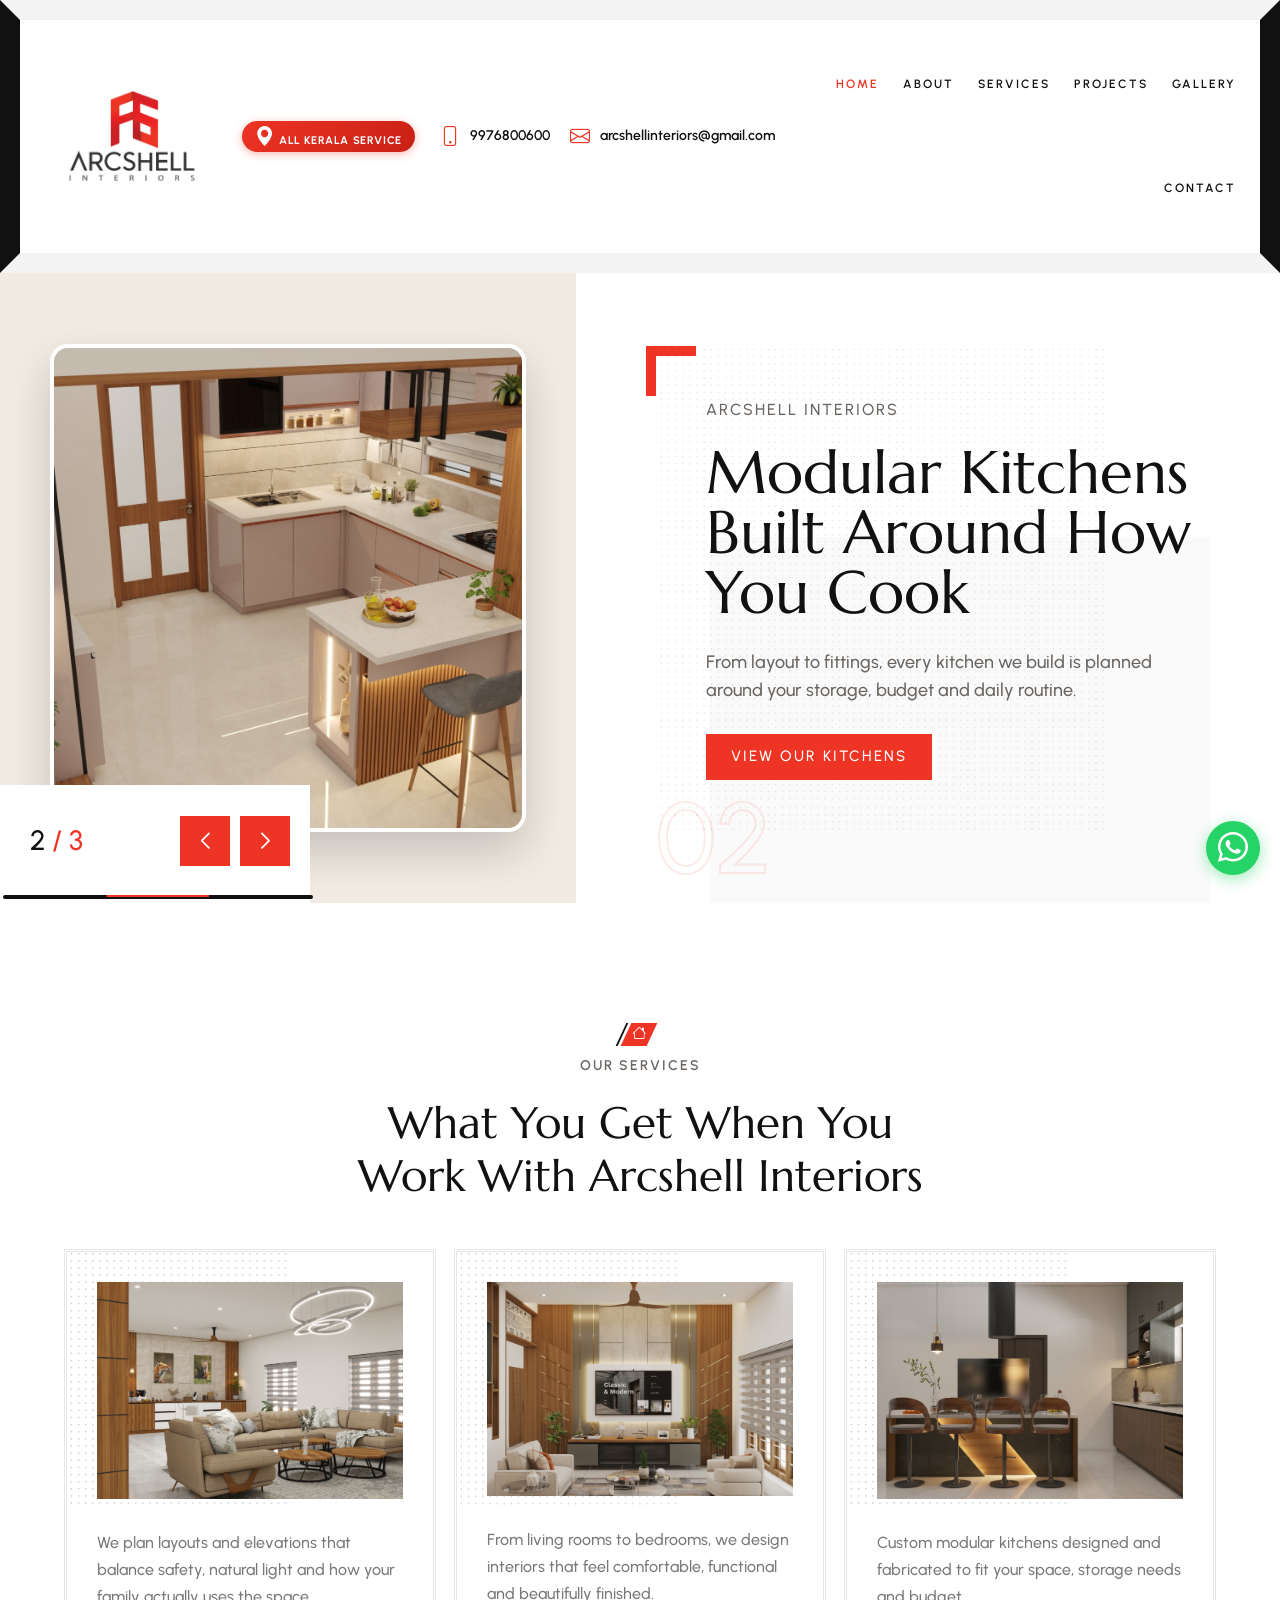
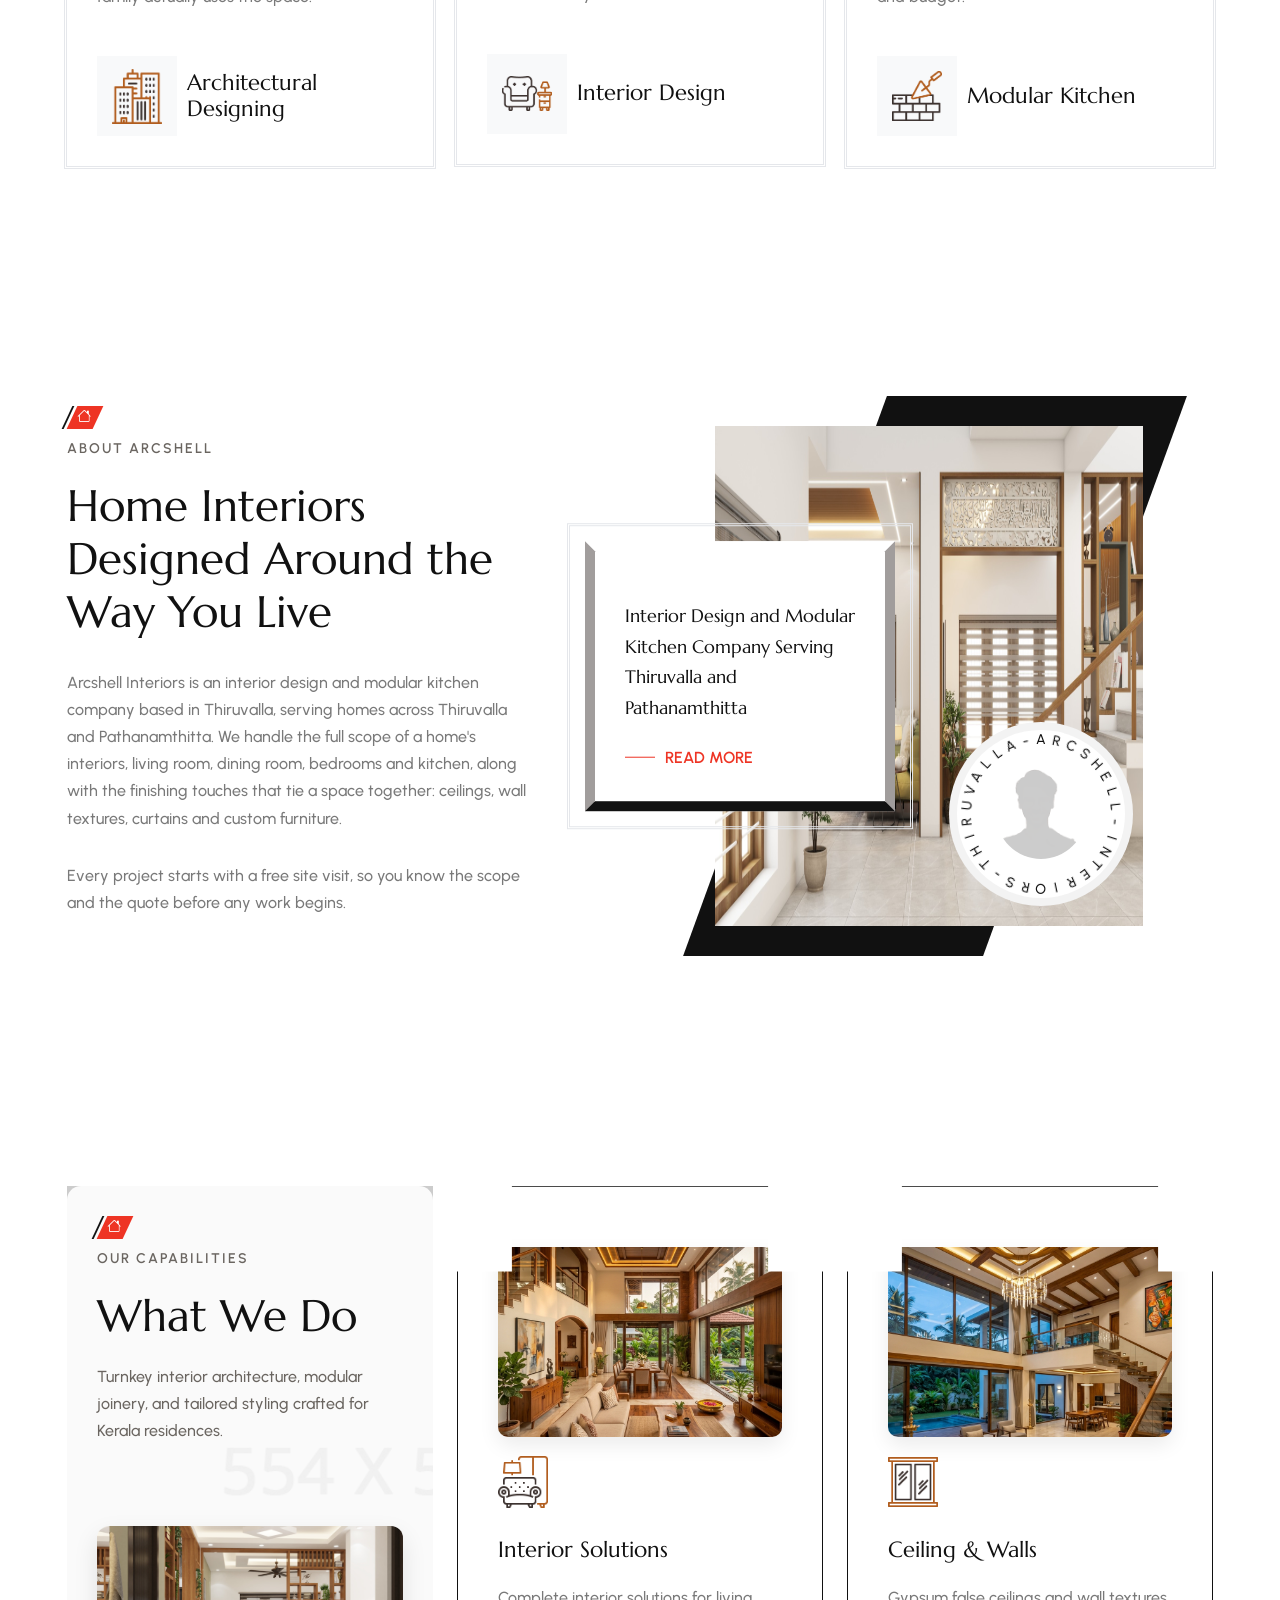
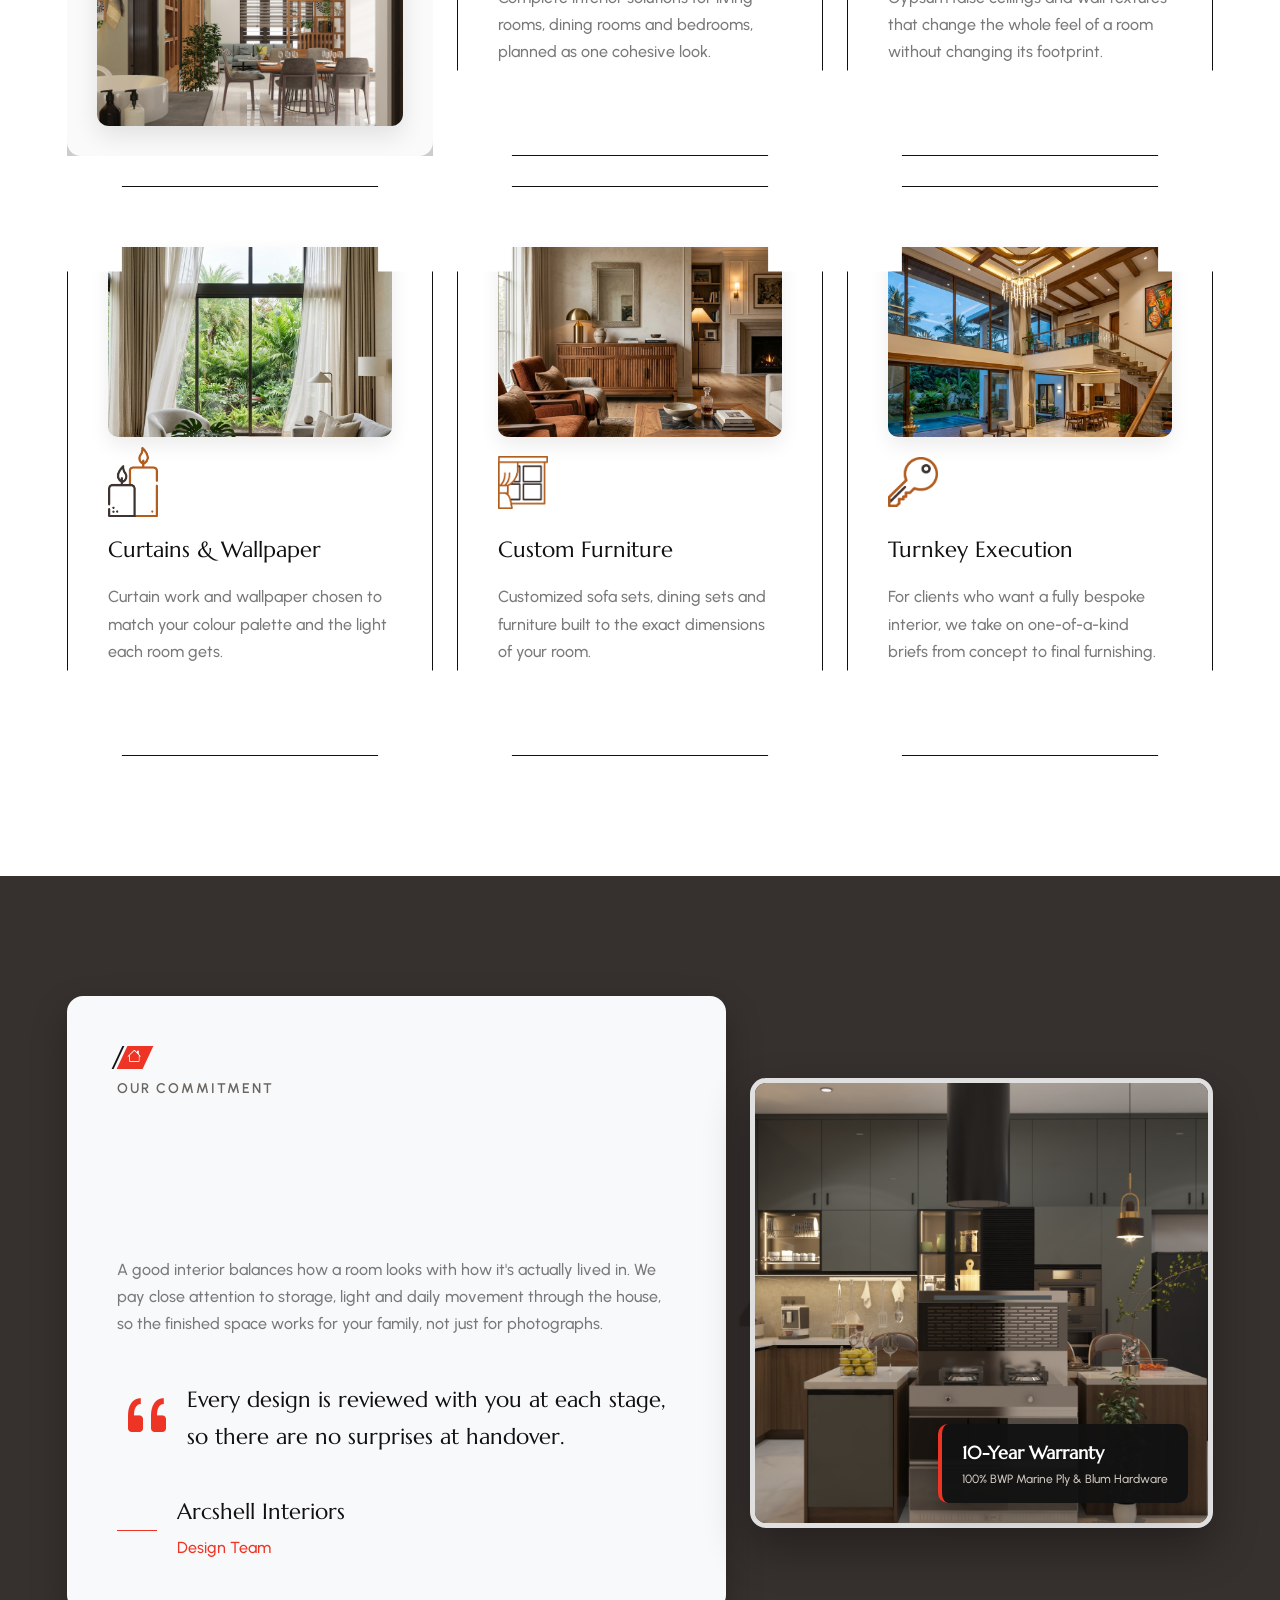
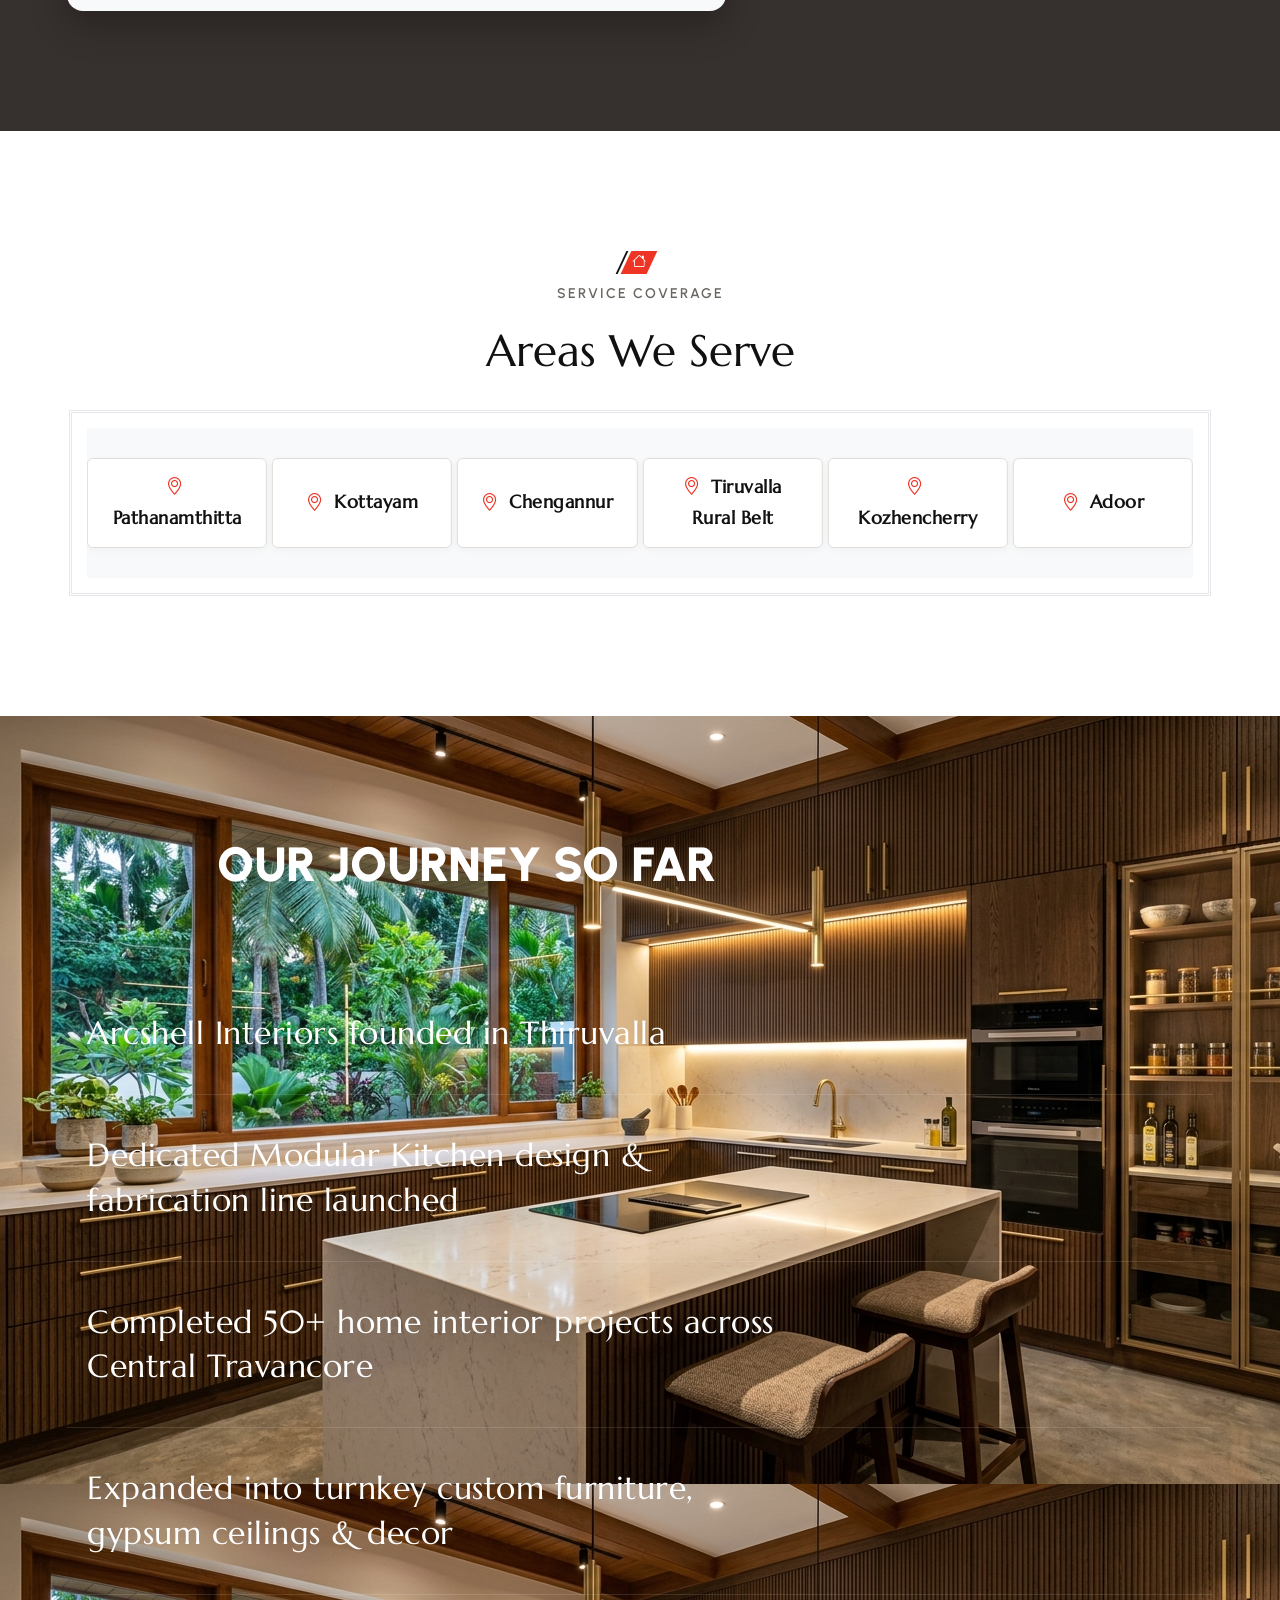
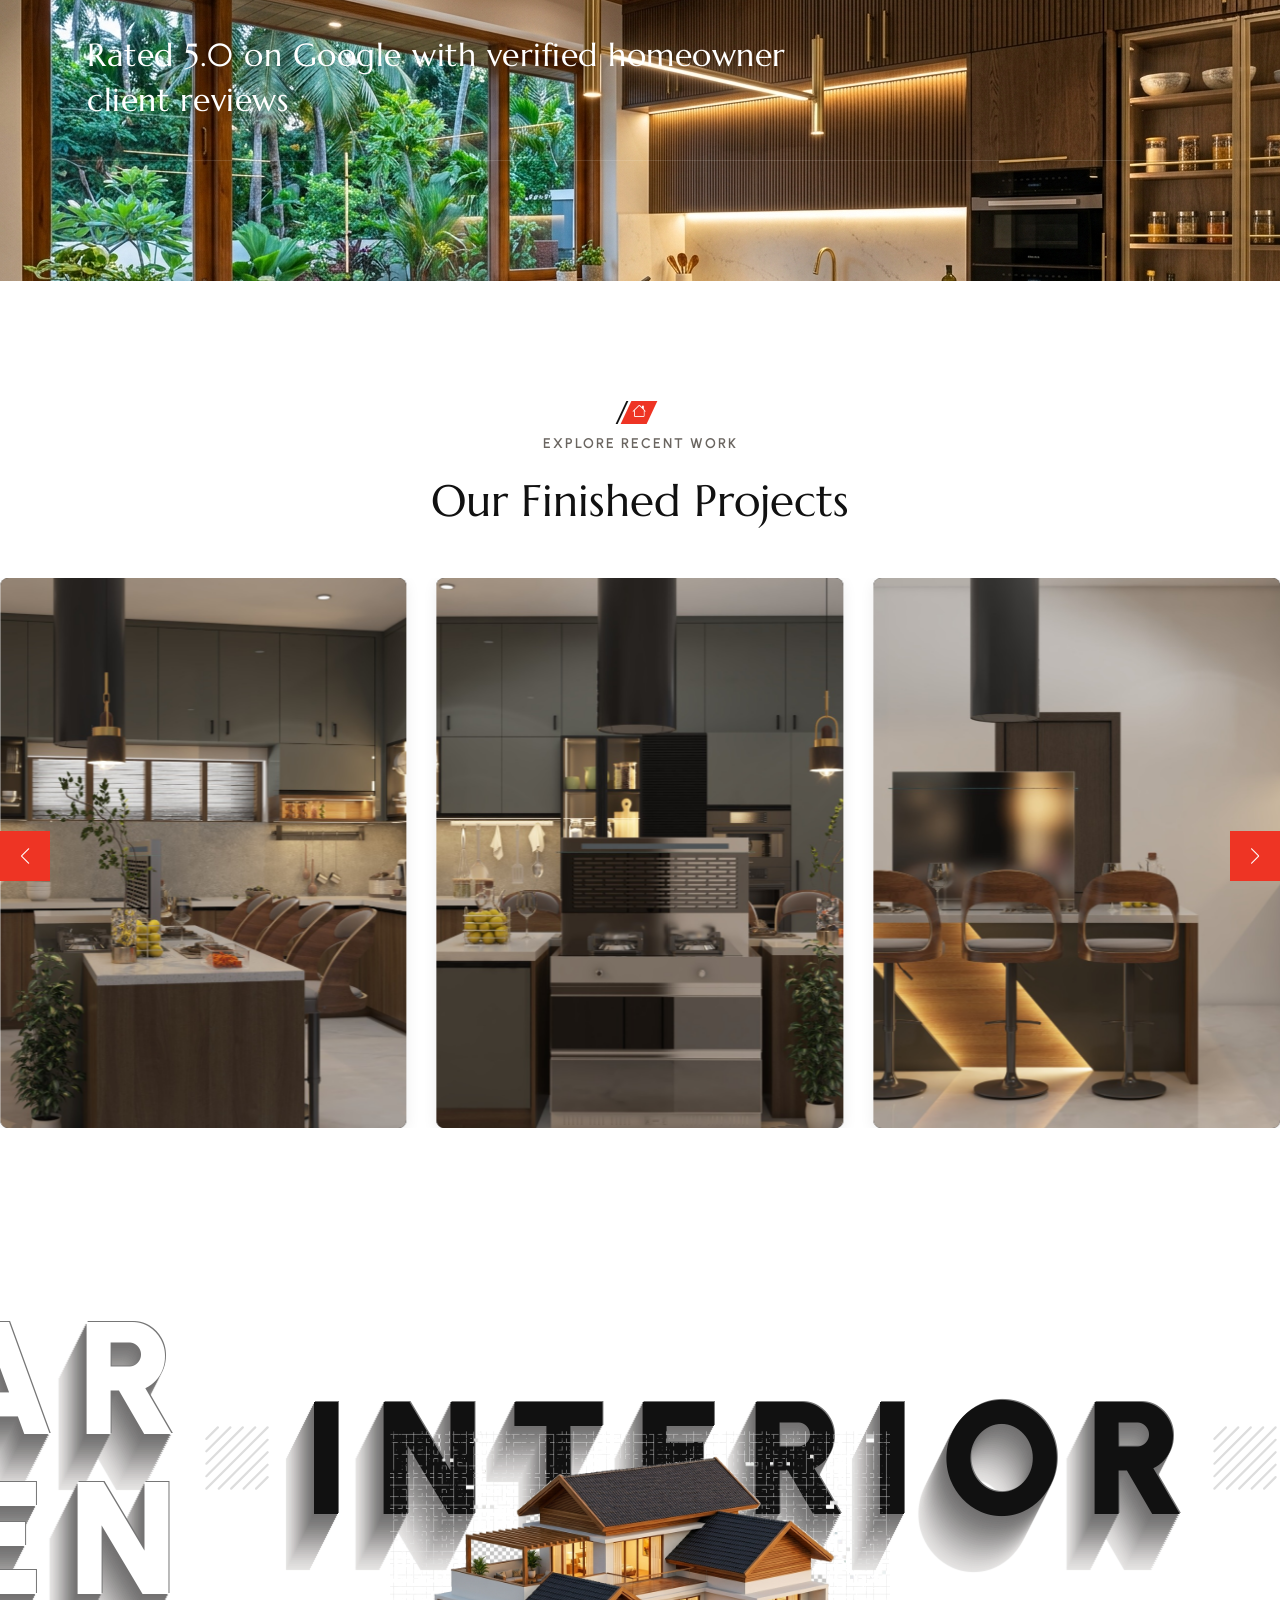
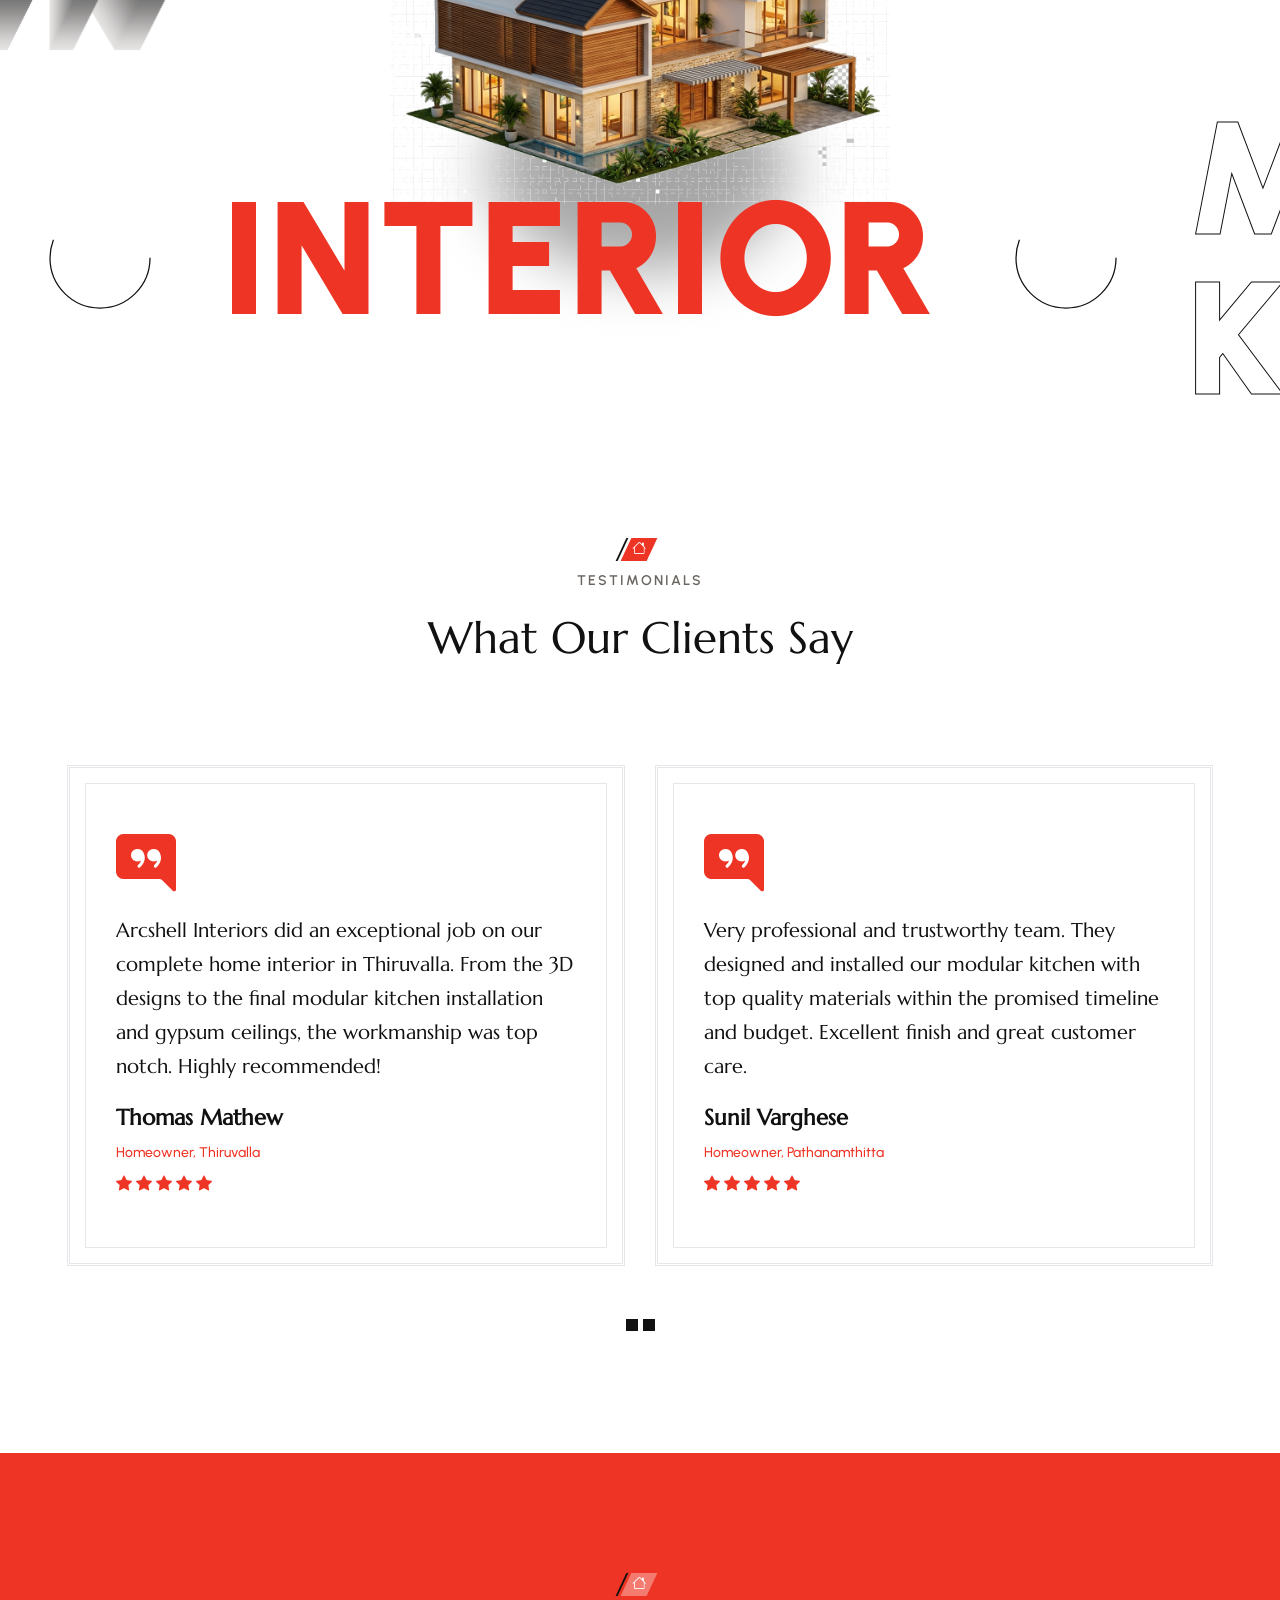
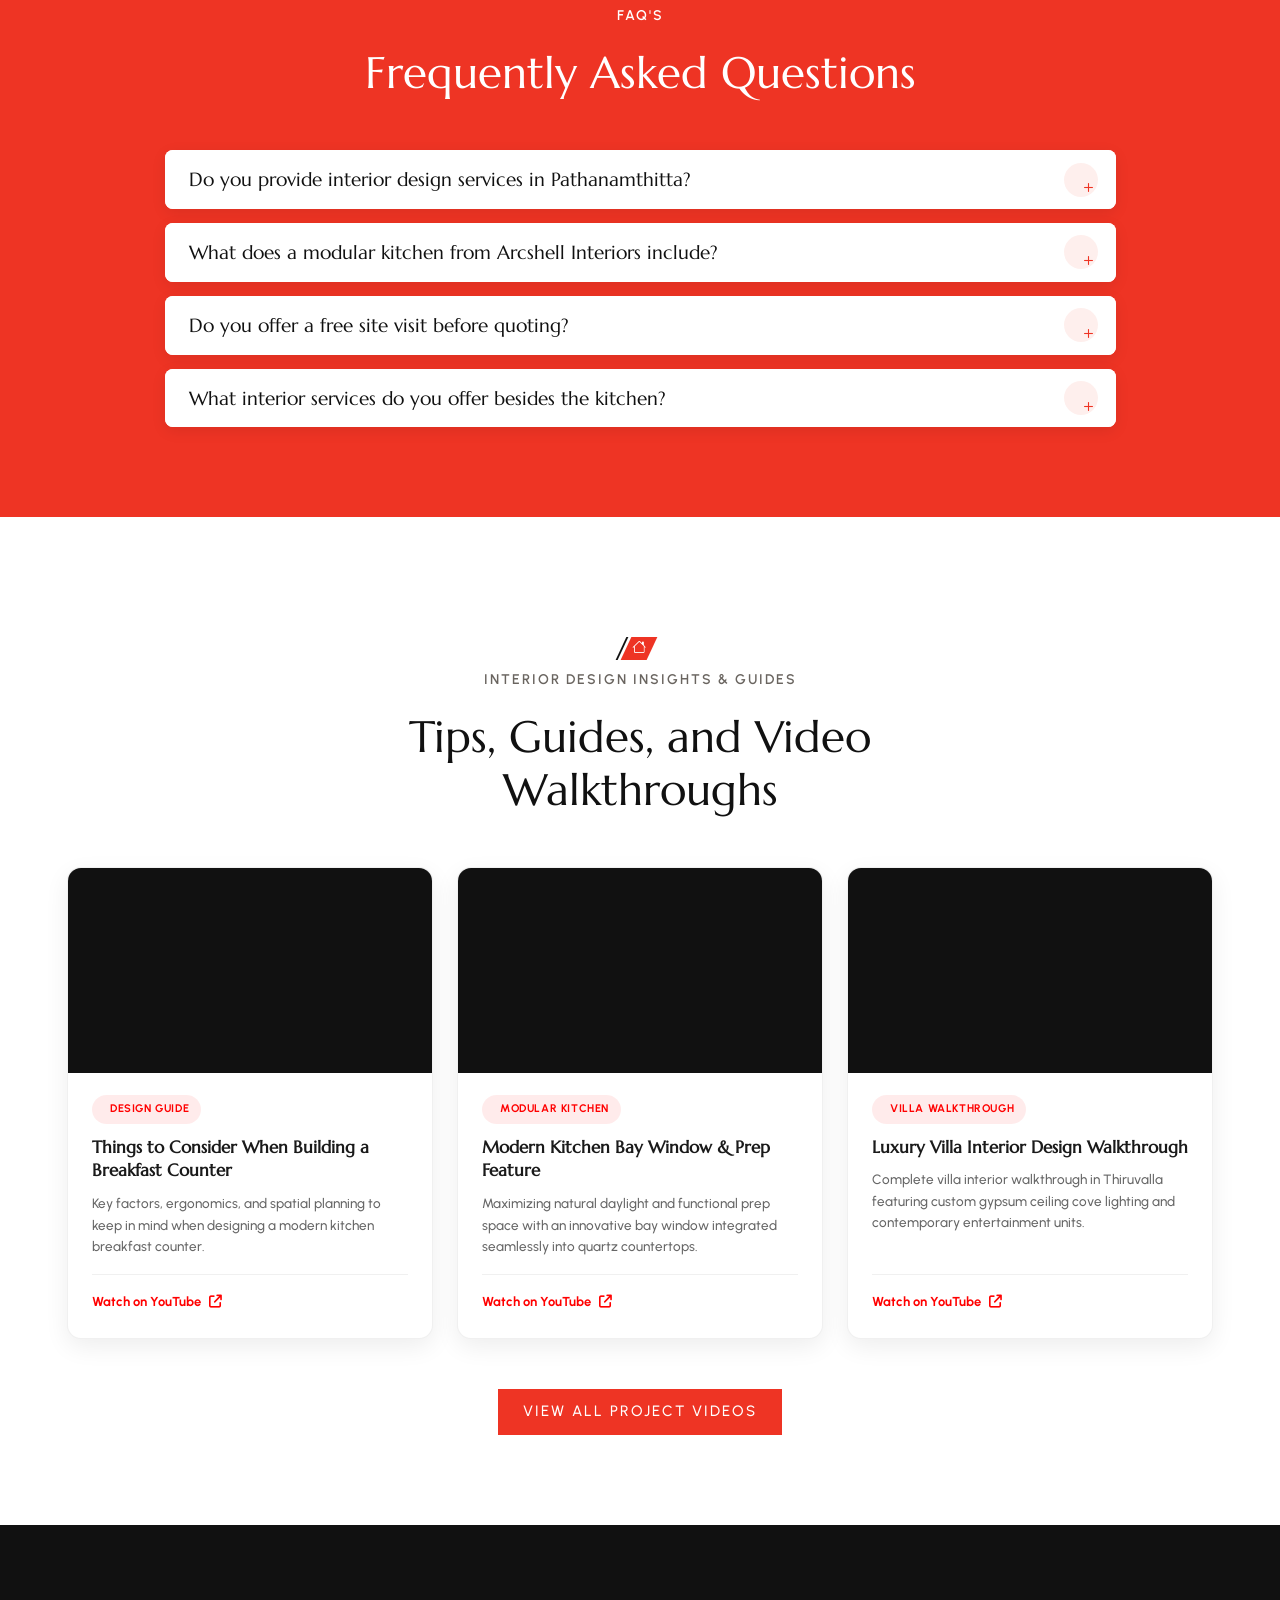
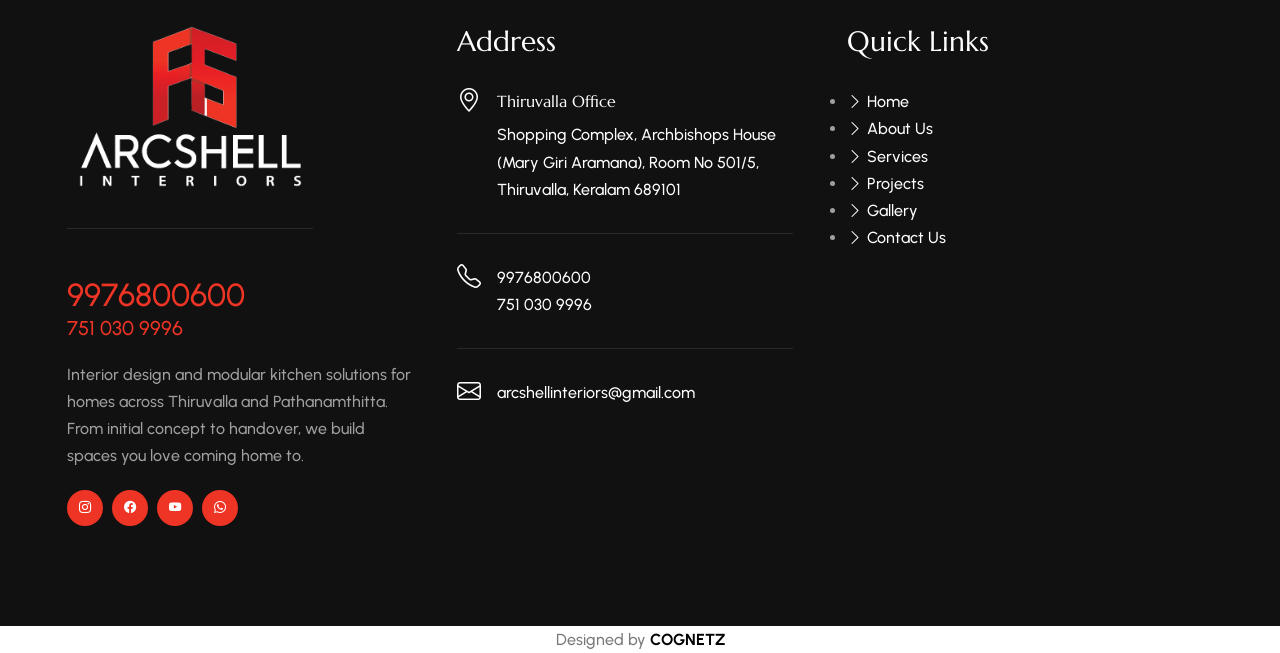
<file: index.html>
﻿<!DOCTYPE html>
<html lang="en">

<head>

	<!-- META -->
    <meta charset="utf-8">
    <meta http-equiv="X-UA-Compatible" content="IE=edge">
    <meta name="keywords" content="interior designers in Thiruvalla, home interior design Thiruvalla, interior decorators near me, best interior design company in Kerala, interior design and modular kitchen Kerala, interior designers in Pathanamthitta, interior design company Pathanamthitta district, home interior designers near Pathanamthitta">
    <meta name="author" content="Arcshell Interiors">
    <meta name="robots" content="index, follow">    
    <meta name="description" content="Arcshell Interiors designs complete interiors and modular kitchens for homes across Thiruvalla and Pathanamthitta. Get a free site visit and quote today.">
    <link rel="canonical" href="https://arcshellinteriors.com/">
    
    <!-- OPEN GRAPH META -->
    <meta property="og:type" content="website">
    <meta property="og:title" content="Arcshell Interiors: Interior Design &amp; Modular Kitchen, Thiruvalla">
    <meta property="og:description" content="Complete interior design and modular kitchen solutions for homes in Thiruvalla and Pathanamthitta. Free site visit and quote.">
    <meta property="og:url" content="https://arcshellinteriors.com/">
    <meta property="og:image" content="https://arcshellinteriors.com/images/ArchShell%20Logo.png">

    <!-- FAVICONS ICON -->
    <link rel="icon" href="images/favicon.ico" type="image/x-icon">
    <link rel="shortcut icon" type="image/x-icon" href="images/ArchShell Logo.png">
    
    <!-- PAGE TITLE HERE -->
    <title>Interior Designers in Thiruvalla | Arcshell Interiors</title>
    
    <!-- MOBILE SPECIFIC -->
    <meta name="viewport" content="width=device-width, initial-scale=1">

    <link rel="stylesheet"  href="css/bootstrap.min.css"><!-- BOOTSTRAP STYLE SHEET -->
    <link rel="stylesheet"  href="css/font-awesome.min.css"><!-- FONTAWESOME STYLE SHEET -->
    <link rel="stylesheet"  href="css/owl.carousel.min.css"><!-- OWL CAROUSEL STYLE SHEET -->
    <link rel="stylesheet"  href="css/magnific-popup.min.css"><!-- MAGNIFIC POPUP STYLE SHEET -->
    <link rel="stylesheet"  href="css/swiper-bundle.min.css"><!-- Link Swiper's CSS -->  
    <link rel="stylesheet"  href="css/style.css"><!-- MAIN STYLE SHEET -->
    <link rel="stylesheet"  href="css/bootstrap-icons.css"><!-- BOOTSTRAP ICON STYLE SHEET -->
    <link rel="stylesheet"  href="css/lc_lightbox.css"><!-- Lc light box popup -->     
    <link rel="stylesheet"  href="css/bootstrap-slider.min.css"><!-- Price Range Slider -->

    <!-- SCHEMA MARKUP -->
    <!-- 4.1 LocalBusiness / Service Schema -->
    <script type="application/ld+json">
    {
      "@context": "https://schema.org",
      "@type": "HomeAndConstructionBusiness",
      "name": "Arcshell Interiors",
      "image": "https://arcshellinteriors.com/images/ArchShell%20Logo.png",
      "url": "https://arcshellinteriors.com/",
      "telephone": ["+91-9976800600", "+91-7510309996"],
      "email": "arcshellinteriors@gmail.com",
      "priceRange": "$$",
      "address": {
        "@type": "PostalAddress",
        "streetAddress": "Shopping Complex, Archbishops House (Mary Giri Aramana), Room No 501/5",
        "addressLocality": "Thiruvalla",
        "addressRegion": "Kerala",
        "postalCode": "689101",
        "addressCountry": "IN"
      },
      "areaServed": [
        { "@type": "City", "name": "Thiruvalla" },
        { "@type": "AdministrativeArea", "name": "Pathanamthitta" }
      ],
      "aggregateRating": {
        "@type": "AggregateRating",
        "ratingValue": "5.0",
        "reviewCount": "3"
      },
      "makesOffer": [
        {
          "@type": "Offer",
          "itemOffered": {
            "@type": "Service",
            "name": "Interior Design",
            "areaServed": ["Thiruvalla", "Pathanamthitta"],
            "description": "Complete interior design for living rooms, dining rooms and bedrooms."
          }
        },
        {
          "@type": "Offer",
          "itemOffered": {
            "@type": "Service",
            "name": "Modular Kitchen",
            "areaServed": ["Thiruvalla", "Pathanamthitta"],
            "description": "Custom modular kitchen design, fabrication and installation."
          }
        },
        {
          "@type": "Offer",
          "itemOffered": {
            "@type": "Service",
            "name": "Architectural Designing",
            "areaServed": ["Thiruvalla", "Pathanamthitta"]
          }
        }
      ]
    }
    </script>

    <!-- 4.2 FAQPage Schema -->
    <script type="application/ld+json">
    {
      "@context": "https://schema.org",
      "@type": "FAQPage",
      "mainEntity": [
        {
          "@type": "Question",
          "name": "Do you provide interior design services in Pathanamthitta?",
          "acceptedAnswer": {
            "@type": "Answer",
            "text": "Yes. Arcshell Interiors serves both Thiruvalla and Pathanamthitta district. We design living rooms, bedrooms, dining rooms and modular kitchens for homes across the area."
          }
        },
        {
          "@type": "Question",
          "name": "What does a modular kitchen from Arcshell Interiors include?",
          "acceptedAnswer": {
            "@type": "Answer",
            "text": "A modular kitchen from us includes design, cabinetry, countertops and fittings, fabricated to your kitchen's exact measurements. We handle everything from planning to installation."
          }
        },
        {
          "@type": "Question",
          "name": "Do you offer a free site visit before quoting?",
          "acceptedAnswer": {
            "@type": "Answer",
            "text": "Yes. Every project starts with a free site visit, so we can understand the space and give you an accurate quote before any work begins."
          }
        },
        {
          "@type": "Question",
          "name": "What interior services do you offer besides the kitchen?",
          "acceptedAnswer": {
            "@type": "Answer",
            "text": "Beyond modular kitchens, we handle living room, dining room and bedroom interiors, along with gypsum ceilings, wall textures, wallpaper, curtain work and customized furniture."
          }
        }
      ]
    }
    </script>

    <!-- 4.3 BreadcrumbList Schema -->
    <script type="application/ld+json">
    {
      "@context": "https://schema.org",
      "@type": "BreadcrumbList",
      "itemListElement": [
        {
          "@type": "ListItem",
          "position": 1,
          "name": "Home",
          "item": "https://arcshellinteriors.com/"
        }
      ]
    }
    </script>

</head>

<body>
<!-- LOADING AREA START ===== -->
<div class="loading-area">
    <div class="loading-box"></div>
    <div class="loading-pic">
        <div class="loading-logo-box">
            <img src="images/ArchShell Logo-white.png" alt="Arcshell Interiors" class="loading-logo">
        </div>
        <div class="loader"></div>
    </div>
</div>
<!-- LOADING AREA  END ====== -->

<!-- Curser Pointer -->
<div class="cursor"></div>
<div class="cursor2"></div>

	<div class="page-wraper">
     
        <!-- HEADER START -->
        <header class="sticky-header site-header header-style-2 mobile-sider-drawer-menu">
            <div class="main-bar-wraper  navbar-expand-lg">
                <div class="main-bar">  
                                    
                    <div class="container-fluid clearfix"> 
                
                        <div class="logo-header">
                            <div class="logo-header-inner logo-header-one">
                                <a href="index.html">
                                <img src="images/ArchShell Logo.png" alt="Arcshell Interiors">
                                </a>
                            </div>
                        </div>  


                        <ul class="company-site-info">
                            <li class="header-service-tag-item"><span class="all-kerala-tag"><i class="bi bi-geo-alt-fill"></i> All Kerala Service</span></li>
                            <li><i class="bi bi-phone"></i><span><a href="tel:+919976800600" style="color: inherit;">9976800600</a></span></li>
                            <li><i class="bi bi-envelope"></i><span><a href="mailto:arcshellinteriors@gmail.com" style="color: inherit;">arcshellinteriors@gmail.com</a></span></li>
                        </ul>

                        
                        <!-- NAV Toggle Button -->
                        <button id="mobile-side-drawer" data-target=".header-nav" data-toggle="collapse" type="button" class="navbar-toggler collapsed">
                            <span class="sr-only">Toggle navigation</span>
                            <span class="icon-bar icon-bar-first"></span>
                            <span class="icon-bar icon-bar-two"></span>
                            <span class="icon-bar icon-bar-three"></span>
                        </button> 

                        <!-- MAIN Vav -->
                        <div class="nav-animation header-nav navbar-collapse collapse d-flex justify-content-end">
                            <ul class="nav navbar-nav">
                                <li class="active"><a href="index.html">Home</a></li>
                                <li><a href="about.html">About</a></li>
                                <li><a href="services.html">Services</a></li>
                                <li><a href="projects.html">Projects</a></li>
                                <li><a href="gallery.html">Gallery</a></li>
                                <li><a href="contact.html">Contact</a></li>
                            </ul>
                        </div>
                        
                         

                    </div>    
                
                </div>
            </div>
            
        </header>
        <!-- HEADER END -->
    
        <!-- CONTENT START -->
        <div class="page-content">

            <!-- Swiper -->
            <div class="twm-slider1-wrap slider-circle-pic-wrap">

                <!-- <div class="slider2-left-sidebar">
                    <div class="slider2-left-sidebar-position">
                        <div class="slider2-l-social">
                            <ul class="social2-icons">
                                <li><a class="bg-dribble-clr" href="javascript:void(0);">dribbble<i class="bi bi-dribbble"></i></a></li>
                                <li><a class="bg-behance-clr" href="javascript:void(0);">behance<i class="bi bi-behance"></i></a></li>
                                <li><a class="bg-twitter-clr" href="javascript:void(0);">twitter<i class="bi bi-twitter-x"></i></a></li>
                            </ul>
                        </div>
                    
                    </div>
                </div> -->


                <div class="swiper twm-slider1">
                    
                    <div class="swiper-wrapper  twm-slider1-slides">
                        <div class="swiper-slide">
                            <div class="hero-slider-media" style="width: 100%; border-radius: 18px; overflow: hidden; box-shadow: 0 20px 45px rgba(0,0,0,0.18); border: 4px solid #fff;">
                                <img src="images/image7.jpeg" alt="Modern luxury living room interior designed by Arcshell Interiors in Thiruvalla" style="width: 100%; height: 480px; object-fit: cover; display: block;">
                            </div>
                        </div>
                        <div class="swiper-slide">
                            <div class="hero-slider-media" style="width: 100%; border-radius: 18px; overflow: hidden; box-shadow: 0 20px 45px rgba(0,0,0,0.18); border: 4px solid #fff;">
                                <img src="images/image14.jpeg" alt="Custom modular kitchen design by Arcshell Interiors" style="width: 100%; height: 480px; object-fit: cover; display: block;">
                            </div>
                        </div>
                        <div class="swiper-slide">
                            <div class="hero-slider-media" style="width: 100%; border-radius: 18px; overflow: hidden; box-shadow: 0 20px 45px rgba(0,0,0,0.18); border: 4px solid #fff;">
                                <img src="images/image6.jpeg" alt="Bedroom interior with custom furniture by Arcshell Interiors" style="width: 100%; height: 480px; object-fit: cover; display: block;">
                            </div>
                        </div>
                    </div>
                    <div class="controls-area">
                        <div class="swiper-pagination"></div>
                        <div class="buttons-controls">
                            <div class="swiper-button-next"></div>
                            <div class="swiper-button-prev"></div>
                        </div>
                        <div class="swiper-scrollbar"></div>
                        
                    </div>
                </div>

                <div class="swiper twm-slider1-content">

                    <div class="swiper-wrapper">
                        <div class="swiper-slide">
                            <div class="twm-slider1-content-inner">
                                <div class="twm-slider1-content-inner-detail">
                                    <span class="sm-title" data-swiper-parallax="-300">Arcshell Interiors</span>
                                    <h1 class="wt-title" data-swiper-parallax="-500" style="margin-bottom: 25px;">
                                        Interior Design and Modular Kitchen Experts in Thiruvalla
                                    </h1>
                                    <p class="slider-subtext" data-swiper-parallax="-400" style="font-size: 18px; line-height: 28px; margin-bottom: 30px; color: #6a6560;">We design living rooms, kitchens and bedrooms that feel like home, right here in Thiruvalla and Pathanamthitta.</p>
                                    <a href="contact.html" class="site-button">Get a Free Quote</a>
                                </div>
                            </div>
                            <div class="xl-title">
                                <span data-swiper-parallax="-1000">01</span>
                            </div>
                        </div>

                        <div class="swiper-slide">
                            <div class="twm-slider1-content-inner">
                                <div class="twm-slider1-content-inner-detail">
                                    <span class="sm-title" data-swiper-parallax="-300">Arcshell Interiors</span>
                                    <h2 class="wt-title" data-swiper-parallax="-500" style="margin-bottom: 25px;">
                                        Modular Kitchens Built Around How You Cook
                                    </h2>
                                    <p class="slider-subtext" data-swiper-parallax="-400" style="font-size: 18px; line-height: 28px; margin-bottom: 30px; color: #6a6560;">From layout to fittings, every kitchen we build is planned around your storage, budget and daily routine.</p>
                                    <a href="gallery.html" class="site-button">View Our Kitchens</a>
                                </div>
                            </div>
                            <div class="xl-title">
                                <span data-swiper-parallax="-1000">02</span>
                            </div>
                        </div>

                        <div class="swiper-slide">
                            <div class="twm-slider1-content-inner">
                                <div class="twm-slider1-content-inner-detail">
                                    <span class="sm-title" data-swiper-parallax="-300">Arcshell Interiors</span>
                                    <h2 class="wt-title" data-swiper-parallax="-500" style="margin-bottom: 25px;">
                                        From Gypsum Ceilings to Custom Furniture, We Do It All
                                    </h2>
                                    <p class="slider-subtext" data-swiper-parallax="-400" style="font-size: 18px; line-height: 28px; margin-bottom: 30px; color: #6a6560;">Ceilings, wall textures, curtains and made-to-order furniture, all handled by one team from start to finish.</p>
                                    <a href="projects.html" class="site-button">See Our Work</a>
                                </div>
                            </div>
                            <div class="xl-title">
                                <span data-swiper-parallax="-1000">03</span>
                            </div>
                        </div>


                    </div>

                    <div class="slider-circle-pic">
                        <img src="images/main-slider/slider1/circle1.png" alt="">
                    </div>

                </div>
                
                
               
            </div>
            <!-- Swiper -->
           

            <!-- WE PROVIDE SERVICE SECTION START -->
            <div class="section-full p-t120 p-b90 twm-we-pro-service-wrap">
                <div class="container">
                    
                    <!-- TITLE START-->
                    <div class="section-head center wt-small-separator-outer">
                        <div class="wt-small-separator site-text-primary">
                            <i class="bi bi-house"></i>
                            <div>Our Services</div>
                        </div>
                        <h2 class="wt-title">What You Get When You Work With Arcshell Interiors</h2>
                    </div>
                    <!-- TITLE END--> 
                
                    <div class="section-content">
                        <div class="service-icon-box-wrap">                 
                            <div class="row justify-content-center d-flex">
                        
                                <!--Column 1-->
                                <div class="col-xl-4 col-lg-4 col-md-6 m-b30">
                                    <div class="service-icon-box-two">
                                        <div class="service-media"><img src="images/image1.jpeg" alt="Architectural Designing Arcshell Interiors"></div>
                                        <div class="service-icon-content">
                                            <p>We plan layouts and elevations that balance safety, natural light and how your family actually uses the space.</p>
                                           
                                        </div>
                                        <div class="service-icon-box-bootom">
                                            <div class="service-icon"><span><img src="images/icons/skyline.png" alt="Architectural designing service icon, Arcshell Interiors"></span></div>
                                            <h3 class="wt-title"><a href="services.html">Architectural Designing</a></h3>
                                        </div>
                                    </div>
                                </div>
                                <!--Column 2-->
                                <div class="col-xl-4 col-lg-4 col-md-6 m-b30">
                                    <div class="service-icon-box-two">
                                        <div class="service-media"><img src="images/image10.jpeg" alt="Interior Design Arcshell Interiors"></div>
                                        <div class="service-icon-content">
                                            <p>From living rooms to bedrooms, we design interiors that feel comfortable, functional and beautifully finished.</p>
                                           
                                        </div>
                                        
                                        <div class="service-icon-box-bootom">
                                            <div class="service-icon"><span><img src="images/icons/furniture-1.png" alt="Interior design service icon, Arcshell Interiors"></span></div>
                                            <h3 class="wt-title"><a href="services.html">Interior Design</a></h3>
                                        </div>
                                    </div>
                                </div>
                                <!--Column 3-->
                                <div class="col-xl-4 col-lg-4 col-md-6 m-b30">
                                    <div class="service-icon-box-two">
                                        <div class="service-media"><img src="images/image4.jpeg" alt="Modular Kitchen Arcshell Interiors"></div>
                                        <div class="service-icon-content">
                                            <p>Custom modular kitchens designed and fabricated to fit your space, storage needs and budget.</p>
                                            
                                        </div>
                                        <div class="service-icon-box-bootom">
                                            <div class="service-icon"><span><img src="images/icons/brickwall.png" alt="Modular kitchen design service icon, Arcshell Interiors"></span></div>
                                            <h3 class="wt-title"><a href="services.html">Modular Kitchen</a></h3>
                                        </div>
                                    </div>
                                </div>                                 
                                                
                            </div>
                        </div>
                    </div> 

                </div>
            </div>   
            <!-- WE PROVIDE SERVICE SECTION END --> 
            

            <!-- ABOUT ONE SECTION START -->
            <div class="section-full p-t120  p-b90  about-section-one-wrap">
            	<div class="about-section-one">
                    <div class="container">
                        <div class="section-content">                 
                            <div class="row">
                               <div class="col-lg-5 col-md-12 m-b30">
                                    <div class="company-exp-full-info">
                                        <!-- TITLE START-->
                                        <div class="section-head left wt-small-separator-outer">
                                            <div class="wt-small-separator site-text-primary">
                                                <i class="bi bi-house"></i>
                                                <div>About Arcshell</div>
                                            </div>
                                            <h2 class="wt-title title_split_anim">Home Interiors Designed Around the Way You Live</h2>
                                            <p>Arcshell Interiors is an interior design and modular kitchen company based in Thiruvalla, serving homes across Thiruvalla and Pathanamthitta. We handle the full scope of a home's interiors, living room, dining room, bedrooms and kitchen, along with the finishing touches that tie a space together: ceilings, wall textures, curtains and custom furniture.
                                            </p>
                                            <p>
                                                Every project starts with a free site visit, so you know the scope and the quote before any work begins.
                                            </p>
                                        </div>
                                        <!-- TITLE END-->
                                       
                                   </div>
                               </div>
                                <div class="col-lg-7 col-md-12 m-b30 company-exp-position">
                                     <div class="company-exp">
                                         <div class="company-exp-media"><img src="images/image8.jpeg" style="height: 500px;" alt="Arcshell Interiors design team reviewing a home interior project in Thiruvalla"></div>
                                         <div class="company-exp-tagline">
                                             <span>Interior Design and Modular Kitchen Company Serving Thiruvalla and Pathanamthitta</span>
                                             <a href="about.html" class="site-button-link site-text-primary">Read More</a>
                                         </div>
                                         <div class="circle-text1">
                                             <div class="emblem-wrap">
                                                 <div class="emblem">Arcshell-Interiors-Thiruvalla-</div>
                                                 <i><img src="images/in-circle-bx.png" alt="In Circle Pic"></i>
                                             </div>
                                         </div>
                                     </div>
                                </div>
                           </div>
                        </div> 
                    </div>
                </div>
            </div>   
            <!-- ABOUT ONE SECTION END -->

            <!-- VIDEO SECTION START -->
            <!-- <div class="section-full  video-section2-outer-wrap ">
            	<div class="video-section2-corner-top"></div>
                <div class="video-section2-corner-bottom"></div>
                <div class="watch-video">
                    <span class="site-text-dark">Watch Our video</span>
                </div>
                <div class="container">
                    <div class="section-content">                 
                        <div class="row justify-content-center align-items-center">
                        
                            <div class="col-lg-6 col-md-12">
                                <div class="video-section2-outer">
                                    <div class="video-section2" style="position: relative; border-radius: 12px; overflow: hidden; box-shadow: 0 15px 35px rgba(0,0,0,0.18);">
                                        <video class="w-100" style="max-height: 440px; object-fit: cover; display: block; border-radius: 12px;" controls playsinline poster="images/arcshell_video_poster.jpg">
                                            <source src="images/video-1.mp4" style="height: 400px;" type="video/mp4">
                                            Your browser does not support the video tag.
                                        </video>
                                    </div>

                                </div>
                            </div> 

                            <div class="col-lg-6 col-md-12">
                                <div class="video-section2-right">
                                
                                    <div class="section-head left wt-small-separator-outer">
                                        <div class="wt-small-separator site-text-primary">
                                            <i class="bi bi-house"></i>
                                            <div>Our Philosophy</div>
                                        </div>
                                        <h2 class="wt-title title_split_anim">Design That Makes You Feel At Home.</h2>
                                        <p>Good interior design is less about trends and more about how a room is actually used. We sit down with you first, understand the household, and then design around it, choosing materials, layouts and finishes that hold up to daily life, not just photographs.</p>
                                    </div>
                    
                                
                                    <a href="about.html" class="site-button ">Read More</a> 
                                </div>
                            </div>
                                                    
                        </div>
                    </div> 
                </div>
            </div>    -->
            <!-- VIDEO SERVICE  SECTION END --> 

            <!-- WHAT WE DO SECTION START -->
            <div class="section-full p-t120 p-b90">
                <div class="container">
                    <div class="s-section-three">
                        <div class="row d-flex justify-content-center">
                       
                            <!-- COLUMNS 1: Title Card --> 
                            <div class="col-lg-4 col-md-6  m-b30">
                                <div class="icon-box-style-three-title" style="height: 100%;">
                                    <div class="icon-box-style-three-title-bg" style="height: 100%; display: flex; flex-direction: column; justify-content: space-between; border-radius: 14px; overflow: hidden;">
                                        <!-- TITLE START-->
                                        <div class="section-head left wt-small-separator-outer">
                                            <div class="wt-small-separator site-text-primary">
                                                <i class="bi bi-house"></i>
                                                <div>Our Capabilities</div>
                                            </div>
                                            <h2 class="wt-title title_split_anim">What We Do</h2>
                                            <p class="m-t15" style="color: #6a6560;">Turnkey interior architecture, modular joinery, and tailored styling crafted for Kerala residences.</p>
                                        </div>
                                        <!-- TITLE END-->
                                        <div class="m-t20" style="border-radius: 12px; overflow: hidden; box-shadow: 0 10px 25px rgba(0,0,0,0.1);">
                                            <img src="images/image11.jpeg" alt="Arcshell Interiors Thiruvalla Design Studio" style="width: 100%; height: 200px; object-fit: cover; display: block;">
                                        </div>
                                    </div>
                                </div>
                            </div> 

                            <!-- COLUMNS 2: Interior --> 
                            <div class="col-lg-4 col-md-6  m-b30">
                                <div class="icon-box-style-three-wrap">
                                    <div class="icon-box-style-three" style="border-radius: 14px; overflow: hidden;">
                                        <div class="service-media m-b20" style="border-radius: 10px; overflow: hidden; height: 190px; box-shadow: 0 8px 20px rgba(0,0,0,0.08);">
                                            <img src="images/services/service_interior_design.jpg" alt="Interior Solutions Thiruvalla" style="width: 100%; height: 100%; object-fit: cover; transition: transform 0.4s ease;">
                                        </div>
                                        <div class="wt-icon-box-wraper">
                                            <div class="icon-lg">
                                                <span class="icon-cell site-text-primary">
                                                    <img src="images/icons/furniture-2.png" alt="Interior solutions icon"></span>
                                            </div>
                                        </div> 

                                        <div class="icon-box-three-title">
                                            <h3 class="wt-title"><a href="services.html">Interior Solutions</a></h3>
                                        </div>
                                        
                                        <div class="icon-box-three-content">
                                            <p>Complete interior solutions for living rooms, dining rooms and bedrooms, planned as one cohesive look.</p>
                                        </div>
                                    </div>
                                </div>
                            </div> 

                            <!-- COLUMNS 3: Ceiling & Walls --> 
                            <div class="col-lg-4 col-md-6  m-b30">
                                <div class="icon-box-style-three-wrap">
                                    <div class="icon-box-style-three" style="border-radius: 14px; overflow: hidden;">
                                        <div class="service-media m-b20" style="border-radius: 10px; overflow: hidden; height: 190px; box-shadow: 0 8px 20px rgba(0,0,0,0.08);">
                                            <img src="images/services/service_gypsum_ceiling.jpg" alt="Gypsum False Ceiling Pathanamthitta" style="width: 100%; height: 100%; object-fit: cover; transition: transform 0.4s ease;">
                                        </div>
                                        <div class="wt-icon-box-wraper">
                                            <div class="icon-lg">
                                                <span class="icon-cell site-text-primary"><img src="images/icons/window.png" alt="Ceiling and walls icon"></span>
                                            </div>
                                        </div> 

                                        <div class="icon-box-three-title">
                                            <h3 class="wt-title"><a href="services.html">Ceiling &amp; Walls</a></h3>
                                        </div>
                                        
                                        <div class="icon-box-three-content">
                                            <p>Gypsum false ceilings and wall textures that change the whole feel of a room without changing its footprint.</p>
                                        </div>
                                    </div>
                                </div>
                            </div>  
                            
                            <!-- COLUMNS 4: Curtains & Wallpaper --> 
                            <div class="col-lg-4 col-md-6  m-b30">
                                <div class="icon-box-style-three-wrap">
                                    <div class="icon-box-style-three" style="border-radius: 14px; overflow: hidden;">
                                        <div class="service-media m-b20" style="border-radius: 10px; overflow: hidden; height: 190px; box-shadow: 0 8px 20px rgba(0,0,0,0.08);">
                                            <img src="images/services/service_curtain_blinds.jpg" alt="Curtains &amp; Wallpaper Thiruvalla" style="width: 100%; height: 100%; object-fit: cover; transition: transform 0.4s ease;">
                                        </div>
                                        <div class="wt-icon-box-wraper">
                                            <div class="icon-lg">
                                                <span class="icon-cell site-text-primary"><img src="images/icons/candles.png" alt="Curtains and wallpaper icon"></span>
                                            </div>
                                        </div> 

                                        <div class="icon-box-three-title">
                                            <h3 class="wt-title"><a href="services.html">Curtains &amp; Wallpaper</a></h3>
                                        </div>
                                        
                                        <div class="icon-box-three-content">
                                            <p>Curtain work and wallpaper chosen to match your colour palette and the light each room gets.</p>
                                        </div>
                                    </div>
                                </div>
                            </div>
                            
                            <!-- COLUMNS 5: Furniture --> 
                            <div class="col-lg-4 col-md-6  m-b30">
                                <div class="icon-box-style-three-wrap">
                                    <div class="icon-box-style-three" style="border-radius: 14px; overflow: hidden;">
                                        <div class="service-media m-b20" style="border-radius: 10px; overflow: hidden; height: 190px; box-shadow: 0 8px 20px rgba(0,0,0,0.08);">
                                            <img src="images/services/service_custom_furniture.jpg" alt="Customized Furniture Thiruvalla" style="width: 100%; height: 100%; object-fit: cover; transition: transform 0.4s ease;">
                                        </div>
                                        <div class="wt-icon-box-wraper">
                                            <div class="icon-lg">
                                                <span class="icon-cell site-text-primary"><img src="images/icons/curtain.png" alt="Customized furniture icon"></span>
                                            </div>
                                        </div> 

                                        <div class="icon-box-three-title">
                                            <h3 class="wt-title"><a href="services.html">Custom Furniture</a></h3>
                                        </div>
                                        
                                        <div class="icon-box-three-content">
                                            <p>Customized sofa sets, dining sets and furniture built to the exact dimensions of your room.</p>
                                        </div>
                                    </div>
                                </div>
                            </div> 
                            
                            <!-- COLUMNS 6: Exclusively / Turnkey --> 
                            <div class="col-lg-4 col-md-6  m-b30">
                                <div class="icon-box-style-three-wrap">
                                    <div class="icon-box-style-three" style="border-radius: 14px; overflow: hidden;">
                                        <div class="service-media m-b20" style="border-radius: 10px; overflow: hidden; height: 190px; box-shadow: 0 8px 20px rgba(0,0,0,0.08);">
                                            <img src="images/whatwe/pic6.jpg" alt="Turnkey Villa Interiors Central Travancore" style="width: 100%; height: 100%; object-fit: cover; transition: transform 0.4s ease;">
                                        </div>
                                        <div class="wt-icon-box-wraper">
                                            <div class="icon-lg">
                                                <span class="icon-cell site-text-primary"><img src="images/icons/key.png" alt="Bespoke interior design icon"></span>
                                            </div>
                                        </div> 

                                        <div class="icon-box-three-title">
                                            <h3 class="wt-title"><a href="services.html">Turnkey Execution</a></h3>
                                        </div>
                                        
                                        <div class="icon-box-three-content">
                                            <p>For clients who want a fully bespoke interior, we take on one-of-a-kind briefs from concept to final furnishing.</p>
                                        </div>
                                    </div>
                                </div>
                            </div>                             
                            
                        </div>
                    </div>                  
                </div>
            </div>   
            <!-- WHAT WE DO SECTION END -->
             
            <!-- ABOUT-SECTION-2 SECTION START -->
            <div class="section-full  p-t120 p-b90 twm-ab2-section-wrap" style="background-image: url(images/background/count-bg.jpg); background-size: cover; background-position: center; position: relative;">
                <div class="overlay-main" style="position: absolute; inset: 0; background: rgba(33, 27, 24, 0.88); z-index: 0;"></div>
                <div class="container" style="position: relative; z-index: 1;">
                    <div class="section-content">
                        <div class="row align-items-center">
                            <div class="col-lg-7 col-md-12">
                                <div class="twm-ab2-section-bx" style="border-radius: 16px; box-shadow: 0 15px 35px rgba(0,0,0,0.25);">
                                    <!-- TITLE START-->
                                    <div class="section-head left wt-small-separator-outer">
                                        <div class="wt-small-separator site-text-primary">
                                            <i class="bi bi-house"></i>
                                            <div>Our Commitment</div>
                                        </div>
                                        <h2 class="wt-title title_split_anim">Our Priority Is a Home That Works for You</h2>
                                        <p>A good interior balances how a room looks with how it's actually lived in. We pay close attention to storage, light and daily movement through the house, so the finished space works for your family, not just for photographs.</p>
                                    </div>
                                    <!-- TITLE END-->

                                    <div class="twm-ab2-quote-section">
                                        <i class="bi bi-quote"></i>
                                        <p>Every design is reviewed with you at each stage, so there are no surprises at handover.</p>
                                    </div>
                                    <div class="twm-ab2-au-name">
                                        <div class="twm-ab2-au-left">
                                            <h3 class="title">Arcshell Interiors</h3>
                                            <span>Design Team</span>
                                        </div>
                                        <!-- <div class="twm-ab2-au-sign">
                                            <img src="images/sign-pic.png" alt="Arcshell Interiors Signature">
                                        </div> -->
                                    </div>
                                </div>
                            </div>
                            <!-- Right Media Column -->
                            <div class="col-lg-5 col-md-12">
                                <div class="twm-ab2-media-wrap m-b30" style="position: relative; width: 100%;">
                                    <div style="border-radius: 16px; overflow: hidden; box-shadow: 0 20px 45px rgba(0,0,0,0.3); border: 5px solid rgba(255,255,255,0.85);">
                                        <img src="images/image3.jpeg" alt="Arcshell Interiors Quality Commitment &amp; Craftsmanship" style="width: 100%; height: 440px; object-fit: cover; display: block;">
                                    </div>
                                    <div style="position: absolute; bottom: 25px; right: 25px; background: rgba(17, 17, 17, 0.95); color: #fff; padding: 14px 20px; border-radius: 10px; border-left: 4px solid #ee3424; box-shadow: 0 10px 25px rgba(0,0,0,0.3);">
                                        <div style="font-size: 18px; font-weight: 700; font-family: 'Marcellus', serif; color: #fff;">10-Year Warranty</div>
                                        <div style="font-size: 12px; color: #d0c8c0;">100% BWP Marine Ply &amp; Blum Hardware</div>
                                    </div>
                                </div>
                            </div>
                        </div>
                    </div>
                </div>
            </div>
            <!-- ABOUT-SECTION-2  SECTION End -->

            <!-- CLIENT LOGO SECTION START -->
            <div class="section-full  p-t120 p-b90 twm-home-client-carousel-wrap">
                <div class="container">
                    <div class="section-content">
                        <div class="home-client-carousel1-wrap">
                            <!-- TITLE START-->
                            <div class="section-head center wt-small-separator-outer">
                                <div class="wt-small-separator site-text-primary">
                                    <i class="bi bi-house"></i>
                                    <div>Service Coverage</div>
                                </div>
                                <h2 class="wt-title title_split_anim">Areas We Serve</h2>
                            </div>
                            <!-- TITLE END-->

                            <!-- Swiper -->
                            <div class="swiper home-client-carousel">
                                <div class="swiper-wrapper">
                                    <div class="swiper-slide">
                                        <div class="ow-client-logo">
                                            <div class="client-logo text-center p-3" style="background: rgba(255,255,255,0.9); border: 1px solid #e0dcd7; border-radius: 6px; box-shadow: 0 2px 8px rgba(0,0,0,0.04); display: flex; align-items: center; justify-content: center; height: 90px;">
                                                <span style="font-family: 'Marcellus', serif; font-size: 18px; font-weight: 600; color: #111111; letter-spacing: 0.5px;"><i class="bi bi-geo-alt site-text-primary me-1"></i> Thiruvalla</span>
                                            </div>
                                        </div>
                                    </div>
                                
                                    <div class="swiper-slide">
                                        <div class="ow-client-logo">
                                            <div class="client-logo text-center p-3" style="background: rgba(255,255,255,0.9); border: 1px solid #e0dcd7; border-radius: 6px; box-shadow: 0 2px 8px rgba(0,0,0,0.04); display: flex; align-items: center; justify-content: center; height: 90px;">
                                                <span style="font-family: 'Marcellus', serif; font-size: 18px; font-weight: 600; color: #111111; letter-spacing: 0.5px;"><i class="bi bi-geo-alt site-text-primary me-1"></i> Pathanamthitta</span>
                                            </div>
                                        </div>
                                    </div>
                                    
                                    <div class="swiper-slide">
                                        <div class="ow-client-logo">
                                            <div class="client-logo text-center p-3" style="background: rgba(255,255,255,0.9); border: 1px solid #e0dcd7; border-radius: 6px; box-shadow: 0 2px 8px rgba(0,0,0,0.04); display: flex; align-items: center; justify-content: center; height: 90px;">
                                                <span style="font-family: 'Marcellus', serif; font-size: 18px; font-weight: 600; color: #111111; letter-spacing: 0.5px;"><i class="bi bi-geo-alt site-text-primary me-1"></i> Kottayam</span>
                                            </div>
                                        </div>
                                    </div>
                                
                                    <div class="swiper-slide">
                                        <div class="ow-client-logo">
                                            <div class="client-logo text-center p-3" style="background: rgba(255,255,255,0.9); border: 1px solid #e0dcd7; border-radius: 6px; box-shadow: 0 2px 8px rgba(0,0,0,0.04); display: flex; align-items: center; justify-content: center; height: 90px;">
                                                <span style="font-family: 'Marcellus', serif; font-size: 18px; font-weight: 600; color: #111111; letter-spacing: 0.5px;"><i class="bi bi-geo-alt site-text-primary me-1"></i> Chengannur</span>
                                            </div>
                                        </div>
                                    </div>
                                    
                                    <div class="swiper-slide">
                                        <div class="ow-client-logo">
                                            <div class="client-logo text-center p-3" style="background: rgba(255,255,255,0.9); border: 1px solid #e0dcd7; border-radius: 6px; box-shadow: 0 2px 8px rgba(0,0,0,0.04); display: flex; align-items: center; justify-content: center; height: 90px;">
                                                <span style="font-family: 'Marcellus', serif; font-size: 18px; font-weight: 600; color: #111111; letter-spacing: 0.5px;"><i class="bi bi-geo-alt site-text-primary me-1"></i> Tiruvalla Rural Belt</span>
                                            </div>
                                        </div>
                                    </div>
                                
                                    <div class="swiper-slide">
                                        <div class="ow-client-logo">
                                            <div class="client-logo text-center p-3" style="background: rgba(255,255,255,0.9); border: 1px solid #e0dcd7; border-radius: 6px; box-shadow: 0 2px 8px rgba(0,0,0,0.04); display: flex; align-items: center; justify-content: center; height: 90px;">
                                                <span style="font-family: 'Marcellus', serif; font-size: 18px; font-weight: 600; color: #111111; letter-spacing: 0.5px;"><i class="bi bi-geo-alt site-text-primary me-1"></i> Kozhencherry</span>
                                            </div>
                                        </div>
                                    </div>
                                    
                                    <div class="swiper-slide">
                                        <div class="ow-client-logo">
                                            <div class="client-logo text-center p-3" style="background: rgba(255,255,255,0.9); border: 1px solid #e0dcd7; border-radius: 6px; box-shadow: 0 2px 8px rgba(0,0,0,0.04); display: flex; align-items: center; justify-content: center; height: 90px;">
                                                <span style="font-family: 'Marcellus', serif; font-size: 18px; font-weight: 600; color: #111111; letter-spacing: 0.5px;"><i class="bi bi-geo-alt site-text-primary me-1"></i> Adoor</span>
                                            </div>
                                        </div>
                                    </div>
                                </div>
                            </div>
                        </div>
                    </div>
                </div>
            </div>
            <!-- CLIENT LOGO  SECTION End -->  

            <!-- AWARDS SECTION START -->
            <div class="section-full twm-achi-section-wrap p-t120 p-b90 " style="background-image: url(images/kerala_luxury_kitchen.jpg);">
                <div class="container">
                    <div class="twm-achi-section-content">
                        <div class="twm-achi-section-title">
                            <h2 class="title title_split_anim">Our Journey <span>So Far</span></h2> 
                           
                        </div>
                    </div>
                                                                                <div class="twm-achi-bx">
                        <ul class="flex flex-fd-c flex-jc-sb">
                            <!-- ITEM 01 -->
                            <li>
                                <div class="twm-achi-bx-conent">
                                    <span class="twm-achi-text">Arcshell Interiors founded in Thiruvalla</span>
                                    <div class="hover-reveal image01">
                                        <img class="hidden-img" src="images/award/pic1.jpg" alt="Arcshell Interiors founded in Thiruvalla">
                                    </div>
                                </div>
                            </li>

                            <!-- ITEM 02 -->
                            <li>
                                <div class="twm-achi-bx-conent">
                                    <span class="twm-achi-text">Dedicated Modular Kitchen design &amp; fabrication line launched</span>
                                    <div class="hover-reveal image02">
                                        <img class="hidden-img" src="images/award/pic2.jpg" alt="Dedicated Modular Kitchen design &amp; fabrication line launched">
                                    </div>
                                </div>
                            </li>

                            <!-- ITEM 03 -->
                            <li>
                                <div class="twm-achi-bx-conent">
                                    <span class="twm-achi-text">Completed 50+ home interior projects across Central Travancore</span>
                                    <div class="hover-reveal image03">
                                        <img class="hidden-img" src="images/award/pic3.jpg" alt="Completed 50+ home interior projects across Central Travancore">
                                    </div>
                                </div>
                            </li>

                            <!-- ITEM 04 -->
                            <li>
                                <div class="twm-achi-bx-conent">
                                    <span class="twm-achi-text">Expanded into turnkey custom furniture, gypsum ceilings &amp; decor</span>
                                    <div class="hover-reveal image04">
                                        <img class="hidden-img" src="images/award/pic4.jpg" alt="Expanded into turnkey custom furniture, gypsum ceilings &amp; decor">
                                    </div>
                                </div>
                            </li>

                            <!-- ITEM 05 -->
                            <li>
                                <div class="twm-achi-bx-conent">
                                    <span class="twm-achi-text">Rated 5.0 on Google with verified homeowner client reviews</span>
                                    <div class="hover-reveal image05">
                                        <img class="hidden-img" src="images/award/pic5.jpg" alt="Rated 5.0 on Google with verified homeowner client reviews">
                                    </div>
                                </div>
                            </li>

                        </ul>
                    </div>  
                </div>
            </div>
            <!--AWARDS SECTION END -->
            
            <!-- LATEST PROJECTS SLIDER START -->
            <div class="section-full p-t120 p-b90 pro-filtr-cate-wrap">
                <div class="container">
                    <!-- TITLE START-->
                    <div class="section-head center wt-small-separator-outer">
                        <div class="wt-small-separator site-text-primary">
                            <i class="bi bi-house"></i>
                            <div>Explore Recent Work</div>
                        </div>
                        <h2 class="wt-title  title_split_anim">Our Finished Projects</h2>
                    </div>
                    <!-- TITLE END-->
                </div>
                <!-- IMAGE CAROUSEL START -->
                <div class="pro-filtr-cate-carousal-wrap">
                    <div class="swiper-container pro-filtr-cate-bx">
                        
                        <div class="swiper-wrapper">

                            <!-- SLIDE 1 -->
                            <div class="swiper-slide"> 
                                <div class="effect-hvr3">
                                    <div class="effect-sarah">
                                        <a class="elem" href="images/image1.jpeg" data-lcl-thumb="images/image1.jpeg">
                                            <img src="images/image1.jpeg" alt="Arcshell Interiors Finished Project" loading="lazy">
                                            <span class="project-view-btn"><i class="fa fa-search-plus"></i></span>
                                        </a>
                                    </div>
                                </div> 
                            </div>
        
                            <!-- SLIDE 2 -->
                            <div class="swiper-slide"> 
                                <div class="effect-hvr3">
                                    <div class="effect-sarah">
                                        <a class="elem" href="images/image2.jpeg" data-lcl-thumb="images/image2.jpeg">
                                            <img src="images/image2.jpeg" alt="Arcshell Interiors Finished Project" loading="lazy">
                                            <span class="project-view-btn"><i class="fa fa-search-plus"></i></span>
                                        </a>
                                    </div>
                                </div>
                            </div>
                            
                            <!-- SLIDE 3 -->
                            <div class="swiper-slide"> 
                                <div class="effect-hvr3">
                                    <div class="effect-sarah">
                                        <a class="elem" href="images/image3.jpeg" data-lcl-thumb="images/image3.jpeg">
                                            <img src="images/image3.jpeg" alt="Arcshell Interiors Finished Project" loading="lazy">
                                            <span class="project-view-btn"><i class="fa fa-search-plus"></i></span>
                                        </a>
                                    </div>
                                </div>
                            </div>

                            <!-- SLIDE 4 -->
                            <div class="swiper-slide"> 
                                <div class="effect-hvr3">
                                    <div class="effect-sarah">
                                        <a class="elem" href="images/image4.jpeg" data-lcl-thumb="images/image4.jpeg">
                                            <img src="images/image4.jpeg" alt="Arcshell Interiors Finished Project" loading="lazy">
                                            <span class="project-view-btn"><i class="fa fa-search-plus"></i></span>
                                        </a>
                                    </div>
                                </div>
                            </div>

                            <!-- SLIDE 5 -->
                            <div class="swiper-slide"> 
                                <div class="effect-hvr3">
                                    <div class="effect-sarah">
                                        <a class="elem" href="images/image5.jpeg" data-lcl-thumb="images/image5.jpeg">
                                            <img src="images/image5.jpeg" alt="Arcshell Interiors Finished Project" loading="lazy">
                                            <span class="project-view-btn"><i class="fa fa-search-plus"></i></span>
                                        </a>
                                    </div>
                                </div>
                            </div>

                            <!-- SLIDE 6 -->
                            <div class="swiper-slide"> 
                                <div class="effect-hvr3">
                                    <div class="effect-sarah">
                                        <a class="elem" href="images/image6.jpeg" data-lcl-thumb="images/image6.jpeg">
                                            <img src="images/image6.jpeg" alt="Arcshell Interiors Finished Project" loading="lazy">
                                            <span class="project-view-btn"><i class="fa fa-search-plus"></i></span>
                                        </a>
                                    </div>
                                </div>
                            </div>

                            <!-- SLIDE 7 -->
                            <div class="swiper-slide"> 
                                <div class="effect-hvr3">
                                    <div class="effect-sarah">
                                        <a class="elem" href="images/image7.jpeg" data-lcl-thumb="images/image7.jpeg">
                                            <img src="images/image7.jpeg" alt="Arcshell Interiors Finished Project" loading="lazy">
                                            <span class="project-view-btn"><i class="fa fa-search-plus"></i></span>
                                        </a>
                                    </div>
                                </div> 
                            </div>
        
                            <!-- SLIDE 8 -->
                            <div class="swiper-slide"> 
                                <div class="effect-hvr3">
                                    <div class="effect-sarah">
                                        <a class="elem" href="images/image8.jpeg" data-lcl-thumb="images/image8.jpeg">
                                            <img src="images/image8.jpeg" alt="Arcshell Interiors Finished Project" loading="lazy">
                                            <span class="project-view-btn"><i class="fa fa-search-plus"></i></span>
                                        </a>
                                    </div>
                                </div>
                            </div>
                            
                        </div>
                        
                        <!-- If we need navigation buttons -->
                        <div class="swiper-button-prev"></div>
                        <div class="swiper-button-next"></div>
                        
                    </div>
                </div>
                <style>
                    .pro-filtr-cate-bx .effect-hvr3 {
                        margin-bottom: 0;
                        border-radius: 8px;
                        overflow: hidden;
                        box-shadow: 0 4px 15px rgba(0, 0, 0, 0.08);
                    }
                    .pro-filtr-cate-bx .effect-sarah {
                        background: #111;
                        position: relative;
                        overflow: hidden;
                    }
                    .pro-filtr-cate-bx .effect-sarah a.elem {
                        display: block;
                        width: 100%;
                        height: 100%;
                        position: relative;
                    }
                    .pro-filtr-cate-bx .effect-sarah img {
                        width: 100% !important;
                        height: 550px;
                        object-fit: cover;
                        display: block;
                        transform: none !important;
                        transition: transform 0.5s ease, opacity 0.5s ease;
                    }
                    .pro-filtr-cate-bx .effect-sarah:hover img {
                        opacity: 0.92 !important;
                        transform: scale(1.04) !important;
                    }
                    .pro-filtr-cate-bx .project-view-btn {
                        width: 50px;
                        height: 50px;
                        line-height: 50px;
                        text-align: center;
                        background-color: #ee3424;
                        color: #fff;
                        font-size: 18px;
                        border-radius: 50%;
                        position: absolute;
                        top: 50%;
                        left: 50%;
                        transform: translate(-50%, -50%) scale(0.6);
                        opacity: 0;
                        transition: all 0.35s ease;
                        box-shadow: 0 4px 15px rgba(0, 0, 0, 0.3);
                        pointer-events: none;
                    }
                    .pro-filtr-cate-bx .effect-hvr3:hover .project-view-btn {
                        opacity: 1;
                        transform: translate(-50%, -50%) scale(1);
                    }
                </style>
            </div>   
            <!-- LATEST PROJECTS SLIDER END -->  

            <!-- CATEGORY SECTION -->
            <div class="section-full twm-category-carousal-area">
                <div class="owl-carousel twm-category-carousal-slider2">
                    <!-- COLUMN 1 -->
                    <div class="item">
                        <div class="twm_category_bx cursor-scale wow fadeInDown" data-wow-duration="1000ms">
                            <span class="ao-our-categori-icon">
                                <svg xmlns="http://www.w3.org/2000/svg" width="200" height="200" viewBox="0 0 64 64" version="1.1" xmlns:xlink="http://www.w3.org/1999/xlink" ><path id="SvgjsPath1088" d="M4 15.51a1 1 0 0 0 .71-.29L15.22 4.71a1 1 0 1 0-1.42-1.42L3.29 13.8a1 1 0 0 0 0 1.42 1 1 0 0 0 .71.29zm0 11.38a1 1 0 0 0 .71-.29L26.6 4.71a1 1 0 1 0-1.42-1.42L3.29 25.18a1 1 0 0 0 0 1.42 1 1 0 0 0 .71.29zm0 11.36a1 1 0 0 0 .71-.25L38 4.71a1 1 0 1 0-1.42-1.42L3.29 36.54a1 1 0 0 0 0 1.42 1 1 0 0 0 .71.29zm0 11.38a1 1 0 0 0 .71-.29L49.34 4.71a1 1 0 1 0-1.42-1.42L3.29 47.92a1 1 0 0 0 0 1.42 1 1 0 0 0 .71.29zM60.71 3.29a1 1 0 0 0-1.42 0l-56 56a1 1 0 0 0 0 1.42 1 1 0 0 0 1.42 0l56-56a1 1 0 0 0 0-1.42zm-1.42 11.37L14.66 59.29a1 1 0 0 0 0 1.42 1 1 0 0 0 1.42 0l44.63-44.63a1 1 0 0 0-1.42-1.42zm0 11.34L26 59.29a1 1 0 0 0 0 1.42 1 1 0 0 0 1.42 0l33.29-33.25A1 1 0 0 0 59.29 26zm0 11.4L37.4 59.29a1 1 0 0 0 0 1.42 1 1 0 0 0 1.42 0l21.89-21.89a1 1 0 0 0-1.42-1.42zm0 11.38L48.78 59.29a1 1 0 0 0 0 1.42 1 1 0 0 0 1.42 0L60.71 50.2a1 1 0 0 0-1.42-1.42z" data-name="Layer 9" fill="rgba(221, 221, 221, 1)"></path></svg>
                            </span>
                            <div class="twm-category-name">Interior</div>
                        </div>
                    </div>
                    <!-- COLUMN 2 -->
                    <div class="item">
                        <div class="twm_category_bx cursor-scale wow fadeInDown" data-wow-duration="1000ms">
                            <span class="ao-our-categori-icon">
                                <svg xmlns="http://www.w3.org/2000/svg" width="200" height="200" viewBox="0 0 64 64" version="1.1" xmlns:xlink="http://www.w3.org/1999/xlink" ><path id="SvgjsPath1088-1" d="M4 15.51a1 1 0 0 0 .71-.29L15.22 4.71a1 1 0 1 0-1.42-1.42L3.29 13.8a1 1 0 0 0 0 1.42 1 1 0 0 0 .71.29zm0 11.38a1 1 0 0 0 .71-.29L26.6 4.71a1 1 0 1 0-1.42-1.42L3.29 25.18a1 1 0 0 0 0 1.42 1 1 0 0 0 .71.29zm0 11.36a1 1 0 0 0 .71-.25L38 4.71a1 1 0 1 0-1.42-1.42L3.29 36.54a1 1 0 0 0 0 1.42 1 1 0 0 0 .71.29zm0 11.38a1 1 0 0 0 .71-.29L49.34 4.71a1 1 0 1 0-1.42-1.42L3.29 47.92a1 1 0 0 0 0 1.42 1 1 0 0 0 .71.29zM60.71 3.29a1 1 0 0 0-1.42 0l-56 56a1 1 0 0 0 0 1.42 1 1 0 0 0 1.42 0l56-56a1 1 0 0 0 0-1.42zm-1.42 11.37L14.66 59.29a1 1 0 0 0 0 1.42 1 1 0 0 0 1.42 0l44.63-44.63a1 1 0 0 0-1.42-1.42zm0 11.34L26 59.29a1 1 0 0 0 0 1.42 1 1 0 0 0 1.42 0l33.29-33.25A1 1 0 0 0 59.29 26zm0 11.4L37.4 59.29a1 1 0 0 0 0 1.42 1 1 0 0 0 1.42 0l21.89-21.89a1 1 0 0 0-1.42-1.42zm0 11.38L48.78 59.29a1 1 0 0 0 0 1.42 1 1 0 0 0 1.42 0L60.71 50.2a1 1 0 0 0-1.42-1.42z" data-name="Layer 9" fill="rgba(221, 221, 221, 1)"></path></svg>
                            </span>
                            <div class="twm-category-name">Modular Kitchen</div>
                        </div>
                    </div>
                    <!-- COLUMN 3 -->
                    <div class="item">
                        <div class="twm_category_bx cursor-scale wow fadeInDown" data-wow-duration="1000ms">
                            <span class="ao-our-categori-icon">
                                <svg xmlns="http://www.w3.org/2000/svg" width="200" height="200" viewBox="0 0 64 64" version="1.1" xmlns:xlink="http://www.w3.org/1999/xlink" ><path id="SvgjsPath1088-2" d="M4 15.51a1 1 0 0 0 .71-.29L15.22 4.71a1 1 0 1 0-1.42-1.42L3.29 13.8a1 1 0 0 0 0 1.42 1 1 0 0 0 .71.29zm0 11.38a1 1 0 0 0 .71-.29L26.6 4.71a1 1 0 1 0-1.42-1.42L3.29 25.18a1 1 0 0 0 0 1.42 1 1 0 0 0 .71.29zm0 11.36a1 1 0 0 0 .71-.25L38 4.71a1 1 0 1 0-1.42-1.42L3.29 36.54a1 1 0 0 0 0 1.42 1 1 0 0 0 .71.29zm0 11.38a1 1 0 0 0 .71-.29L49.34 4.71a1 1 0 1 0-1.42-1.42L3.29 47.92a1 1 0 0 0 0 1.42 1 1 0 0 0 .71.29zM60.71 3.29a1 1 0 0 0-1.42 0l-56 56a1 1 0 0 0 0 1.42 1 1 0 0 0 1.42 0l56-56a1 1 0 0 0 0-1.42zm-1.42 11.37L14.66 59.29a1 1 0 0 0 0 1.42 1 1 0 0 0 1.42 0l44.63-44.63a1 1 0 0 0-1.42-1.42zm0 11.34L26 59.29a1 1 0 0 0 0 1.42 1 1 0 0 0 1.42 0l33.29-33.25A1 1 0 0 0 59.29 26zm0 11.4L37.4 59.29a1 1 0 0 0 0 1.42 1 1 0 0 0 1.42 0l21.89-21.89a1 1 0 0 0-1.42-1.42zm0 11.38L48.78 59.29a1 1 0 0 0 0 1.42 1 1 0 0 0 1.42 0L60.71 50.2a1 1 0 0 0-1.42-1.42z" data-name="Layer 9" fill="rgba(221, 221, 221, 1)"></path></svg>
                            </span>
                            <div class="twm-category-name">Ceilings & Walls</div>
                        </div>
                    </div>
                    <!-- COLUMN 4 -->
                    <div class="item">
                        <div class="twm_category_bx cursor-scale wow fadeInDown" data-wow-duration="1000ms">
                            <span class="ao-our-categori-icon">
                                <svg xmlns="http://www.w3.org/2000/svg" width="200" height="200" viewBox="0 0 64 64" version="1.1" xmlns:xlink="http://www.w3.org/1999/xlink" ><path id="SvgjsPath1088-3" d="M4 15.51a1 1 0 0 0 .71-.29L15.22 4.71a1 1 0 1 0-1.42-1.42L3.29 13.8a1 1 0 0 0 0 1.42 1 1 0 0 0 .71.29zm0 11.38a1 1 0 0 0 .71-.29L26.6 4.71a1 1 0 1 0-1.42-1.42L3.29 25.18a1 1 0 0 0 0 1.42 1 1 0 0 0 .71.29zm0 11.36a1 1 0 0 0 .71-.25L38 4.71a1 1 0 1 0-1.42-1.42L3.29 36.54a1 1 0 0 0 0 1.42 1 1 0 0 0 .71.29zm0 11.38a1 1 0 0 0 .71-.29L49.34 4.71a1 1 0 1 0-1.42-1.42L3.29 47.92a1 1 0 0 0 0 1.42 1 1 0 0 0 .71.29zM60.71 3.29a1 1 0 0 0-1.42 0l-56 56a1 1 0 0 0 0 1.42 1 1 0 0 0 1.42 0l56-56a1 1 0 0 0 0-1.42zm-1.42 11.37L14.66 59.29a1 1 0 0 0 0 1.42 1 1 0 0 0 1.42 0l44.63-44.63a1 1 0 0 0-1.42-1.42zm0 11.34L26 59.29a1 1 0 0 0 0 1.42 1 1 0 0 0 1.42 0l33.29-33.25A1 1 0 0 0 59.29 26zm0 11.4L37.4 59.29a1 1 0 0 0 0 1.42 1 1 0 0 0 1.42 0l21.89-21.89a1 1 0 0 0-1.42-1.42zm0 11.38L48.78 59.29a1 1 0 0 0 0 1.42 1 1 0 0 0 1.42 0L60.71 50.2a1 1 0 0 0-1.42-1.42z" data-name="Layer 9" fill="rgba(221, 221, 221, 1)"></path></svg>
                            </span>
                            <div class="twm-category-name">Curtains</div>
                        </div>
                    </div>
                    <!-- COLUMN 5 -->
                    <div class="item">
                        <div class="twm_category_bx cursor-scale wow fadeInDown" data-wow-duration="1000ms">
                            <span class="ao-our-categori-icon">
                                <svg xmlns="http://www.w3.org/2000/svg" width="200" height="200" viewBox="0 0 64 64" version="1.1" xmlns:xlink="http://www.w3.org/1999/xlink" ><path id="SvgjsPath1088-4" d="M4 15.51a1 1 0 0 0 .71-.29L15.22 4.71a1 1 0 1 0-1.42-1.42L3.29 13.8a1 1 0 0 0 0 1.42 1 1 0 0 0 .71.29zm0 11.38a1 1 0 0 0 .71-.29L26.6 4.71a1 1 0 1 0-1.42-1.42L3.29 25.18a1 1 0 0 0 0 1.42 1 1 0 0 0 .71.29zm0 11.36a1 1 0 0 0 .71-.25L38 4.71a1 1 0 1 0-1.42-1.42L3.29 36.54a1 1 0 0 0 0 1.42 1 1 0 0 0 .71.29zm0 11.38a1 1 0 0 0 .71-.29L49.34 4.71a1 1 0 1 0-1.42-1.42L3.29 47.92a1 1 0 0 0 0 1.42 1 1 0 0 0 .71.29zM60.71 3.29a1 1 0 0 0-1.42 0l-56 56a1 1 0 0 0 0 1.42 1 1 0 0 0 1.42 0l56-56a1 1 0 0 0 0-1.42zm-1.42 11.37L14.66 59.29a1 1 0 0 0 0 1.42 1 1 0 0 0 1.42 0l44.63-44.63a1 1 0 0 0-1.42-1.42zm0 11.34L26 59.29a1 1 0 0 0 0 1.42 1 1 0 0 0 1.42 0l33.29-33.25A1 1 0 0 0 59.29 26zm0 11.4L37.4 59.29a1 1 0 0 0 0 1.42 1 1 0 0 0 1.42 0l21.89-21.89a1 1 0 0 0-1.42-1.42zm0 11.38L48.78 59.29a1 1 0 0 0 0 1.42 1 1 0 0 0 1.42 0L60.71 50.2a1 1 0 0 0-1.42-1.42z" data-name="Layer 9" fill="rgba(221, 221, 221, 1)"></path></svg>
                            </span>
                            <div class="twm-category-name">Furniture</div>
                        </div>
                    </div>
                    <!-- COLUMN 6 -->
                    <div class="item">
                        <div class="twm_category_bx cursor-scale wow fadeInDown" data-wow-duration="1000ms">
                            <span class="ao-our-categori-icon">
                                <svg xmlns="http://www.w3.org/2000/svg" width="200" height="200" viewBox="0 0 64 64" version="1.1" xmlns:xlink="http://www.w3.org/1999/xlink" ><path id="SvgjsPath1088-5" d="M4 15.51a1 1 0 0 0 .71-.29L15.22 4.71a1 1 0 1 0-1.42-1.42L3.29 13.8a1 1 0 0 0 0 1.42 1 1 0 0 0 .71.29zm0 11.38a1 1 0 0 0 .71-.29L26.6 4.71a1 1 0 1 0-1.42-1.42L3.29 25.18a1 1 0 0 0 0 1.42 1 1 0 0 0 .71.29zm0 11.36a1 1 0 0 0 .71-.25L38 4.71a1 1 0 1 0-1.42-1.42L3.29 36.54a1 1 0 0 0 0 1.42 1 1 0 0 0 .71.29zm0 11.38a1 1 0 0 0 .71-.29L49.34 4.71a1 1 0 1 0-1.42-1.42L3.29 47.92a1 1 0 0 0 0 1.42 1 1 0 0 0 .71.29zM60.71 3.29a1 1 0 0 0-1.42 0l-56 56a1 1 0 0 0 0 1.42 1 1 0 0 0 1.42 0l56-56a1 1 0 0 0 0-1.42zm-1.42 11.37L14.66 59.29a1 1 0 0 0 0 1.42 1 1 0 0 0 1.42 0l44.63-44.63a1 1 0 0 0-1.42-1.42zm0 11.34L26 59.29a1 1 0 0 0 0 1.42 1 1 0 0 0 1.42 0l33.29-33.25A1 1 0 0 0 59.29 26zm0 11.4L37.4 59.29a1 1 0 0 0 0 1.42 1 1 0 0 0 1.42 0l21.89-21.89a1 1 0 0 0-1.42-1.42zm0 11.38L48.78 59.29a1 1 0 0 0 0 1.42 1 1 0 0 0 1.42 0L60.71 50.2a1 1 0 0 0-1.42-1.42z" data-name="Layer 9" fill="rgba(221, 221, 221, 1)"></path></svg>
                            </span>
                            <div class="twm-category-name">Turnkey</div>
                        </div>
                    </div>
                </div>
                <div class=" twm-category-carousal-mid-media">
                    <img src="images/3dhouse.png" alt="Arcshell Interiors 3D design" class=" vert-move">
                </div>
                <div class="owl-carousel twm-category-carousal-slider">
                    <!-- COLUMN 1 -->
                    <div class="item">
                        <div class="twm_category_bx cursor-scale wow fadeInDown" data-wow-duration="1000ms">
                            <span class="ao-our-categori-icon">
                                <svg viewBox="0 0 800 800" xmlns="http://www.w3.org/2000/svg">
                                    <circle class="spin2" cx="400" cy="400" fill="none"
                                      r="200" stroke-width="50" stroke="#E387FF"
                                      stroke-dasharray="700 1400"
                                      stroke-linecap="round" />
                                </svg>
                            </span>
                            <div class="twm-category-name">Interior</div>
                        </div>
                    </div>
                    <!-- COLUMN 2 -->
                    <div class="item">
                        <div class="twm_category_bx cursor-scale wow fadeInDown" data-wow-duration="1000ms">
                            <span class="ao-our-categori-icon">
                                <svg viewBox="0 0 800 800" xmlns="http://www.w3.org/2000/svg">
                                    <circle class="spin2" cx="400" cy="400" fill="none"
                                      r="200" stroke-width="50" stroke="#E387FF"
                                      stroke-dasharray="700 1400"
                                      stroke-linecap="round" />
                                </svg>
                            </span>
                            <div class="twm-category-name">Modular Kitchen</div>
                        </div>
                    </div>
                    <!-- COLUMN 3 -->
                    <div class="item">
                        <div class="twm_category_bx cursor-scale wow fadeInDown" data-wow-duration="1000ms">
                            <span class="ao-our-categori-icon">
                                <svg viewBox="0 0 800 800" xmlns="http://www.w3.org/2000/svg">
                                    <circle class="spin2" cx="400" cy="400" fill="none"
                                      r="200" stroke-width="50" stroke="#E387FF"
                                      stroke-dasharray="700 1400"
                                      stroke-linecap="round" />
                                </svg>
                            </span>
                            <div class="twm-category-name">Ceilings & Walls</div>
                        </div>
                    </div>
                    <!-- COLUMN 4 -->
                    <div class="item">
                        <div class="twm_category_bx cursor-scale wow fadeInDown" data-wow-duration="1000ms">
                            <span class="ao-our-categori-icon">
                                <svg viewBox="0 0 800 800" xmlns="http://www.w3.org/2000/svg">
                                    <circle class="spin2" cx="400" cy="400" fill="none"
                                      r="200" stroke-width="50" stroke="#E387FF"
                                      stroke-dasharray="700 1400"
                                      stroke-linecap="round" />
                                </svg>
                            </span>
                            <div class="twm-category-name">Curtains</div>
                        </div>
                    </div>
                    <!-- COLUMN 5 -->
                    <div class="item">
                        <div class="twm_category_bx cursor-scale wow fadeInDown" data-wow-duration="1000ms">
                            <span class="ao-our-categori-icon">
                                <svg viewBox="0 0 800 800" xmlns="http://www.w3.org/2000/svg">
                                    <circle class="spin2" cx="400" cy="400" fill="none"
                                      r="200" stroke-width="50" stroke="#E387FF"
                                      stroke-dasharray="700 1400"
                                      stroke-linecap="round" />
                                </svg>
                            </span>
                            <div class="twm-category-name">Furniture</div>
                        </div>
                    </div>
                    <!-- COLUMN 6 -->
                    <div class="item">
                        <div class="twm_category_bx cursor-scale wow fadeInDown" data-wow-duration="1000ms">
                            <span class="ao-our-categori-icon">
                                <svg viewBox="0 0 800 800" xmlns="http://www.w3.org/2000/svg">
                                    <circle class="spin2" cx="400" cy="400" fill="none"
                                      r="200" stroke-width="50" stroke="#E387FF"
                                      stroke-dasharray="700 1400"
                                      stroke-linecap="round" />
                                </svg>
                            </span>
                            <div class="twm-category-name">Turnkey</div>
                        </div>
                    </div>
                </div>
            </div>
            <!-- CATEGORY END -->

            <!-- OUR TEAM START -->
            <!-- <div class="section-full p-t120 p-b90 ">
                
                <div class="container">
                    
                    <div class="section-head center wt-small-separator-outer">
                        <div class="wt-small-separator site-text-primary">
                            <i class="bi bi-house"></i>
                            <div>Our Professionals</div>
                        </div>
                        <h2 class="wt-title title_split_anim">Meet the Team</h2>
                    </div>
                   
                </div>
                    
                <div class="container">
                    <div class="section-content">
                        <div class="team-box2-wraper">
                            <div class="row justify-content-center">
                               
                                <div class="col-xl-4 col-lg-4 col-md-6 m-b30">

                                    <div class="team-effect-hvr2">
                                        <div class="team-hvr2-media">
                                            <img src="images/team/pic2.jpg" alt="Architectural Designer at Arcshell Interiors">
                                        </div>
                                        
                                        <div class="content-info">
                                            <div class="content-info-inner">

                                                <div class="info-detail">
                                                    <h3 class="wt-title"><a href="our-team-detail.html">Design Lead</a></h3>
                                                    <p class="wt-title-position">Architectural Designer</p>
                                                </div>
                                                <p class="icon-links">
                                                    <a href="javascript:void(0);"><i class="bi bi-facebook"></i></a>
                                                    <a href="javascript:void(0);"><i class="bi bi-twitter-x"></i></a>
                                                    <a href="javascript:void(0);"><i class="bi bi-instagram"></i></a>
                                                    <a href="javascript:void(0);"><i class="bi bi-linkedin"></i></a>
                                                </p>
                                            </div>
                                        </div>     
                                    </div>                                    

                                </div>
                                
                                <div class="col-xl-4 col-lg-4 col-md-6 m-b30">

                                    <div class="team-effect-hvr2">
                                        <div class="team-hvr2-media">
                                            <img src="images/team/pic3.jpg" alt="Project Manager at Arcshell Interiors">
                                        </div>
                                        
                                        <div class="content-info">
                                            <div class="content-info-inner">

                                                <div class="info-detail">
                                                    <h3 class="wt-title"><a href="our-team-detail.html">Project Lead</a></h3>
                                                    <p class="wt-title-position">Project Manager</p>
                                                </div>
                                                <p class="icon-links">
                                                    <a href="javascript:void(0);"><i class="bi bi-facebook"></i></a>
                                                    <a href="javascript:void(0);"><i class="bi bi-twitter-x"></i></a>
                                                    <a href="javascript:void(0);"><i class="bi bi-instagram"></i></a>
                                                    <a href="javascript:void(0);"><i class="bi bi-linkedin"></i></a>
                                                </p>
                                                
                                            </div>
                                        </div>     
                                    </div>                                    

                                </div>
                                
                                <div class="col-xl-4 col-lg-4 col-md-6 m-b30">

                                    <div class="team-effect-hvr2">
                                        <div class="team-hvr2-media">
                                            <img src="images/team/pic4.jpg" alt="Founder at Arcshell Interiors">
                                        </div>
                                        
                                        <div class="content-info">
                                            <div class="content-info-inner">

                                                <div class="info-detail">
                                                    <h3 class="wt-title"><a href="our-team-detail.html">Principal Lead</a></h3>
                                                    <p class="wt-title-position">Founder</p>
                                                </div>
                                                <p class="icon-links">
                                                    <a href="javascript:void(0);"><i class="bi bi-facebook"></i></a>
                                                    <a href="javascript:void(0);"><i class="bi bi-twitter-x"></i></a>
                                                    <a href="javascript:void(0);"><i class="bi bi-instagram"></i></a>
                                                    <a href="javascript:void(0);"><i class="bi bi-linkedin"></i></a>
                                                </p>
                                                
                                            </div>
                                        </div>     
                                    </div>                                     

                                </div>

                            </div>
                        </div>
                    </div>
                </div>    

            </div>    -->
            <!-- OUR TEAM SECTION END -->

            <!-- TESTIMONIALS SECTION START -->
            <div class="section-full bg-cover p-t120 p-b90 twm-t-monial-2">
                <div class="container">
                    <div class="testimonial2-outer">
                        <!-- TITLE START-->
                        <div class="section-head center wt-small-separator-outer">
                            <div class="wt-small-separator site-text-primary">
                                <i class="bi bi-house"></i>
                                <div>Testimonials</div>
                            </div>
                            <h2 class="wt-title title_split_anim">What Our Clients Say</h2>
                        </div>
                        <!-- TITLE END-->

                        <div class="section-content">
                            <div class="testimonial-1-content owl-carousel owl-btn-bottom-center m-b30">
                                <!--block 1-->    
                                <div class="item">
                                    <div class="testimonial-1">
                                        <div class="testimonial-content">
                                            <div class="testimonial-text">
                                                <i class="bi bi-chat-right-quote-fill"></i>
                                                <p>
                                                    Arcshell Interiors did an exceptional job on our complete home interior in Thiruvalla. From the 3D designs to the final modular kitchen installation and gypsum ceilings, the workmanship was top notch. Highly recommended!
                                                </p>
                                            </div> 
                                            <div class="testimonial-detail clearfix">
                                                <!-- <div class="testimonial-pic-block"> 
                                                    <div class="testimonial-pic">
                                                        <img src="images/testimonials/pic1.jpg" alt="Client Review Thomas Mathew">
                                                    </div>
                                                </div>                                           -->
                                                <div class="testimonial-info">
                                                    <span class="testimonial-name">Thomas Mathew</span>
                                                    <span class="testimonial-position">Homeowner, Thiruvalla</span>
                                                    <div class="testimonial-rating">
                                                        <i class="bi bi-star-fill"></i>
                                                        <i class="bi bi-star-fill"></i>
                                                        <i class="bi bi-star-fill"></i>
                                                        <i class="bi bi-star-fill"></i>
                                                        <i class="bi bi-star-fill"></i>
                                                    </div>
                                                </div>
                                            </div>                                            
                                        </div>
                                    </div>
                                </div>
    
                                <!--block 2-->    
                                <div class="item">
                                    <div class="testimonial-1">
                                        <div class="testimonial-content">
                                            <div class="testimonial-text">
                                                <i class="bi bi-chat-right-quote-fill"></i>
                                                <p>
                                                    Very professional and trustworthy team. They designed and installed our modular kitchen with top quality materials within the promised timeline and budget. Excellent finish and great customer care.
                                                </p>
                                            </div> 
                                            <div class="testimonial-detail clearfix">
                                                <!-- <div class="testimonial-pic-block"> 
                                                    <div class="testimonial-pic">
                                                        <img src="images/testimonials/pic2.jpg" alt="Client Review Sunil Varghese">
                                                    </div>
                                                </div>                                           -->
                                                <div class="testimonial-info">
                                                    <span class="testimonial-name">Sunil Varghese</span>
                                                    <span class="testimonial-position">Homeowner, Pathanamthitta</span>
                                                    <div class="testimonial-rating">
                                                        <i class="bi bi-star-fill"></i>
                                                        <i class="bi bi-star-fill"></i>
                                                        <i class="bi bi-star-fill"></i>
                                                        <i class="bi bi-star-fill"></i>
                                                        <i class="bi bi-star-fill"></i>
                                                    </div>
                                                </div>
                                            </div>                                            
                                        </div>
                                    </div>
                                </div>
                                
                                <!--block 3-->    
                                <div class="item">
                                    <div class="testimonial-1">
                                        <div class="testimonial-content">
                                            <div class="testimonial-text">
                                                <i class="bi bi-chat-right-quote-fill"></i>
                                                <p>
                                                    Excellent interior design work for our villa. The custom furniture, wall textures and lighting work turned out even better than we imagined. One of the best interior design teams in Kerala.
                                                </p>
                                            </div> 
                                            <div class="testimonial-detail clearfix">
                                                <!-- <div class="testimonial-pic-block"> 
                                                    <div class="testimonial-pic">
                                                        <img src="images/testimonials/pic3.jpg" alt="Client Review Anu Abraham">
                                                    </div>
                                                </div>                                           -->
                                                <div class="testimonial-info">
                                                    <span class="testimonial-name">Anu Abraham</span>
                                                    <span class="testimonial-position">Homeowner, Thiruvalla</span>
                                                    <div class="testimonial-rating">
                                                        <i class="bi bi-star-fill"></i>
                                                        <i class="bi bi-star-fill"></i>
                                                        <i class="bi bi-star-fill"></i>
                                                        <i class="bi bi-star-fill"></i>
                                                        <i class="bi bi-star-fill"></i>
                                                    </div>
                                                </div>
                                            </div>                                            
    
                                        </div>
                                    </div>
                                </div>
                                
                            </div>
                        </div>
                    </div>
                </div>    
            </div>
            <!-- TESTIMONIALS  SECTION End -->             

            <!-- GET IN TOUCH -->
            
            <!-- GET IN TOUCH --> 

            <!-- FAQ SECTION START -->
            <div class="section-full p-t120 p-b90 faq-gen-que-wrap" style="background-color: #ee3424 !important;">
                <div class="container">
                    <!-- TITLE START-->
                    <div class="section-head center wt-small-separator-outer when-bg-dark">
                        <div class="wt-small-separator site-text-primary">
                            <i class="bi bi-house"></i>
                            <div>FAQ's</div>
                        </div>
                        <h2 class="wt-title title_split_anim">Frequently Asked Questions</h2>
                    </div>
                    <!-- TITLE END-->   
               
                    <div class="section-content">
                        <div class="row justify-content-center">
                            <div class="col-xl-10 col-lg-10 col-md-12">
                                <!-- Accordion -->
                                <div class="wt-accordion" id="accordion-home-faq">

                                    <!-- FAQ 1 -->
                                    <div class="panel wt-panel">
                                        <div class="acod-head" id="headingHomeFaq1">
                                            <h4 class="acod-title">
                                                <a class="collapsed" data-bs-toggle="collapse" href="#collapseHomeFaq1" aria-expanded="false" aria-controls="collapseHomeFaq1">
                                                    Do you provide interior design services in Pathanamthitta?
                                                    <span class="indicator"><i class="bi bi-plus"></i></span>
                                                </a>
                                            </h4>
                                        </div>
                                        <div id="collapseHomeFaq1" class="collapse" aria-labelledby="headingHomeFaq1" data-bs-parent="#accordion-home-faq">
                                            <div class="acod-content p-tb15">
                                                Yes. Arcshell Interiors serves both Thiruvalla and Pathanamthitta district. We design living rooms, bedrooms, dining rooms and modular kitchens for homes across the area.
                                            </div>
                                        </div>
                                    </div>

                                    <!-- FAQ 2 -->
                                    <div class="panel wt-panel">
                                        <div class="acod-head" id="headingHomeFaq2">
                                            <h4 class="acod-title">
                                                <a class="collapsed" data-bs-toggle="collapse" href="#collapseHomeFaq2" aria-expanded="false" aria-controls="collapseHomeFaq2">
                                                    What does a modular kitchen from Arcshell Interiors include?
                                                    <span class="indicator"><i class="bi bi-plus"></i></span>
                                                </a>
                                            </h4>
                                        </div>
                                        <div id="collapseHomeFaq2" class="collapse" aria-labelledby="headingHomeFaq2" data-bs-parent="#accordion-home-faq">
                                            <div class="acod-content p-tb15">
                                                A modular kitchen from us includes design, cabinetry, countertops and fittings, fabricated to your kitchen's exact measurements. We handle everything from planning to installation.
                                            </div>
                                        </div>
                                    </div>

                                    <!-- FAQ 3 -->
                                    <div class="panel wt-panel">
                                        <div class="acod-head" id="headingHomeFaq3">
                                            <h4 class="acod-title">
                                                <a class="collapsed" data-bs-toggle="collapse" href="#collapseHomeFaq3" aria-expanded="false" aria-controls="collapseHomeFaq3">
                                                    Do you offer a free site visit before quoting?
                                                    <span class="indicator"><i class="bi bi-plus"></i></span>
                                                </a>
                                            </h4>
                                        </div>
                                        <div id="collapseHomeFaq3" class="collapse" aria-labelledby="headingHomeFaq3" data-bs-parent="#accordion-home-faq">
                                            <div class="acod-content p-tb15">
                                                Yes. Every project starts with a free site visit, so we can understand the space and give you an accurate quote before any work begins.
                                            </div>
                                        </div>
                                    </div>

                                    <!-- FAQ 4 -->
                                    <div class="panel wt-panel">
                                        <div class="acod-head" id="headingHomeFaq4">
                                            <h4 class="acod-title">
                                                <a class="collapsed" data-bs-toggle="collapse" href="#collapseHomeFaq4" aria-expanded="false" aria-controls="collapseHomeFaq4">
                                                    What interior services do you offer besides the kitchen?
                                                    <span class="indicator"><i class="bi bi-plus"></i></span>
                                                </a>
                                            </h4>
                                        </div>
                                        <div id="collapseHomeFaq4" class="collapse" aria-labelledby="headingHomeFaq4" data-bs-parent="#accordion-home-faq">
                                            <div class="acod-content p-tb15">
                                                Beyond modular kitchens, we handle living room, dining room and bedroom interiors, along with gypsum ceilings, wall textures, wallpaper, curtain work and customized furniture.
                                            </div>
                                        </div>
                                    </div>

                                </div>
                            </div>
                        </div>
                    </div>
                </div>
            </div>
            <!-- FAQ SECTION END --> 

            <!-- OUR BLOG START -->
            <div class="section-full  p-t120 p-b90 twm-blog-outer-area">
                <div class="blog-gallery-block-outer">
                    <div class="container">
                        <!-- TITLE START-->
                        <div class="section-head center wt-small-separator-outer">
                            <div class="wt-small-separator site-text-primary">
                                <i class="bi bi-house"></i>
                                <div>Interior Design Insights &amp; Guides</div>                                
                            </div>
                            <h2 class="wt-title title_split_anim">Tips, Guides, and Video Walkthroughs</h2>
                        </div>
                        <!-- TITLE END-->
                        <div class="section-content"> 
                            <div class="blog-gallery-style1">
                                <div class="row justify-content-center">
                                
                                    <!-- VIDEO GUIDE 1 --> 
                                    <div class="col-lg-4 col-md-6 m-b30">
                                        <div class="project-video-card">
                                            <div class="project-video-frame">
                                                <iframe 
                                                    src="https://www.youtube-nocookie.com/embed/gCJx3JRNNeE?rel=0&amp;modestbranding=1" 
                                                    title="Things to consider when building a Breakfast Counter" 
                                                    allow="accelerometer; autoplay; clipboard-write; encrypted-media; gyroscope; picture-in-picture; web-share" 
                                                    allowfullscreen 
                                                    loading="lazy">
                                                </iframe>
                                            </div>
                                            <div class="project-video-info">
                                                <span class="project-video-badge"><i class="fa fa-youtube-play"></i> Design Guide</span>
                                                <h4 class="project-video-title">
                                                    <a href="https://www.youtube.com/watch?v=gCJx3JRNNeE" target="_blank" rel="noopener noreferrer">Things to Consider When Building a Breakfast Counter</a>
                                                </h4>
                                                <p class="project-video-desc">Key factors, ergonomics, and spatial planning to keep in mind when designing a modern kitchen breakfast counter.</p>
                                                <div class="project-video-action">
                                                    <a href="https://www.youtube.com/watch?v=gCJx3JRNNeE" target="_blank" rel="noopener noreferrer" class="video-watch-link">
                                                        Watch on YouTube <i class="fa fa-external-link"></i>
                                                    </a>
                                                </div>
                                            </div>
                                        </div>
                                    </div>

                                    <!-- VIDEO GUIDE 2 --> 
                                    <div class="col-lg-4 col-md-6 m-b30">
                                        <div class="project-video-card">
                                            <div class="project-video-frame">
                                                <iframe 
                                                    src="https://www.youtube-nocookie.com/embed/R6CmJOC1IEc?rel=0&amp;modestbranding=1" 
                                                    title="Modern Kitchen Bay Window Feature" 
                                                    allow="accelerometer; autoplay; clipboard-write; encrypted-media; gyroscope; picture-in-picture; web-share" 
                                                    allowfullscreen 
                                                    loading="lazy">
                                                </iframe>
                                            </div>
                                            <div class="project-video-info">
                                                <span class="project-video-badge"><i class="fa fa-youtube-play"></i> Modular Kitchen</span>
                                                <h4 class="project-video-title">
                                                    <a href="https://www.youtube.com/watch?v=R6CmJOC1IEc" target="_blank" rel="noopener noreferrer">Modern Kitchen Bay Window &amp; Prep Feature</a>
                                                </h4>
                                                <p class="project-video-desc">Maximizing natural daylight and functional prep space with an innovative bay window integrated seamlessly into quartz countertops.</p>
                                                <div class="project-video-action">
                                                    <a href="https://www.youtube.com/watch?v=R6CmJOC1IEc" target="_blank" rel="noopener noreferrer" class="video-watch-link">
                                                        Watch on YouTube <i class="fa fa-external-link"></i>
                                                    </a>
                                                </div>
                                            </div>
                                        </div>
                                    </div>
                                    
                                    <!-- VIDEO GUIDE 3 --> 
                                    <div class="col-lg-4 col-md-6 m-b30">
                                        <div class="project-video-card">
                                            <div class="project-video-frame">
                                                <iframe 
                                                    src="https://www.youtube-nocookie.com/embed/ogJqhYpwMCk?rel=0&amp;modestbranding=1" 
                                                    title="Luxury Villa Interior Design Walkthrough" 
                                                    allow="accelerometer; autoplay; clipboard-write; encrypted-media; gyroscope; picture-in-picture; web-share" 
                                                    allowfullscreen 
                                                    loading="lazy">
                                                </iframe>
                                            </div>
                                            <div class="project-video-info">
                                                <span class="project-video-badge"><i class="fa fa-youtube-play"></i> Villa Walkthrough</span>
                                                <h4 class="project-video-title">
                                                    <a href="https://www.youtube.com/watch?v=ogJqhYpwMCk" target="_blank" rel="noopener noreferrer">Luxury Villa Interior Design Walkthrough</a>
                                                </h4>
                                                <p class="project-video-desc">Complete villa interior walkthrough in Thiruvalla featuring custom gypsum ceiling cove lighting and contemporary entertainment units.</p>
                                                <div class="project-video-action">
                                                    <a href="https://www.youtube.com/watch?v=ogJqhYpwMCk" target="_blank" rel="noopener noreferrer" class="video-watch-link">
                                                        Watch on YouTube <i class="fa fa-external-link"></i>
                                                    </a>
                                                </div>
                                            </div>
                                        </div>
                                    </div>

                                </div>
                                <div class="text-center m-t20">
                                    <a href="projects.html" class="site-button">View All Project Videos</a>
                                </div>
                            </div>
                        </div>                              
                    </div>
                </div>
            </div>
            <!-- OUR BLOG END -->                       

        </div>
        <!-- CONTENT END -->


        <!-- FOOTER START -->
        <footer class="site-footer footer-dark" >

            <!-- FOOTER BLOCKES START -->  
            <div class="footer-top">
                                                                             
                <div class="container">
                    <div class="row">

                        <div class="col-lg-4 col-md-12">
							
                            <div class="widget widget_about">
                                <div class="logo-footer clearfix">
                                    <a href="index.html"><img src="images/ArchShell Logo-white.png" alt="Arcshell Interiors"></a>
                                </div>
                                <div class="call-us">
                                    <a href="tel:+919976800600">9976800600</a>
                                    <a href="tel:+917510309996" class="secondary-phone">751 030 9996</a>
                                </div>
                                <p>Interior design and modular kitchen solutions for homes across Thiruvalla and Pathanamthitta. From initial concept to handover, we build spaces you love coming home to.
                                </p>
                                <ul class="social-icons">
                                    <li><a href="https://www.instagram.com/arcshell_interiors/" target="_blank" rel="noopener noreferrer" title="Instagram"><i class="bi bi-instagram cursor-scale small"></i></a></li>
                                    <li><a href="https://www.facebook.com/arcshellinteriors/" target="_blank" rel="noopener noreferrer" title="Facebook"><i class="bi bi-facebook cursor-scale small"></i></a></li>
                                    <li><a href="https://www.youtube.com/@ARCSHELLINTERIORS" target="_blank" rel="noopener noreferrer" title="YouTube"><i class="bi bi-youtube cursor-scale small"></i></a></li>
                                    <li><a href="https://wa.me/919976800600" target="_blank" rel="noopener noreferrer" title="WhatsApp"><i class="bi bi-whatsapp cursor-scale small"></i></a></li>
                                </ul>


                            </div>                            
                            
                        </div>

                                              
                    
                        <div class="col-lg-4 col-md-6">
                            <div class="widget f-top-space">
                                <h3 class="widget-title">Address</h3>
                                <ul class="widget_address"> 
                                    <li><i class="bi bi-geo-alt"></i>
                                        <span>Thiruvalla Office</span>
                                        Shopping Complex, Archbishops House (Mary Giri Aramana), Room No 501/5, Thiruvalla, Keralam 689101
                                    </li>
                                    <li><i class="bi bi-telephone"></i>
                                        <a href="tel:+919976800600">9976800600</a><br>
                                        <a href="tel:+917510309996">751 030 9996</a>
                                    </li>
                                    <li><i class="bi bi-envelope"></i><a href="mailto:arcshellinteriors@gmail.com">arcshellinteriors@gmail.com</a></li>
                                </ul>  
                            </div>
                        </div>
                        <div class="col-lg-4 col-md-6">
                            <div class="widget f-top-space">
                                <h3 class="widget-title">Quick Links</h3>
                                <ul class="widget_services-list">
                                    <li><a href="index.html"><i class="bi bi-chevron-right"></i> Home</a></li>
                                    <li><a href="about.html"><i class="bi bi-chevron-right"></i> About Us</a></li>
                                    <li><a href="services.html"><i class="bi bi-chevron-right"></i> Services</a></li>
                                    <li><a href="projects.html"><i class="bi bi-chevron-right"></i> Projects</a></li>
                                    <li><a href="gallery.html"><i class="bi bi-chevron-right"></i> Gallery</a></li>
                                    <li><a href="contact.html"><i class="bi bi-chevron-right"></i> 
Contact Us</a></li>
                                </ul>
                            </div>
                        </div>
                                </div>
                            </div>
                        </div>



                    </div>

                </div>
            </div>
            <!-- FOOTER COPYRIGHT -->
                                
            <div class="footer-bottom">
                <div class="container">
                	<div class="container">
                        <div class="footer-bottom-info d-flex justify-content-center">
                            <div class="wt-footer-bot-left">
                                <span class="copyrights-text">Designed by <a href="https://cognetz.com/" target="_blank" rel="noopener" style="color:#000000;font-weight:700;">COGNETZ</a></span>
                            </div></div>
                    </div>
                </div>   
            </div>   
    
        </footer>
        <!-- FOOTER END -->

        <!-- FLOATING WHATSAPP BUTTON -->
        <a href="https://wa.me/919976800600" class="floating-whatsapp-btn" target="_blank" rel="noopener noreferrer" title="Chat with us on WhatsApp" aria-label="Chat on WhatsApp">
            <i class="bi bi-whatsapp"></i>
        </a>

        <!-- BUTTON TOP START -->
		<button class="scroltop"><span class="fa fa-angle-up  relative" id="btn-vibrate"></span></button>

 	</div>



<!-- JAVASCRIPT  FILES ========================================= --> 
<script  src="js/jquery-3.7.1.min.js"></script><!-- JQUERY.MIN JS -->
<script  src="js/popper.min.js"></script><!-- POPPER.MIN JS -->

<script  src="js/bootstrap.min.js"></script><!-- BOOTSTRAP.MIN JS -->
<script  src="js/magnific-popup.min.js"></script><!-- MAGNIFIC-POPUP JS -->
<script  src="js/waypoints.min.js"></script><!-- WAYPOINTS JS -->
<script  src="js/counterup.min.js"></script><!-- COUNTERUP JS -->

<script  src="js/isotope.pkgd.min.js"></script><!-- MASONRY  -->
<script  src="js/imagesloaded.pkgd.min.js"></script><!-- MASONRY  -->
<script  src="js/owl.carousel.min.js"></script><!-- OWL  SLIDER  -->
<script  src="js/theia-sticky-sidebar.js"></script><!-- STICKY SIDEBAR  -->
<script  src="js/jquery.bootstrap-touchspin.js"></script><!-- FORM JS -->

<script  src="js/lc_lightbox.lite.js" ></script><!-- IMAGE POPUP -->
<script  src="js/bootstrap-slider.min.js"></script><!-- Form js -->
<script  src="js/swiper-bundle.min.js"></script> <!-- Swiper JS -->
<script  src="js/img-parallax.js"></script>
<script  src="js/wow.min.js"></script><!-- WOW ANIMATION JS -->

<!-- Title animation Js -->
<script  src="js/gsap.min.js"></script><!-- cursor --> 
<script  src="js/custom.js"></script><!-- CUSTOM FUCTIONS  -->

</body>

</html>
</file>
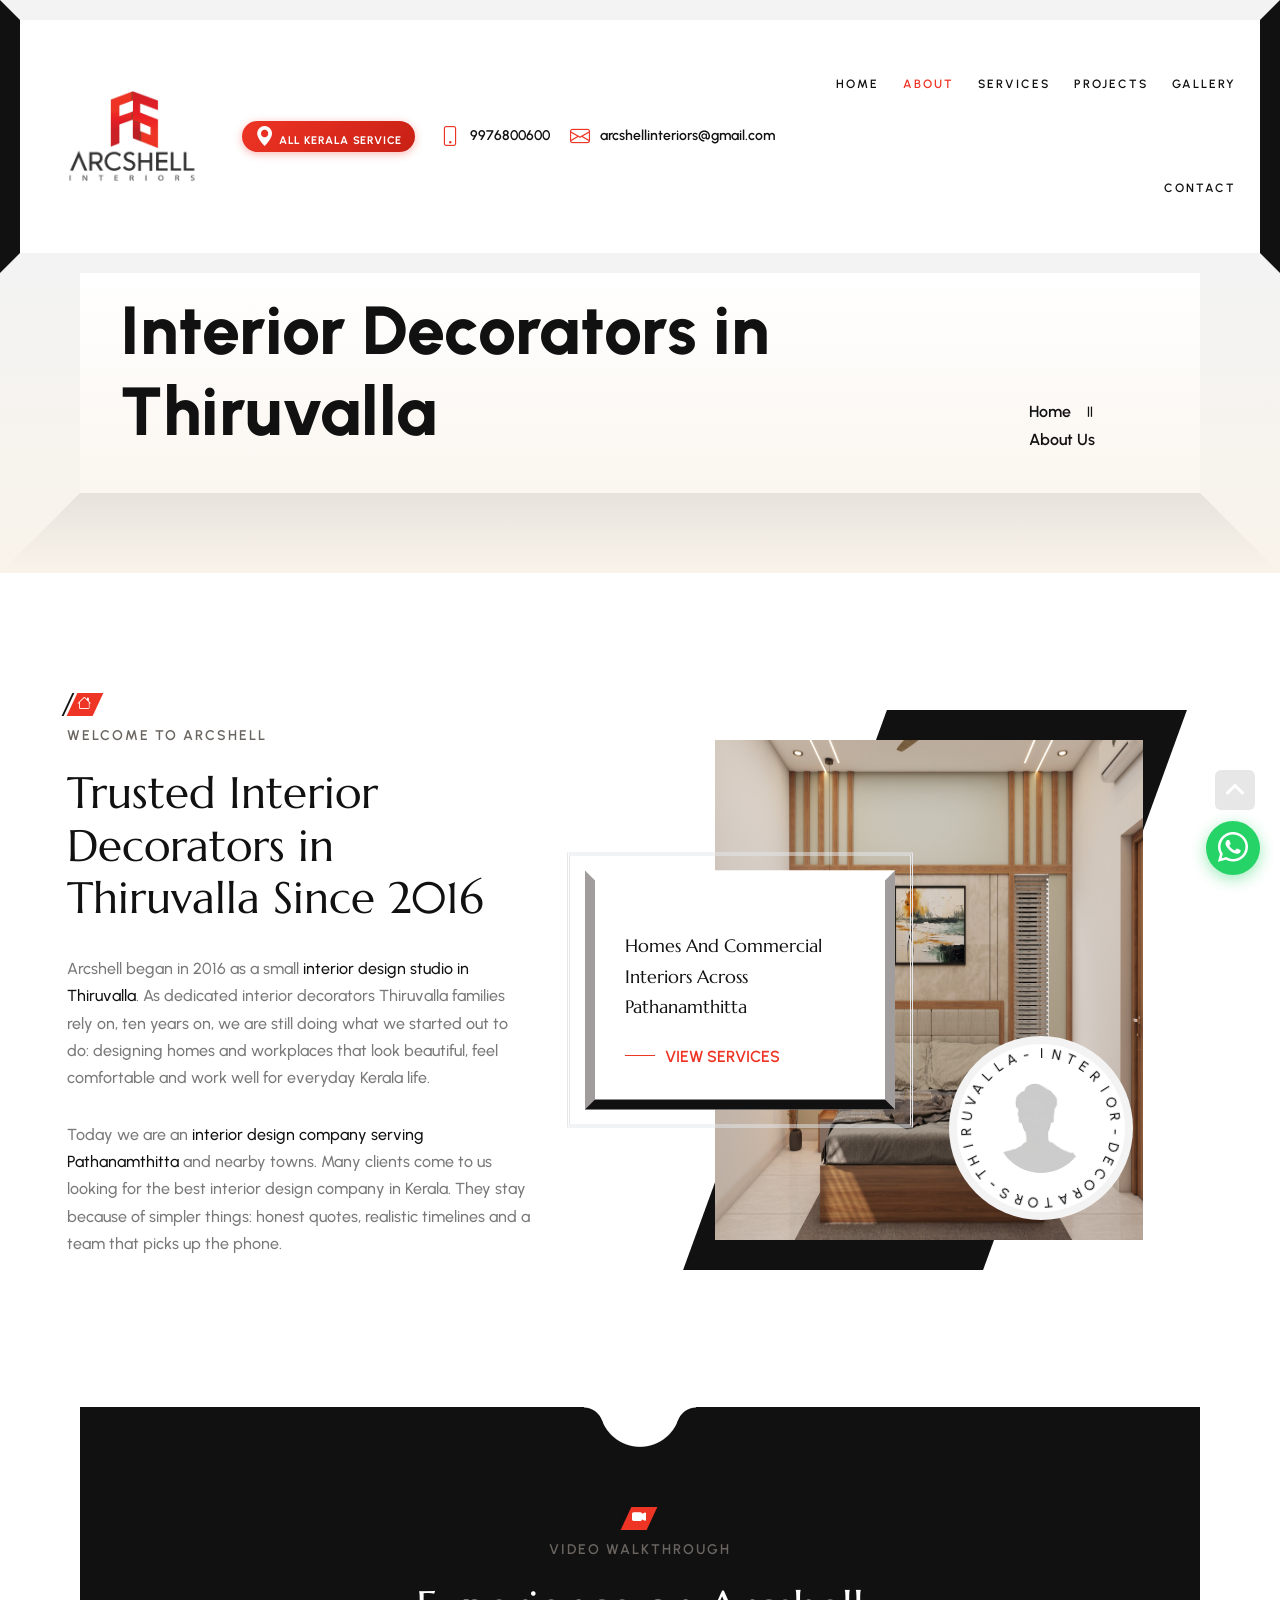
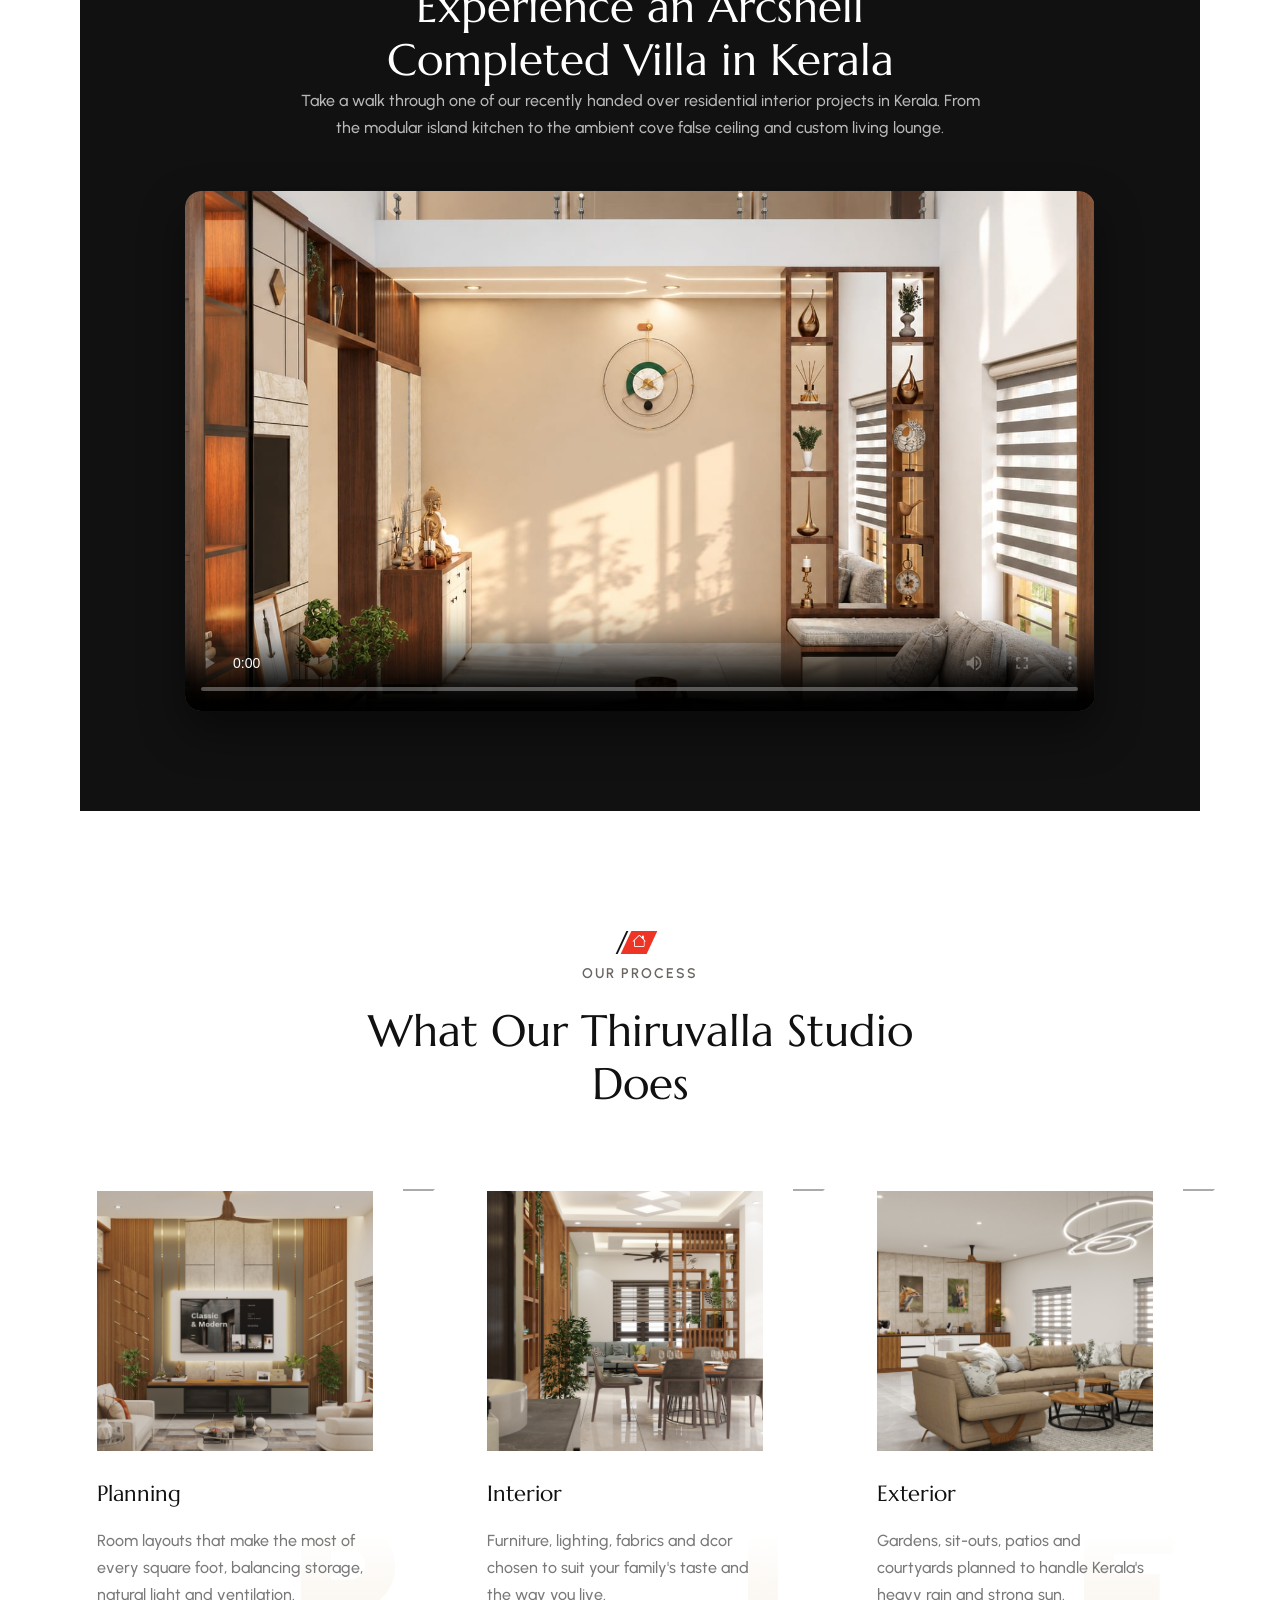
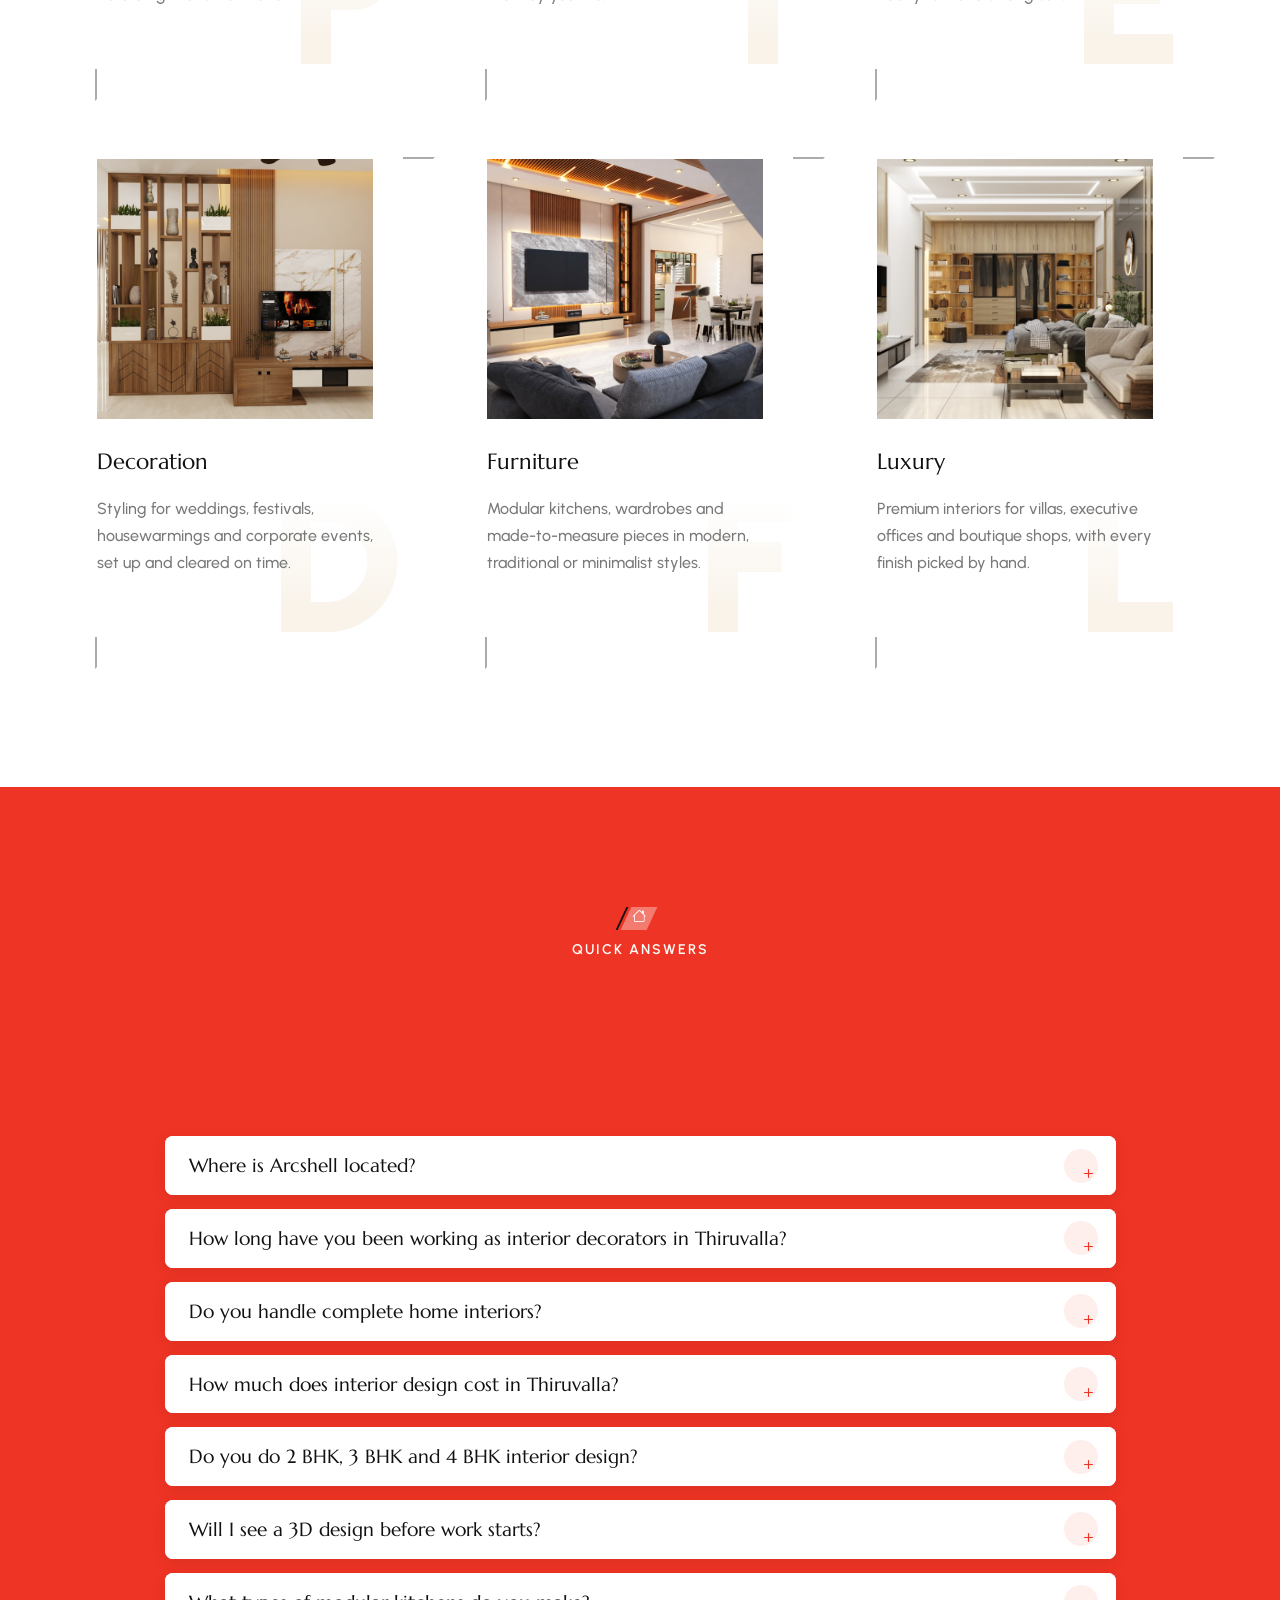
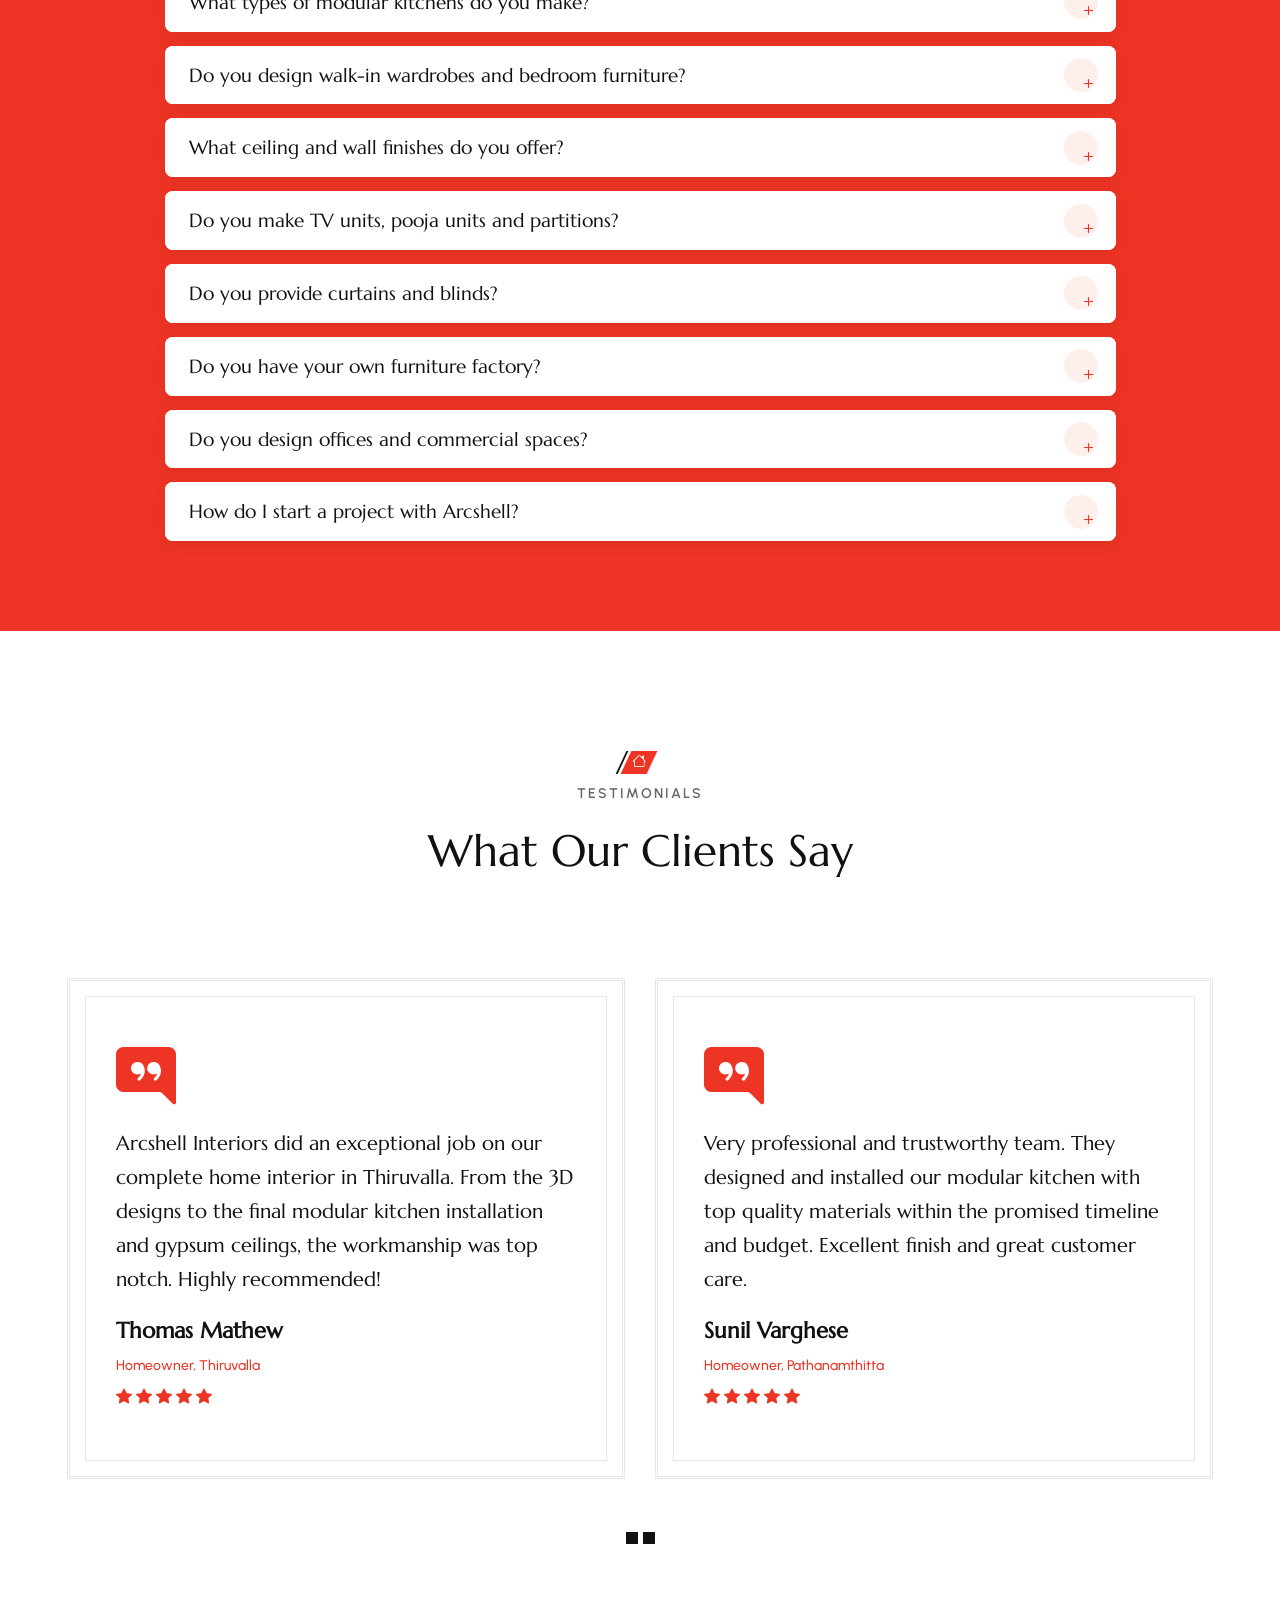
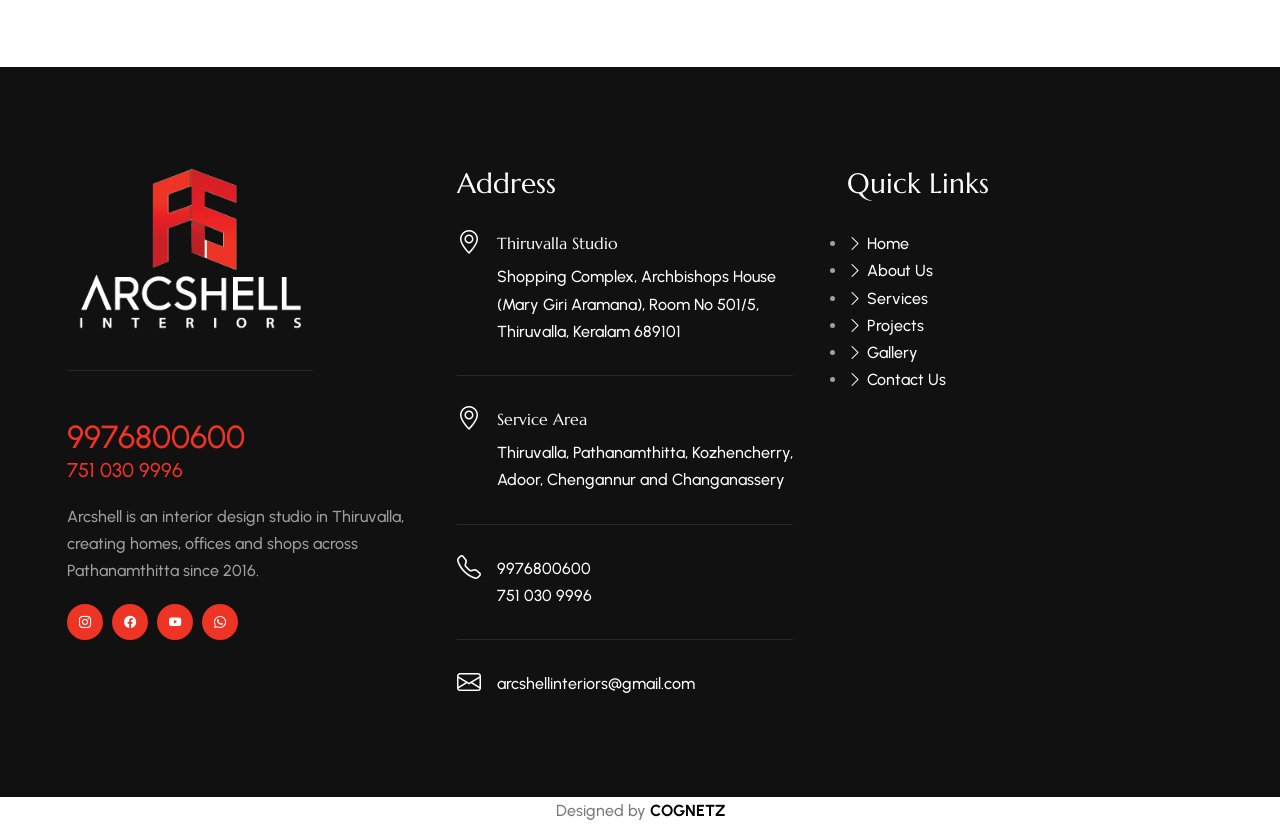
<file: about.html>
<!DOCTYPE html>
<html lang="en">

<head>
	<!-- META -->
    <meta charset="utf-8">
    <meta http-equiv="X-UA-Compatible" content="IE=edge">
    <meta name="author" content="Arcshell">
    <meta name="robots" content="index, follow">    
    <meta name="description" content="Meet Arcshell, interior decorators in Thiruvalla designing homes and commercial spaces across Pathanamthitta since 2016. See our story, services and FAQs.">
    
    <!-- FAVICONS ICON -->
    <link rel="icon" href="images/favicon.ico" type="image/x-icon">
    <link rel="shortcut icon" type="image/x-icon" href="images/favicon.png">
    <link rel="apple-touch-icon" href="images/apple-touch-icon.png">

    
    <!-- PAGE TITLE HERE -->
    <title>Interior Decorators in Thiruvalla | About Arcshell</title>
    <link rel="canonical" href="https://arcshellinteriors.com/about.html">
    <meta property="og:type" content="website">
    <meta property="og:title" content="About Arcshell | Interior Decorators in Thiruvalla">
    <meta property="og:description" content="A Thiruvalla interior design studio creating homes and commercial spaces across Pathanamthitta since 2016.">
    <meta property="og:url" content="https://arcshellinteriors.com/about.html">
    <meta property="og:image" content="https://arcshellinteriors.com/images/about2/l-pic.jpg">
    <meta property="og:site_name" content="Arcshell Interiors">
    
    <!-- MOBILE SPECIFIC -->
    <meta name="viewport" content="width=device-width, initial-scale=1">

    <link rel="stylesheet"  href="css/bootstrap.min.css"><!-- BOOTSTRAP STYLE SHEET -->
    <link rel="stylesheet"  href="css/font-awesome.min.css"><!-- FONTAWESOME STYLE SHEET -->
    <link rel="stylesheet"  href="css/owl.carousel.min.css"><!-- OWL CAROUSEL STYLE SHEET -->
    <link rel="stylesheet"  href="css/magnific-popup.min.css"><!-- MAGNIFIC POPUP STYLE SHEET -->
    <link rel="stylesheet"  href="css/swiper-bundle.min.css"><!-- Link Swiper's CSS -->  
    <link rel="stylesheet"  href="css/style.css"><!-- MAIN STYLE SHEET -->
    <link rel="stylesheet"  href="css/bootstrap-icons.css"><!-- BOOTSTRAP ICON STYLE SHEET -->
    <link rel="stylesheet"  href="css/lc_lightbox.css"><!-- Lc light box popup -->     
    <link rel="stylesheet"  href="css/bootstrap-slider.min.css"><!-- Price Range Slider -->
    
    <!-- JSON-LD SCHEMA -->
    <script type="application/ld+json">
    {
      "@context": "https://schema.org",
      "@graph": [
        {
          "@type": "HomeAndConstructionBusiness",
          "@id": "https://arcshellinteriors.com/#business",
          "name": "Arcshell",
          "description": "Interior decorators in Thiruvalla designing homes, offices and commercial spaces across Pathanamthitta since 2016.",
          "url": "https://arcshellinteriors.com/",
          "logo": "https://arcshellinteriors.com/images/ArchShell%20Logo.png",
          "image": "https://arcshellinteriors.com/images/about2/l-pic.jpg",
          "telephone": ["+91-9976800600", "+91-7510309996"],
          "email": "arcshellinteriors@gmail.com",
          "foundingDate": "2016",
          "priceRange": "??",
          "address": {
            "@type": "PostalAddress",
            "streetAddress": "Shopping Complex, Archbishops House (Mary Giri Aramana), Room No 501/5",
            "addressLocality": "Thiruvalla",
            "addressRegion": "Kerala",
            "postalCode": "689101",
            "addressCountry": "IN"
          },
          "geo": {
            "@type": "GeoCoordinates",
            "latitude": "9.3835",
            "longitude": "76.5741"
          },
          "openingHoursSpecification": [
            {
              "@type": "OpeningHoursSpecification",
              "dayOfWeek": [
                "Monday",
                "Tuesday",
                "Wednesday",
                "Thursday",
                "Friday",
                "Saturday"
              ],
              "opens": "09:30",
              "closes": "18:30"
            }
          ],
          "areaServed": [
            {
              "@type": "City",
              "name": "Thiruvalla"
            },
            {
              "@type": "AdministrativeArea",
              "name": "Pathanamthitta"
            },
            {
              "@type": "City",
              "name": "Chengannur"
            },
            {
              "@type": "City",
              "name": "Changanassery"
            },
            {
              "@type": "State",
              "name": "Kerala"
            }
          ],
          "sameAs": [
            "https://www.facebook.com/arcshellinteriors/",
            "https://www.instagram.com/arcshell_interiors/",
            "https://www.youtube.com/@ARCSHELLINTERIORS"
          ]
        },
        {
          "@type": "Service",
          "@id": "https://arcshellinteriors.com/#interior-design-service",
          "name": "Interior Design and Decoration",
          "serviceType": "Interior design",
          "provider": {
            "@id": "https://arcshellinteriors.com/#business"
          },
          "areaServed": {
            "@type": "AdministrativeArea",
            "name": "Pathanamthitta, Kerala"
          },
          "hasOfferCatalog": {
            "@type": "OfferCatalog",
            "name": "Interior design services",
            "itemListElement": [
              {
                "@type": "Offer",
                "itemOffered": {
                  "@type": "Service",
                  "name": "Space Planning"
                }
              },
              {
                "@type": "Offer",
                "itemOffered": {
                  "@type": "Service",
                  "name": "Home Interiors"
                }
              },
              {
                "@type": "Offer",
                "itemOffered": {
                  "@type": "Service",
                  "name": "Exterior and Landscape Design"
                }
              },
              {
                "@type": "Offer",
                "itemOffered": {
                  "@type": "Service",
                  "name": "Event Decoration"
                }
              },
              {
                "@type": "Offer",
                "itemOffered": {
                  "@type": "Service",
                  "name": "Furniture and Modular Kitchens"
                }
              },
              {
                "@type": "Offer",
                "itemOffered": {
                  "@type": "Service",
                  "name": "Luxury Interiors"
                }
              }
            ]
          }
        },
        {
          "@type": "AboutPage",
          "@id": "https://arcshellinteriors.com/about.html#webpage",
          "url": "https://arcshellinteriors.com/about.html",
          "name": "Interior Decorators in Thiruvalla | About Arcshell",
          "description": "Meet Arcshell, interior decorators in Thiruvalla designing homes and commercial spaces across Pathanamthitta since 2016. See our story, services and FAQs.",
          "about": {
            "@id": "https://arcshellinteriors.com/#business"
          },
          "breadcrumb": {
            "@id": "https://arcshellinteriors.com/about.html#breadcrumb"
          }
        },
        {
          "@type": "BreadcrumbList",
          "@id": "https://arcshellinteriors.com/about.html#breadcrumb",
          "itemListElement": [
            {
              "@type": "ListItem",
              "position": 1,
              "name": "Home",
              "item": "https://arcshellinteriors.com/"
            },
            {
              "@type": "ListItem",
              "position": 2,
              "name": "About Us",
              "item": "https://arcshellinteriors.com/about.html"
            }
          ]
        },
        {
          "@type": "FAQPage",
          "@id": "https://arcshellinteriors.com/about.html#faq",
          "mainEntity": [
            {
              "@type": "Question",
              "name": "Where is Arcshell located?",
              "acceptedAnswer": {
                "@type": "Answer",
                "text": "Arcshell is an interior design studio in Thiruvalla, in the Pathanamthitta district of Kerala. We take on projects across Pathanamthitta and nearby towns such as Chengannur, Changanassery, Kozhencherry and Adoor."
              }
            },
            {
              "@type": "Question",
              "name": "How long have you been working as interior decorators in Thiruvalla?",
              "acceptedAnswer": {
                "@type": "Answer",
                "text": "Since 2016. Over these years we have designed and completed homes, offices, clinics and shops for clients in and around Thiruvalla."
              }
            },
            {
              "@type": "Question",
              "name": "Do you handle complete home interiors?",
              "acceptedAnswer": {
                "@type": "Answer",
                "text": "Yes. We manage the whole project: space planning, 3D designs, modular kitchens, wardrobes, false ceilings, lighting, furniture and final styling, with one point of contact from start to finish."
              }
            },
            {
              "@type": "Question",
              "name": "How much does interior design cost in Thiruvalla?",
              "acceptedAnswer": {
                "@type": "Answer",
                "text": "It depends on the size of the space, the materials you choose and the scope of work. After a site visit we share a clear, itemised quote, so you know the full cost before any work begins."
              }
            },
            {
              "@type": "Question",
              "name": "Do you do 2 BHK, 3 BHK and 4 BHK interior design?",
              "acceptedAnswer": {
                "@type": "Answer",
                "text": "Yes. We design 2 BHK, 3 BHK and 4 BHK interiors for apartments and houses. Each plan is made for your layout, family and budget, whether you need the full home done or only the kitchen, bedrooms and living room."
              }
            },
            {
              "@type": "Question",
              "name": "Will I see a 3D design before work starts?",
              "acceptedAnswer": {
                "@type": "Answer",
                "text": "Yes. We prepare 3D interior designs for each room, so you can see the layout, colours, materials and furniture placement and ask for changes before anything is made or installed."
              }
            },
            {
              "@type": "Question",
              "name": "What types of modular kitchens do you make?",
              "acceptedAnswer": {
                "@type": "Answer",
                "text": "We make L-shaped, U-shaped, parallel, straight and island modular kitchens, plus work kitchens and utility areas. Storage options include tandem drawers, magic corners, tall ladder units, trolley units and wicker baskets, chosen to suit how you cook."
              }
            },
            {
              "@type": "Question",
              "name": "Do you design walk-in wardrobes and bedroom furniture?",
              "acceptedAnswer": {
                "@type": "Answer",
                "text": "Yes. We build walk-in wardrobes, sliding wardrobes and modular wardrobes with lofts, along with king-size and queen-size cots, headboards, side tables, dressing units and study or work tables, all made to fit your room."
              }
            },
            {
              "@type": "Question",
              "name": "What ceiling and wall finishes do you offer?",
              "acceptedAnswer": {
                "@type": "Answer",
                "text": "We install gypsum false ceilings and a range of wall finishes: wall paneling, fluted panels, charcoal panels, UV marble sheets, wall cladding, wallpaper, cement texture walls and floating panels."
              }
            },
            {
              "@type": "Question",
              "name": "Do you make TV units, pooja units and partitions?",
              "acceptedAnswer": {
                "@type": "Answer",
                "text": "Yes. We design TV units, including rotating TV units that double as a partition, as well as pooja units, glass partitions, crockery units, console tables, dining areas, bay window seating and wash area units."
              }
            },
            {
              "@type": "Question",
              "name": "Do you provide curtains and blinds?",
              "acceptedAnswer": {
                "@type": "Answer",
                "text": "Yes. We supply and fit curtains and blinds, including zebra blinds and roman blinds, matched to the colours and style of your interiors."
              }
            },
            {
              "@type": "Question",
              "name": "Do you have your own furniture factory?",
              "acceptedAnswer": {
                "@type": "Answer",
                "text": "Yes. Our modular furniture factory makes kitchens, wardrobes and joinery in-house, using panel saw, edge banding, multi boring and pressing machines. This gives us better control over finish, quality and delivery time."
              }
            },
            {
              "@type": "Question",
              "name": "Do you design offices and commercial spaces?",
              "acceptedAnswer": {
                "@type": "Answer",
                "text": "Yes. Along with homes, we handle office interiors, clinics, shops and other commercial fit-outs in Thiruvalla and across Pathanamthitta."
              }
            },
            {
              "@type": "Question",
              "name": "How do I start a project with Arcshell?",
              "acceptedAnswer": {
                "@type": "Answer",
                "text": "Call or WhatsApp us on 9976800600 or 751 030 9996, or send a message through our contact page. We will fix a convenient time for a site visit and a first design discussion."
              }
            }
          ]
        }
      ]
    }
    </script>
</head>

<body>
    
<!-- LOADING AREA START ===== -->
<div class="loading-area">
    <div class="loading-box"></div>
    <div class="loading-pic">
        <div class="loading-logo-box">
            <img src="images/ArchShell Logo-white.png" alt="Arcshell Interiors" class="loading-logo">
        </div>
        <div class="loader"></div>
    </div>
</div>
<!-- LOADING AREA  END ====== -->

<!-- Curser Pointer -->
<div class="cursor"></div>
<div class="cursor2"></div>

	<div class="page-wraper">
 
        <!-- HEADER START -->
        <header class="sticky-header site-header header-style-2 mobile-sider-drawer-menu">
            <div class="main-bar-wraper  navbar-expand-lg">
                <div class="main-bar">  
                                    
                    <div class="container-fluid clearfix"> 
                
                        <div class="logo-header">
                            <div class="logo-header-inner logo-header-one">
                                <a href="index.html">
                                <img src="images/ArchShell Logo.png" alt="Arcshell Interiors">
                                </a>
                            </div>
                        </div>  


                        <ul class="company-site-info">
                            <li class="header-service-tag-item"><span class="all-kerala-tag"><i class="bi bi-geo-alt-fill"></i> All Kerala Service</span></li>
                            <li><i class="bi bi-phone"></i><span><a href="tel:+919976800600" style="color: inherit;">9976800600</a></span></li>
                            <li><i class="bi bi-envelope"></i><span><a href="mailto:arcshellinteriors@gmail.com" style="color: inherit;">arcshellinteriors@gmail.com</a></span></li>
                        </ul>

                        
                        <!-- NAV Toggle Button -->
                        <button id="mobile-side-drawer" data-target=".header-nav" data-toggle="collapse" type="button" class="navbar-toggler collapsed">
                            <span class="sr-only">Toggle navigation</span>
                            <span class="icon-bar icon-bar-first"></span>
                            <span class="icon-bar icon-bar-two"></span>
                            <span class="icon-bar icon-bar-three"></span>
                        </button> 

                        <!-- MAIN Vav -->
                        <div class="nav-animation header-nav navbar-collapse collapse d-flex justify-content-end">
                            <ul class="nav navbar-nav">
                                <li><a href="index.html">Home</a></li>
                                <li class="active"><a href="about.html">About</a></li>
                                <li><a href="services.html">Services</a></li>
                                <li><a href="projects.html">Projects</a></li>
                                <li><a href="gallery.html">Gallery</a></li>
                                <li><a href="contact.html">Contact</a></li>
                            </ul>
                        </div>
                        
                         

                    </div>    
                
                </div>
            </div>
            
        </header>
        <!-- HEADER END -->

      
        <!-- CONTENT START -->
        <div class="page-content">

            <!-- INNER PAGE BANNER -->
            <div class="wt-bnr-inr overlay-wraper bg-center">
            	<div class="overlay-main innr-bnr-olay"></div>
                <div class="wt-bnr-inr-entry">
                    <div class="banner-title-outer">
                        <div class="banner-title-name">
                            <h1 class="wt-title">Interior Decorators in Thiruvalla</h1>
                        </div>
                        <!-- BREADCRUMB ROW -->                            
                        <div>
                            <ul class="wt-breadcrumb breadcrumb-style-2">
                                <li><a href="index.html">Home</a></li>
                                <li>About Us</li>
                            </ul>
                        </div>
                    </div>
                    <!-- BREADCRUMB ROW END -->                        
                </div>
            </div>
            <!-- INNER PAGE BANNER END -->   
            
            <!-- ABOUT ONE SECTION START -->
            <div class="section-full p-t120  p-b90  about-section-one-wrap">

            	<div class="about-section-one">
                    <div class="container">
                        <div class="section-content">                 
                            <div class="row">

                               <div class="col-lg-5 col-md-12 m-b30">
                                    <div class="company-exp-full-info">
                                        <!-- TITLE START-->
                                        <div class="section-head left wt-small-separator-outer">
                                            <div class="wt-small-separator site-text-primary">
                                                <i class="bi bi-house"></i>
                                                <div>Welcome to Arcshell</div>
                                            </div>
                                            <h2 class="wt-title title_split_anim">Trusted Interior Decorators in Thiruvalla Since 2016</h2>
                                            <p>Arcshell began in 2016 as a small <a href="index.html">interior design studio in Thiruvalla</a>. As dedicated interior decorators Thiruvalla families rely on, ten years on, we are still doing what we started out to do: designing homes and workplaces that look beautiful, feel comfortable and work well for everyday Kerala life.</p>
                                            <p>Today we are an <a href="services.html">interior design company serving Pathanamthitta</a> and nearby towns. Many clients come to us looking for the best interior design company in Kerala. They stay because of simpler things: honest quotes, realistic timelines and a team that picks up the phone.</p>
                                        </div>
                                        <!-- TITLE END-->
                                       
                                   </div>
                               </div>

                               <div class="col-lg-7 col-md-12 m-b30 company-exp-position">
                                    <div class="company-exp">
                                        <div class="company-exp-media"><img src="images/image15.jpeg" style="height: 500px;" alt="Arcshell Interiors design team reviewing a home interior project in Thiruvalla"></div>
                                        <div class="company-exp-tagline">
                                            <span>Homes And Commercial Interiors Across Pathanamthitta</span>
                                            <a href="services.html" class="site-button-link site-text-primary">View Services</a>
                                        </div>
                                        <div class="circle-text1">
                                            <div class="emblem-wrap">
                                                <div class="emblem">Interior-Decorators-Thiruvalla-</div>
                                                <i><img src="images/in-circle-bx.png" alt=""></i>
                                            </div>
                                        </div>
                                    </div>
                                </div>
                                                      
                           </div>
                        </div> 
                    </div>
                </div>
            </div>   
            <!-- ABOUT ONE SECTION END -->
             
            <!-- VIDEO SECTION START -->
            <div class="section-full p-t100 p-b100 video-section-outer-wrap" style="background: #111111;">
                <div class="container">
                    <div class="section-head center wt-small-separator-outer text-center m-b40">
                        <div class="wt-small-separator site-text-primary">
                            <i class="bi bi-camera-video-fill"></i>
                            <div>Video Walkthrough</div>
                        </div>
                        <h2 class="wt-title text-white">Experience an Arcshell Completed Villa in Kerala</h2>
                        <p class="m-auto" style="max-width: 680px; color: rgba(255,255,255,0.7);">Take a walk through one of our recently handed over residential interior projects in Kerala. From the modular island kitchen to the ambient cove false ceiling and custom living lounge.</p>
                    </div>
                    <div class="row justify-content-center">
                        <div class="col-lg-10 col-md-12">
                            <div class="video-showcase-box" style="position: relative; border-radius: 16px; overflow: hidden; box-shadow: 0 20px 45px rgba(0,0,0,0.45);">
                                <video class="w-100" style="max-height: 520px; object-fit: cover; display: block; border-radius: 16px;" controls playsinline poster="images/image24.jpeg">
                                    <source src="images/Archshell.mp4" type="video/mp4">
                                    Your browser does not support the video tag.
                                </video>
                                
                            </div>
                        </div>
                    </div>
                </div>
            </div>   
            <!-- VIDEO SERVICE  SECTION END --> 

            <!-- WHAT WE DO SECTION START -->
            <div class="section-full p-t120 p-b90">
                        
                <div class="container">

                    <!-- TITLE START-->
                    <div class="section-head center wt-small-separator-outer">
                        <div class="wt-small-separator site-text-primary">
                            <i class="bi bi-house"></i>
                            <div>Our Process</div>
                        </div>
                        <h2 class="wt-title title_split_anim">What Our Thiruvalla Studio Does</h2>
                    </div>
                    <!-- TITLE END--> 
 
                    <div class="s-section">
                        <div class="row d-flex justify-content-center">
                       
                            <!-- COLUMNS 1 --> 
                            <div class="col-lg-4 col-md-6  col-sm-12 m-b30  ">
                                <div class="icon-box-style-one-wrap">
                                    <div class="icon-box-style-one">

                                        <div class="icon-box-style-one-media">
                                            <img src="images/image10.jpeg" alt="Space planning for a Thiruvalla home by Arcshell">
                                        </div>

                                        <div class="icon-box-one-title">
                                            <h3 class="wt-title"><a href="services.html">Planning</a></h3>
                                        </div>
                                        
                                        <div class="icon-box-one-content">
                                            <p>Room layouts that make the most of every square foot, balancing storage, natural light and ventilation.</p>
                                           
                                        </div>

                                        <div class="icon-box-one-alpha">
                                            <span>P</span>
                                        </div>
                                                                                    
                                    </div>
                                </div>
                            </div> 

                            <!-- COLUMNS 2 --> 
                            <div class="col-lg-4 col-md-6  col-sm-12 m-b30  ">
                                <div class="icon-box-style-one-wrap">
                                    <div class="icon-box-style-one">

                                        <div class="icon-box-style-one-media">
                                            <img src="images/image11.jpeg" alt="Living room interior design with custom furniture">
                                        </div>

                                        <div class="icon-box-one-title">
                                            <h3 class="wt-title"><a href="services.html">Interior</a></h3>
                                        </div>
                                        
                                        <div class="icon-box-one-content">
                                            <p>Furniture, lighting, fabrics and dcor chosen to suit your family's taste and the way you live.</p>
                                           
                                        </div>

                                        <div class="icon-box-one-alpha">
                                            <span>I</span>
                                        </div>
                                                                                    
                                    </div>
                                </div>
                            </div> 

                            <!-- COLUMNS 3 --> 
                            <div class="col-lg-4 col-md-6  col-sm-12 m-b30 ">
                                <div class="icon-box-style-one-wrap">
                                    <div class="icon-box-style-one">

                                        <div class="icon-box-style-one-media">
                                            <img src="images/image1.jpeg" alt="Garden and sit-out design for a Kerala home">
                                        </div>

                                        <div class="icon-box-one-title">
                                            <h3 class="wt-title"><a href="services.html">Exterior</a></h3>
                                        </div>
                                        
                                        <div class="icon-box-one-content">
                                            <p>Gardens, sit-outs, patios and courtyards planned to handle Kerala's heavy rain and strong sun.</p>
                                           
                                        </div>

                                        <div class="icon-box-one-alpha">
                                            <span>E</span>
                                        </div>
                                                                                    
                                    </div>
                                </div>
                            </div>  
                            
                            <!-- COLUMNS 4 --> 
                            <div class="col-lg-4 col-md-6  col-sm-12 m-b30">
                                <div class="icon-box-style-one-wrap">
                                    <div class="icon-box-style-one">

                                        <div class="icon-box-style-one-media">
                                            <img src="images/image22.jpeg" alt="Wedding and event decoration by Arcshell">
                                        </div>

                                        <div class="icon-box-one-title">
                                            <h3 class="wt-title"><a href="services.html">Decoration</a></h3>
                                        </div>
                                        
                                        <div class="icon-box-one-content">
                                            <p>Styling for weddings, festivals, housewarmings and corporate events, set up and cleared on time.</p>
                                            
                                        </div>

                                        <div class="icon-box-one-alpha">
                                            <span>D</span>
                                        </div>

                                                                                    
                                    </div>
                                </div>
                            </div>
                            
                            <!-- COLUMNS 5 --> 
                            <div class="col-lg-4 col-md-6  col-sm-12 m-b30">
                                <div class="icon-box-style-one-wrap">
                                    <div class="icon-box-style-one">

                                        <div class="icon-box-style-one-media">
                                            <img src="images/image30.jpeg" alt="Custom wooden furniture and modular wardrobe design">
                                        </div>

                                        <div class="icon-box-one-title">
                                            <h3 class="wt-title"><a href="services.html">Furniture</a></h3>
                                        </div>
                                        
                                        <div class="icon-box-one-content">
                                            <p>Modular kitchens, wardrobes and made-to-measure pieces in modern, traditional or minimalist styles.</p>
                                           
                                        </div>

                                        <div class="icon-box-one-alpha">
                                            <span>F</span>
                                        </div>                                            
                                    </div>
                                </div>
                            </div> 
                            
                            <!-- COLUMNS 6 --> 
                            <div class="col-lg-4 col-md-6  col-sm-12 m-b30">
                                <div class="icon-box-style-one-wrap">
                                    <div class="icon-box-style-one">

                                        <div class="icon-box-style-one-media">
                                            <img src="images/image27.jpeg" alt="Luxury villa interior in Pathanamthitta">
                                        </div>

                                        <div class="icon-box-one-title">
                                            <h3 class="wt-title"><a href="services.html">Luxury</a></h3>
                                        </div>
                                        
                                        <div class="icon-box-one-content">
                                            <p>Premium interiors for villas, executive offices and boutique shops, with every finish picked by hand.</p>
                                           
                                        </div>

                                        <div class="icon-box-one-alpha">
                                            <span>L</span>
                                        </div>
                                                                                    
                                    </div>
                                </div>
                            </div>                             
                            
                        </div>
                    </div>

                </div>

            </div>   
            <!-- WHAT WE DO SECTION END -->  

            <!-- QUICK ANSWERS FAQ START -->
            <div class="section-full p-t120 p-b90 faq-gen-que-wrap" style="background-color: #ee3424 !important;">
                <div class="container">
                    <div class="section-head center wt-small-separator-outer when-bg-dark">
                        <div class="wt-small-separator site-text-primary">
                            <i class="bi bi-house"></i>
                            <div>Quick Answers</div>
                        </div>
                        <h2 class="wt-title title_split_anim">Questions About Our Interior Studio</h2>
                    </div>
                    <div class="section-content">
                        <div class="row justify-content-center">
                            <div class="col-xl-10 col-lg-10 col-md-12">
                                <div class="wt-accordion" id="accordion-about">

                                    <!-- FAQ 1 -->
                                    <div class="panel wt-panel">
                                        <div class="acod-head" id="aboutHead1">
                                            <h4 class="acod-title">
                                                <a class="collapsed" data-bs-toggle="collapse" href="#aboutFaq1" aria-expanded="false" aria-controls="aboutFaq1">
                                                    Where is Arcshell located?
                                                    <span class="indicator"><i class="bi bi-plus"></i></span>
                                                </a>
                                            </h4>
                                        </div>
                                        <div id="aboutFaq1" class="collapse" aria-labelledby="aboutHead1" data-bs-parent="#accordion-about">
                                            <div class="acod-content p-tb15">
                                                Arcshell is an interior design studio in Thiruvalla, in the Pathanamthitta district of Kerala. We take on projects across Pathanamthitta and nearby towns such as Chengannur, Changanassery, Kozhencherry and Adoor.
                                            </div>
                                        </div>
                                    </div>

                                    <!-- FAQ 2 -->
                                    <div class="panel wt-panel">
                                        <div class="acod-head" id="aboutHead2">
                                            <h4 class="acod-title">
                                                <a class="collapsed" data-bs-toggle="collapse" href="#aboutFaq2" aria-expanded="false" aria-controls="aboutFaq2">
                                                    How long have you been working as interior decorators in Thiruvalla?
                                                    <span class="indicator"><i class="bi bi-plus"></i></span>
                                                </a>
                                            </h4>
                                        </div>
                                        <div id="aboutFaq2" class="collapse" aria-labelledby="aboutHead2" data-bs-parent="#accordion-about">
                                            <div class="acod-content p-tb15">
                                                Since 2016. Over these years we have designed and completed homes, offices, clinics and shops for clients in and around Thiruvalla.
                                            </div>
                                        </div>
                                    </div>

                                    <!-- FAQ 3 -->
                                    <div class="panel wt-panel">
                                        <div class="acod-head" id="aboutHead3">
                                            <h4 class="acod-title">
                                                <a class="collapsed" data-bs-toggle="collapse" href="#aboutFaq3" aria-expanded="false" aria-controls="aboutFaq3">
                                                    Do you handle complete home interiors?
                                                    <span class="indicator"><i class="bi bi-plus"></i></span>
                                                </a>
                                            </h4>
                                        </div>
                                        <div id="aboutFaq3" class="collapse" aria-labelledby="aboutHead3" data-bs-parent="#accordion-about">
                                            <div class="acod-content p-tb15">
                                                Yes. We manage the whole project: space planning, 3D designs, modular kitchens, wardrobes, false ceilings, lighting, furniture and final styling, with one point of contact from start to finish.
                                            </div>
                                        </div>
                                    </div>

                                    <!-- FAQ 4 -->
                                    <div class="panel wt-panel">
                                        <div class="acod-head" id="aboutHead4">
                                            <h4 class="acod-title">
                                                <a class="collapsed" data-bs-toggle="collapse" href="#aboutFaq4" aria-expanded="false" aria-controls="aboutFaq4">
                                                    How much does interior design cost in Thiruvalla?
                                                    <span class="indicator"><i class="bi bi-plus"></i></span>
                                                </a>
                                            </h4>
                                        </div>
                                        <div id="aboutFaq4" class="collapse" aria-labelledby="aboutHead4" data-bs-parent="#accordion-about">
                                            <div class="acod-content p-tb15">
                                                It depends on the size of the space, the materials you choose and the scope of work. After a site visit we share a clear, itemised quote, so you know the full cost before any work begins.
                                            </div>
                                        </div>
                                    </div>

                                    <!-- FAQ 5 -->
                                    <div class="panel wt-panel">
                                        <div class="acod-head" id="aboutHead5">
                                            <h4 class="acod-title">
                                                <a class="collapsed" data-bs-toggle="collapse" href="#aboutFaq5" aria-expanded="false" aria-controls="aboutFaq5">
                                                    Do you do 2 BHK, 3 BHK and 4 BHK interior design?
                                                    <span class="indicator"><i class="bi bi-plus"></i></span>
                                                </a>
                                            </h4>
                                        </div>
                                        <div id="aboutFaq5" class="collapse" aria-labelledby="aboutHead5" data-bs-parent="#accordion-about">
                                            <div class="acod-content p-tb15">
                                                Yes. We design 2 BHK, 3 BHK and 4 BHK interiors for apartments and houses. Each plan is made for your layout, family and budget, whether you need the full home done or only the kitchen, bedrooms and living room.
                                            </div>
                                        </div>
                                    </div>

                                    <!-- FAQ 6 -->
                                    <div class="panel wt-panel">
                                        <div class="acod-head" id="aboutHead6">
                                            <h4 class="acod-title">
                                                <a class="collapsed" data-bs-toggle="collapse" href="#aboutFaq6" aria-expanded="false" aria-controls="aboutFaq6">
                                                    Will I see a 3D design before work starts?
                                                    <span class="indicator"><i class="bi bi-plus"></i></span>
                                                </a>
                                            </h4>
                                        </div>
                                        <div id="aboutFaq6" class="collapse" aria-labelledby="aboutHead6" data-bs-parent="#accordion-about">
                                            <div class="acod-content p-tb15">
                                                Yes. We prepare 3D interior designs for each room, so you can see the layout, colours, materials and furniture placement and ask for changes before anything is made or installed.
                                            </div>
                                        </div>
                                    </div>

                                    <!-- FAQ 7 -->
                                    <div class="panel wt-panel">
                                        <div class="acod-head" id="aboutHead7">
                                            <h4 class="acod-title">
                                                <a class="collapsed" data-bs-toggle="collapse" href="#aboutFaq7" aria-expanded="false" aria-controls="aboutFaq7">
                                                    What types of modular kitchens do you make?
                                                    <span class="indicator"><i class="bi bi-plus"></i></span>
                                                </a>
                                            </h4>
                                        </div>
                                        <div id="aboutFaq7" class="collapse" aria-labelledby="aboutHead7" data-bs-parent="#accordion-about">
                                            <div class="acod-content p-tb15">
                                                We make L-shaped, U-shaped, parallel, straight and island modular kitchens, plus work kitchens and utility areas. Storage options include tandem drawers, magic corners, tall ladder units, trolley units and wicker baskets, chosen to suit how you cook.
                                            </div>
                                        </div>
                                    </div>

                                    <!-- FAQ 8 -->
                                    <div class="panel wt-panel">
                                        <div class="acod-head" id="aboutHead8">
                                            <h4 class="acod-title">
                                                <a class="collapsed" data-bs-toggle="collapse" href="#aboutFaq8" aria-expanded="false" aria-controls="aboutFaq8">
                                                    Do you design walk-in wardrobes and bedroom furniture?
                                                    <span class="indicator"><i class="bi bi-plus"></i></span>
                                                </a>
                                            </h4>
                                        </div>
                                        <div id="aboutFaq8" class="collapse" aria-labelledby="aboutHead8" data-bs-parent="#accordion-about">
                                            <div class="acod-content p-tb15">
                                                Yes. We build walk-in wardrobes, sliding wardrobes and modular wardrobes with lofts, along with king-size and queen-size cots, headboards, side tables, dressing units and study or work tables, all made to fit your room.
                                            </div>
                                        </div>
                                    </div>

                                    <!-- FAQ 9 -->
                                    <div class="panel wt-panel">
                                        <div class="acod-head" id="aboutHead9">
                                            <h4 class="acod-title">
                                                <a class="collapsed" data-bs-toggle="collapse" href="#aboutFaq9" aria-expanded="false" aria-controls="aboutFaq9">
                                                    What ceiling and wall finishes do you offer?
                                                    <span class="indicator"><i class="bi bi-plus"></i></span>
                                                </a>
                                            </h4>
                                        </div>
                                        <div id="aboutFaq9" class="collapse" aria-labelledby="aboutHead9" data-bs-parent="#accordion-about">
                                            <div class="acod-content p-tb15">
                                                We install gypsum false ceilings and a range of wall finishes: wall paneling, fluted panels, charcoal panels, UV marble sheets, wall cladding, wallpaper, cement texture walls and floating panels.
                                            </div>
                                        </div>
                                    </div>

                                    <!-- FAQ 10 -->
                                    <div class="panel wt-panel">
                                        <div class="acod-head" id="aboutHead10">
                                            <h4 class="acod-title">
                                                <a class="collapsed" data-bs-toggle="collapse" href="#aboutFaq10" aria-expanded="false" aria-controls="aboutFaq10">
                                                    Do you make TV units, pooja units and partitions?
                                                    <span class="indicator"><i class="bi bi-plus"></i></span>
                                                </a>
                                            </h4>
                                        </div>
                                        <div id="aboutFaq10" class="collapse" aria-labelledby="aboutHead10" data-bs-parent="#accordion-about">
                                            <div class="acod-content p-tb15">
                                                Yes. We design TV units, including rotating TV units that double as a partition, as well as pooja units, glass partitions, crockery units, console tables, dining areas, bay window seating and wash area units.
                                            </div>
                                        </div>
                                    </div>

                                    <!-- FAQ 11 -->
                                    <div class="panel wt-panel">
                                        <div class="acod-head" id="aboutHead11">
                                            <h4 class="acod-title">
                                                <a class="collapsed" data-bs-toggle="collapse" href="#aboutFaq11" aria-expanded="false" aria-controls="aboutFaq11">
                                                    Do you provide curtains and blinds?
                                                    <span class="indicator"><i class="bi bi-plus"></i></span>
                                                </a>
                                            </h4>
                                        </div>
                                        <div id="aboutFaq11" class="collapse" aria-labelledby="aboutHead11" data-bs-parent="#accordion-about">
                                            <div class="acod-content p-tb15">
                                                Yes. We supply and fit curtains and blinds, including zebra blinds and roman blinds, matched to the colours and style of your interiors.
                                            </div>
                                        </div>
                                    </div>

                                    <!-- FAQ 12 -->
                                    <div class="panel wt-panel">
                                        <div class="acod-head" id="aboutHead12">
                                            <h4 class="acod-title">
                                                <a class="collapsed" data-bs-toggle="collapse" href="#aboutFaq12" aria-expanded="false" aria-controls="aboutFaq12">
                                                    Do you have your own furniture factory?
                                                    <span class="indicator"><i class="bi bi-plus"></i></span>
                                                </a>
                                            </h4>
                                        </div>
                                        <div id="aboutFaq12" class="collapse" aria-labelledby="aboutHead12" data-bs-parent="#accordion-about">
                                            <div class="acod-content p-tb15">
                                                Yes. Our modular furniture factory makes kitchens, wardrobes and joinery in-house, using panel saw, edge banding, multi boring and pressing machines. This gives us better control over finish, quality and delivery time.
                                            </div>
                                        </div>
                                    </div>

                                    <!-- FAQ 13 -->
                                    <div class="panel wt-panel">
                                        <div class="acod-head" id="aboutHead13">
                                            <h4 class="acod-title">
                                                <a class="collapsed" data-bs-toggle="collapse" href="#aboutFaq13" aria-expanded="false" aria-controls="aboutFaq13">
                                                    Do you design offices and commercial spaces?
                                                    <span class="indicator"><i class="bi bi-plus"></i></span>
                                                </a>
                                            </h4>
                                        </div>
                                        <div id="aboutFaq13" class="collapse" aria-labelledby="aboutHead13" data-bs-parent="#accordion-about">
                                            <div class="acod-content p-tb15">
                                                Yes. Along with homes, we handle office interiors, clinics, shops and other commercial fit-outs in Thiruvalla and across Pathanamthitta.
                                            </div>
                                        </div>
                                    </div>

                                    <!-- FAQ 14 -->
                                    <div class="panel wt-panel">
                                        <div class="acod-head" id="aboutHead14">
                                            <h4 class="acod-title">
                                                <a class="collapsed" data-bs-toggle="collapse" href="#aboutFaq14" aria-expanded="false" aria-controls="aboutFaq14">
                                                    How do I start a project with Arcshell?
                                                    <span class="indicator"><i class="bi bi-plus"></i></span>
                                                </a>
                                            </h4>
                                        </div>
                                        <div id="aboutFaq14" class="collapse" aria-labelledby="aboutHead14" data-bs-parent="#accordion-about">
                                            <div class="acod-content p-tb15">
                                                Call or WhatsApp us on <a href="tel:+919976800600" style="color: inherit; font-weight: 600;">9976800600</a> or <a href="tel:+917510309996" style="color: inherit; font-weight: 600;">751 030 9996</a>, or send a message through our <a href="contact.html" style="color: #ee3424; text-decoration: underline;">contact page</a>. We will fix a convenient time for a site visit and a first design discussion.
                                            </div>
                                        </div>
                                    </div>

                                </div>
                            </div>
                        </div>
                    </div>
                </div>
            </div>
            <!-- QUICK ANSWERS FAQ END -->

            <!-- TESTIMONIALS SECTION START -->
             <div class="section-full bg-cover p-t120 p-b90 twm-t-monial-2">
                <div class="container">
                    <div class="testimonial2-outer">
                        <!-- TITLE START-->
                        <div class="section-head center wt-small-separator-outer">
                            <div class="wt-small-separator site-text-primary">
                                <i class="bi bi-house"></i>
                                <div>Testimonials</div>
                            </div>
                            <h2 class="wt-title title_split_anim">What Our Clients Say</h2>
                        </div>
                        <!-- TITLE END-->

                        <div class="section-content">
                            <div class="testimonial-1-content owl-carousel owl-btn-bottom-center m-b30">
                                <!--block 1-->    
                                <div class="item">
                                    <div class="testimonial-1">
                                        <div class="testimonial-content">
                                            <div class="testimonial-text">
                                                <i class="bi bi-chat-right-quote-fill"></i>
                                                <p>
                                                    Arcshell Interiors did an exceptional job on our complete home interior in Thiruvalla. From the 3D designs to the final modular kitchen installation and gypsum ceilings, the workmanship was top notch. Highly recommended!
                                                </p>
                                            </div> 
                                            <div class="testimonial-detail clearfix">
                                                <!-- <div class="testimonial-pic-block"> 
                                                    <div class="testimonial-pic">
                                                        <img src="images/testimonials/pic1.jpg" alt="Client Review Thomas Mathew">
                                                    </div>
                                                </div>                                           -->
                                                <div class="testimonial-info">
                                                    <span class="testimonial-name">Thomas Mathew</span>
                                                    <span class="testimonial-position">Homeowner, Thiruvalla</span>
                                                    <div class="testimonial-rating">
                                                        <i class="bi bi-star-fill"></i>
                                                        <i class="bi bi-star-fill"></i>
                                                        <i class="bi bi-star-fill"></i>
                                                        <i class="bi bi-star-fill"></i>
                                                        <i class="bi bi-star-fill"></i>
                                                    </div>
                                                </div>
                                            </div>                                            
                                        </div>
                                    </div>
                                </div>
    
                                <!--block 2-->    
                                <div class="item">
                                    <div class="testimonial-1">
                                        <div class="testimonial-content">
                                            <div class="testimonial-text">
                                                <i class="bi bi-chat-right-quote-fill"></i>
                                                <p>
                                                    Very professional and trustworthy team. They designed and installed our modular kitchen with top quality materials within the promised timeline and budget. Excellent finish and great customer care.
                                                </p>
                                            </div> 
                                            <div class="testimonial-detail clearfix">
                                                <!-- <div class="testimonial-pic-block"> 
                                                    <div class="testimonial-pic">
                                                        <img src="images/testimonials/pic2.jpg" alt="Client Review Sunil Varghese">
                                                    </div>
                                                </div>                                           -->
                                                <div class="testimonial-info">
                                                    <span class="testimonial-name">Sunil Varghese</span>
                                                    <span class="testimonial-position">Homeowner, Pathanamthitta</span>
                                                    <div class="testimonial-rating">
                                                        <i class="bi bi-star-fill"></i>
                                                        <i class="bi bi-star-fill"></i>
                                                        <i class="bi bi-star-fill"></i>
                                                        <i class="bi bi-star-fill"></i>
                                                        <i class="bi bi-star-fill"></i>
                                                    </div>
                                                </div>
                                            </div>                                            
                                        </div>
                                    </div>
                                </div>
                                
                                <!--block 3-->    
                                <div class="item">
                                    <div class="testimonial-1">
                                        <div class="testimonial-content">
                                            <div class="testimonial-text">
                                                <i class="bi bi-chat-right-quote-fill"></i>
                                                <p>
                                                    Excellent interior design work for our villa. The custom furniture, wall textures and lighting work turned out even better than we imagined. One of the best interior design teams in Kerala.
                                                </p>
                                            </div> 
                                            <div class="testimonial-detail clearfix">
                                                <!-- <div class="testimonial-pic-block"> 
                                                    <div class="testimonial-pic">
                                                        <img src="images/testimonials/pic3.jpg" alt="Client Review Anu Abraham">
                                                    </div>
                                                </div>                                           -->
                                                <div class="testimonial-info">
                                                    <span class="testimonial-name">Anu Abraham</span>
                                                    <span class="testimonial-position">Homeowner, Thiruvalla</span>
                                                    <div class="testimonial-rating">
                                                        <i class="bi bi-star-fill"></i>
                                                        <i class="bi bi-star-fill"></i>
                                                        <i class="bi bi-star-fill"></i>
                                                        <i class="bi bi-star-fill"></i>
                                                        <i class="bi bi-star-fill"></i>
                                                    </div>
                                                </div>
                                            </div>                                            
    
                                        </div>
                                    </div>
                                </div>
                                
                            </div>
                        </div>
                    </div>
                </div>    
            </div>
            <!-- TESTIMONIALS  SECTION End -->  

            <!-- CLIENT LOGO SECTION START -->
            
            <!-- CLIENT LOGO  SECTION End --> 

        </div>
        <!-- CONTENT END -->

        <!-- FOOTER START -->
        <footer class="site-footer footer-dark" >

            <!-- FOOTER BLOCKES START -->  
            <div class="footer-top">
                                                                             
                <div class="container">
                    <div class="row">

                        <div class="col-lg-4 col-md-12">
							
                            <div class="widget widget_about">
                                <div class="logo-footer clearfix">
                                    <a href="index.html"><img src="images/ArchShell Logo-white.png" alt="Arcshell Interiors"></a>
                                </div>
                                <div class="call-us">
                                    <a href="tel:+919976800600">9976800600</a>
                                    <a href="tel:+917510309996" class="secondary-phone">751 030 9996</a>
                                </div>
                                <p>Arcshell is an interior design studio in Thiruvalla, creating homes, offices and shops across Pathanamthitta since 2016.
                                </p>
                                <ul class="social-icons">
                                    <li><a href="https://www.instagram.com/arcshell_interiors/" target="_blank" rel="noopener noreferrer" title="Instagram"><i class="bi bi-instagram cursor-scale small"></i></a></li>
                                    <li><a href="https://www.facebook.com/arcshellinteriors/" target="_blank" rel="noopener noreferrer" title="Facebook"><i class="bi bi-facebook cursor-scale small"></i></a></li>
                                    <li><a href="https://www.youtube.com/@ARCSHELLINTERIORS" target="_blank" rel="noopener noreferrer" title="YouTube"><i class="bi bi-youtube cursor-scale small"></i></a></li>
                                    <li><a href="https://wa.me/919976800600" target="_blank" rel="noopener noreferrer" title="WhatsApp"><i class="bi bi-whatsapp cursor-scale small"></i></a></li>
                                </ul>


                            </div>                            
                            
                        </div>

                                              
                    
                        <div class="col-lg-4 col-md-6">
                            <div class="widget f-top-space">
                                <h3 class="widget-title">Address</h3>
                                <ul class="widget_address"> 
                                    <li><i class="bi bi-geo-alt"></i>
                                        <span>Thiruvalla Studio</span>
                                        Shopping Complex, Archbishops House (Mary Giri Aramana), Room No 501/5, Thiruvalla, Keralam 689101
                                    </li>
                                    <li><i class="bi bi-geo-alt"></i>
                                        <span>Service Area</span>
                                        Thiruvalla, Pathanamthitta, Kozhencherry, Adoor, Chengannur and Changanassery
                                    </li>
                                    <li><i class="bi bi-telephone"></i>
                                        <a href="tel:+919976800600" style="color: inherit;">9976800600</a><br>
                                        <a href="tel:+917510309996" style="color: inherit;">751 030 9996</a>
                                    </li>
                                    <li><i class="bi bi-envelope"></i><a href="mailto:arcshellinteriors@gmail.com" style="color: inherit;">arcshellinteriors@gmail.com</a></li>
                                </ul>  
                            </div>
                        </div>
                        <div class="col-lg-4 col-md-6">
                            <div class="widget f-top-space">
                                <h3 class="widget-title">Quick Links</h3>
                                <ul class="widget_services-list">
                                    <li><a href="index.html"><i class="bi bi-chevron-right"></i> Home</a></li>
                                    <li><a href="about.html"><i class="bi bi-chevron-right"></i> About Us</a></li>
                                    <li><a href="services.html"><i class="bi bi-chevron-right"></i> Services</a></li>
                                    <li><a href="projects.html"><i class="bi bi-chevron-right"></i> Projects</a></li>
                                    <li><a href="gallery.html"><i class="bi bi-chevron-right"></i> Gallery</a></li>
                                    <li><a href="contact.html"><i class="bi bi-chevron-right"></i> 
Contact Us</a></li>
                                </ul>
                            </div>
                        </div>
                                </div>
                            </div>
                        </div>



                    </div>

                </div>
            </div>
            <!-- FOOTER COPYRIGHT -->
                                
            <div class="footer-bottom">
                <div class="container">
                	<div class="container">
                        <div class="footer-bottom-info d-flex justify-content-center">
                            <div class="wt-footer-bot-left">
                                <span class="copyrights-text">Designed by <a href="https://cognetz.com/" target="_blank" rel="noopener" style="color:#000000;font-weight:700;">COGNETZ</a></span>
                            </div></div>
                    </div>
                </div>   
            </div>   
    
        </footer>
        <!-- FOOTER END -->

        <!-- FLOATING WHATSAPP BUTTON -->
        <a href="https://wa.me/919976800600" class="floating-whatsapp-btn" target="_blank" rel="noopener noreferrer" title="Chat with us on WhatsApp" aria-label="Chat on WhatsApp">
            <i class="bi bi-whatsapp"></i>
        </a>

        <!-- BUTTON TOP START -->
		<button class="scroltop"><span class="fa fa-angle-up  relative" id="btn-vibrate"></span></button>

 	</div>



<!-- JAVASCRIPT  FILES ========================================= --> 
<script  src="js/jquery-3.7.1.min.js"></script><!-- JQUERY.MIN JS -->
<script  src="js/popper.min.js"></script><!-- POPPER.MIN JS -->
<script  src="js/bootstrap.min.js"></script><!-- BOOTSTRAP.MIN JS -->
<script  src="js/magnific-popup.min.js"></script><!-- MAGNIFIC-POPUP JS -->
<script  src="js/waypoints.min.js"></script><!-- WAYPOINTS JS -->
<script  src="js/counterup.min.js"></script><!-- COUNTERUP JS -->

<script  src="js/isotope.pkgd.min.js"></script><!-- MASONRY  -->
<script  src="js/imagesloaded.pkgd.min.js"></script><!-- MASONRY  -->
<script  src="js/owl.carousel.min.js"></script><!-- OWL  SLIDER  -->
<script  src="js/theia-sticky-sidebar.js"></script><!-- STICKY SIDEBAR  -->
<script  src="js/jquery.bootstrap-touchspin.js"></script><!-- FORM JS -->

<script  src="js/lc_lightbox.lite.js" ></script><!-- IMAGE POPUP -->
<script  src="js/bootstrap-slider.min.js"></script><!-- Form js -->
<script  src="js/swiper-bundle.min.js"></script> <!-- Swiper JS -->
<script  src="js/img-parallax.js"></script>
<script src="js/wow.min.js"></script><!-- WOW ANIMATION JS -->

<!-- Title animation Js -->
<script  src="js/gsap.min.js"></script><!-- cursor -->
<script  src="js/custom.js"></script><!-- CUSTOM FUCTIONS  -->

</body>

</html>
</file>
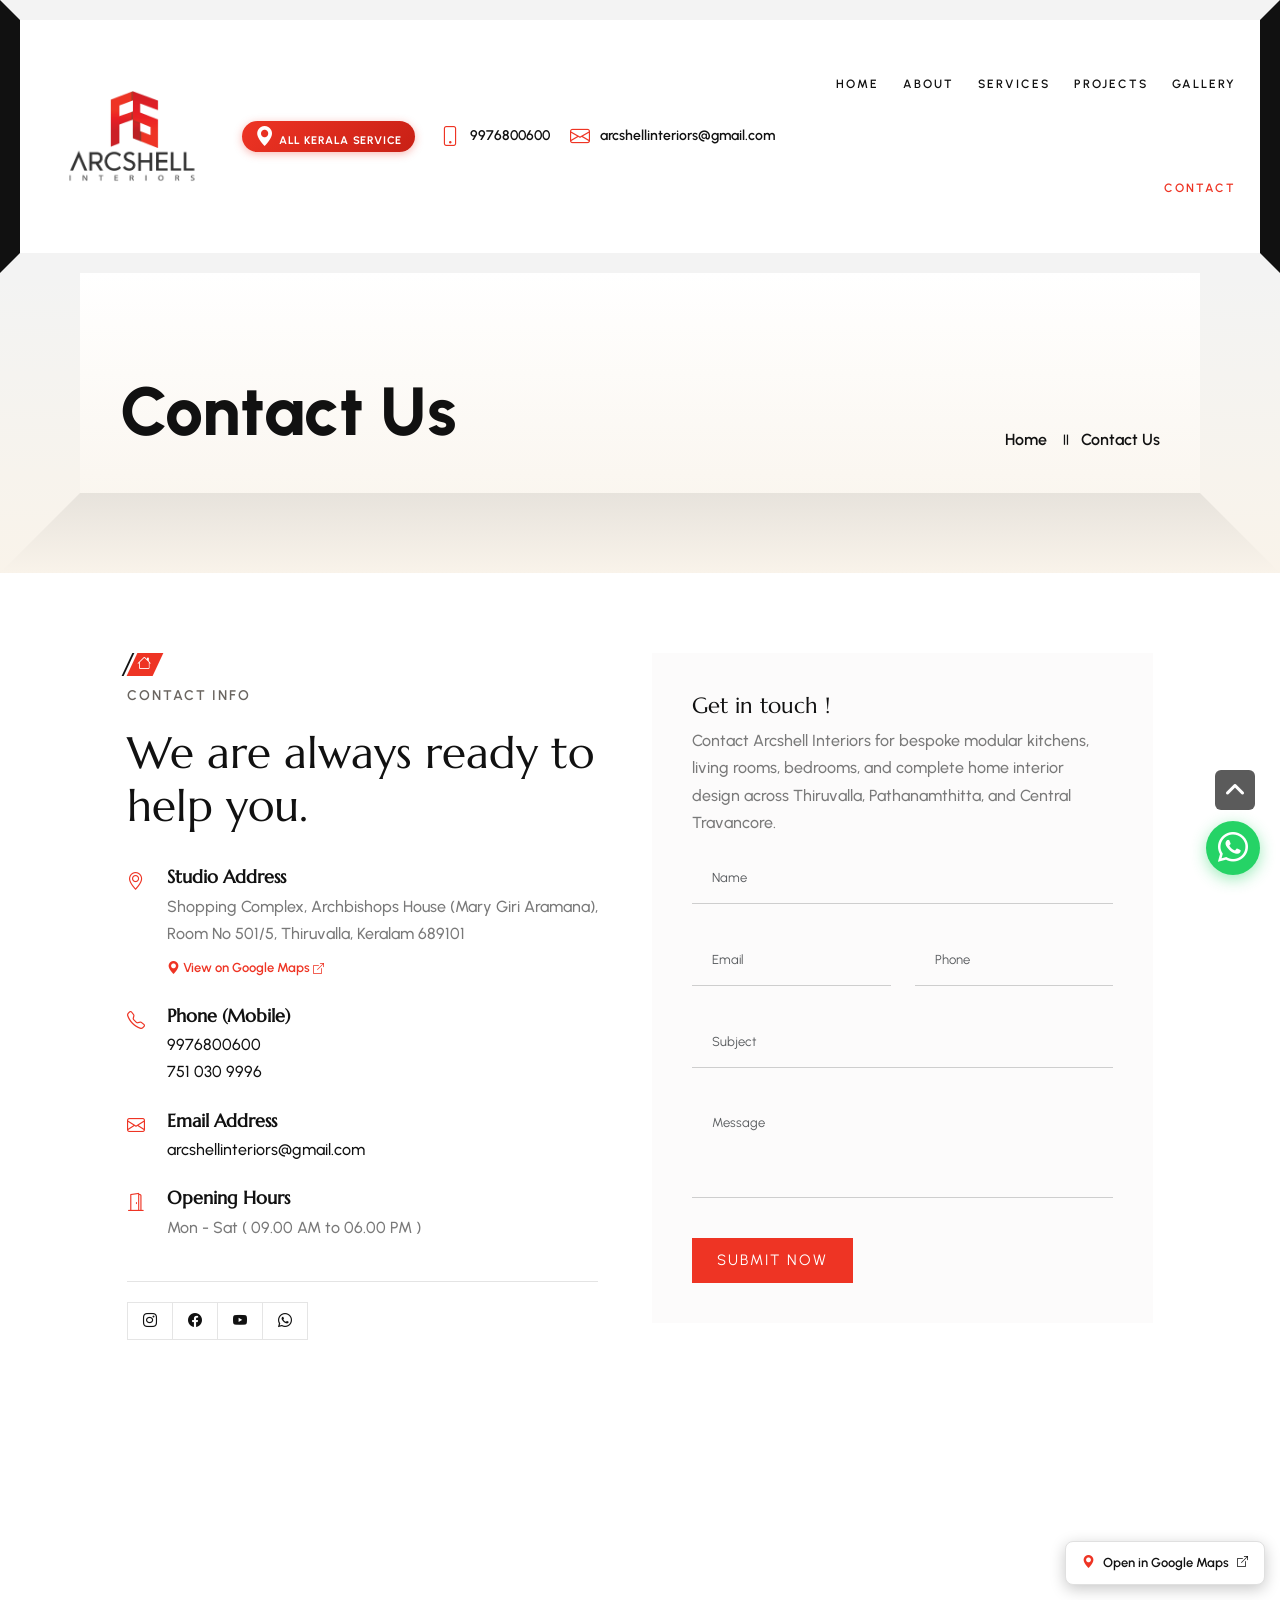
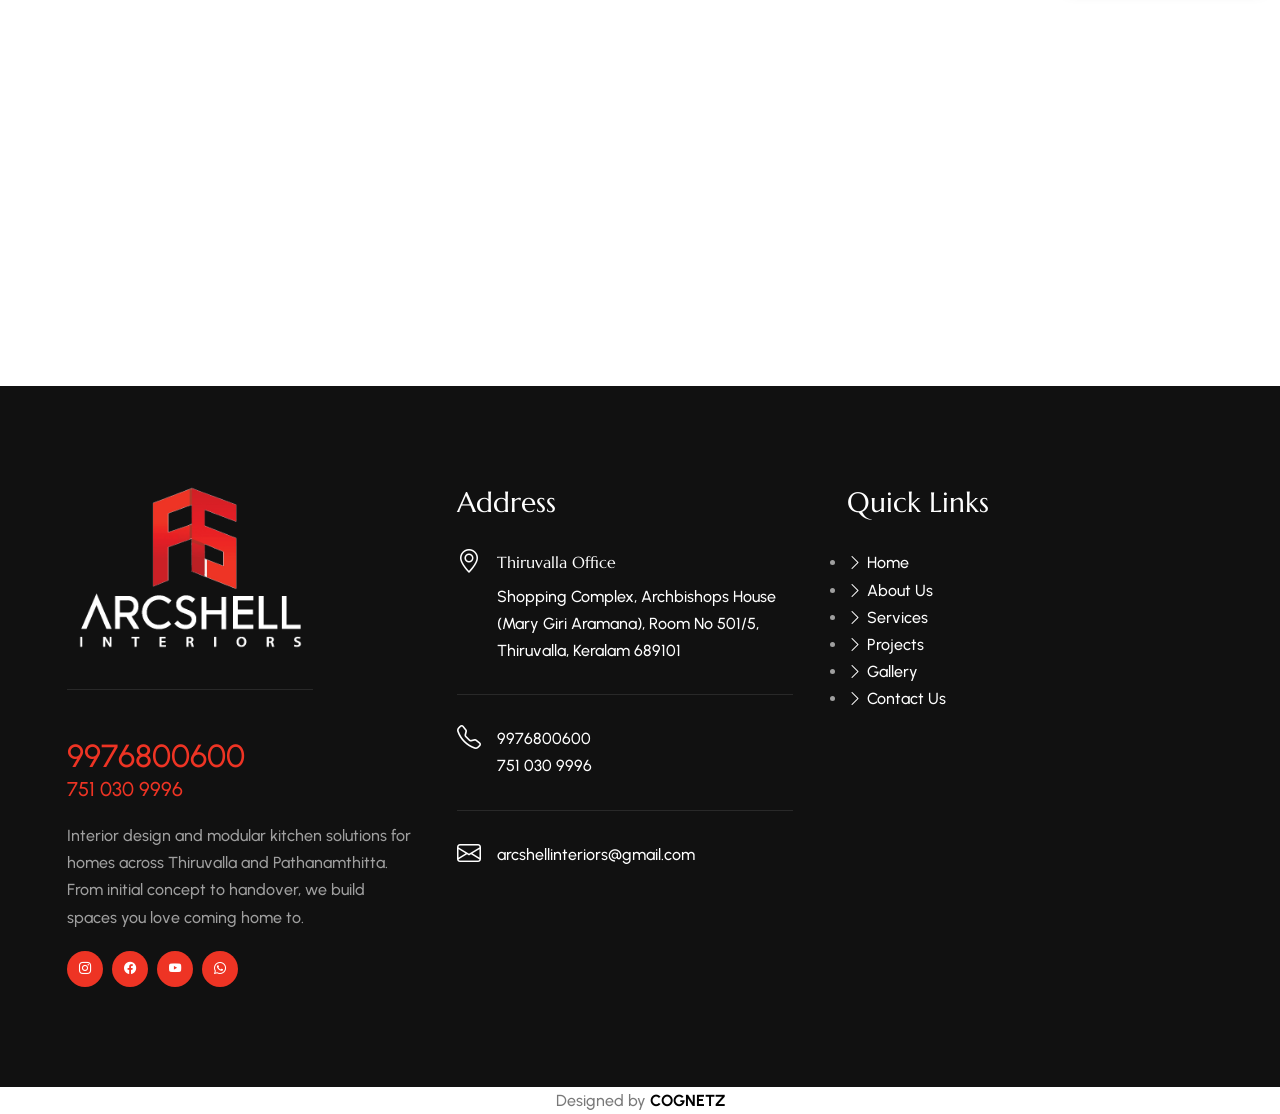
<file: contact.html>
<!DOCTYPE html>
<html lang="en">

<head>
	<!-- META -->
    <meta charset="utf-8">
    <meta http-equiv="X-UA-Compatible" content="IE=edge">
    <meta name="keywords" content="contact arcshell interiors, interior designers in thiruvalla, modular kitchen pathanamthitta contact, arcshell interiors phone number, interior design studio thiruvalla address">
    <meta name="author" content="Arcshell Interiors">
    <meta name="robots" content="index, follow">    
    <meta name="description" content="Contact Arcshell Interiors in Thiruvalla and Pathanamthitta. Call or WhatsApp 9976800600 / 751 030 9996 or email arcshellinteriors@gmail.com for interior design and modular kitchen consultations.">
    <link rel="canonical" href="https://arcshellinteriors.com/contact.html">
    
    <!-- Open Graph / Facebook -->
    <meta property="og:type" content="website">
    <meta property="og:url" content="https://arcshellinteriors.com/contact.html">
    <meta property="og:title" content="Contact Arcshell Interiors | Interior Designers in Thiruvalla & Pathanamthitta">
    <meta property="og:description" content="Contact Arcshell Interiors for complete home interiors, modular kitchens, and architectural design in Thiruvalla and Pathanamthitta. Call 9976800600 / 751 030 9996.">
    <meta property="og:image" content="https://arcshellinteriors.com/images/ArchShell%20Logo.png">

    <!-- Schema.org JSON-LD -->
    <script type="application/ld+json">
    {
      "@context": "https://schema.org",
      "@type": "ContactPage",
      "name": "Contact Arcshell Interiors",
      "url": "https://arcshellinteriors.com/contact.html",
      "mainEntity": {
        "@type": "HomeAndConstructionBusiness",
        "name": "Arcshell Interiors",
        "image": "https://arcshellinteriors.com/images/ArchShell%20Logo.png",
        "telephone": ["+91-9976800600", "+91-7510309996"],
        "email": "arcshellinteriors@gmail.com",
        "hasMap": "https://g.co/kgs/ZfgRdJk",
        "address": {
          "@type": "PostalAddress",
          "streetAddress": "Shopping Complex, Archbishops House (Mary Giri Aramana), Room No 501/5",
          "addressLocality": "Thiruvalla",
          "addressRegion": "Kerala",
          "postalCode": "689101",
          "addressCountry": "IN"
        },
        "openingHoursSpecification": {
          "@type": "OpeningHoursSpecification",
          "dayOfWeek": [
            "Monday",
            "Tuesday",
            "Wednesday",
            "Thursday",
            "Friday",
            "Saturday"
          ],
          "opens": "09:00",
          "closes": "18:00"
        }
      }
    }
    </script>
    
    <!-- FAVICONS ICON -->
    <link rel="icon" href="images/favicon.ico" type="image/x-icon">
    <link rel="shortcut icon" type="image/x-icon" href="images/favicon.png">
    <link rel="apple-touch-icon" href="images/apple-touch-icon.png">

    
    <!-- PAGE TITLE HERE -->
    <title>Contact Arcshell Interiors | Interior Designers in Thiruvalla &amp; Pathanamthitta</title>
    
    <!-- MOBILE SPECIFIC -->
    <meta name="viewport" content="width=device-width, initial-scale=1">

    <link rel="stylesheet"  href="css/bootstrap.min.css"><!-- BOOTSTRAP STYLE SHEET -->
    <link rel="stylesheet"  href="css/font-awesome.min.css"><!-- FONTAWESOME STYLE SHEET -->
    <link rel="stylesheet"  href="css/owl.carousel.min.css"><!-- OWL CAROUSEL STYLE SHEET -->
    <link rel="stylesheet"  href="css/magnific-popup.min.css"><!-- MAGNIFIC POPUP STYLE SHEET -->
    <link rel="stylesheet"  href="css/swiper-bundle.min.css"><!-- Link Swiper's CSS -->  
    <link rel="stylesheet"  href="css/style.css"><!-- MAIN STYLE SHEET -->
    <link rel="stylesheet"  href="css/bootstrap-icons.css"><!-- BOOTSTRAP ICON STYLE SHEET -->
    <link rel="stylesheet"  href="css/lc_lightbox.css"><!-- Lc light box popup -->     
    <link rel="stylesheet"  href="css/bootstrap-slider.min.css"><!-- Price Range Slider -->
    
</head>

<body>

<!-- LOADING AREA START ===== -->
<div class="loading-area">
    <div class="loading-box"></div>
    <div class="loading-pic">
        <div class="loading-logo-box">
            <img src="images/ArchShell Logo-white.png" alt="Arcshell Interiors" class="loading-logo">
        </div>
        <div class="loader"></div>
    </div>
</div>
<!-- LOADING AREA  END ====== -->

<!-- Curser Pointer -->
<div class="cursor"></div>
<div class="cursor2"></div>

	<div class="page-wraper">
     
        <!-- HEADER START -->
        <header class="sticky-header site-header header-style-2 mobile-sider-drawer-menu">
            <div class="main-bar-wraper  navbar-expand-lg">
                <div class="main-bar">  
                                    
                    <div class="container-fluid clearfix"> 
                
                        <div class="logo-header">
                            <div class="logo-header-inner logo-header-one">
                                <a href="index.html">
                                <img src="images/ArchShell Logo.png" alt="Arcshell Interiors">
                                </a>
                            </div>
                        </div>  


                        <ul class="company-site-info">
                            <li class="header-service-tag-item"><span class="all-kerala-tag"><i class="bi bi-geo-alt-fill"></i> All Kerala Service</span></li>
                            <li><i class="bi bi-phone"></i><span><a href="tel:+919976800600" style="color: inherit;">9976800600</a></span></li>
                            <li><i class="bi bi-envelope"></i><span><a href="mailto:arcshellinteriors@gmail.com" style="color: inherit;">arcshellinteriors@gmail.com</a></span></li>
                        </ul>

                        
                        <!-- NAV Toggle Button -->
                        <button id="mobile-side-drawer" data-target=".header-nav" data-toggle="collapse" type="button" class="navbar-toggler collapsed">
                            <span class="sr-only">Toggle navigation</span>
                            <span class="icon-bar icon-bar-first"></span>
                            <span class="icon-bar icon-bar-two"></span>
                            <span class="icon-bar icon-bar-three"></span>
                        </button> 

                        <!-- MAIN Vav -->
                        <div class="nav-animation header-nav navbar-collapse collapse d-flex justify-content-end">
                            <ul class="nav navbar-nav">
                                <li><a href="index.html">Home</a></li>
                                <li><a href="about.html">About</a></li>
                                <li><a href="services.html">Services</a></li>
                                <li><a href="projects.html">Projects</a></li>
                                <li><a href="gallery.html">Gallery</a></li>
                                <li class="active"><a href="contact.html">Contact</a></li>
                            </ul>
                        </div>
                        
                         

                    </div>    
                
                </div>
            </div>
            
        </header>
        <!-- HEADER END -->

      
        <!-- CONTENT START -->
        <div class="page-content">

            <!-- INNER PAGE BANNER -->
            <div class="wt-bnr-inr overlay-wraper bg-center">
            	<div class="overlay-main innr-bnr-olay"></div>
                <div class="wt-bnr-inr-entry">
                    <div class="banner-title-outer">
                        <div class="banner-title-name">
                            <h2 class="wt-title">Contact Us</h2>
                        </div>
                        <!-- BREADCRUMB ROW -->                            
                        <div>
                            <ul class="wt-breadcrumb breadcrumb-style-2">
                                <li><a href="index.html">Home</a></li>
                                <li>Contact Us</li>
                            </ul>
                        </div>
                    </div>
                    <!-- BREADCRUMB ROW END -->                        
                </div>
            </div>
            <!-- INNER PAGE BANNER END --> 
                
            <!-- CONTACT FORM -->
            <div class="section-full p-t20 p-b120">   
                <div class="section-content">
                    <div class="container">
                        <div class="contact-one">
                            
                            
                            <div class="row">
                                <!-- CONTACT INFO -->
                                <div class="col-xl-6 col-lg-6 col-md-12 ">
                                    <div class="c-info-column-wrap">
                                        <!-- TITLE START-->
                                        <div class="section-head left wt-small-separator-outer">
                                            <div class="wt-small-separator site-text-primary">
                                                <i class="bi bi-house"></i>
                                                <div>Contact Info</div>
                                            </div>
                                            <h2 class="wt-title title_split_anim">We are always ready to help you.</h2>
                                        </div>
                                        <!-- TITLE END-->

                                        <div class="c-info-column">
                                            <div class="c-info-icon"><i class="bi bi-geo-alt"></i></div>
                                            <div class="c-info-detail">
                                                <span class="m-t0">Studio Address</span>
                                                <p><a href="https://g.co/kgs/ZfgRdJk" target="_blank" rel="noopener noreferrer" style="color: inherit;">Shopping Complex, Archbishops House (Mary Giri Aramana), Room No 501/5, Thiruvalla, Keralam 689101</a></p>
                                                <p style="margin-top: 6px;"><a href="https://g.co/kgs/ZfgRdJk" target="_blank" rel="noopener noreferrer" style="color: #ee3424; font-weight: 600; font-size: 13px;"><i class="bi bi-geo-alt-fill"></i> View on Google Maps <i class="bi bi-box-arrow-up-right" style="font-size: 11px;"></i></a></p>
                                            </div>
                                        </div>  
                    
                                        <div class="c-info-column">
                                            <div class="c-info-icon">
                                                <i class="bi bi-telephone"></i>
                                            </div>
                                            <div class="c-info-detail">
                                                <span class="m-t0">Phone (Mobile)</span>
                                                <p><a href="tel:+919976800600">9976800600</a><br><a href="tel:+917510309996">751 030 9996</a></p>
                                            </div>
                                        </div>
                    
                                        <div class="c-info-column">
                                            <div class="c-info-icon"><i class="bi bi-envelope"></i></div>
                                            <div class="c-info-detail">
                                                <span class="m-t0">Email Address</span>
                                                <p><a href="mailto:arcshellinteriors@gmail.com">arcshellinteriors@gmail.com</a></p>
                                            </div>
                                        </div>

                                        <div class="c-info-column">
                                            <div class="c-info-icon"><i class="bi bi-door-open"></i></div>
                                            <div class="c-info-detail">
                                                <span class="m-t0">Opening Hours</span>
                                                <p>Mon - Sat ( 09.00 AM to 06.00 PM )</p>
                                            </div>
                                        </div>
                                        
                                        <div class="social-icons-contact">
                                             <div class="twm-social2">
                                                <ul>
                                                    <li><a href="https://www.instagram.com/arcshell_interiors/" target="_blank" rel="noopener noreferrer" class="tm-s-in" title="Instagram"><i class="bi bi-instagram"></i></a></li>
                                                    <li><a href="https://www.facebook.com/arcshellinteriors/" target="_blank" rel="noopener noreferrer" class="tm-s-fb" title="Facebook"><i class="bi bi-facebook"></i></a></li>
                                                    <li><a href="https://www.youtube.com/@ARCSHELLINTERIORS" target="_blank" rel="noopener noreferrer" class="tm-s-yt" title="YouTube"><i class="bi bi-youtube"></i></a></li>
                                                    <li><a href="https://wa.me/919976800600" target="_blank" rel="noopener noreferrer" class="tm-s-wa" title="WhatsApp"><i class="bi bi-whatsapp"></i></a></li>
                                                </ul>
                                            </div>
                                        </div>

                                    </div>
                                </div>
                                <!-- GET IN TOUCH!-->
                                <div class="col-xl-6 col-lg-6 col-md-12">
                                    <div class="contact-info-section">

                                        <div class="contact-form-outer">
                                            <h3 class="wt-title">Get in touch !</h3>
                                            <p>Contact Arcshell Interiors for bespoke modular kitchens, living rooms, bedrooms, and complete home interior design across Thiruvalla, Pathanamthitta, and Central Travancore.
                                            </p>
                                            <form  class="cons-contact-form" method="post" action="form-handler2.php">
                                                <div class="row">
    
                                                    <div class="col-lg-12 col-md-12">
                                                        <div class="form-group">
                                                            <input name="username" type="text" required class="form-control" placeholder="Name">
                                                        </div>
                                                    </div>
                                                    
                                                    <div class="col-lg-6 col-md-12">
                                                        <div class="form-group">
                                                        <input name="email" type="text" class="form-control" required placeholder="Email">
                                                        </div>
                                                    </div>
                                                    
                                                    <div class="col-lg-6 col-md-12">
                                                        <div class="form-group">
                                                            <input name="phone" type="text" class="form-control" required placeholder="Phone">
                                                        </div>
                                                    </div>
                                                    
                                                    <div class="col-lg-12 col-md-12">
                                                        <div class="form-group">
                                                            <input name="subject" type="text" class="form-control" required placeholder="Subject">
                                                        </div>
                                                    </div>
                                                    
                                                    <div class="col-lg-12">
                                                        <div class="form-group">
                                                        <textarea name="message" class="form-control" rows="4" placeholder="Message"></textarea>
                                                        </div>
                                                    </div>
                                                    
                                                    <div class="col-md-12">
                                                        <button type="submit" class="site-button ">Submit Now</button>
                                                    </div>
                                                    
                                                </div>
                                            </form>
                                        </div>
                                        
             
                                    </div>
                                </div> 
                            </div>
                        </div>
                    </div>
                </div>
            </div>
            <!-- STUDIO & CRAFTSMANSHIP WALKTHROUGH START -->
            
            <!-- STUDIO & CRAFTSMANSHIP WALKTHROUGH END -->

            <!-- GOOGLE MAP -->
            <div class="section-full g-map-wrap">
                <div class="gmap-outline">
                    <div class="google-map" style="position: relative;">
                        <div style="width: 100%">
                            <iframe height="460" src="https://maps.google.com/maps?q=Arcshell+Interiors+Thiruvalla&amp;t=&amp;z=16&amp;ie=UTF8&amp;iwloc=&amp;output=embed" style="border:0; width:100%; display:block;" allowfullscreen="" loading="lazy"></iframe>
                        </div>
                        <div style="position: absolute; top: 15px; right: 15px; z-index: 5;">
                            <a href="https://g.co/kgs/ZfgRdJk" target="_blank" rel="noopener noreferrer" style="background: #ffffff; color: #111111; padding: 10px 16px; border-radius: 8px; font-weight: 600; font-size: 13px; box-shadow: 0 4px 15px rgba(0,0,0,0.22); display: inline-flex; align-items: center; gap: 8px; text-decoration: none; border: 1px solid #e0e0e0; transition: all 0.3s ease;">
                                <i class="bi bi-geo-alt-fill" style="color: #ee3424;"></i> Open in Google Maps <i class="bi bi-box-arrow-up-right" style="font-size: 11px;"></i>
                            </a>
                        </div>
                    </div>
                </div>
            </div>  
     

        </div>
        <!-- CONTENT END -->

        <!-- FOOTER START -->
        <footer class="site-footer footer-dark" >

            <!-- FOOTER BLOCKES START -->  
            <div class="footer-top">
                                                                            
                <div class="container">
                    <div class="row">

                        <div class="col-lg-4 col-md-12">
                            
                            <div class="widget widget_about">
                                <div class="logo-footer clearfix">
                                    <a href="index.html"><img src="images/ArchShell Logo-white.png" alt="Arcshell Interiors"></a>
                                </div>
                                <div class="call-us">
                                    <a href="tel:+919976800600">9976800600</a>
                                    <a href="tel:+917510309996" class="secondary-phone">751 030 9996</a>
                                </div>
                                <p>Interior design and modular kitchen solutions for homes across Thiruvalla and Pathanamthitta. From initial concept to handover, we build spaces you love coming home to.
                                </p>
                                <ul class="social-icons">
                                    <li><a href="https://www.instagram.com/arcshell_interiors/" target="_blank" rel="noopener noreferrer" title="Instagram"><i class="bi bi-instagram cursor-scale small"></i></a></li>
                                    <li><a href="https://www.facebook.com/arcshellinteriors/" target="_blank" rel="noopener noreferrer" title="Facebook"><i class="bi bi-facebook cursor-scale small"></i></a></li>
                                    <li><a href="https://www.youtube.com/@ARCSHELLINTERIORS" target="_blank" rel="noopener noreferrer" title="YouTube"><i class="bi bi-youtube cursor-scale small"></i></a></li>
                                    <li><a href="https://wa.me/919976800600" target="_blank" rel="noopener noreferrer" title="WhatsApp"><i class="bi bi-whatsapp cursor-scale small"></i></a></li>
                                </ul>


                            </div>                            
                            
                        </div>

                                            
                    
                        <div class="col-lg-4 col-md-6">
                            <div class="widget f-top-space">
                                <h3 class="widget-title">Address</h3>
                                <ul class="widget_address"> 
                                    <li><i class="bi bi-geo-alt"></i>
                                        <span>Thiruvalla Office</span>
                                        <a href="https://g.co/kgs/ZfgRdJk" target="_blank" rel="noopener noreferrer" style="color: inherit;">Shopping Complex, Archbishops House (Mary Giri Aramana), Room No 501/5, Thiruvalla, Keralam 689101</a>
                                    </li>
                                    <li><i class="bi bi-telephone"></i>
                                        <a href="tel:+919976800600">9976800600</a><br>
                                        <a href="tel:+917510309996">751 030 9996</a>
                                    </li>
                                    <li><i class="bi bi-envelope"></i><a href="mailto:arcshellinteriors@gmail.com">arcshellinteriors@gmail.com</a></li>
                                </ul>  
                            </div>
                        </div>
                        <div class="col-lg-4 col-md-6">
                            <div class="widget f-top-space">
                                <h3 class="widget-title">Quick Links</h3>
                                <ul class="widget_services-list">
                                    <li><a href="index.html"><i class="bi bi-chevron-right"></i> Home</a></li>
                                    <li><a href="about.html"><i class="bi bi-chevron-right"></i> About Us</a></li>
                                    <li><a href="services.html"><i class="bi bi-chevron-right"></i> Services</a></li>
                                    <li><a href="projects.html"><i class="bi bi-chevron-right"></i> Projects</a></li>
                                    <li><a href="gallery.html"><i class="bi bi-chevron-right"></i> Gallery</a></li>
                                    <li><a href="contact.html"><i class="bi bi-chevron-right"></i> 
Contact Us</a></li>
                                </ul>
                            </div>
                        </div>
                                </div>
                            </div>
                        </div>



                    </div>

                </div>
            </div>
            <!-- FOOTER COPYRIGHT -->
                                
            <div class="footer-bottom">
                <div class="container">
                    <div class="container">
                        <div class="footer-bottom-info d-flex justify-content-center">
                            <div class="wt-footer-bot-left">
                                <span class="copyrights-text">Designed by <a href="https://cognetz.com/" target="_blank" rel="noopener" style="color:#000000;font-weight:700;">COGNETZ</a></span>
                            </div></div>
                    </div>
                </div>   
            </div>   

        </footer>
        <!-- FOOTER END -->

        <!-- FLOATING WHATSAPP BUTTON -->
        <a href="https://wa.me/919976800600" class="floating-whatsapp-btn" target="_blank" rel="noopener noreferrer" title="Chat with us on WhatsApp" aria-label="Chat on WhatsApp">
            <i class="bi bi-whatsapp"></i>
        </a>

        <!-- BUTTON TOP START -->
        <button class="scroltop"><span class="fa fa-angle-up  relative" id="btn-vibrate"></span></button>

    </div>



<!-- JAVASCRIPT  FILES ========================================= --> 
<script  src="js/jquery-3.7.1.min.js"></script><!-- JQUERY.MIN JS -->
<script  src="js/popper.min.js"></script><!-- POPPER.MIN JS -->
<script  src="js/bootstrap.min.js"></script><!-- BOOTSTRAP.MIN JS -->
<script  src="js/magnific-popup.min.js"></script><!-- MAGNIFIC-POPUP JS -->
<script  src="js/waypoints.min.js"></script><!-- WAYPOINTS JS -->
<script  src="js/counterup.min.js"></script><!-- COUNTERUP JS -->

<script  src="js/isotope.pkgd.min.js"></script><!-- MASONRY  -->
<script  src="js/imagesloaded.pkgd.min.js"></script><!-- MASONRY  -->
<script  src="js/owl.carousel.min.js"></script><!-- OWL  SLIDER  -->
<script  src="js/theia-sticky-sidebar.js"></script><!-- STICKY SIDEBAR  -->
<script  src="js/jquery.bootstrap-touchspin.js"></script><!-- FORM JS -->

<script  src="js/lc_lightbox.lite.js" ></script><!-- IMAGE POPUP -->
<script  src="js/bootstrap-slider.min.js"></script><!-- Form js -->
<script  src="js/swiper-bundle.min.js"></script> <!-- Swiper JS -->
<script  src="js/img-parallax.js"></script>
<script src="js/wow.min.js"></script><!-- WOW ANIMATION JS -->

<!-- Title animation Js -->
<script  src="js/gsap.min.js"></script><!-- cursor -->
<script  src="js/custom.js"></script><!-- CUSTOM FUCTIONS  -->

</body>

</html>
</file>
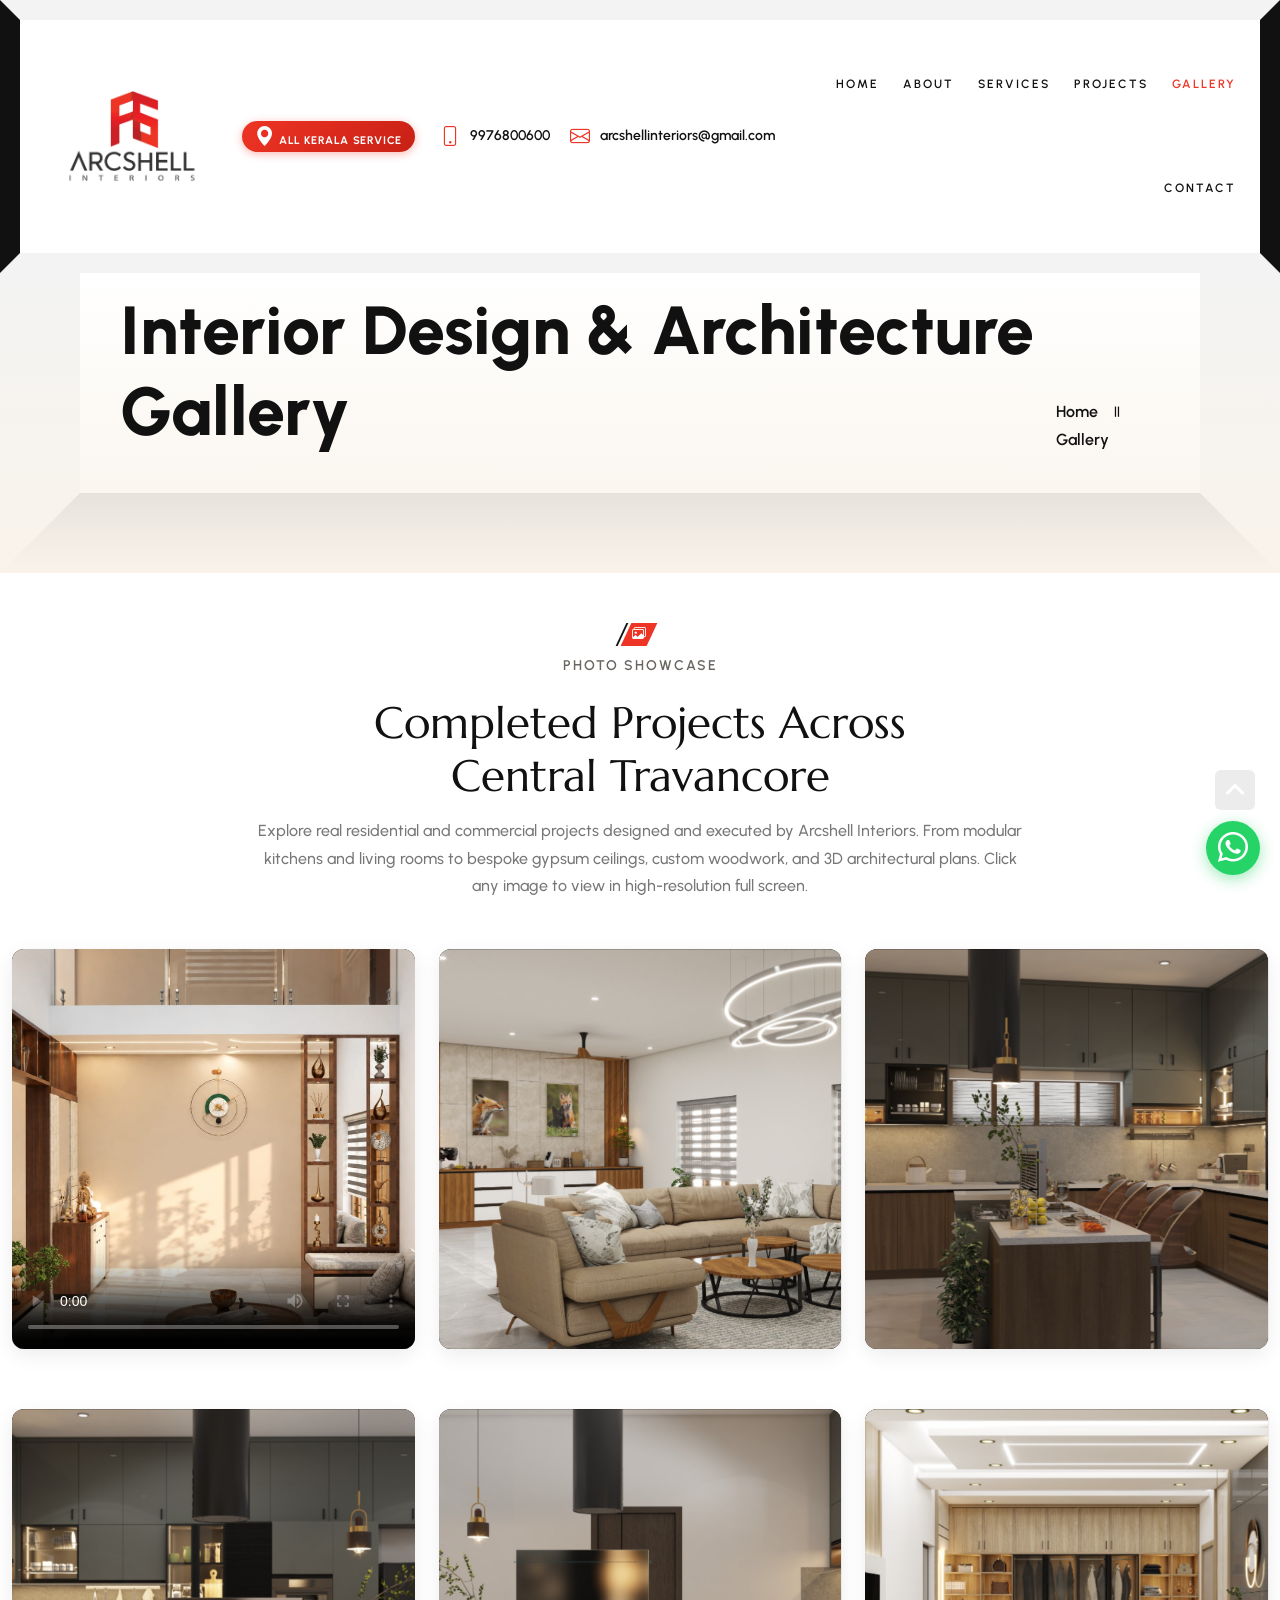
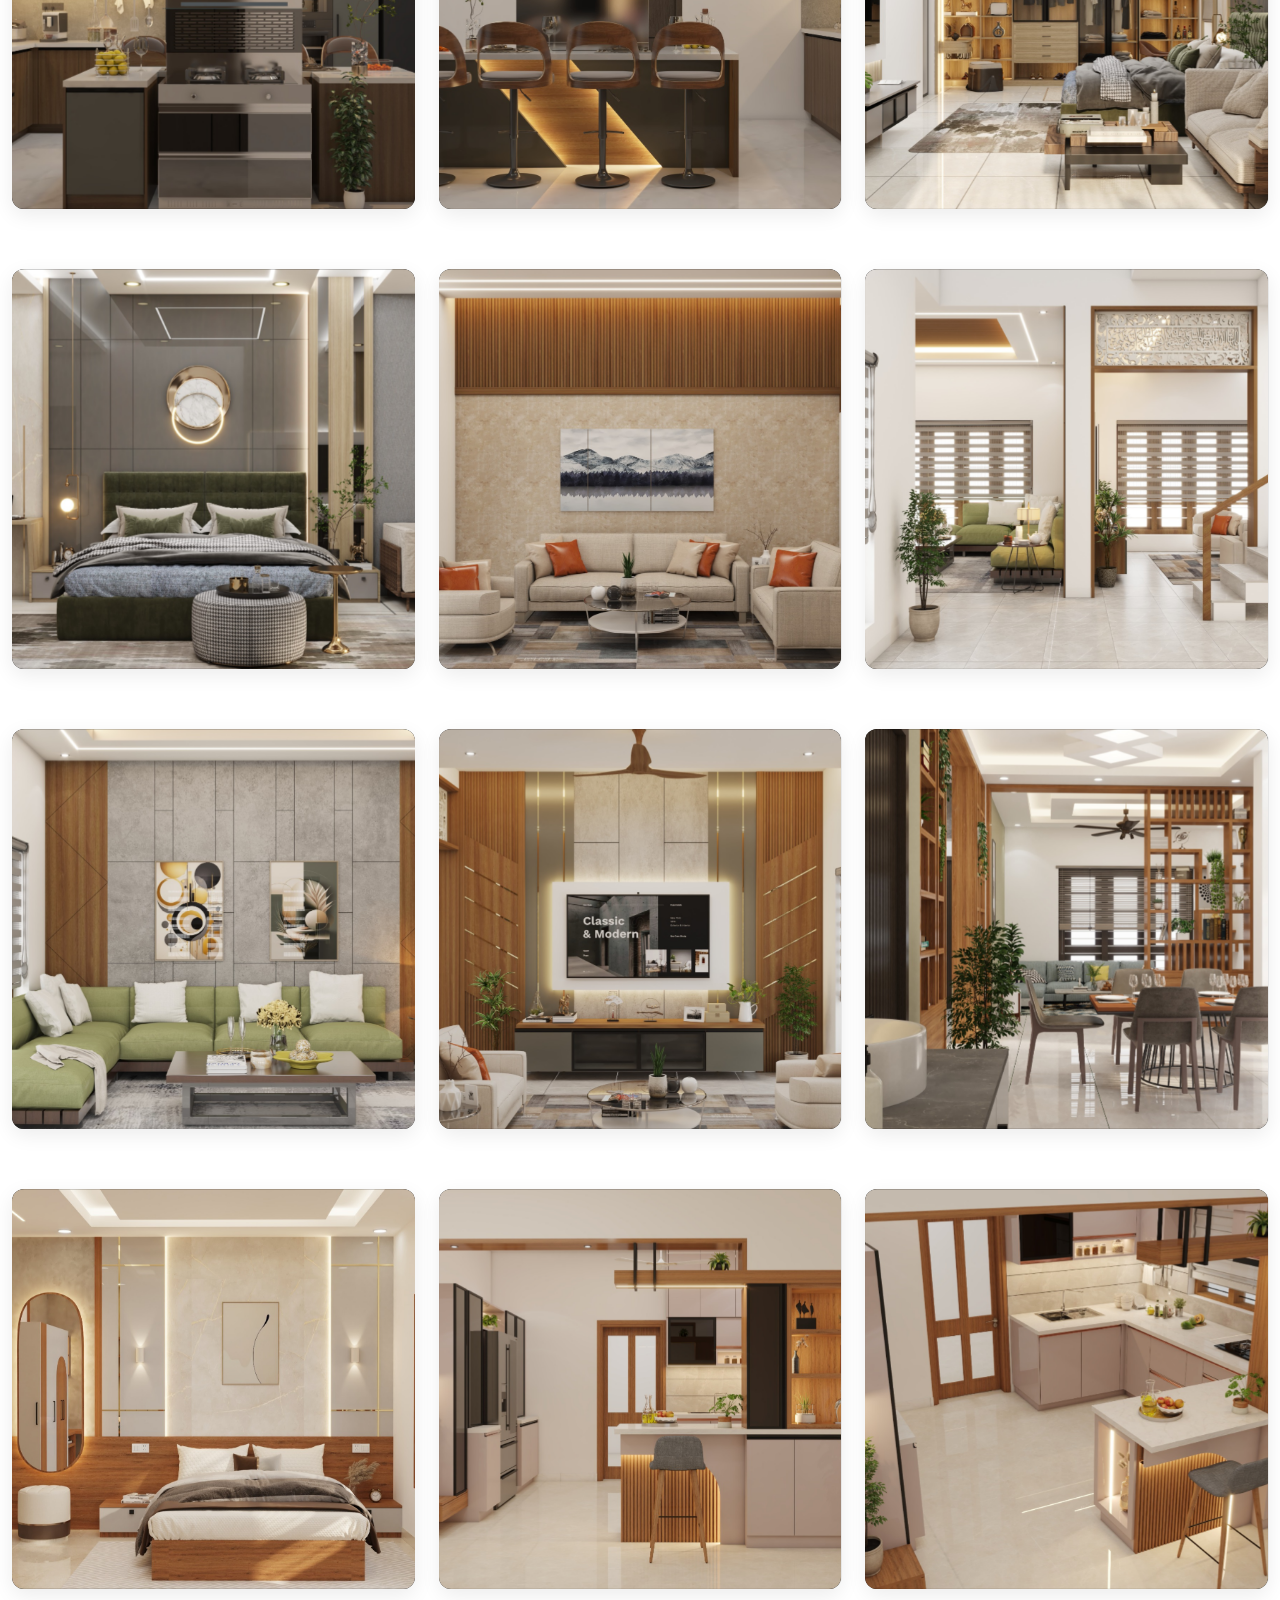
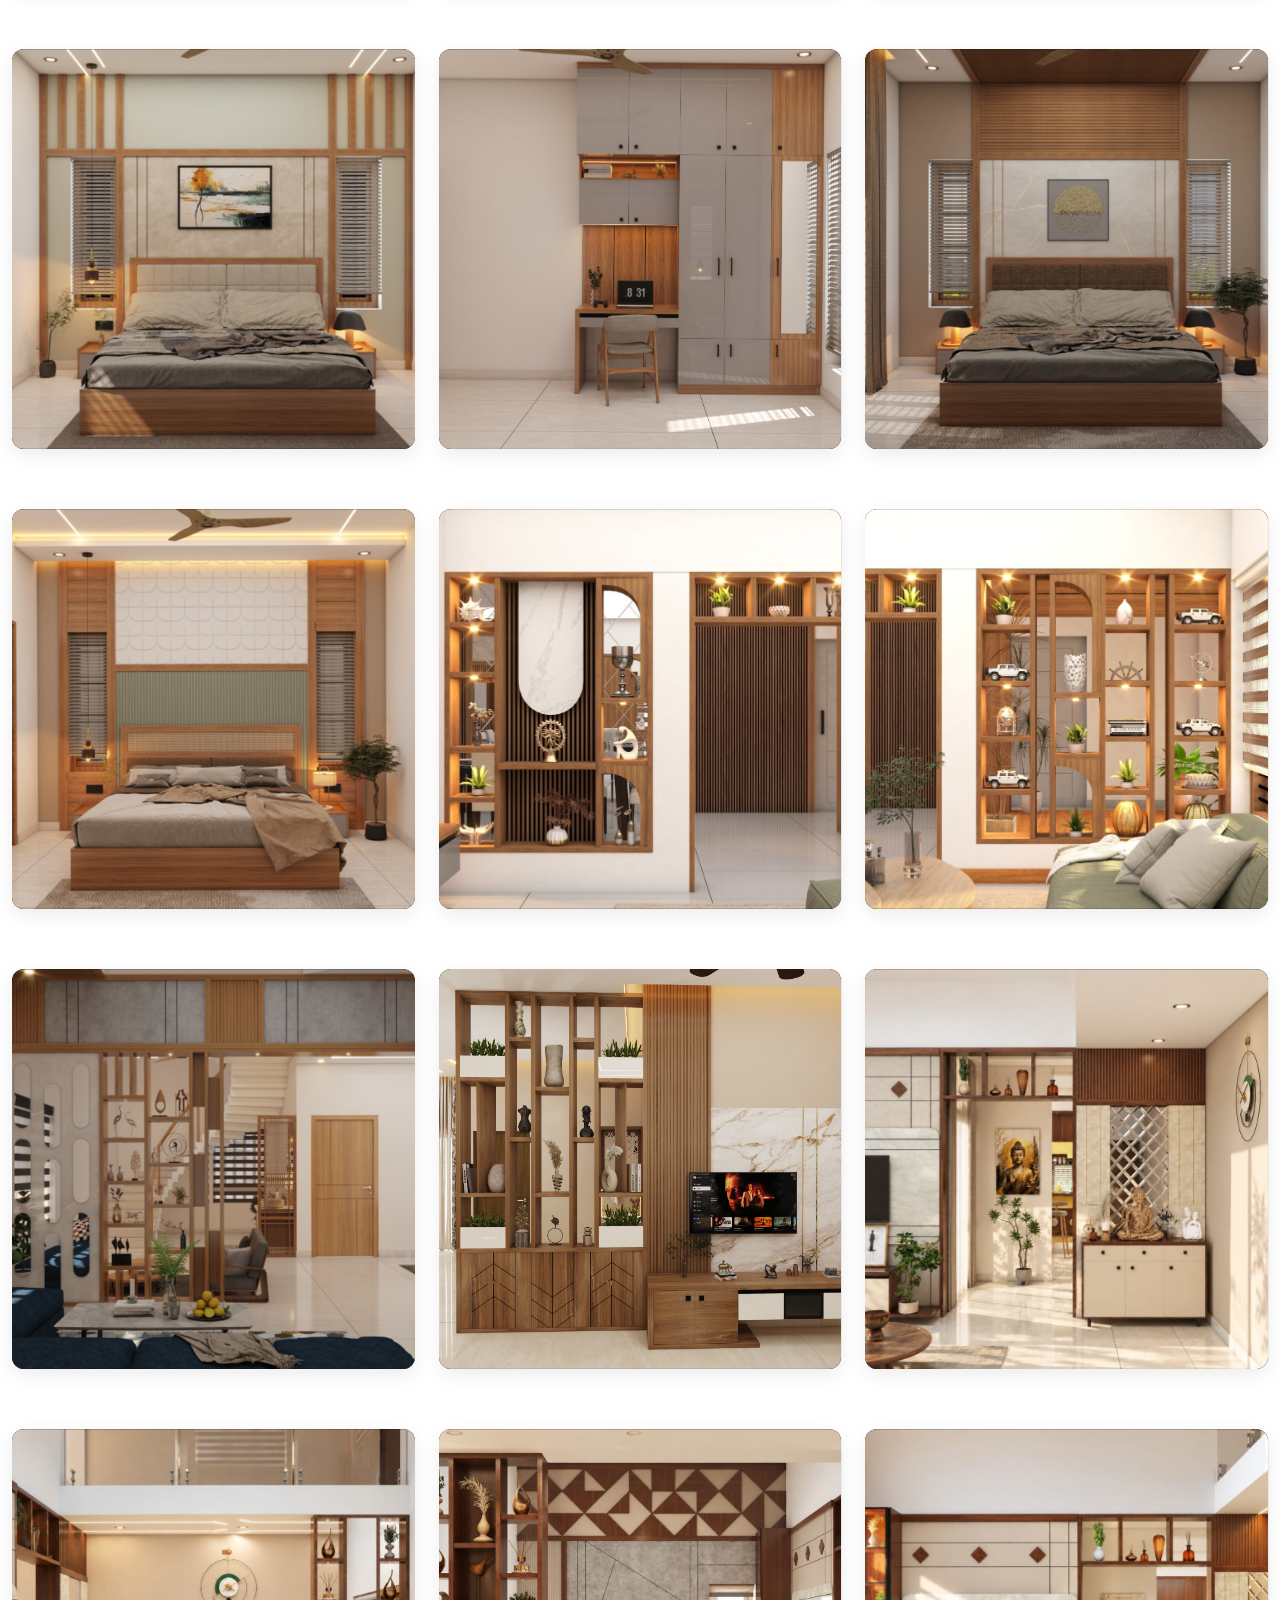
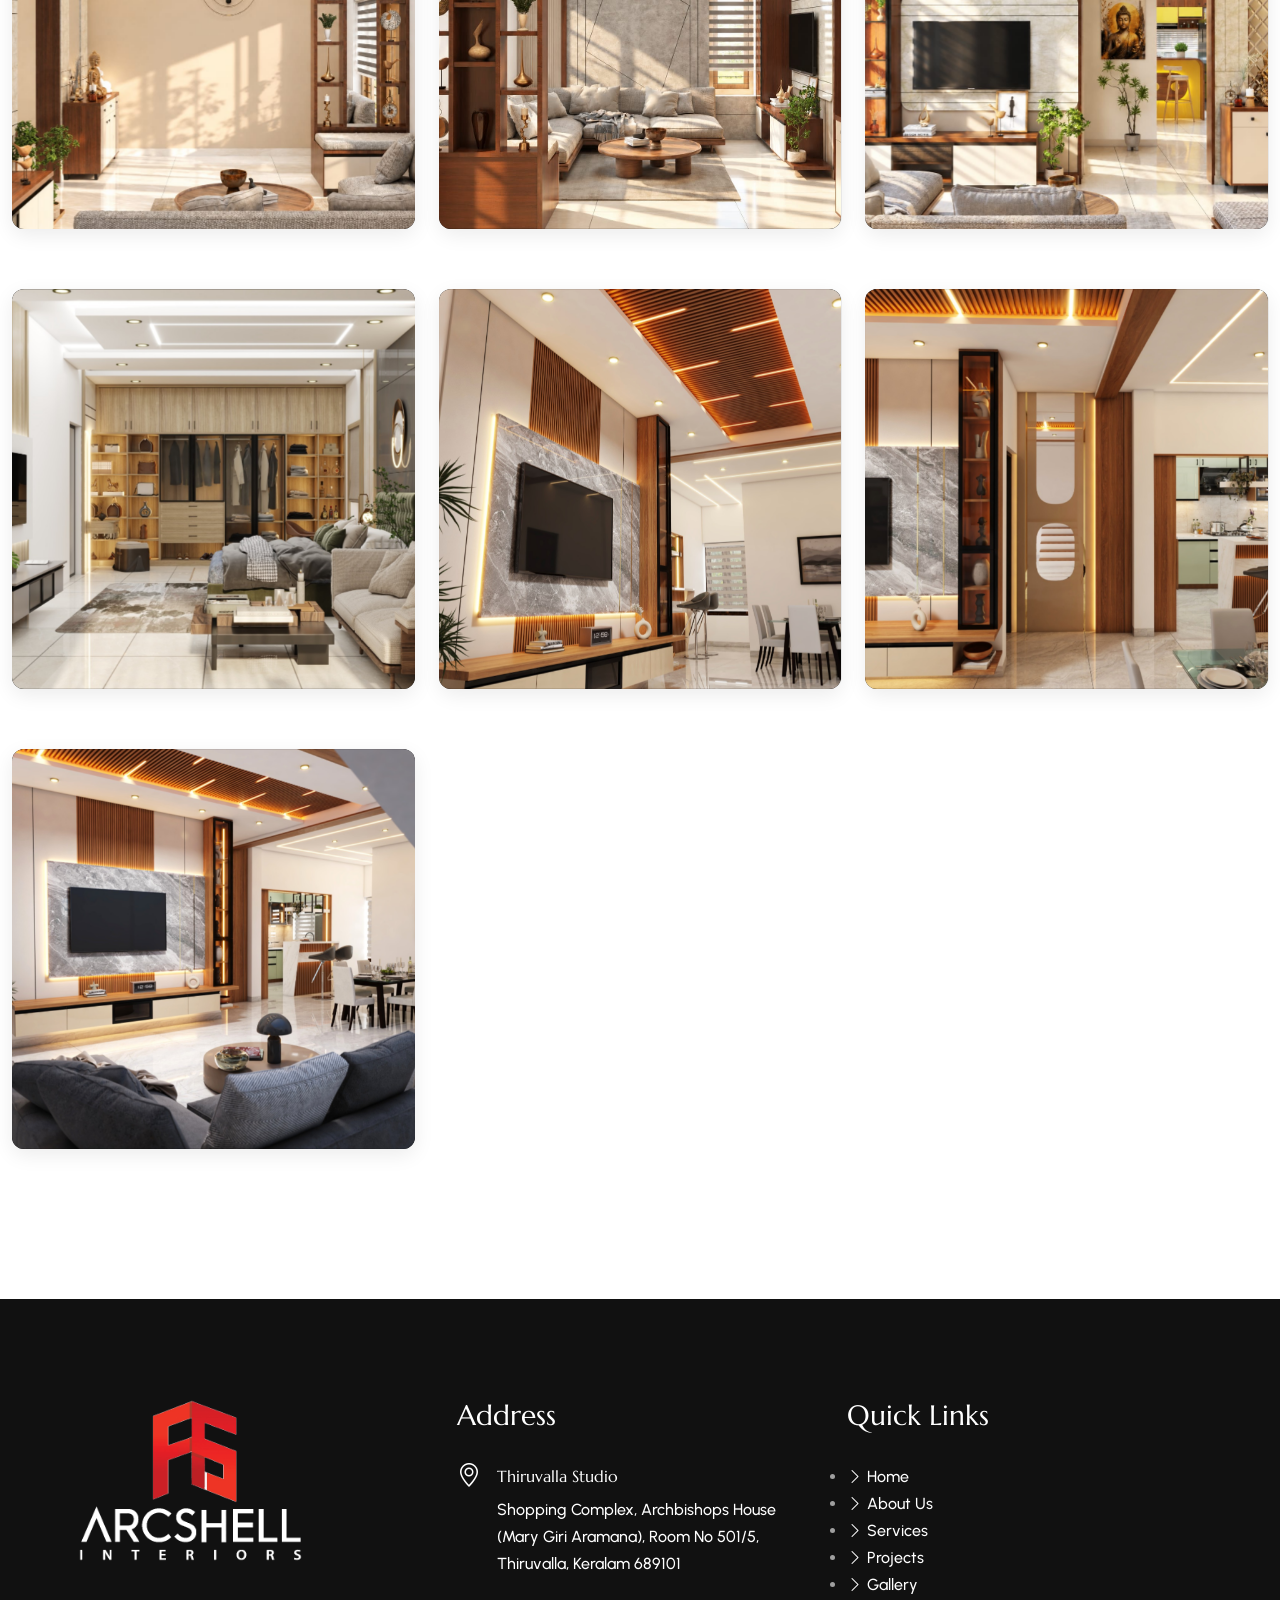
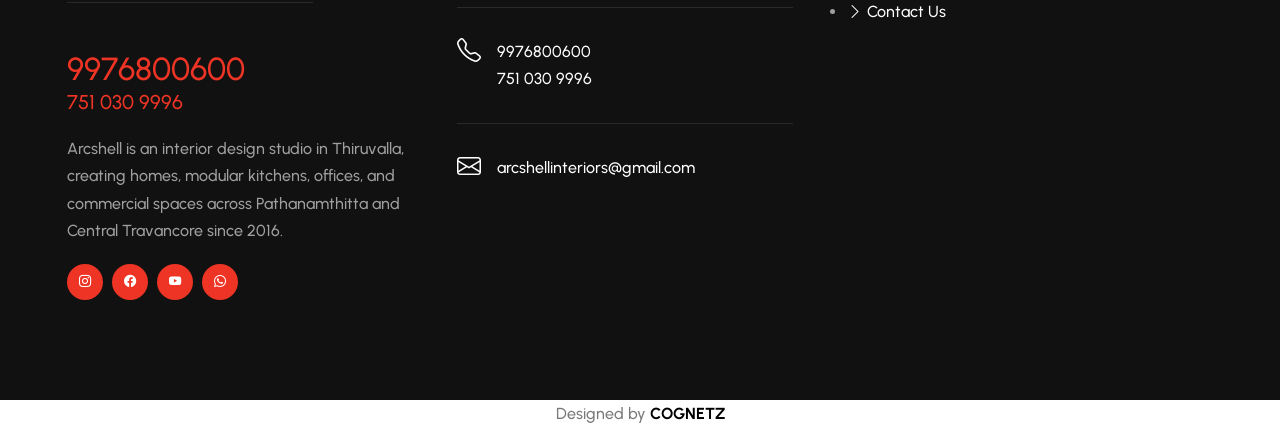
<file: gallery.html>
<!DOCTYPE html>
<html lang="en">

<head>
	<!-- META -->
    <meta charset="utf-8">
    <meta http-equiv="X-UA-Compatible" content="IE=edge">
    <meta name="keywords" content="interior design gallery Thiruvalla, modular kitchen photos Kerala, interior decorators gallery Pathanamthitta, false ceiling designs photos, bedroom wardrobe design gallery, arcshell interiors portfolio">
    <meta name="author" content="Arcshell Interiors">
    <meta name="robots" content="index, follow">    
    <meta name="description" content="Browse high-resolution photos of completed interior design projects, modular kitchens, luxury living rooms, gypsum false ceilings, and custom furniture by Arcshell Interiors in Thiruvalla &amp; Pathanamthitta.">
    <link rel="canonical" href="https://arcshellinteriors.com/gallery.html">
    
    <!-- Open Graph / Social Media -->
    <meta property="og:type" content="website">
    <meta property="og:site_name" content="Arcshell Interiors">
    <meta property="og:title" content="Interior Design &amp; Architecture Gallery | Arcshell Interiors Thiruvalla">
    <meta property="og:description" content="Browse high-resolution photos of completed interior design projects, modular kitchens, luxury living rooms, gypsum false ceilings, and custom furniture by Arcshell Interiors.">
    <meta property="og:url" content="https://arcshellinteriors.com/gallery.html">
    <meta property="og:image" content="https://arcshellinteriors.com/images/services/service_modular_kitchen.jpg">
    <meta property="og:locale" content="en_IN">

    <!-- Schema.org JSON-LD -->
    <script type="application/ld+json">
    {
      "@context": "https://schema.org",
      "@graph": [
        {
          "@type": "ImageGallery",
          "@id": "https://arcshellinteriors.com/gallery.html#gallery",
          "name": "Interior Design & Architecture Gallery | Arcshell Interiors",
          "description": "Photo gallery of completed residential and commercial interior design projects, modular kitchens, and false ceilings by Arcshell Interiors in Thiruvalla and Pathanamthitta.",
          "url": "https://arcshellinteriors.com/gallery.html",
          "publisher": {
            "@type": "HomeAndConstructionBusiness",
            "name": "Arcshell Interiors",
            "telephone": ["+91-9976800600", "+91-7510309996"],
            "email": "arcshellinteriors@gmail.com",
            "url": "https://arcshellinteriors.com/",
            "address": {
              "@type": "PostalAddress",
              "streetAddress": "Shopping Complex, Archbishops House (Mary Giri Aramana), Room No 501/5",
              "addressLocality": "Thiruvalla",
              "addressRegion": "Kerala",
              "postalCode": "689101",
              "addressCountry": "IN"
            }
          }
        },
        {
          "@type": "BreadcrumbList",
          "itemListElement": [
            {
              "@type": "ListItem",
              "position": 1,
              "name": "Home",
              "item": "https://arcshellinteriors.com/"
            },
            {
              "@type": "ListItem",
              "position": 2,
              "name": "Gallery",
              "item": "https://arcshellinteriors.com/gallery.html"
            }
          ]
        }
      ]
    }
    </script>
    
    <!-- FAVICONS ICON -->
    <link rel="icon" href="images/favicon.ico" type="image/x-icon">
    <link rel="shortcut icon" type="image/x-icon" href="images/favicon.png">
    <link rel="apple-touch-icon" href="images/apple-touch-icon.png">

    
    <!-- PAGE TITLE HERE -->
    <title>Interior Design &amp; Architecture Gallery | Arcshell Interiors Thiruvalla</title>
    
    <!-- MOBILE SPECIFIC -->
    <meta name="viewport" content="width=device-width, initial-scale=1">

    <link rel="stylesheet" href="css/bootstrap.min.css"><!-- BOOTSTRAP STYLE SHEET -->
    <link rel="stylesheet" href="css/font-awesome.min.css"><!-- FONTAWESOME STYLE SHEET -->
    <link rel="stylesheet" href="css/owl.carousel.min.css"><!-- OWL CAROUSEL STYLE SHEET -->
    <link rel="stylesheet" href="css/magnific-popup.min.css"><!-- MAGNIFIC POPUP STYLE SHEET -->
    <link rel="stylesheet" href="css/swiper-bundle.min.css"><!-- Link Swiper's CSS -->  
    <link rel="stylesheet" href="css/style.css"><!-- MAIN STYLE SHEET -->
    <link rel="stylesheet" href="css/bootstrap-icons.css"><!-- BOOTSTRAP ICON STYLE SHEET -->
    <link rel="stylesheet" href="css/lc_lightbox.css"><!-- Lc light box popup -->     
    <link rel="stylesheet" href="css/bootstrap-slider.min.css"><!-- Price Range Slider -->
    
</head>

<body>

<!-- LOADING AREA START ===== -->
<div class="loading-area">
    <div class="loading-box"></div>
    <div class="loading-pic">
        <div class="loading-logo-box">
            <img src="images/ArchShell Logo-white.png" alt="Arcshell Interiors" class="loading-logo">
        </div>
        <div class="loader"></div>
    </div>
</div>
<!-- LOADING AREA  END ====== -->

<!-- Cursor Pointer -->
<div class="cursor"></div>
<div class="cursor2"></div>

	<div class="page-wraper">
     
        <!-- HEADER START -->
        <header class="sticky-header site-header header-style-2 mobile-sider-drawer-menu">
            <div class="main-bar-wraper navbar-expand-lg">
                <div class="main-bar">  
                                    
                    <div class="container-fluid clearfix"> 
                
                        <div class="logo-header">
                            <div class="logo-header-inner logo-header-one">
                                <a href="index.html">
                                <img src="images/ArchShell Logo.png" alt="Arcshell Interiors">
                                </a>
                            </div>
                        </div>  

                        <ul class="company-site-info">
                            <li class="header-service-tag-item"><span class="all-kerala-tag"><i class="bi bi-geo-alt-fill"></i> All Kerala Service</span></li>
                            <li><i class="bi bi-phone"></i><span><a href="tel:+919976800600" style="color: inherit;">9976800600</a></span></li>
                            <li><i class="bi bi-envelope"></i><span><a href="mailto:arcshellinteriors@gmail.com" style="color: inherit;">arcshellinteriors@gmail.com</a></span></li>
                        </ul>

                        <!-- NAV Toggle Button -->
                        <button id="mobile-side-drawer" data-target=".header-nav" data-toggle="collapse" type="button" class="navbar-toggler collapsed">
                            <span class="sr-only">Toggle navigation</span>
                            <span class="icon-bar icon-bar-first"></span>
                            <span class="icon-bar icon-bar-two"></span>
                            <span class="icon-bar icon-bar-three"></span>
                        </button> 

                        <!-- MAIN Nav -->
                        <div class="nav-animation header-nav navbar-collapse collapse d-flex justify-content-end">
                            <ul class="nav navbar-nav">
                                <li><a href="index.html">Home</a></li>
                                <li><a href="about.html">About</a></li>
                                <li><a href="services.html">Services</a></li>
                                <li><a href="projects.html">Projects</a></li>
                                <li class="active"><a href="gallery.html">Gallery</a></li>
                                <li><a href="contact.html">Contact</a></li>
                            </ul>
                        </div>
                        
                         

                    </div>    
                
                </div>
            </div>
        </header>
        <!-- HEADER END -->

        <!-- CONTENT START -->
        <div class="page-content">

            <!-- INNER PAGE BANNER -->
            <div class="wt-bnr-inr overlay-wraper bg-center">
            	<div class="overlay-main innr-bnr-olay"></div>
                <div class="wt-bnr-inr-entry">
                    <div class="banner-title-outer">
                        <div class="banner-title-name">
                            <h1 class="wt-title">Interior Design &amp; Architecture Gallery</h1>
                        </div>
                        <!-- BREADCRUMB ROW -->                            
                        <div>
                            <ul class="wt-breadcrumb breadcrumb-style-2">
                                <li><a href="index.html">Home</a></li>
                                <li>Gallery</li>
                            </ul>
                        </div>
                    </div>
                </div>
            </div>
            <!-- INNER PAGE BANNER END -->  

            <!-- GALLERY SECTION START -->
            <div class="section-full p-t50 p-b90 projects-outer-full">
                <div class="container-fluid" style="max-width: 1440px;">
                    <!-- TITLE START-->
                    <div class="section-head center wt-small-separator-outer">
                        <div class="wt-small-separator site-text-primary">
                            <i class="bi bi-images"></i>
                            <div>Photo Showcase</div>
                        </div>
                        <h2 class="wt-title title_split_anim">Completed Projects Across Central Travancore</h2>
                        <p class="m-t15" style="max-width: 780px; margin-left: auto; margin-right: auto; color: #777;">
                            Explore real residential and commercial projects designed and executed by Arcshell Interiors. From modular kitchens and living rooms to bespoke gypsum ceilings, custom woodwork, and 3D architectural plans. Click any image to view in high-resolution full screen.
                        </p>
                    </div>
                    <!-- TITLE END-->

                    <div class="section-content">
                        <!-- MASONRY GALLERY WRAP START -->
                        <div class="masonry-wrap row clearfix d-flex justify-content-center flex-wrap">

                            <!-- Video Walkthrough -->
                            <div class="masonry-item col-xl-4 col-lg-4 col-md-6 m-b30">
                                <div class="twm-pro-st2">
                                    <div class="twm-pro-st2-media">
                                        <video class="w-100" style="height: 400px; width: 100%; object-fit: cover; display: block;" controls playsinline poster="images/image24.jpeg" preload="metadata">
                                            <source src="images/Archshell.mp4" type="video/mp4">
                                            Your browser does not support the video tag.
                                        </video>
                                    </div>
                                </div>                      
                            </div>

                            <!-- Photo 1 -->
                            <div class="masonry-item col-xl-4 col-lg-4 col-md-6 m-b30">
                                <div class="twm-pro-st2">
                                    <div class="twm-pro-st2-media">
                                        <a class="elem" href="images/image1.jpeg" data-lcl-thumb="images/image1.jpeg">
                                            <img src="images/image1.jpeg" alt="Arcshell Interiors Project 1" loading="lazy">
                                            <span class="project-view-btn"><i class="fa fa-search-plus"></i></span>
                                        </a>
                                    </div>
                                </div>                      
                            </div>

                            <!-- Photo 2 -->
                            <div class="masonry-item col-xl-4 col-lg-4 col-md-6 m-b30">
                                <div class="twm-pro-st2">
                                    <div class="twm-pro-st2-media">
                                        <a class="elem" href="images/image2.jpeg" data-lcl-thumb="images/image2.jpeg">
                                            <img src="images/image2.jpeg" alt="Arcshell Interiors Project 2" loading="lazy">
                                            <span class="project-view-btn"><i class="fa fa-search-plus"></i></span>
                                        </a>
                                    </div>
                                </div>                      
                            </div>

                            <!-- Photo 3 -->
                            <div class="masonry-item col-xl-4 col-lg-4 col-md-6 m-b30">
                                <div class="twm-pro-st2">
                                    <div class="twm-pro-st2-media">
                                        <a class="elem" href="images/image3.jpeg" data-lcl-thumb="images/image3.jpeg">
                                            <img src="images/image3.jpeg" alt="Arcshell Interiors Project 3" loading="lazy">
                                            <span class="project-view-btn"><i class="fa fa-search-plus"></i></span>
                                        </a>
                                    </div>
                                </div>                      
                            </div>

                            <!-- Photo 4 -->
                            <div class="masonry-item col-xl-4 col-lg-4 col-md-6 m-b30">
                                <div class="twm-pro-st2">
                                    <div class="twm-pro-st2-media">
                                        <a class="elem" href="images/image4.jpeg" data-lcl-thumb="images/image4.jpeg">
                                            <img src="images/image4.jpeg" alt="Arcshell Interiors Project 4" loading="lazy">
                                            <span class="project-view-btn"><i class="fa fa-search-plus"></i></span>
                                        </a>
                                    </div>
                                </div>                      
                            </div>

                            <!-- Photo 5 -->
                            <div class="masonry-item col-xl-4 col-lg-4 col-md-6 m-b30">
                                <div class="twm-pro-st2">
                                    <div class="twm-pro-st2-media">
                                        <a class="elem" href="images/image5.jpeg" data-lcl-thumb="images/image5.jpeg">
                                            <img src="images/image5.jpeg" alt="Arcshell Interiors Project 5" loading="lazy">
                                            <span class="project-view-btn"><i class="fa fa-search-plus"></i></span>
                                        </a>
                                    </div>
                                </div>                      
                            </div>

                            <!-- Photo 6 -->
                            <div class="masonry-item col-xl-4 col-lg-4 col-md-6 m-b30">
                                <div class="twm-pro-st2">
                                    <div class="twm-pro-st2-media">
                                        <a class="elem" href="images/image6.jpeg" data-lcl-thumb="images/image6.jpeg">
                                            <img src="images/image6.jpeg" alt="Arcshell Interiors Project 6" loading="lazy">
                                            <span class="project-view-btn"><i class="fa fa-search-plus"></i></span>
                                        </a>
                                    </div>
                                </div>                      
                            </div>

                            <!-- Photo 7 -->
                            <div class="masonry-item col-xl-4 col-lg-4 col-md-6 m-b30">
                                <div class="twm-pro-st2">
                                    <div class="twm-pro-st2-media">
                                        <a class="elem" href="images/image7.jpeg" data-lcl-thumb="images/image7.jpeg">
                                            <img src="images/image7.jpeg" alt="Arcshell Interiors Project 7" loading="lazy">
                                            <span class="project-view-btn"><i class="fa fa-search-plus"></i></span>
                                        </a>
                                    </div>
                                </div>                      
                            </div>

                            <!-- Photo 8 -->
                            <div class="masonry-item col-xl-4 col-lg-4 col-md-6 m-b30">
                                <div class="twm-pro-st2">
                                    <div class="twm-pro-st2-media">
                                        <a class="elem" href="images/image8.jpeg" data-lcl-thumb="images/image8.jpeg">
                                            <img src="images/image8.jpeg" alt="Arcshell Interiors Project 8" loading="lazy">
                                            <span class="project-view-btn"><i class="fa fa-search-plus"></i></span>
                                        </a>
                                    </div>
                                </div>                      
                            </div>

                            <!-- Photo 9 -->
                            <div class="masonry-item col-xl-4 col-lg-4 col-md-6 m-b30">
                                <div class="twm-pro-st2">
                                    <div class="twm-pro-st2-media">
                                        <a class="elem" href="images/image9.jpeg" data-lcl-thumb="images/image9.jpeg">
                                            <img src="images/image9.jpeg" alt="Arcshell Interiors Project 9" loading="lazy">
                                            <span class="project-view-btn"><i class="fa fa-search-plus"></i></span>
                                        </a>
                                    </div>
                                </div>                      
                            </div>

                            <!-- Photo 10 -->
                            <div class="masonry-item col-xl-4 col-lg-4 col-md-6 m-b30">
                                <div class="twm-pro-st2">
                                    <div class="twm-pro-st2-media">
                                        <a class="elem" href="images/image10.jpeg" data-lcl-thumb="images/image10.jpeg">
                                            <img src="images/image10.jpeg" alt="Arcshell Interiors Project 10" loading="lazy">
                                            <span class="project-view-btn"><i class="fa fa-search-plus"></i></span>
                                        </a>
                                    </div>
                                </div>                      
                            </div>

                            <!-- Photo 11 -->
                            <div class="masonry-item col-xl-4 col-lg-4 col-md-6 m-b30">
                                <div class="twm-pro-st2">
                                    <div class="twm-pro-st2-media">
                                        <a class="elem" href="images/image11.jpeg" data-lcl-thumb="images/image11.jpeg">
                                            <img src="images/image11.jpeg" alt="Arcshell Interiors Project 11" loading="lazy">
                                            <span class="project-view-btn"><i class="fa fa-search-plus"></i></span>
                                        </a>
                                    </div>
                                </div>                      
                            </div>

                            <!-- Photo 12 -->
                            <div class="masonry-item col-xl-4 col-lg-4 col-md-6 m-b30">
                                <div class="twm-pro-st2">
                                    <div class="twm-pro-st2-media">
                                        <a class="elem" href="images/image12.jpeg" data-lcl-thumb="images/image12.jpeg">
                                            <img src="images/image12.jpeg" alt="Arcshell Interiors Project 12" loading="lazy">
                                            <span class="project-view-btn"><i class="fa fa-search-plus"></i></span>
                                        </a>
                                    </div>
                                </div>                      
                            </div>

                            <!-- Photo 13 -->
                            <div class="masonry-item col-xl-4 col-lg-4 col-md-6 m-b30">
                                <div class="twm-pro-st2">
                                    <div class="twm-pro-st2-media">
                                        <a class="elem" href="images/image13.jpeg" data-lcl-thumb="images/image13.jpeg">
                                            <img src="images/image13.jpeg" alt="Arcshell Interiors Project 13" loading="lazy">
                                            <span class="project-view-btn"><i class="fa fa-search-plus"></i></span>
                                        </a>
                                    </div>
                                </div>                      
                            </div>

                            <!-- Photo 14 -->
                            <div class="masonry-item col-xl-4 col-lg-4 col-md-6 m-b30">
                                <div class="twm-pro-st2">
                                    <div class="twm-pro-st2-media">
                                        <a class="elem" href="images/image14.jpeg" data-lcl-thumb="images/image14.jpeg">
                                            <img src="images/image14.jpeg" alt="Arcshell Interiors Project 14" loading="lazy">
                                            <span class="project-view-btn"><i class="fa fa-search-plus"></i></span>
                                        </a>
                                    </div>
                                </div>                      
                            </div>

                            <!-- Photo 15 -->
                            <div class="masonry-item col-xl-4 col-lg-4 col-md-6 m-b30">
                                <div class="twm-pro-st2">
                                    <div class="twm-pro-st2-media">
                                        <a class="elem" href="images/image15.jpeg" data-lcl-thumb="images/image15.jpeg">
                                            <img src="images/image15.jpeg" alt="Arcshell Interiors Project 15" loading="lazy">
                                            <span class="project-view-btn"><i class="fa fa-search-plus"></i></span>
                                        </a>
                                    </div>
                                </div>                      
                            </div>

                            <!-- Photo 16 -->
                            <div class="masonry-item col-xl-4 col-lg-4 col-md-6 m-b30">
                                <div class="twm-pro-st2">
                                    <div class="twm-pro-st2-media">
                                        <a class="elem" href="images/image16.jpeg" data-lcl-thumb="images/image16.jpeg">
                                            <img src="images/image16.jpeg" alt="Arcshell Interiors Project 16" loading="lazy">
                                            <span class="project-view-btn"><i class="fa fa-search-plus"></i></span>
                                        </a>
                                    </div>
                                </div>                      
                            </div>

                            <!-- Photo 17 -->
                            <div class="masonry-item col-xl-4 col-lg-4 col-md-6 m-b30">
                                <div class="twm-pro-st2">
                                    <div class="twm-pro-st2-media">
                                        <a class="elem" href="images/image17.jpeg" data-lcl-thumb="images/image17.jpeg">
                                            <img src="images/image17.jpeg" alt="Arcshell Interiors Project 17" loading="lazy">
                                            <span class="project-view-btn"><i class="fa fa-search-plus"></i></span>
                                        </a>
                                    </div>
                                </div>                      
                            </div>

                            <!-- Photo 18 -->
                            <div class="masonry-item col-xl-4 col-lg-4 col-md-6 m-b30">
                                <div class="twm-pro-st2">
                                    <div class="twm-pro-st2-media">
                                        <a class="elem" href="images/image18.jpeg" data-lcl-thumb="images/image18.jpeg">
                                            <img src="images/image18.jpeg" alt="Arcshell Interiors Project 18" loading="lazy">
                                            <span class="project-view-btn"><i class="fa fa-search-plus"></i></span>
                                        </a>
                                    </div>
                                </div>                      
                            </div>

                            <!-- Photo 19 -->
                            <div class="masonry-item col-xl-4 col-lg-4 col-md-6 m-b30">
                                <div class="twm-pro-st2">
                                    <div class="twm-pro-st2-media">
                                        <a class="elem" href="images/image19.jpeg" data-lcl-thumb="images/image19.jpeg">
                                            <img src="images/image19.jpeg" alt="Arcshell Interiors Project 19" loading="lazy">
                                            <span class="project-view-btn"><i class="fa fa-search-plus"></i></span>
                                        </a>
                                    </div>
                                </div>                      
                            </div>

                            <!-- Photo 20 -->
                            <div class="masonry-item col-xl-4 col-lg-4 col-md-6 m-b30">
                                <div class="twm-pro-st2">
                                    <div class="twm-pro-st2-media">
                                        <a class="elem" href="images/image20.jpeg" data-lcl-thumb="images/image20.jpeg">
                                            <img src="images/image20.jpeg" alt="Arcshell Interiors Project 20" loading="lazy">
                                            <span class="project-view-btn"><i class="fa fa-search-plus"></i></span>
                                        </a>
                                    </div>
                                </div>                      
                            </div>

                            <!-- Photo 21 -->
                            <div class="masonry-item col-xl-4 col-lg-4 col-md-6 m-b30">
                                <div class="twm-pro-st2">
                                    <div class="twm-pro-st2-media">
                                        <a class="elem" href="images/image21.jpeg" data-lcl-thumb="images/image21.jpeg">
                                            <img src="images/image21.jpeg" alt="Arcshell Interiors Project 21" loading="lazy">
                                            <span class="project-view-btn"><i class="fa fa-search-plus"></i></span>
                                        </a>
                                    </div>
                                </div>                      
                            </div>

                            <!-- Photo 22 -->
                            <div class="masonry-item col-xl-4 col-lg-4 col-md-6 m-b30">
                                <div class="twm-pro-st2">
                                    <div class="twm-pro-st2-media">
                                        <a class="elem" href="images/image22.jpeg" data-lcl-thumb="images/image22.jpeg">
                                            <img src="images/image22.jpeg" alt="Arcshell Interiors Project 22" loading="lazy">
                                            <span class="project-view-btn"><i class="fa fa-search-plus"></i></span>
                                        </a>
                                    </div>
                                </div>                      
                            </div>

                            <!-- Photo 23 -->
                            <div class="masonry-item col-xl-4 col-lg-4 col-md-6 m-b30">
                                <div class="twm-pro-st2">
                                    <div class="twm-pro-st2-media">
                                        <a class="elem" href="images/image23.jpeg" data-lcl-thumb="images/image23.jpeg">
                                            <img src="images/image23.jpeg" alt="Arcshell Interiors Project 23" loading="lazy">
                                            <span class="project-view-btn"><i class="fa fa-search-plus"></i></span>
                                        </a>
                                    </div>
                                </div>                      
                            </div>

                            <!-- Photo 24 -->
                            <div class="masonry-item col-xl-4 col-lg-4 col-md-6 m-b30">
                                <div class="twm-pro-st2">
                                    <div class="twm-pro-st2-media">
                                        <a class="elem" href="images/image24.jpeg" data-lcl-thumb="images/image24.jpeg">
                                            <img src="images/image24.jpeg" alt="Arcshell Interiors Project 24" loading="lazy">
                                            <span class="project-view-btn"><i class="fa fa-search-plus"></i></span>
                                        </a>
                                    </div>
                                </div>                      
                            </div>

                            <!-- Photo 25 -->
                            <div class="masonry-item col-xl-4 col-lg-4 col-md-6 m-b30">
                                <div class="twm-pro-st2">
                                    <div class="twm-pro-st2-media">
                                        <a class="elem" href="images/image25.jpeg" data-lcl-thumb="images/image25.jpeg">
                                            <img src="images/image25.jpeg" alt="Arcshell Interiors Project 25" loading="lazy">
                                            <span class="project-view-btn"><i class="fa fa-search-plus"></i></span>
                                        </a>
                                    </div>
                                </div>                      
                            </div>

                            <!-- Photo 26 -->
                            <div class="masonry-item col-xl-4 col-lg-4 col-md-6 m-b30">
                                <div class="twm-pro-st2">
                                    <div class="twm-pro-st2-media">
                                        <a class="elem" href="images/image26.jpeg" data-lcl-thumb="images/image26.jpeg">
                                            <img src="images/image26.jpeg" alt="Arcshell Interiors Project 26" loading="lazy">
                                            <span class="project-view-btn"><i class="fa fa-search-plus"></i></span>
                                        </a>
                                    </div>
                                </div>                      
                            </div>

                            <!-- Photo 27 -->
                            <div class="masonry-item col-xl-4 col-lg-4 col-md-6 m-b30">
                                <div class="twm-pro-st2">
                                    <div class="twm-pro-st2-media">
                                        <a class="elem" href="images/image27.jpeg" data-lcl-thumb="images/image27.jpeg">
                                            <img src="images/image27.jpeg" alt="Arcshell Interiors Project 27" loading="lazy">
                                            <span class="project-view-btn"><i class="fa fa-search-plus"></i></span>
                                        </a>
                                    </div>
                                </div>                      
                            </div>

                            <!-- Photo 28 -->
                            <div class="masonry-item col-xl-4 col-lg-4 col-md-6 m-b30">
                                <div class="twm-pro-st2">
                                    <div class="twm-pro-st2-media">
                                        <a class="elem" href="images/image28.jpeg" data-lcl-thumb="images/image28.jpeg">
                                            <img src="images/image28.jpeg" alt="Arcshell Interiors Project 28" loading="lazy">
                                            <span class="project-view-btn"><i class="fa fa-search-plus"></i></span>
                                        </a>
                                    </div>
                                </div>                      
                            </div>

                            <!-- Photo 29 -->
                            <div class="masonry-item col-xl-4 col-lg-4 col-md-6 m-b30">
                                <div class="twm-pro-st2">
                                    <div class="twm-pro-st2-media">
                                        <a class="elem" href="images/image29.jpeg" data-lcl-thumb="images/image29.jpeg">
                                            <img src="images/image29.jpeg" alt="Arcshell Interiors Project 29" loading="lazy">
                                            <span class="project-view-btn"><i class="fa fa-search-plus"></i></span>
                                        </a>
                                    </div>
                                </div>                      
                            </div>

                            <!-- Photo 30 -->
                            <div class="masonry-item col-xl-4 col-lg-4 col-md-6 m-b30">
                                <div class="twm-pro-st2">
                                    <div class="twm-pro-st2-media">
                                        <a class="elem" href="images/image30.jpeg" data-lcl-thumb="images/image30.jpeg">
                                            <img src="images/image30.jpeg" alt="Arcshell Interiors Project 30" loading="lazy">
                                            <span class="project-view-btn"><i class="fa fa-search-plus"></i></span>
                                        </a>
                                    </div>
                                </div>                      
                            </div>

                        </div> 
                        <!-- MASONRY GALLERY WRAP END -->
                    </div>
                </div>      
            </div>
            <!-- GALLERY SECTION END -->



        </div>
        <!-- CONTENT END -->

        <!-- FOOTER START -->
        <footer class="site-footer footer-dark">

            <!-- FOOTER BLOCKS START -->  
            <div class="footer-top">
                                                                            
                <div class="container">
                    <div class="row">

                        <div class="col-lg-4 col-md-12">
                            
                            <div class="widget widget_about">
                                <div class="logo-footer clearfix">
                                    <a href="index.html"><img src="images/ArchShell Logo-white.png" alt="Arcshell Interiors"></a>
                                </div>
                                <div class="call-us">
                                    <a href="tel:+919976800600">9976800600</a>
                                    <a href="tel:+917510309996" class="secondary-phone">751 030 9996</a>
                                </div>
                                <p>Arcshell is an interior design studio in Thiruvalla, creating homes, modular kitchens, offices, and commercial spaces across Pathanamthitta and Central Travancore since 2016.
                                </p>
                                <ul class="social-icons">
                                    <li><a href="https://www.instagram.com/arcshell_interiors/" target="_blank" rel="noopener noreferrer" title="Instagram"><i class="bi bi-instagram cursor-scale small"></i></a></li>
                                    <li><a href="https://www.facebook.com/arcshellinteriors/" target="_blank" rel="noopener noreferrer" title="Facebook"><i class="bi bi-facebook cursor-scale small"></i></a></li>
                                    <li><a href="https://www.youtube.com/@ARCSHELLINTERIORS" target="_blank" rel="noopener noreferrer" title="YouTube"><i class="bi bi-youtube cursor-scale small"></i></a></li>
                                    <li><a href="https://wa.me/919976800600" target="_blank" rel="noopener noreferrer" title="WhatsApp"><i class="bi bi-whatsapp cursor-scale small"></i></a></li>
                                </ul>

                            </div>                            
                            
                        </div>

                        <div class="col-lg-4 col-md-6">
                            <div class="widget f-top-space">
                                <h3 class="widget-title">Address</h3>
                                <ul class="widget_address"> 
                                    <li><i class="bi bi-geo-alt"></i>
                                        <span>Thiruvalla Studio</span>
                                        Shopping Complex, Archbishops House (Mary Giri Aramana), Room No 501/5, Thiruvalla, Keralam 689101
                                    </li>
                                    <li><i class="bi bi-telephone"></i>
                                        <a href="tel:+919976800600">9976800600</a><br>
                                        <a href="tel:+917510309996">751 030 9996</a>
                                    </li>
                                    <li><i class="bi bi-envelope"></i><a href="mailto:arcshellinteriors@gmail.com">arcshellinteriors@gmail.com</a></li>
                                </ul>  
                            </div>
                        </div>
                        <div class="col-lg-4 col-md-6">
                            <div class="widget f-top-space">
                                <h3 class="widget-title">Quick Links</h3>
                                <ul class="widget_services-list">
                                    <li><a href="index.html"><i class="bi bi-chevron-right"></i> Home</a></li>
                                    <li><a href="about.html"><i class="bi bi-chevron-right"></i> About Us</a></li>
                                    <li><a href="services.html"><i class="bi bi-chevron-right"></i> Services</a></li>
                                    <li><a href="projects.html"><i class="bi bi-chevron-right"></i> Projects</a></li>
                                    <li><a href="gallery.html"><i class="bi bi-chevron-right"></i> Gallery</a></li>
                                    <li><a href="contact.html"><i class="bi bi-chevron-right"></i> 
Contact Us</a></li>
                                </ul>
                            </div>
                        </div>
                                </div>
                            </div>
                        </div>

                    </div>

                </div>
            </div>
            <!-- FOOTER COPYRIGHT -->
                                
            <div class="footer-bottom">
                <div class="container">
                    <div class="container">
                        <div class="footer-bottom-info d-flex justify-content-center">
                            <div class="wt-footer-bot-left">
                                <span class="copyrights-text">Designed by <a href="https://cognetz.com/" target="_blank" rel="noopener" style="color:#000000;font-weight:700;">COGNETZ</a></span>
                            </div></div>
                    </div>
                </div>   
            </div>   
    
        </footer>
        <!-- FOOTER END -->

        <!-- FLOATING WHATSAPP BUTTON -->
        <a href="https://wa.me/919976800600" class="floating-whatsapp-btn" target="_blank" rel="noopener noreferrer" title="Chat with us on WhatsApp" aria-label="Chat on WhatsApp">
            <i class="bi bi-whatsapp"></i>
        </a>

        <!-- BUTTON TOP START -->
        <button class="scroltop"><span class="fa fa-angle-up relative" id="btn-vibrate"></span></button>

    </div>


<!-- JAVASCRIPT FILES ========================================= --> 
<script src="js/jquery-3.7.1.min.js"></script><!-- JQUERY.MIN JS -->
<script src="js/popper.min.js"></script><!-- POPPER.MIN JS -->
<script src="js/bootstrap.min.js"></script><!-- BOOTSTRAP.MIN JS -->
<script src="js/magnific-popup.min.js"></script><!-- MAGNIFIC-POPUP JS -->
<script src="js/waypoints.min.js"></script><!-- WAYPOINTS JS -->
<script src="js/counterup.min.js"></script><!-- COUNTERUP JS -->

<script src="js/isotope.pkgd.min.js"></script><!-- MASONRY -->
<script src="js/imagesloaded.pkgd.min.js"></script><!-- MASONRY -->
<script src="js/owl.carousel.min.js"></script><!-- OWL SLIDER -->
<script src="js/theia-sticky-sidebar.js"></script><!-- STICKY SIDEBAR -->
<script src="js/jquery.bootstrap-touchspin.js"></script><!-- FORM JS -->

<script src="js/lc_lightbox.lite.js"></script><!-- IMAGE POPUP -->
<script src="js/bootstrap-slider.min.js"></script><!-- Form js -->
<script src="js/swiper-bundle.min.js"></script><!-- Swiper JS -->
<script src="js/img-parallax.js"></script>
<script src="js/wow.min.js"></script><!-- WOW ANIMATION JS -->

<!-- Title animation Js -->
<script src="js/gsap.min.js"></script><!-- cursor -->
<script src="js/custom.js"></script><!-- CUSTOM FUNCTIONS -->

</body>

</html>
</file>
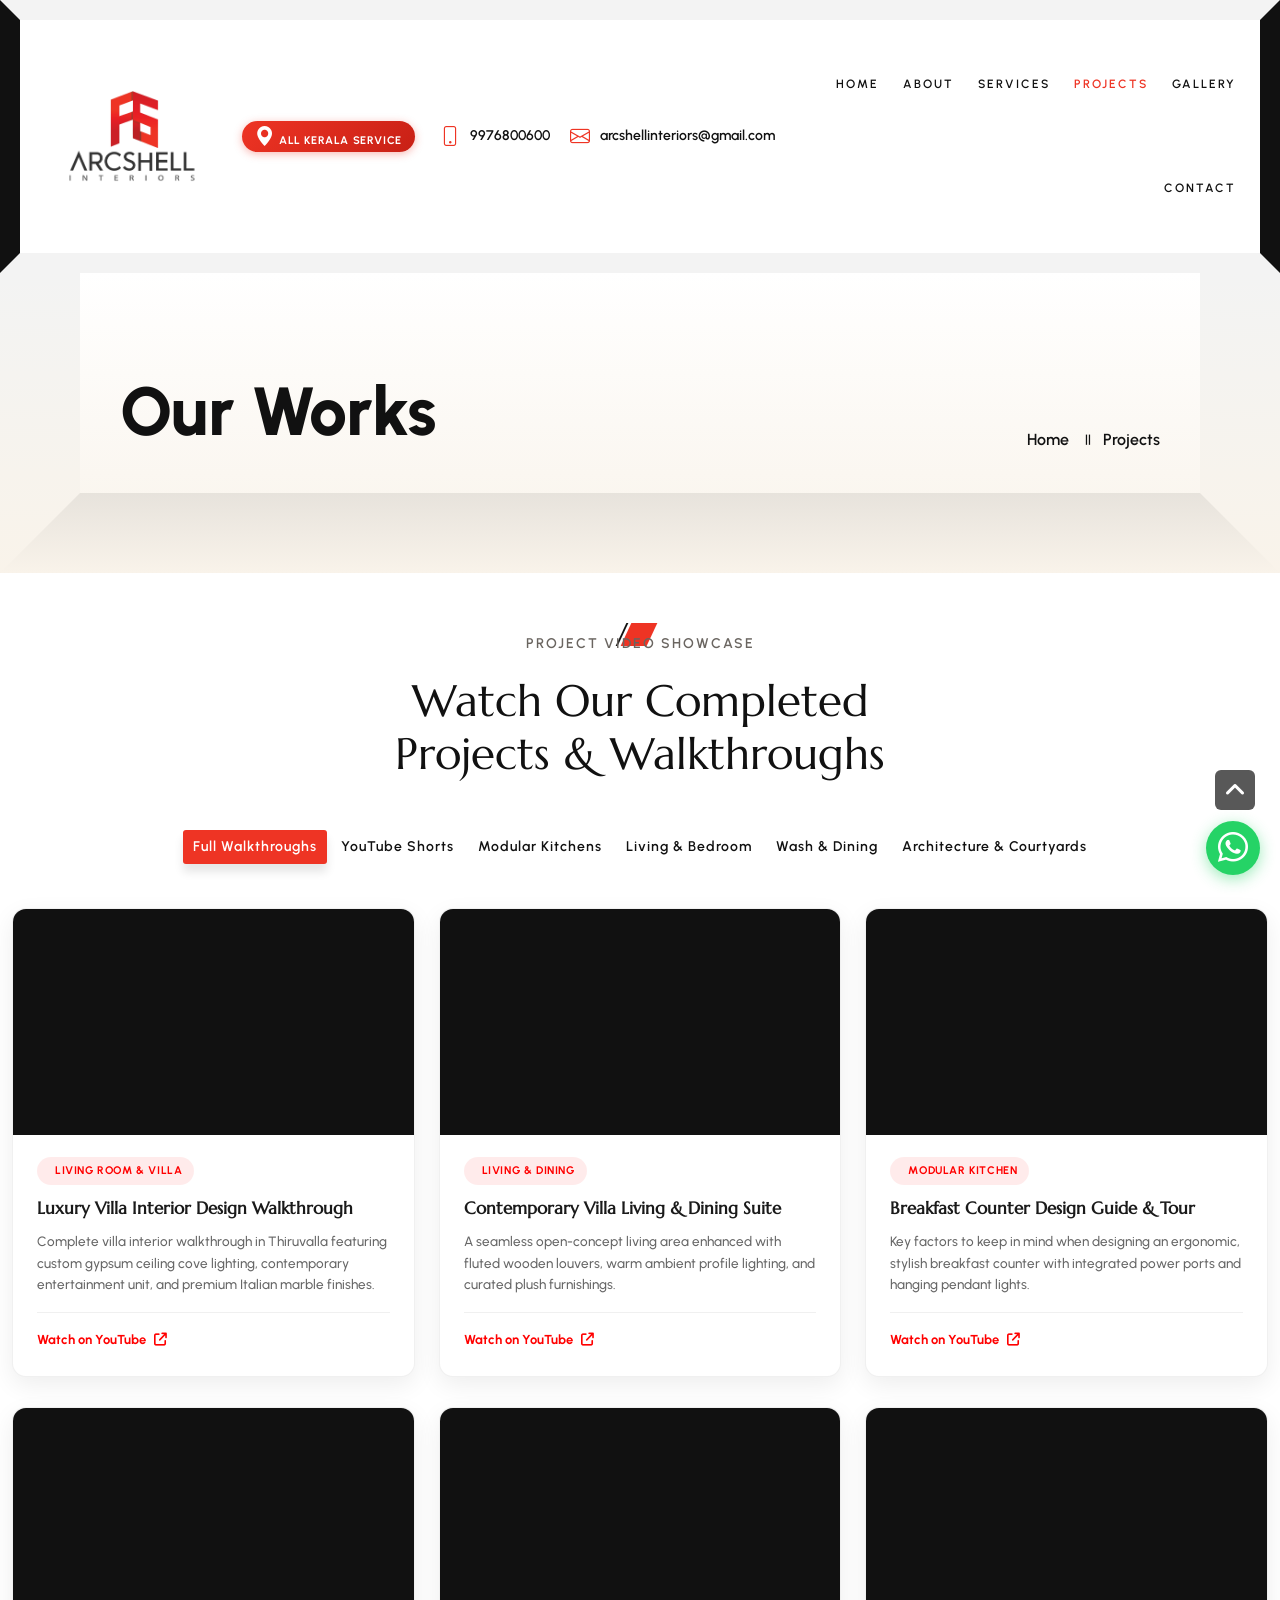
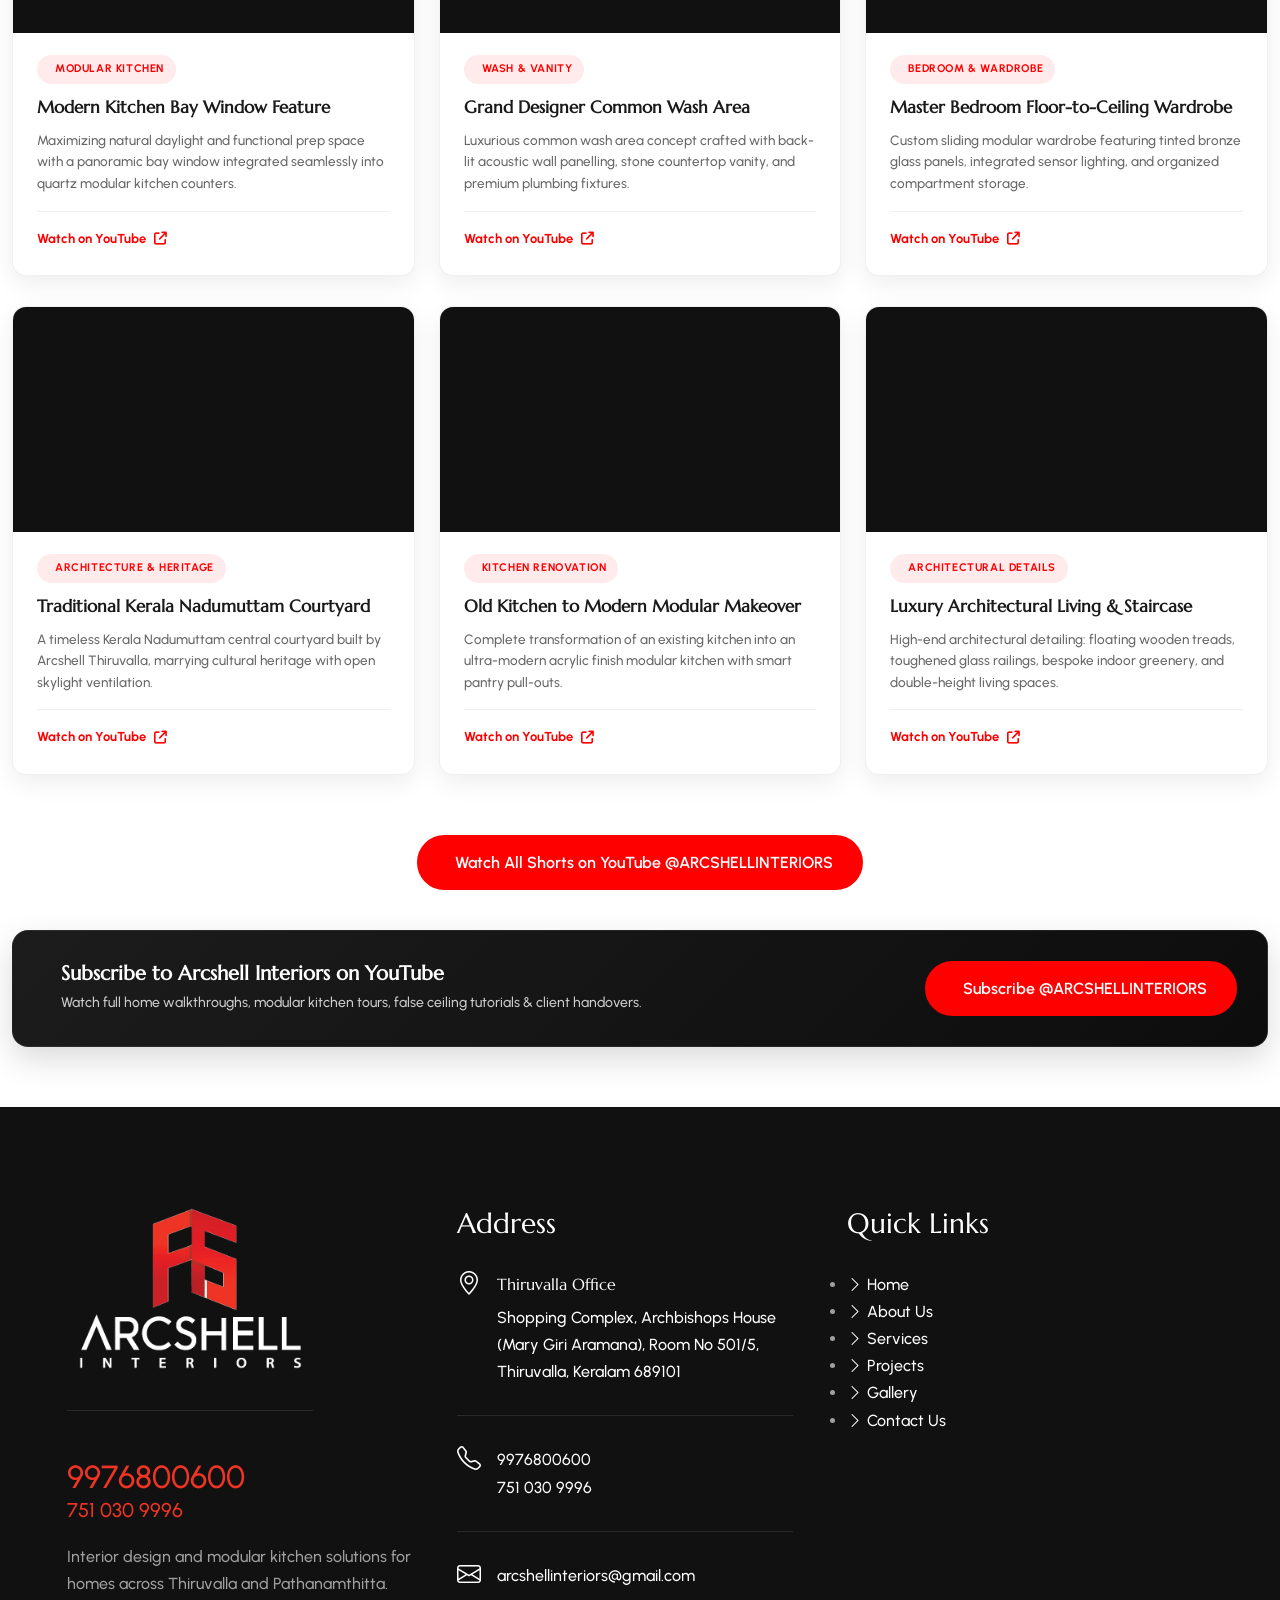
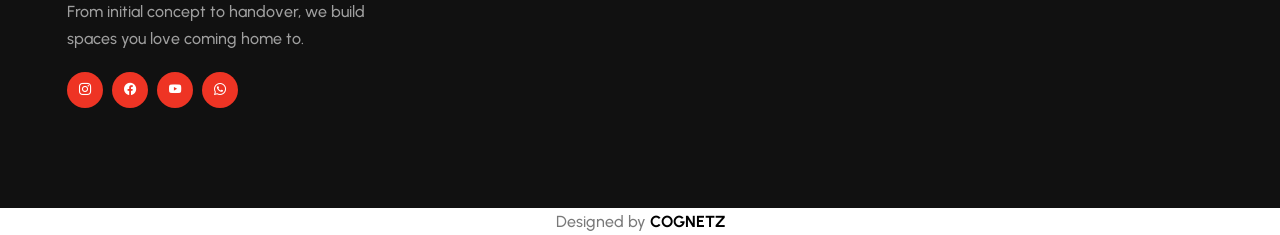
<file: projects.html>
<!DOCTYPE html>
<html lang="en">

<head>
	<!-- META -->
    <meta charset="utf-8">
    <meta http-equiv="X-UA-Compatible" content="IE=edge">
    <meta name="keywords" content="interior design projects thiruvalla, modular kitchen projects pathanamthitta, kerala interior designers portfolio, home interior gallery thiruvalla, arcshell interiors">
    <meta name="author" content="Arcshell Interiors">
    <meta name="robots" content="index, follow">    
    <meta name="description" content="Explore completed residential and commercial interior design projects by Arcshell Interiors in Thiruvalla, Pathanamthitta, and Central Travancore. Living rooms, modular kitchens, bedrooms, and false ceilings.">
    <link rel="canonical" href="https://arcshellinteriors.com/projects.html">
    
    <!-- Open Graph / Facebook -->
    <meta property="og:type" content="website">
    <meta property="og:url" content="https://arcshellinteriors.com/projects.html">
    <meta property="og:title" content="Interior Design Projects in Thiruvalla & Pathanamthitta | Arcshell Interiors">
    <meta property="og:description" content="Explore completed residential and commercial interior design projects by Arcshell Interiors in Thiruvalla, Pathanamthitta, and Central Travancore.">
    <meta property="og:image" content="https://arcshellinteriors.com/images/project-3/m1.jpg">

    <!-- Schema.org JSON-LD -->
    <script type="application/ld+json">
    {
      "@context": "https://schema.org",
      "@type": "CollectionPage",
      "name": "Interior Design Projects Portfolio - Arcshell Interiors",
      "description": "Portfolio of completed interior design, modular kitchen, and architectural projects across Thiruvalla and Pathanamthitta.",
      "url": "https://arcshellinteriors.com/projects.html",
      "publisher": {
        "@type": "LocalBusiness",
        "name": "Arcshell Interiors",
        "telephone": ["+91-9976800600", "+91-7510309996"],
        "email": "arcshellinteriors@gmail.com",
        "address": {
          "@type": "PostalAddress",
          "streetAddress": "Shopping Complex, Archbishops House (Mary Giri Aramana), Room No 501/5",
          "addressLocality": "Thiruvalla",
          "addressRegion": "Kerala",
          "postalCode": "689101",
          "addressCountry": "IN"
        }
      }
    }
    </script>
    <script type="application/ld+json">
    {
      "@context": "https://schema.org",
      "@type": "BreadcrumbList",
      "itemListElement": [
        {
          "@type": "ListItem",
          "position": 1,
          "name": "Home",
          "item": "https://arcshellinteriors.com/"
        },
        {
          "@type": "ListItem",
          "position": 2,
          "name": "Projects",
          "item": "https://arcshellinteriors.com/projects.html"
        }
      ]
    }
    </script>
    
    <!-- FAVICONS ICON -->
    <link rel="icon" href="images/favicon.ico" type="image/x-icon">
    <link rel="shortcut icon" type="image/x-icon" href="images/favicon.png">
    <link rel="apple-touch-icon" href="images/apple-touch-icon.png">

    
    <!-- PAGE TITLE HERE -->
    <title>Interior Design Projects in Thiruvalla &amp; Pathanamthitta | Arcshell Interiors</title>
    
    <!-- MOBILE SPECIFIC -->
    <meta name="viewport" content="width=device-width, initial-scale=1">

    <link rel="stylesheet"  href="css/bootstrap.min.css"><!-- BOOTSTRAP STYLE SHEET -->
    <link rel="stylesheet"  href="css/font-awesome.min.css"><!-- FONTAWESOME STYLE SHEET -->
    <link rel="stylesheet"  href="css/owl.carousel.min.css"><!-- OWL CAROUSEL STYLE SHEET -->
    <link rel="stylesheet"  href="css/magnific-popup.min.css"><!-- MAGNIFIC POPUP STYLE SHEET -->
    <link rel="stylesheet"  href="css/swiper-bundle.min.css"><!-- Link Swiper's CSS -->  
    <link rel="stylesheet"  href="css/style.css"><!-- MAIN STYLE SHEET -->
    <link rel="stylesheet"  href="css/bootstrap-icons.css"><!-- BOOTSTRAP ICON STYLE SHEET -->
    <link rel="stylesheet"  href="css/lc_lightbox.css"><!-- Lc light box popup -->     
    <link rel="stylesheet"  href="css/bootstrap-slider.min.css"><!-- Price Range Slider -->
    
</head>

<body>

<!-- LOADING AREA START ===== -->
<div class="loading-area">
    <div class="loading-box"></div>
    <div class="loading-pic">
        <div class="loading-logo-box">
            <img src="images/ArchShell Logo-white.png" alt="Arcshell Interiors" class="loading-logo">
        </div>
        <div class="loader"></div>
    </div>
</div>
<!-- LOADING AREA  END ====== -->

<!-- Curser Pointer -->
<div class="cursor"></div>
<div class="cursor2"></div>

	<div class="page-wraper">
     
        <!-- HEADER START -->
        <header class="sticky-header site-header header-style-2 mobile-sider-drawer-menu">
            <div class="main-bar-wraper  navbar-expand-lg">
                <div class="main-bar">  
                                    
                    <div class="container-fluid clearfix"> 
                
                        <div class="logo-header">
                            <div class="logo-header-inner logo-header-one">
                                <a href="index.html">
                                <img src="images/ArchShell Logo.png" alt="Arcshell Interiors">
                                </a>
                            </div>
                        </div>  


                        <ul class="company-site-info">
                            <li class="header-service-tag-item"><span class="all-kerala-tag"><i class="bi bi-geo-alt-fill"></i> All Kerala Service</span></li>
                            <li><i class="bi bi-phone"></i><span><a href="tel:+919976800600" style="color: inherit;">9976800600</a></span></li>
                            <li><i class="bi bi-envelope"></i><span><a href="mailto:arcshellinteriors@gmail.com" style="color: inherit;">arcshellinteriors@gmail.com</a></span></li>
                        </ul>

                        
                        <!-- NAV Toggle Button -->
                        <button id="mobile-side-drawer" data-target=".header-nav" data-toggle="collapse" type="button" class="navbar-toggler collapsed">
                            <span class="sr-only">Toggle navigation</span>
                            <span class="icon-bar icon-bar-first"></span>
                            <span class="icon-bar icon-bar-two"></span>
                            <span class="icon-bar icon-bar-three"></span>
                        </button> 

                        <!-- MAIN Vav -->
                        <div class="nav-animation header-nav navbar-collapse collapse d-flex justify-content-end">
                            <ul class="nav navbar-nav">
                                <li><a href="index.html">Home</a></li>
                                <li><a href="about.html">About</a></li>
                                <li><a href="services.html">Services</a></li>
                                <li class="active"><a href="projects.html">Projects</a></li>
                                <li><a href="gallery.html">Gallery</a></li>
                                <li><a href="contact.html">Contact</a></li>
                            </ul>
                        </div>
                        
                         

                    </div>    
                
                </div>
            </div>
            
        </header>
        <!-- HEADER END -->

      
        <!-- CONTENT START -->
        <div class="page-content">

            <!-- INNER PAGE BANNER -->
            <div class="wt-bnr-inr overlay-wraper bg-center">
            	<div class="overlay-main innr-bnr-olay"></div>
                <div class="wt-bnr-inr-entry">
                    <div class="banner-title-outer">
                        <div class="banner-title-name">
                            <h2 class="wt-title">Our Works</h2>
                        </div>
                        <!-- BREADCRUMB ROW -->                            
                        <div>
                            <ul class="wt-breadcrumb breadcrumb-style-2">
                                <li><a href="index.html">Home</a></li>
                                <li>Projects</li>
                            </ul>
                        </div>
                    </div>
                    <!-- BREADCRUMB ROW END -->                        
                </div>
            </div>
            <!-- INNER PAGE BANNER END -->  

                        <!-- FULL VIDEOS SECTION START -->
            <div class="section-full p-t50 p-b60">
                <div class="container-fluid">
                    <!-- TITLE START-->
                    <div class="section-head center wt-small-separator-outer">
                        <div class="wt-small-separator site-text-primary">
                            <i class="fa fa-youtube-play"></i>
                            <div>Project Video Showcase</div>
                        </div>
                        <h2 class="wt-title title_split_anim">Watch Our Completed Projects &amp; Walkthroughs</h2>
                    </div>
                    <!-- TITLE END-->

                    <!-- PAGINATION START -->
                    <div class="filter-wrap">
                        <ul class="masonry-filter">
                            <li class="active"><a data-filter=".cat-full" href="#">Full Walkthroughs</a></li>
                            <li><a data-filter=".cat-short" href="#">YouTube Shorts</a></li>
                            <li><a data-filter=".cat-kitchen" href="#">Modular Kitchens</a></li>
                            <li><a data-filter=".cat-living" href="#">Living &amp; Bedroom</a></li>
                            <li><a data-filter=".cat-wash" href="#">Wash &amp; Dining</a></li>
                            <li><a data-filter=".cat-architecture" href="#">Architecture &amp; Courtyards</a></li> 
                        </ul>
                    </div>
                    <!-- PAGINATION END -->
                    
                    <!-- PROJECT CONTENT START -->
                    <div class="videos-gallery-wrap row clearfix d-flex justify-content-center flex-wrap">
                        <!-- VIDEO 1 -->
                        <div class="video-item cat-full cat-living col-xl-4 col-lg-4 col-md-6 m-b30">
                            <div class="project-video-card">
                                <div class="project-video-frame">
                                    <iframe 
                                        src="https://www.youtube-nocookie.com/embed/ogJqhYpwMCk?rel=0&amp;modestbranding=1" 
                                        title="Luxury Villa Interior Design Walkthrough Thiruvalla" 
                                        allow="accelerometer; autoplay; clipboard-write; encrypted-media; gyroscope; picture-in-picture; web-share" 
                                        allowfullscreen 
                                        loading="lazy">
                                    </iframe>
                                </div>
                                <div class="project-video-info">
                                    <span class="project-video-badge"><i class="fa fa-youtube-play"></i> Living Room &amp; Villa</span>
                                    <h4 class="project-video-title">
                                        <a href="https://www.youtube.com/watch?v=ogJqhYpwMCk" target="_blank" rel="noopener noreferrer">Luxury Villa Interior Design Walkthrough</a>
                                    </h4>
                                    <p class="project-video-desc">Complete villa interior walkthrough in Thiruvalla featuring custom gypsum ceiling cove lighting, contemporary entertainment unit, and premium Italian marble finishes.</p>
                                    <div class="project-video-action">
                                        <a href="https://www.youtube.com/watch?v=ogJqhYpwMCk" target="_blank" rel="noopener noreferrer" class="video-watch-link">
                                            Watch on YouTube <i class="fa fa-external-link"></i>
                                        </a>
                                    </div>
                                </div>
                            </div>                        
                        </div>

                        <!-- VIDEO 2 -->
                        <div class="video-item cat-full cat-living col-xl-4 col-lg-4 col-md-6 m-b30">
                            <div class="project-video-card">
                                <div class="project-video-frame">
                                    <iframe 
                                        src="https://www.youtube-nocookie.com/embed/BxuzsIoJ9Uo?rel=0&amp;modestbranding=1" 
                                        title="Contemporary Villa Living and Dining Suite" 
                                        allow="accelerometer; autoplay; clipboard-write; encrypted-media; gyroscope; picture-in-picture; web-share" 
                                        allowfullscreen 
                                        loading="lazy">
                                    </iframe>
                                </div>
                                <div class="project-video-info">
                                    <span class="project-video-badge"><i class="fa fa-youtube-play"></i> Living &amp; Dining</span>
                                    <h4 class="project-video-title">
                                        <a href="https://www.youtube.com/watch?v=BxuzsIoJ9Uo" target="_blank" rel="noopener noreferrer">Contemporary Villa Living &amp; Dining Suite</a>
                                    </h4>
                                    <p class="project-video-desc">A seamless open-concept living area enhanced with fluted wooden louvers, warm ambient profile lighting, and curated plush furnishings.</p>
                                    <div class="project-video-action">
                                        <a href="https://www.youtube.com/watch?v=BxuzsIoJ9Uo" target="_blank" rel="noopener noreferrer" class="video-watch-link">
                                            Watch on YouTube <i class="fa fa-external-link"></i>
                                        </a>
                                    </div>
                                </div>
                            </div>                            
                        </div>                    

                        <!-- VIDEO 3 -->
                        <div class="video-item cat-full cat-kitchen col-xl-4 col-lg-4 col-md-6 m-b30">
                            <div class="project-video-card">
                                <div class="project-video-frame">
                                    <iframe 
                                        src="https://www.youtube-nocookie.com/embed/gCJx3JRNNeE?rel=0&amp;modestbranding=1" 
                                        title="Things to consider when building a Breakfast Counter" 
                                        allow="accelerometer; autoplay; clipboard-write; encrypted-media; gyroscope; picture-in-picture; web-share" 
                                        allowfullscreen 
                                        loading="lazy">
                                    </iframe>
                                </div>
                                <div class="project-video-info">
                                    <span class="project-video-badge"><i class="fa fa-youtube-play"></i> Modular Kitchen</span>
                                    <h4 class="project-video-title">
                                        <a href="https://www.youtube.com/watch?v=gCJx3JRNNeE" target="_blank" rel="noopener noreferrer">Breakfast Counter Design Guide &amp; Tour</a>
                                    </h4>
                                    <p class="project-video-desc">Key factors to keep in mind when designing an ergonomic, stylish breakfast counter with integrated power ports and hanging pendant lights.</p>
                                    <div class="project-video-action">
                                        <a href="https://www.youtube.com/watch?v=gCJx3JRNNeE" target="_blank" rel="noopener noreferrer" class="video-watch-link">
                                            Watch on YouTube <i class="fa fa-external-link"></i>
                                        </a>
                                    </div>
                                </div>
                            </div>                            
                        </div>                    

                        <!-- VIDEO 4 -->
                        <div class="video-item cat-full cat-kitchen col-xl-4 col-lg-4 col-md-6 m-b30">
                            <div class="project-video-card">
                                <div class="project-video-frame">
                                    <iframe 
                                        src="https://www.youtube-nocookie.com/embed/R6CmJOC1IEc?rel=0&amp;modestbranding=1" 
                                        title="Modern Kitchen Bay Window Feature" 
                                        allow="accelerometer; autoplay; clipboard-write; encrypted-media; gyroscope; picture-in-picture; web-share" 
                                        allowfullscreen 
                                        loading="lazy">
                                    </iframe>
                                </div>
                                <div class="project-video-info">
                                    <span class="project-video-badge"><i class="fa fa-youtube-play"></i> Modular Kitchen</span>
                                    <h4 class="project-video-title">
                                        <a href="https://www.youtube.com/watch?v=R6CmJOC1IEc" target="_blank" rel="noopener noreferrer">Modern Kitchen Bay Window Feature</a>
                                    </h4>
                                    <p class="project-video-desc">Maximizing natural daylight and functional prep space with a panoramic bay window integrated seamlessly into quartz modular kitchen counters.</p>
                                    <div class="project-video-action">
                                        <a href="https://www.youtube.com/watch?v=R6CmJOC1IEc" target="_blank" rel="noopener noreferrer" class="video-watch-link">
                                            Watch on YouTube <i class="fa fa-external-link"></i>
                                        </a>
                                    </div>
                                </div>
                            </div>                            
                        </div>                    

                        <!-- VIDEO 5 -->
                        <div class="video-item cat-full cat-wash col-xl-4 col-lg-4 col-md-6 m-b30">
                            <div class="project-video-card">
                                <div class="project-video-frame">
                                    <iframe 
                                        src="https://www.youtube-nocookie.com/embed/1awwxc4WfVQ?rel=0&amp;modestbranding=1" 
                                        title="Grand Designer Common Wash Area" 
                                        allow="accelerometer; autoplay; clipboard-write; encrypted-media; gyroscope; picture-in-picture; web-share" 
                                        allowfullscreen 
                                        loading="lazy">
                                    </iframe>
                                </div>
                                <div class="project-video-info">
                                    <span class="project-video-badge"><i class="fa fa-youtube-play"></i> Wash &amp; Vanity</span>
                                    <h4 class="project-video-title">
                                        <a href="https://www.youtube.com/watch?v=1awwxc4WfVQ" target="_blank" rel="noopener noreferrer">Grand Designer Common Wash Area</a>
                                    </h4>
                                    <p class="project-video-desc">Luxurious common wash area concept crafted with back-lit acoustic wall panelling, stone countertop vanity, and premium plumbing fixtures.</p>
                                    <div class="project-video-action">
                                        <a href="https://www.youtube.com/watch?v=1awwxc4WfVQ" target="_blank" rel="noopener noreferrer" class="video-watch-link">
                                            Watch on YouTube <i class="fa fa-external-link"></i>
                                        </a>
                                    </div>
                                </div>
                            </div>                           
                        </div>                    

                        
                        <!-- VIDEO 6 -->
                        <div class="video-item cat-full cat-living col-xl-4 col-lg-4 col-md-6 m-b30">
                            <div class="project-video-card">
                                <div class="project-video-frame">
                                    <iframe 
                                        src="https://www.youtube-nocookie.com/embed/JikzyLV9bUQ?rel=0&amp;modestbranding=1" 
                                        title="Master Bedroom Wardrobe Storage Solutions" 
                                        allow="accelerometer; autoplay; clipboard-write; encrypted-media; gyroscope; picture-in-picture; web-share" 
                                        allowfullscreen 
                                        loading="lazy">
                                    </iframe>
                                </div>
                                <div class="project-video-info">
                                    <span class="project-video-badge"><i class="fa fa-youtube-play"></i> Bedroom &amp; Wardrobe</span>
                                    <h4 class="project-video-title">
                                        <a href="https://www.youtube.com/watch?v=JikzyLV9bUQ" target="_blank" rel="noopener noreferrer">Master Bedroom Floor-to-Ceiling Wardrobe</a>
                                    </h4>
                                    <p class="project-video-desc">Custom sliding modular wardrobe featuring tinted bronze glass panels, integrated sensor lighting, and organized compartment storage.</p>
                                    <div class="project-video-action">
                                        <a href="https://www.youtube.com/watch?v=JikzyLV9bUQ" target="_blank" rel="noopener noreferrer" class="video-watch-link">
                                            Watch on YouTube <i class="fa fa-external-link"></i>
                                        </a>
                                    </div>
                                </div>
                            </div>                         
                        </div>

                        <!-- VIDEO 7 -->
                        <div class="video-item cat-full cat-architecture col-xl-4 col-lg-4 col-md-6 m-b30">
                            <div class="project-video-card">
                                <div class="project-video-frame">
                                    <iframe 
                                        src="https://www.youtube-nocookie.com/embed/w5vu2zreaGo?rel=0&amp;modestbranding=1" 
                                        title="Traditional Kerala Nadumuttam Courtyard Villa" 
                                        allow="accelerometer; autoplay; clipboard-write; encrypted-media; gyroscope; picture-in-picture; web-share" 
                                        allowfullscreen 
                                        loading="lazy">
                                    </iframe>
                                </div>
                                <div class="project-video-info">
                                    <span class="project-video-badge"><i class="fa fa-youtube-play"></i> Architecture &amp; Heritage</span>
                                    <h4 class="project-video-title">
                                        <a href="https://www.youtube.com/watch?v=w5vu2zreaGo" target="_blank" rel="noopener noreferrer">Traditional Kerala Nadumuttam Courtyard</a>
                                    </h4>
                                    <p class="project-video-desc">A timeless Kerala Nadumuttam central courtyard built by Arcshell Thiruvalla, marrying cultural heritage with open skylight ventilation.</p>
                                    <div class="project-video-action">
                                        <a href="https://www.youtube.com/watch?v=w5vu2zreaGo" target="_blank" rel="noopener noreferrer" class="video-watch-link">
                                            Watch on YouTube <i class="fa fa-external-link"></i>
                                        </a>
                                    </div>
                                </div>
                            </div>                        
                        </div>

                        <!-- VIDEO 8 -->
                        <div class="video-item cat-full cat-kitchen col-xl-4 col-lg-4 col-md-6 m-b30">
                            <div class="project-video-card">
                                <div class="project-video-frame">
                                    <iframe 
                                        src="https://www.youtube-nocookie.com/embed/25UdwuyNkRs?rel=0&amp;modestbranding=1" 
                                        title="Old Kitchen to Modern Modular Makeover" 
                                        allow="accelerometer; autoplay; clipboard-write; encrypted-media; gyroscope; picture-in-picture; web-share" 
                                        allowfullscreen 
                                        loading="lazy">
                                    </iframe>
                                </div>
                                <div class="project-video-info">
                                    <span class="project-video-badge"><i class="fa fa-youtube-play"></i> Kitchen Renovation</span>
                                    <h4 class="project-video-title">
                                        <a href="https://www.youtube.com/watch?v=25UdwuyNkRs" target="_blank" rel="noopener noreferrer">Old Kitchen to Modern Modular Makeover</a>
                                    </h4>
                                    <p class="project-video-desc">Complete transformation of an existing kitchen into an ultra-modern acrylic finish modular kitchen with smart pantry pull-outs.</p>
                                    <div class="project-video-action">
                                        <a href="https://www.youtube.com/watch?v=25UdwuyNkRs" target="_blank" rel="noopener noreferrer" class="video-watch-link">
                                            Watch on YouTube <i class="fa fa-external-link"></i>
                                        </a>
                                    </div>
                                </div>
                            </div>                            
                        </div>                    

                        <!-- VIDEO 9 -->
                        <div class="video-item cat-full cat-architecture col-xl-4 col-lg-4 col-md-6 m-b30">
                            <div class="project-video-card">
                                <div class="project-video-frame">
                                    <iframe 
                                        src="https://www.youtube-nocookie.com/embed/06X0XGO6Lcs?rel=0&amp;modestbranding=1" 
                                        title="Luxury Architectural Living Details and Staircase" 
                                        allow="accelerometer; autoplay; clipboard-write; encrypted-media; gyroscope; picture-in-picture; web-share" 
                                        allowfullscreen 
                                        loading="lazy">
                                    </iframe>
                                </div>
                                <div class="project-video-info">
                                    <span class="project-video-badge"><i class="fa fa-youtube-play"></i> Architectural Details</span>
                                    <h4 class="project-video-title">
                                        <a href="https://www.youtube.com/watch?v=06X0XGO6Lcs" target="_blank" rel="noopener noreferrer">Luxury Architectural Living &amp; Staircase</a>
                                    </h4>
                                    <p class="project-video-desc">High-end architectural detailing: floating wooden treads, toughened glass railings, bespoke indoor greenery, and double-height living spaces.</p>
                                    <div class="project-video-action">
                                        <a href="https://www.youtube.com/watch?v=06X0XGO6Lcs" target="_blank" rel="noopener noreferrer" class="video-watch-link">
                                            Watch on YouTube <i class="fa fa-external-link"></i>
                                        </a>
                                    </div>
                                </div>
                            </div>                            
                        </div>                    
                    
    <!-- SHORT 1 -->
                        <div class="video-item cat-short cat-living col-xl-3 col-lg-3 col-md-6 col-sm-6 m-b30">
                            <div class="short-video-card">
                                <div class="short-video-frame">
                                    <iframe 
                                        src="https://www.youtube-nocookie.com/embed/JikzyLV9bUQ?rel=0&amp;modestbranding=1" 
                                        title="Master Bedroom Wardrobe Design" 
                                        allow="accelerometer; autoplay; clipboard-write; encrypted-media; gyroscope; picture-in-picture; web-share" 
                                        allowfullscreen 
                                        loading="lazy">
                                    </iframe>
                                </div>
                                <div class="short-video-info">
                                    <span class="short-video-badge"><i class="fa fa-bolt"></i> Bedroom &amp; Wardrobe</span>
                                    <h5 class="short-video-title">
                                        <a href="https://www.youtube.com/shorts/JikzyLV9bUQ" target="_blank" rel="noopener noreferrer">Master Bedroom Wardrobe Design</a>
                                    </h5>
                                    <div class="short-video-action">
                                        <a href="https://www.youtube.com/shorts/JikzyLV9bUQ" target="_blank" rel="noopener noreferrer" class="short-open-btn">
                                            <i class="fa fa-youtube-play"></i> Watch on YouTube Shorts
                                        </a>
                                    </div>
                                </div>
                            </div>
                        </div>

                        <!-- SHORT 2 -->
                        <div class="video-item cat-short cat-wash col-xl-3 col-lg-3 col-md-6 col-sm-6 m-b30">
                            <div class="short-video-card">
                                <div class="short-video-frame">
                                    <iframe 
                                        src="https://www.youtube-nocookie.com/embed/6Qsl2lw7s84?rel=0&amp;modestbranding=1" 
                                        title="Elegance in Every Step: Luxury Staircase" 
                                        allow="accelerometer; autoplay; clipboard-write; encrypted-media; gyroscope; picture-in-picture; web-share" 
                                        allowfullscreen 
                                        loading="lazy">
                                    </iframe>
                                </div>
                                <div class="short-video-info">
                                    <span class="short-video-badge"><i class="fa fa-bolt"></i> Architecture &amp; Staircase</span>
                                    <h5 class="short-video-title">
                                        <a href="https://www.youtube.com/shorts/6Qsl2lw7s84" target="_blank" rel="noopener noreferrer">Elegance in Every Step: Luxury Staircase</a>
                                    </h5>
                                    <div class="short-video-action">
                                        <a href="https://www.youtube.com/shorts/6Qsl2lw7s84" target="_blank" rel="noopener noreferrer" class="short-open-btn">
                                            <i class="fa fa-youtube-play"></i> Watch on YouTube Shorts
                                        </a>
                                    </div>
                                </div>
                            </div>
                        </div>

                        <!-- SHORT 3 -->
                        <div class="video-item cat-short cat-living col-xl-3 col-lg-3 col-md-6 col-sm-6 m-b30">
                            <div class="short-video-card">
                                <div class="short-video-frame">
                                    <iframe 
                                        src="https://www.youtube-nocookie.com/embed/06X0XGO6Lcs?rel=0&amp;modestbranding=1" 
                                        title="Luxury Redefined in Every Detail" 
                                        allow="accelerometer; autoplay; clipboard-write; encrypted-media; gyroscope; picture-in-picture; web-share" 
                                        allowfullscreen 
                                        loading="lazy">
                                    </iframe>
                                </div>
                                <div class="short-video-info">
                                    <span class="short-video-badge"><i class="fa fa-bolt"></i> Living Room</span>
                                    <h5 class="short-video-title">
                                        <a href="https://www.youtube.com/shorts/06X0XGO6Lcs" target="_blank" rel="noopener noreferrer">Luxury Redefined in Every Detail</a>
                                    </h5>
                                    <div class="short-video-action">
                                        <a href="https://www.youtube.com/shorts/06X0XGO6Lcs" target="_blank" rel="noopener noreferrer" class="short-open-btn">
                                            <i class="fa fa-youtube-play"></i> Watch on YouTube Shorts
                                        </a>
                                    </div>
                                </div>
                            </div>
                        </div>

                        <!-- SHORT 4 -->
                        <div class="video-item cat-short cat-wash col-xl-3 col-lg-3 col-md-6 col-sm-6 m-b30">
                            <div class="short-video-card">
                                <div class="short-video-frame">
                                    <iframe 
                                        src="https://www.youtube-nocookie.com/embed/w5vu2zreaGo?rel=0&amp;modestbranding=1" 
                                        title="Traditional Kerala Nadumuttam Courtyard" 
                                        allow="accelerometer; autoplay; clipboard-write; encrypted-media; gyroscope; picture-in-picture; web-share" 
                                        allowfullscreen 
                                        loading="lazy">
                                    </iframe>
                                </div>
                                <div class="short-video-info">
                                    <span class="short-video-badge"><i class="fa fa-bolt"></i> Kerala Courtyard</span>
                                    <h5 class="short-video-title">
                                        <a href="https://www.youtube.com/shorts/w5vu2zreaGo" target="_blank" rel="noopener noreferrer">Traditional Kerala Nadumuttam Courtyard</a>
                                    </h5>
                                    <div class="short-video-action">
                                        <a href="https://www.youtube.com/shorts/w5vu2zreaGo" target="_blank" rel="noopener noreferrer" class="short-open-btn">
                                            <i class="fa fa-youtube-play"></i> Watch on YouTube Shorts
                                        </a>
                                    </div>
                                </div>
                            </div>
                        </div>

                        <!-- SHORT 5 -->
                        <div class="video-item cat-short cat-kitchen col-xl-3 col-lg-3 col-md-6 col-sm-6 m-b30">
                            <div class="short-video-card">
                                <div class="short-video-frame">
                                    <iframe 
                                        src="https://www.youtube-nocookie.com/embed/25UdwuyNkRs?rel=0&amp;modestbranding=1" 
                                        title="Old Kitchen to Modern Modular Makeover" 
                                        allow="accelerometer; autoplay; clipboard-write; encrypted-media; gyroscope; picture-in-picture; web-share" 
                                        allowfullscreen 
                                        loading="lazy">
                                    </iframe>
                                </div>
                                <div class="short-video-info">
                                    <span class="short-video-badge"><i class="fa fa-bolt"></i> Modular Kitchen</span>
                                    <h5 class="short-video-title">
                                        <a href="https://www.youtube.com/shorts/25UdwuyNkRs" target="_blank" rel="noopener noreferrer">Old Kitchen to Modern Modular Makeover</a>
                                    </h5>
                                    <div class="short-video-action">
                                        <a href="https://www.youtube.com/shorts/25UdwuyNkRs" target="_blank" rel="noopener noreferrer" class="short-open-btn">
                                            <i class="fa fa-youtube-play"></i> Watch on YouTube Shorts
                                        </a>
                                    </div>
                                </div>
                            </div>
                        </div>

                        <!-- SHORT 6 -->
                        <div class="video-item cat-short cat-wash col-xl-3 col-lg-3 col-md-6 col-sm-6 m-b30">
                            <div class="short-video-card">
                                <div class="short-video-frame">
                                    <iframe 
                                        src="https://www.youtube-nocookie.com/embed/zQZbzAOKlVo?rel=0&amp;modestbranding=1" 
                                        title="Luxury & Functional Wash Area Counter" 
                                        allow="accelerometer; autoplay; clipboard-write; encrypted-media; gyroscope; picture-in-picture; web-share" 
                                        allowfullscreen 
                                        loading="lazy">
                                    </iframe>
                                </div>
                                <div class="short-video-info">
                                    <span class="short-video-badge"><i class="fa fa-bolt"></i> Wash &amp; Vanity</span>
                                    <h5 class="short-video-title">
                                        <a href="https://www.youtube.com/shorts/zQZbzAOKlVo" target="_blank" rel="noopener noreferrer">Luxury &amp; Functional Wash Area Counter</a>
                                    </h5>
                                    <div class="short-video-action">
                                        <a href="https://www.youtube.com/shorts/zQZbzAOKlVo" target="_blank" rel="noopener noreferrer" class="short-open-btn">
                                            <i class="fa fa-youtube-play"></i> Watch on YouTube Shorts
                                        </a>
                                    </div>
                                </div>
                            </div>
                        </div>

                        <!-- SHORT 7 -->
                        <div class="video-item cat-short cat-kitchen col-xl-3 col-lg-3 col-md-6 col-sm-6 m-b30">
                            <div class="short-video-card">
                                <div class="short-video-frame">
                                    <iframe 
                                        src="https://www.youtube-nocookie.com/embed/eHx1K7jKLZM?rel=0&amp;modestbranding=1" 
                                        title="3-Colour Combo Modular Kitchen Tour" 
                                        allow="accelerometer; autoplay; clipboard-write; encrypted-media; gyroscope; picture-in-picture; web-share" 
                                        allowfullscreen 
                                        loading="lazy">
                                    </iframe>
                                </div>
                                <div class="short-video-info">
                                    <span class="short-video-badge"><i class="fa fa-bolt"></i> Modular Kitchen</span>
                                    <h5 class="short-video-title">
                                        <a href="https://www.youtube.com/shorts/eHx1K7jKLZM" target="_blank" rel="noopener noreferrer">3-Colour Combo Modular Kitchen Tour</a>
                                    </h5>
                                    <div class="short-video-action">
                                        <a href="https://www.youtube.com/shorts/eHx1K7jKLZM" target="_blank" rel="noopener noreferrer" class="short-open-btn">
                                            <i class="fa fa-youtube-play"></i> Watch on YouTube Shorts
                                        </a>
                                    </div>
                                </div>
                            </div>
                        </div>

                        <!-- SHORT 8 -->
                        <div class="video-item cat-short cat-kitchen col-xl-3 col-lg-3 col-md-6 col-sm-6 m-b30">
                            <div class="short-video-card">
                                <div class="short-video-frame">
                                    <iframe 
                                        src="https://www.youtube-nocookie.com/embed/50yI87cgkFU?rel=0&amp;modestbranding=1" 
                                        title="Smart Accessories for Modern Kitchens" 
                                        allow="accelerometer; autoplay; clipboard-write; encrypted-media; gyroscope; picture-in-picture; web-share" 
                                        allowfullscreen 
                                        loading="lazy">
                                    </iframe>
                                </div>
                                <div class="short-video-info">
                                    <span class="short-video-badge"><i class="fa fa-bolt"></i> Kitchen Accessories</span>
                                    <h5 class="short-video-title">
                                        <a href="https://www.youtube.com/shorts/50yI87cgkFU" target="_blank" rel="noopener noreferrer">Smart Accessories for Modern Kitchens</a>
                                    </h5>
                                    <div class="short-video-action">
                                        <a href="https://www.youtube.com/shorts/50yI87cgkFU" target="_blank" rel="noopener noreferrer" class="short-open-btn">
                                            <i class="fa fa-youtube-play"></i> Watch on YouTube Shorts
                                        </a>
                                    </div>
                                </div>
                            </div>
                        </div>

                        <!-- SHORT 9 -->
                        <div class="video-item cat-short cat-kitchen col-xl-3 col-lg-3 col-md-6 col-sm-6 m-b30">
                            <div class="short-video-card">
                                <div class="short-video-frame">
                                    <iframe 
                                        src="https://www.youtube-nocookie.com/embed/mhN2OYEOyE8?rel=0&amp;modestbranding=1" 
                                        title="Teak Wood Finish Modular Kitchen" 
                                        allow="accelerometer; autoplay; clipboard-write; encrypted-media; gyroscope; picture-in-picture; web-share" 
                                        allowfullscreen 
                                        loading="lazy">
                                    </iframe>
                                </div>
                                <div class="short-video-info">
                                    <span class="short-video-badge"><i class="fa fa-bolt"></i> Modular Kitchen</span>
                                    <h5 class="short-video-title">
                                        <a href="https://www.youtube.com/shorts/mhN2OYEOyE8" target="_blank" rel="noopener noreferrer">Teak Wood Finish Modular Kitchen</a>
                                    </h5>
                                    <div class="short-video-action">
                                        <a href="https://www.youtube.com/shorts/mhN2OYEOyE8" target="_blank" rel="noopener noreferrer" class="short-open-btn">
                                            <i class="fa fa-youtube-play"></i> Watch on YouTube Shorts
                                        </a>
                                    </div>
                                </div>
                            </div>
                        </div>

                        <!-- SHORT 10 -->
                        <div class="video-item cat-short cat-living col-xl-3 col-lg-3 col-md-6 col-sm-6 m-b30">
                            <div class="short-video-card">
                                <div class="short-video-frame">
                                    <iframe 
                                        src="https://www.youtube-nocookie.com/embed/xF_J8DqV2ag?rel=0&amp;modestbranding=1" 
                                        title="Master Bedroom Luxury Suite Styling" 
                                        allow="accelerometer; autoplay; clipboard-write; encrypted-media; gyroscope; picture-in-picture; web-share" 
                                        allowfullscreen 
                                        loading="lazy">
                                    </iframe>
                                </div>
                                <div class="short-video-info">
                                    <span class="short-video-badge"><i class="fa fa-bolt"></i> Master Bedroom</span>
                                    <h5 class="short-video-title">
                                        <a href="https://www.youtube.com/shorts/xF_J8DqV2ag" target="_blank" rel="noopener noreferrer">Master Bedroom Luxury Suite Styling</a>
                                    </h5>
                                    <div class="short-video-action">
                                        <a href="https://www.youtube.com/shorts/xF_J8DqV2ag" target="_blank" rel="noopener noreferrer" class="short-open-btn">
                                            <i class="fa fa-youtube-play"></i> Watch on YouTube Shorts
                                        </a>
                                    </div>
                                </div>
                            </div>
                        </div>

                        <!-- SHORT 11 -->
                        <div class="video-item cat-short cat-kitchen col-xl-3 col-lg-3 col-md-6 col-sm-6 m-b30">
                            <div class="short-video-card">
                                <div class="short-video-frame">
                                    <iframe 
                                        src="https://www.youtube-nocookie.com/embed/FjSCoppkNVg?rel=0&amp;modestbranding=1" 
                                        title="White & Red High Gloss Modular Kitchen" 
                                        allow="accelerometer; autoplay; clipboard-write; encrypted-media; gyroscope; picture-in-picture; web-share" 
                                        allowfullscreen 
                                        loading="lazy">
                                    </iframe>
                                </div>
                                <div class="short-video-info">
                                    <span class="short-video-badge"><i class="fa fa-bolt"></i> Modular Kitchen</span>
                                    <h5 class="short-video-title">
                                        <a href="https://www.youtube.com/shorts/FjSCoppkNVg" target="_blank" rel="noopener noreferrer">White &amp; Red High Gloss Modular Kitchen</a>
                                    </h5>
                                    <div class="short-video-action">
                                        <a href="https://www.youtube.com/shorts/FjSCoppkNVg" target="_blank" rel="noopener noreferrer" class="short-open-btn">
                                            <i class="fa fa-youtube-play"></i> Watch on YouTube Shorts
                                        </a>
                                    </div>
                                </div>
                            </div>
                        </div>

                        <!-- SHORT 12 -->
                        <div class="video-item cat-short cat-living col-xl-3 col-lg-3 col-md-6 col-sm-6 m-b30">
                            <div class="short-video-card">
                                <div class="short-video-frame">
                                    <iframe 
                                        src="https://www.youtube-nocookie.com/embed/9p0hgbuH--E?rel=0&amp;modestbranding=1" 
                                        title="Royal Bedroom Decor & Ambient Lighting" 
                                        allow="accelerometer; autoplay; clipboard-write; encrypted-media; gyroscope; picture-in-picture; web-share" 
                                        allowfullscreen 
                                        loading="lazy">
                                    </iframe>
                                </div>
                                <div class="short-video-info">
                                    <span class="short-video-badge"><i class="fa fa-bolt"></i> Bedroom Decor</span>
                                    <h5 class="short-video-title">
                                        <a href="https://www.youtube.com/shorts/9p0hgbuH--E" target="_blank" rel="noopener noreferrer">Royal Bedroom Decor &amp; Ambient Lighting</a>
                                    </h5>
                                    <div class="short-video-action">
                                        <a href="https://www.youtube.com/shorts/9p0hgbuH--E" target="_blank" rel="noopener noreferrer" class="short-open-btn">
                                            <i class="fa fa-youtube-play"></i> Watch on YouTube Shorts
                                        </a>
                                    </div>
                                </div>
                            </div>
                        </div>

                        <!-- SHORT 13 -->
                        <div class="video-item cat-short cat-wash col-xl-3 col-lg-3 col-md-6 col-sm-6 m-b30">
                            <div class="short-video-card">
                                <div class="short-video-frame">
                                    <iframe 
                                        src="https://www.youtube-nocookie.com/embed/O6fpKAGixJw?rel=0&amp;modestbranding=1" 
                                        title="Gypsum False Ceiling & Cove Lights" 
                                        allow="accelerometer; autoplay; clipboard-write; encrypted-media; gyroscope; picture-in-picture; web-share" 
                                        allowfullscreen 
                                        loading="lazy">
                                    </iframe>
                                </div>
                                <div class="short-video-info">
                                    <span class="short-video-badge"><i class="fa fa-bolt"></i> False Ceiling</span>
                                    <h5 class="short-video-title">
                                        <a href="https://www.youtube.com/shorts/O6fpKAGixJw" target="_blank" rel="noopener noreferrer">Gypsum False Ceiling &amp; Cove Lights</a>
                                    </h5>
                                    <div class="short-video-action">
                                        <a href="https://www.youtube.com/shorts/O6fpKAGixJw" target="_blank" rel="noopener noreferrer" class="short-open-btn">
                                            <i class="fa fa-youtube-play"></i> Watch on YouTube Shorts
                                        </a>
                                    </div>
                                </div>
                            </div>
                        </div>

                        <!-- SHORT 14 -->
                        <div class="video-item cat-short cat-living col-xl-3 col-lg-3 col-md-6 col-sm-6 m-b30">
                            <div class="short-video-card">
                                <div class="short-video-frame">
                                    <iframe 
                                        src="https://www.youtube-nocookie.com/embed/KIby2wZRq6U?rel=0&amp;modestbranding=1" 
                                        title="Contemporary Living Room Makeover" 
                                        allow="accelerometer; autoplay; clipboard-write; encrypted-media; gyroscope; picture-in-picture; web-share" 
                                        allowfullscreen 
                                        loading="lazy">
                                    </iframe>
                                </div>
                                <div class="short-video-info">
                                    <span class="short-video-badge"><i class="fa fa-bolt"></i> Living Room</span>
                                    <h5 class="short-video-title">
                                        <a href="https://www.youtube.com/shorts/KIby2wZRq6U" target="_blank" rel="noopener noreferrer">Contemporary Living Room Makeover</a>
                                    </h5>
                                    <div class="short-video-action">
                                        <a href="https://www.youtube.com/shorts/KIby2wZRq6U" target="_blank" rel="noopener noreferrer" class="short-open-btn">
                                            <i class="fa fa-youtube-play"></i> Watch on YouTube Shorts
                                        </a>
                                    </div>
                                </div>
                            </div>
                        </div>

                        <!-- SHORT 15 -->
                        <div class="video-item cat-short cat-kitchen col-xl-3 col-lg-3 col-md-6 col-sm-6 m-b30">
                            <div class="short-video-card">
                                <div class="short-video-frame">
                                    <iframe 
                                        src="https://www.youtube-nocookie.com/embed/MoYDFAuswRM?rel=0&amp;modestbranding=1" 
                                        title="Open Kitchen Breakfast Counter Ideas" 
                                        allow="accelerometer; autoplay; clipboard-write; encrypted-media; gyroscope; picture-in-picture; web-share" 
                                        allowfullscreen 
                                        loading="lazy">
                                    </iframe>
                                </div>
                                <div class="short-video-info">
                                    <span class="short-video-badge"><i class="fa fa-bolt"></i> Breakfast Counter</span>
                                    <h5 class="short-video-title">
                                        <a href="https://www.youtube.com/shorts/MoYDFAuswRM" target="_blank" rel="noopener noreferrer">Open Kitchen Breakfast Counter Ideas</a>
                                    </h5>
                                    <div class="short-video-action">
                                        <a href="https://www.youtube.com/shorts/MoYDFAuswRM" target="_blank" rel="noopener noreferrer" class="short-open-btn">
                                            <i class="fa fa-youtube-play"></i> Watch on YouTube Shorts
                                        </a>
                                    </div>
                                </div>
                            </div>
                        </div>

                        <!-- SHORT 16 -->
                        <div class="video-item cat-short cat-wash col-xl-3 col-lg-3 col-md-6 col-sm-6 m-b30">
                            <div class="short-video-card">
                                <div class="short-video-frame">
                                    <iframe 
                                        src="https://www.youtube-nocookie.com/embed/4lgDUccYvBo?rel=0&amp;modestbranding=1" 
                                        title="Traditional Meets Modern Ceiling Design" 
                                        allow="accelerometer; autoplay; clipboard-write; encrypted-media; gyroscope; picture-in-picture; web-share" 
                                        allowfullscreen 
                                        loading="lazy">
                                    </iframe>
                                </div>
                                <div class="short-video-info">
                                    <span class="short-video-badge"><i class="fa fa-bolt"></i> False Ceiling</span>
                                    <h5 class="short-video-title">
                                        <a href="https://www.youtube.com/shorts/4lgDUccYvBo" target="_blank" rel="noopener noreferrer">Traditional Meets Modern Ceiling Design</a>
                                    </h5>
                                    <div class="short-video-action">
                                        <a href="https://www.youtube.com/shorts/4lgDUccYvBo" target="_blank" rel="noopener noreferrer" class="short-open-btn">
                                            <i class="fa fa-youtube-play"></i> Watch on YouTube Shorts
                                        </a>
                                    </div>
                                </div>
                            </div>
                        </div>

                        <!-- SHORT 17 -->
                        <div class="video-item cat-short cat-living col-xl-3 col-lg-3 col-md-6 col-sm-6 m-b30">
                            <div class="short-video-card">
                                <div class="short-video-frame">
                                    <iframe 
                                        src="https://www.youtube-nocookie.com/embed/4-Q3n22oaCY?rel=0&amp;modestbranding=1" 
                                        title="Budget-Friendly Double Height Wall Panelling" 
                                        allow="accelerometer; autoplay; clipboard-write; encrypted-media; gyroscope; picture-in-picture; web-share" 
                                        allowfullscreen 
                                        loading="lazy">
                                    </iframe>
                                </div>
                                <div class="short-video-info">
                                    <span class="short-video-badge"><i class="fa fa-bolt"></i> Wall Panelling</span>
                                    <h5 class="short-video-title">
                                        <a href="https://www.youtube.com/shorts/4-Q3n22oaCY" target="_blank" rel="noopener noreferrer">Budget-Friendly Double Height Wall Panelling</a>
                                    </h5>
                                    <div class="short-video-action">
                                        <a href="https://www.youtube.com/shorts/4-Q3n22oaCY" target="_blank" rel="noopener noreferrer" class="short-open-btn">
                                            <i class="fa fa-youtube-play"></i> Watch on YouTube Shorts
                                        </a>
                                    </div>
                                </div>
                            </div>
                        </div>

                        <!-- SHORT 18 -->
                        <div class="video-item cat-short cat-living col-xl-3 col-lg-3 col-md-6 col-sm-6 m-b30">
                            <div class="short-video-card">
                                <div class="short-video-frame">
                                    <iframe 
                                        src="https://www.youtube-nocookie.com/embed/ytULJglTFw0?rel=0&amp;modestbranding=1" 
                                        title="Step Into Our Living Room Experience" 
                                        allow="accelerometer; autoplay; clipboard-write; encrypted-media; gyroscope; picture-in-picture; web-share" 
                                        allowfullscreen 
                                        loading="lazy">
                                    </iframe>
                                </div>
                                <div class="short-video-info">
                                    <span class="short-video-badge"><i class="fa fa-bolt"></i> Living Room</span>
                                    <h5 class="short-video-title">
                                        <a href="https://www.youtube.com/shorts/ytULJglTFw0" target="_blank" rel="noopener noreferrer">Step Into Our Living Room Experience</a>
                                    </h5>
                                    <div class="short-video-action">
                                        <a href="https://www.youtube.com/shorts/ytULJglTFw0" target="_blank" rel="noopener noreferrer" class="short-open-btn">
                                            <i class="fa fa-youtube-play"></i> Watch on YouTube Shorts
                                        </a>
                                    </div>
                                </div>
                            </div>
                        </div>

                        <!-- SHORT 19 -->
                        <div class="video-item cat-short cat-wash col-xl-3 col-lg-3 col-md-6 col-sm-6 m-b30">
                            <div class="short-video-card">
                                <div class="short-video-frame">
                                    <iframe 
                                        src="https://www.youtube-nocookie.com/embed/k-d8TbUH63E?rel=0&amp;modestbranding=1" 
                                        title="Where Style Meets Hygiene - Designer Wash Area" 
                                        allow="accelerometer; autoplay; clipboard-write; encrypted-media; gyroscope; picture-in-picture; web-share" 
                                        allowfullscreen 
                                        loading="lazy">
                                    </iframe>
                                </div>
                                <div class="short-video-info">
                                    <span class="short-video-badge"><i class="fa fa-bolt"></i> Wash Area</span>
                                    <h5 class="short-video-title">
                                        <a href="https://www.youtube.com/shorts/k-d8TbUH63E" target="_blank" rel="noopener noreferrer">Where Style Meets Hygiene - Designer Wash Area</a>
                                    </h5>
                                    <div class="short-video-action">
                                        <a href="https://www.youtube.com/shorts/k-d8TbUH63E" target="_blank" rel="noopener noreferrer" class="short-open-btn">
                                            <i class="fa fa-youtube-play"></i> Watch on YouTube Shorts
                                        </a>
                                    </div>
                                </div>
                            </div>
                        </div>

                        <!-- SHORT 20 -->
                        <div class="video-item cat-short cat-living col-xl-3 col-lg-3 col-md-6 col-sm-6 m-b30">
                            <div class="short-video-card">
                                <div class="short-video-frame">
                                    <iframe 
                                        src="https://www.youtube-nocookie.com/embed/Tjf2D5s5UKA?rel=0&amp;modestbranding=1" 
                                        title="Bespoke Wooden Panelling & Interior Craft" 
                                        allow="accelerometer; autoplay; clipboard-write; encrypted-media; gyroscope; picture-in-picture; web-share" 
                                        allowfullscreen 
                                        loading="lazy">
                                    </iframe>
                                </div>
                                <div class="short-video-info">
                                    <span class="short-video-badge"><i class="fa fa-bolt"></i> Living Room</span>
                                    <h5 class="short-video-title">
                                        <a href="https://www.youtube.com/shorts/Tjf2D5s5UKA" target="_blank" rel="noopener noreferrer">Bespoke Wooden Panelling &amp; Interior Craft</a>
                                    </h5>
                                    <div class="short-video-action">
                                        <a href="https://www.youtube.com/shorts/Tjf2D5s5UKA" target="_blank" rel="noopener noreferrer" class="short-open-btn">
                                            <i class="fa fa-youtube-play"></i> Watch on YouTube Shorts
                                        </a>
                                    </div>
                                </div>
                            </div>
                        </div>

                        <!-- SHORT 21 -->
                        <div class="video-item cat-short cat-living col-xl-3 col-lg-3 col-md-6 col-sm-6 m-b30">
                            <div class="short-video-card">
                                <div class="short-video-frame">
                                    <iframe 
                                        src="https://www.youtube-nocookie.com/embed/837HISY6hz8?rel=0&amp;modestbranding=1" 
                                        title="Complete Villa Interior Tour" 
                                        allow="accelerometer; autoplay; clipboard-write; encrypted-media; gyroscope; picture-in-picture; web-share" 
                                        allowfullscreen 
                                        loading="lazy">
                                    </iframe>
                                </div>
                                <div class="short-video-info">
                                    <span class="short-video-badge"><i class="fa fa-bolt"></i> Villa Tour</span>
                                    <h5 class="short-video-title">
                                        <a href="https://www.youtube.com/shorts/837HISY6hz8" target="_blank" rel="noopener noreferrer">Complete Villa Interior Tour</a>
                                    </h5>
                                    <div class="short-video-action">
                                        <a href="https://www.youtube.com/shorts/837HISY6hz8" target="_blank" rel="noopener noreferrer" class="short-open-btn">
                                            <i class="fa fa-youtube-play"></i> Watch on YouTube Shorts
                                        </a>
                                    </div>
                                </div>
                            </div>
                        </div>

                        <!-- SHORT 22 -->
                        <div class="video-item cat-short cat-kitchen col-xl-3 col-lg-3 col-md-6 col-sm-6 m-b30">
                            <div class="short-video-card">
                                <div class="short-video-frame">
                                    <iframe 
                                        src="https://www.youtube-nocookie.com/embed/X8RShHOWzmc?rel=0&amp;modestbranding=1" 
                                        title="Smart Modular Kitchen Storage Solutions" 
                                        allow="accelerometer; autoplay; clipboard-write; encrypted-media; gyroscope; picture-in-picture; web-share" 
                                        allowfullscreen 
                                        loading="lazy">
                                    </iframe>
                                </div>
                                <div class="short-video-info">
                                    <span class="short-video-badge"><i class="fa fa-bolt"></i> Modular Kitchen</span>
                                    <h5 class="short-video-title">
                                        <a href="https://www.youtube.com/shorts/X8RShHOWzmc" target="_blank" rel="noopener noreferrer">Smart Modular Kitchen Storage Solutions</a>
                                    </h5>
                                    <div class="short-video-action">
                                        <a href="https://www.youtube.com/shorts/X8RShHOWzmc" target="_blank" rel="noopener noreferrer" class="short-open-btn">
                                            <i class="fa fa-youtube-play"></i> Watch on YouTube Shorts
                                        </a>
                                    </div>
                                </div>
                            </div>
                        </div>

                        <!-- SHORT 23 -->
                        <div class="video-item cat-short cat-kitchen col-xl-3 col-lg-3 col-md-6 col-sm-6 m-b30">
                            <div class="short-video-card">
                                <div class="short-video-frame">
                                    <iframe 
                                        src="https://www.youtube-nocookie.com/embed/fC6j4k99cUc?rel=0&amp;modestbranding=1" 
                                        title="Teak Wood Modular Kitchen Concepts" 
                                        allow="accelerometer; autoplay; clipboard-write; encrypted-media; gyroscope; picture-in-picture; web-share" 
                                        allowfullscreen 
                                        loading="lazy">
                                    </iframe>
                                </div>
                                <div class="short-video-info">
                                    <span class="short-video-badge"><i class="fa fa-bolt"></i> Modular Kitchen</span>
                                    <h5 class="short-video-title">
                                        <a href="https://www.youtube.com/shorts/fC6j4k99cUc" target="_blank" rel="noopener noreferrer">Teak Wood Modular Kitchen Concepts</a>
                                    </h5>
                                    <div class="short-video-action">
                                        <a href="https://www.youtube.com/shorts/fC6j4k99cUc" target="_blank" rel="noopener noreferrer" class="short-open-btn">
                                            <i class="fa fa-youtube-play"></i> Watch on YouTube Shorts
                                        </a>
                                    </div>
                                </div>
                            </div>
                        </div>

                        <!-- SHORT 24 -->
                        <div class="video-item cat-short cat-living col-xl-3 col-lg-3 col-md-6 col-sm-6 m-b30">
                            <div class="short-video-card">
                                <div class="short-video-frame">
                                    <iframe 
                                        src="https://www.youtube-nocookie.com/embed/_T_B_30NnpA?rel=0&amp;modestbranding=1" 
                                        title="Elegant Living & Dining Hall Concept" 
                                        allow="accelerometer; autoplay; clipboard-write; encrypted-media; gyroscope; picture-in-picture; web-share" 
                                        allowfullscreen 
                                        loading="lazy">
                                    </iframe>
                                </div>
                                <div class="short-video-info">
                                    <span class="short-video-badge"><i class="fa fa-bolt"></i> Living &amp; Dining</span>
                                    <h5 class="short-video-title">
                                        <a href="https://www.youtube.com/shorts/_T_B_30NnpA" target="_blank" rel="noopener noreferrer">Elegant Living &amp; Dining Hall Concept</a>
                                    </h5>
                                    <div class="short-video-action">
                                        <a href="https://www.youtube.com/shorts/_T_B_30NnpA" target="_blank" rel="noopener noreferrer" class="short-open-btn">
                                            <i class="fa fa-youtube-play"></i> Watch on YouTube Shorts
                                        </a>
                                    </div>
                                </div>
                            </div>
                        </div>

                        <!-- SHORT 25 -->
                        <div class="video-item cat-short cat-living col-xl-3 col-lg-3 col-md-6 col-sm-6 m-b30">
                            <div class="short-video-card">
                                <div class="short-video-frame">
                                    <iframe 
                                        src="https://www.youtube-nocookie.com/embed/WGOYMQQnFYM?rel=0&amp;modestbranding=1" 
                                        title="Modern Home Interior Walkthrough" 
                                        allow="accelerometer; autoplay; clipboard-write; encrypted-media; gyroscope; picture-in-picture; web-share" 
                                        allowfullscreen 
                                        loading="lazy">
                                    </iframe>
                                </div>
                                <div class="short-video-info">
                                    <span class="short-video-badge"><i class="fa fa-bolt"></i> Villa Tour</span>
                                    <h5 class="short-video-title">
                                        <a href="https://www.youtube.com/shorts/WGOYMQQnFYM" target="_blank" rel="noopener noreferrer">Modern Home Interior Walkthrough</a>
                                    </h5>
                                    <div class="short-video-action">
                                        <a href="https://www.youtube.com/shorts/WGOYMQQnFYM" target="_blank" rel="noopener noreferrer" class="short-open-btn">
                                            <i class="fa fa-youtube-play"></i> Watch on YouTube Shorts
                                        </a>
                                    </div>
                                </div>
                            </div>
                        </div>

                        <!-- SHORT 26 -->
                        <div class="video-item cat-short cat-living col-xl-3 col-lg-3 col-md-6 col-sm-6 m-b30">
                            <div class="short-video-card">
                                <div class="short-video-frame">
                                    <iframe 
                                        src="https://www.youtube-nocookie.com/embed/AbpZginNQeo?rel=0&amp;modestbranding=1" 
                                        title="Turnkey Interior Handover Highlights" 
                                        allow="accelerometer; autoplay; clipboard-write; encrypted-media; gyroscope; picture-in-picture; web-share" 
                                        allowfullscreen 
                                        loading="lazy">
                                    </iframe>
                                </div>
                                <div class="short-video-info">
                                    <span class="short-video-badge"><i class="fa fa-bolt"></i> Project Handover</span>
                                    <h5 class="short-video-title">
                                        <a href="https://www.youtube.com/shorts/AbpZginNQeo" target="_blank" rel="noopener noreferrer">Turnkey Interior Handover Highlights</a>
                                    </h5>
                                    <div class="short-video-action">
                                        <a href="https://www.youtube.com/shorts/AbpZginNQeo" target="_blank" rel="noopener noreferrer" class="short-open-btn">
                                            <i class="fa fa-youtube-play"></i> Watch on YouTube Shorts
                                        </a>
                                    </div>
                                </div>
                            </div>
                        </div>

                        <!-- SHORT 27 -->
                        <div class="video-item cat-short cat-living col-xl-3 col-lg-3 col-md-6 col-sm-6 m-b30">
                            <div class="short-video-card">
                                <div class="short-video-frame">
                                    <iframe 
                                        src="https://www.youtube-nocookie.com/embed/E36m9yJQG7s?rel=0&amp;modestbranding=1" 
                                        title="Premium Living & Dining Suite Showcase" 
                                        allow="accelerometer; autoplay; clipboard-write; encrypted-media; gyroscope; picture-in-picture; web-share" 
                                        allowfullscreen 
                                        loading="lazy">
                                    </iframe>
                                </div>
                                <div class="short-video-info">
                                    <span class="short-video-badge"><i class="fa fa-bolt"></i> Living &amp; Dining</span>
                                    <h5 class="short-video-title">
                                        <a href="https://www.youtube.com/shorts/E36m9yJQG7s" target="_blank" rel="noopener noreferrer">Premium Living &amp; Dining Suite Showcase</a>
                                    </h5>
                                    <div class="short-video-action">
                                        <a href="https://www.youtube.com/shorts/E36m9yJQG7s" target="_blank" rel="noopener noreferrer" class="short-open-btn">
                                            <i class="fa fa-youtube-play"></i> Watch on YouTube Shorts
                                        </a>
                                    </div>
                                </div>
                            </div>
                        </div>

                    </div>
                    <!-- SHORTS GRID END -->

                    <!-- MORE SHORTS ON YOUTUBE CTA -->
                    <div class="row m-t30">
                        <div class="col-12 text-center">
                            <a href="https://www.youtube.com/@ARCSHELLINTERIORS/shorts" target="_blank" rel="noopener noreferrer" class="youtube-cta-btn" style="display: inline-flex;">
                                <i class="fa fa-youtube-play"></i> Watch All Shorts on YouTube @ARCSHELLINTERIORS
                            </a>
                        </div>
                    </div>

                    <!-- YOUTUBE CHANNEL CTA BANNER -->
                    <div class="row m-t40">
                        <div class="col-12">
                            <div class="youtube-channel-cta p-a30">
                                <div class="d-flex align-items-center justify-content-between flex-wrap" style="gap: 20px;">
                                    <div class="d-flex align-items-center" style="gap: 18px;">
                                        <div class="youtube-cta-icon" style="font-size: 44px; color: #ff0000; line-height: 1;">
                                            <i class="fa fa-youtube-play"></i>
                                        </div>
                                        <div class="youtube-cta-text">
                                            <h4 class="m-b5" style="color: #ffffff; font-weight: 700; font-size: 20px;">Subscribe to Arcshell Interiors on YouTube</h4>
                                            <p class="m-b0" style="color: #cccccc; font-size: 14px;">Watch full home walkthroughs, modular kitchen tours, false ceiling tutorials &amp; client handovers.</p>
                                        </div>
                                    </div>
                                    <a href="https://www.youtube.com/@ARCSHELLINTERIORS?sub_confirmation=1" target="_blank" rel="noopener noreferrer" class="youtube-cta-btn">
                                        <i class="fa fa-youtube-play"></i> Subscribe @ARCSHELLINTERIORS
                                    </a>
                                </div>
                            </div>
                    </div>
                </div>
            </div>
            <!-- PROJECT VIDEO SHOWCASE SECTION END -->
    
        </div>
        <!-- CONTENT END -->

        <!-- FOOTER START -->
        <footer class="site-footer footer-dark" >

            <!-- FOOTER BLOCKES START -->  
            <div class="footer-top">
                                                                             
                <div class="container">
                    <div class="row">

                        <div class="col-lg-4 col-md-12">
							
                            <div class="widget widget_about">
                                <div class="logo-footer clearfix">
                                    <a href="index.html"><img src="images/ArchShell Logo-white.png" alt="Arcshell Interiors"></a>
                                </div>
                                <div class="call-us">
                                    <a href="tel:+919976800600">9976800600</a>
                                    <a href="tel:+917510309996" class="secondary-phone">751 030 9996</a>
                                </div>
                                <p>Interior design and modular kitchen solutions for homes across Thiruvalla and Pathanamthitta. From initial concept to handover, we build spaces you love coming home to.
                                </p>
                                <ul class="social-icons">
                                    <li><a href="https://www.instagram.com/arcshell_interiors/" target="_blank" rel="noopener noreferrer" title="Instagram"><i class="bi bi-instagram cursor-scale small"></i></a></li>
                                    <li><a href="https://www.facebook.com/arcshellinteriors/" target="_blank" rel="noopener noreferrer" title="Facebook"><i class="bi bi-facebook cursor-scale small"></i></a></li>
                                    <li><a href="https://www.youtube.com/@ARCSHELLINTERIORS" target="_blank" rel="noopener noreferrer" title="YouTube"><i class="bi bi-youtube cursor-scale small"></i></a></li>
                                    <li><a href="https://wa.me/919976800600" target="_blank" rel="noopener noreferrer" title="WhatsApp"><i class="bi bi-whatsapp cursor-scale small"></i></a></li>
                                </ul>


                            </div>                            
                            
                        </div>

                                              
                    
                        <div class="col-lg-4 col-md-6">
                            <div class="widget f-top-space">
                                <h3 class="widget-title">Address</h3>
                                <ul class="widget_address"> 
                                    <li><i class="bi bi-geo-alt"></i>
                                        <span>Thiruvalla Office</span>
                                        Shopping Complex, Archbishops House (Mary Giri Aramana), Room No 501/5, Thiruvalla, Keralam 689101
                                    </li>
                                    <li><i class="bi bi-telephone"></i>
                                        <a href="tel:+919976800600">9976800600</a><br>
                                        <a href="tel:+917510309996">751 030 9996</a>
                                    </li>
                                    <li><i class="bi bi-envelope"></i><a href="mailto:arcshellinteriors@gmail.com">arcshellinteriors@gmail.com</a></li>
                                </ul>  
                            </div>
                        </div>
                        <div class="col-lg-4 col-md-6">
                            <div class="widget f-top-space">
                                <h3 class="widget-title">Quick Links</h3>
                                <ul class="widget_services-list">
                                    <li><a href="index.html"><i class="bi bi-chevron-right"></i> Home</a></li>
                                    <li><a href="about.html"><i class="bi bi-chevron-right"></i> About Us</a></li>
                                    <li><a href="services.html"><i class="bi bi-chevron-right"></i> Services</a></li>
                                    <li><a href="projects.html"><i class="bi bi-chevron-right"></i> Projects</a></li>
                                    <li><a href="gallery.html"><i class="bi bi-chevron-right"></i> Gallery</a></li>
                                    <li><a href="contact.html"><i class="bi bi-chevron-right"></i> 
Contact Us</a></li>
                                </ul>
                            </div>
                        </div>
                                </div>
                            </div>
                        </div>



                    </div>

                </div>
            </div>
            <!-- FOOTER COPYRIGHT -->
                                
            <div class="footer-bottom">
                <div class="container">
                	<div class="container">
                        <div class="footer-bottom-info d-flex justify-content-center">
                            <div class="wt-footer-bot-left">
                                <span class="copyrights-text">Designed by <a href="https://cognetz.com/" target="_blank" rel="noopener" style="color:#000000;font-weight:700;">COGNETZ</a></span>
                            </div></div>
                    </div>
                </div>   
            </div>   
    
        </footer>
        <!-- FOOTER END -->

        <!-- FLOATING WHATSAPP BUTTON -->
        <a href="https://wa.me/919976800600" class="floating-whatsapp-btn" target="_blank" rel="noopener noreferrer" title="Chat with us on WhatsApp" aria-label="Chat on WhatsApp">
            <i class="bi bi-whatsapp"></i>
        </a>

        <!-- BUTTON TOP START -->
		<button class="scroltop"><span class="fa fa-angle-up  relative" id="btn-vibrate"></span></button>

 	</div>



<!-- JAVASCRIPT  FILES ========================================= --> 
<script  src="js/jquery-3.7.1.min.js"></script><!-- JQUERY.MIN JS -->
<script  src="js/popper.min.js"></script><!-- POPPER.MIN JS -->
<script  src="js/bootstrap.min.js"></script><!-- BOOTSTRAP.MIN JS -->
<script  src="js/magnific-popup.min.js"></script><!-- MAGNIFIC-POPUP JS -->
<script  src="js/waypoints.min.js"></script><!-- WAYPOINTS JS -->
<script  src="js/counterup.min.js"></script><!-- COUNTERUP JS -->

<script  src="js/isotope.pkgd.min.js"></script><!-- MASONRY  -->
<script  src="js/imagesloaded.pkgd.min.js"></script><!-- MASONRY  -->
<script  src="js/owl.carousel.min.js"></script><!-- OWL  SLIDER  -->
<script  src="js/theia-sticky-sidebar.js"></script><!-- STICKY SIDEBAR  -->
<script  src="js/jquery.bootstrap-touchspin.js"></script><!-- FORM JS -->

<script  src="js/lc_lightbox.lite.js" ></script><!-- IMAGE POPUP -->
<script  src="js/bootstrap-slider.min.js"></script><!-- Form js -->
<script  src="js/swiper-bundle.min.js"></script> <!-- Swiper JS -->
<script  src="js/img-parallax.js"></script>
<script src="js/wow.min.js"></script><!-- WOW ANIMATION JS -->

<!-- Title animation Js -->
<script  src="js/gsap.min.js"></script><!-- cursor -->
<script  src="js/custom.js"></script><!-- CUSTOM FUCTIONS  -->

<!-- Video Gallery Filter Interaction Script -->
<script>
jQuery(document).ready(function($) {

    $('.masonry-filter li a').on('click', function(e) {
        e.preventDefault();
        var filter = $(this).attr('data-filter');
        $('.masonry-filter li').removeClass('active');
        $(this).parent('li').addClass('active');
        if (filter === '*' || !filter) {
            $('.video-item').stop(true, true).fadeIn(300);
        } else {
            $('.video-item').stop(true, true).hide();
            $('.video-item' + filter).stop(true, true).fadeIn(300);
        }
    });

    // Initial filter state based on active tab
    var initialFilter = $('.masonry-filter li.active a').attr('data-filter');
    if (initialFilter && initialFilter !== '*') {
        $('.video-item').hide();
        $('.video-item' + initialFilter).show();
    }
});
</script>

</body>

</html>
</file>
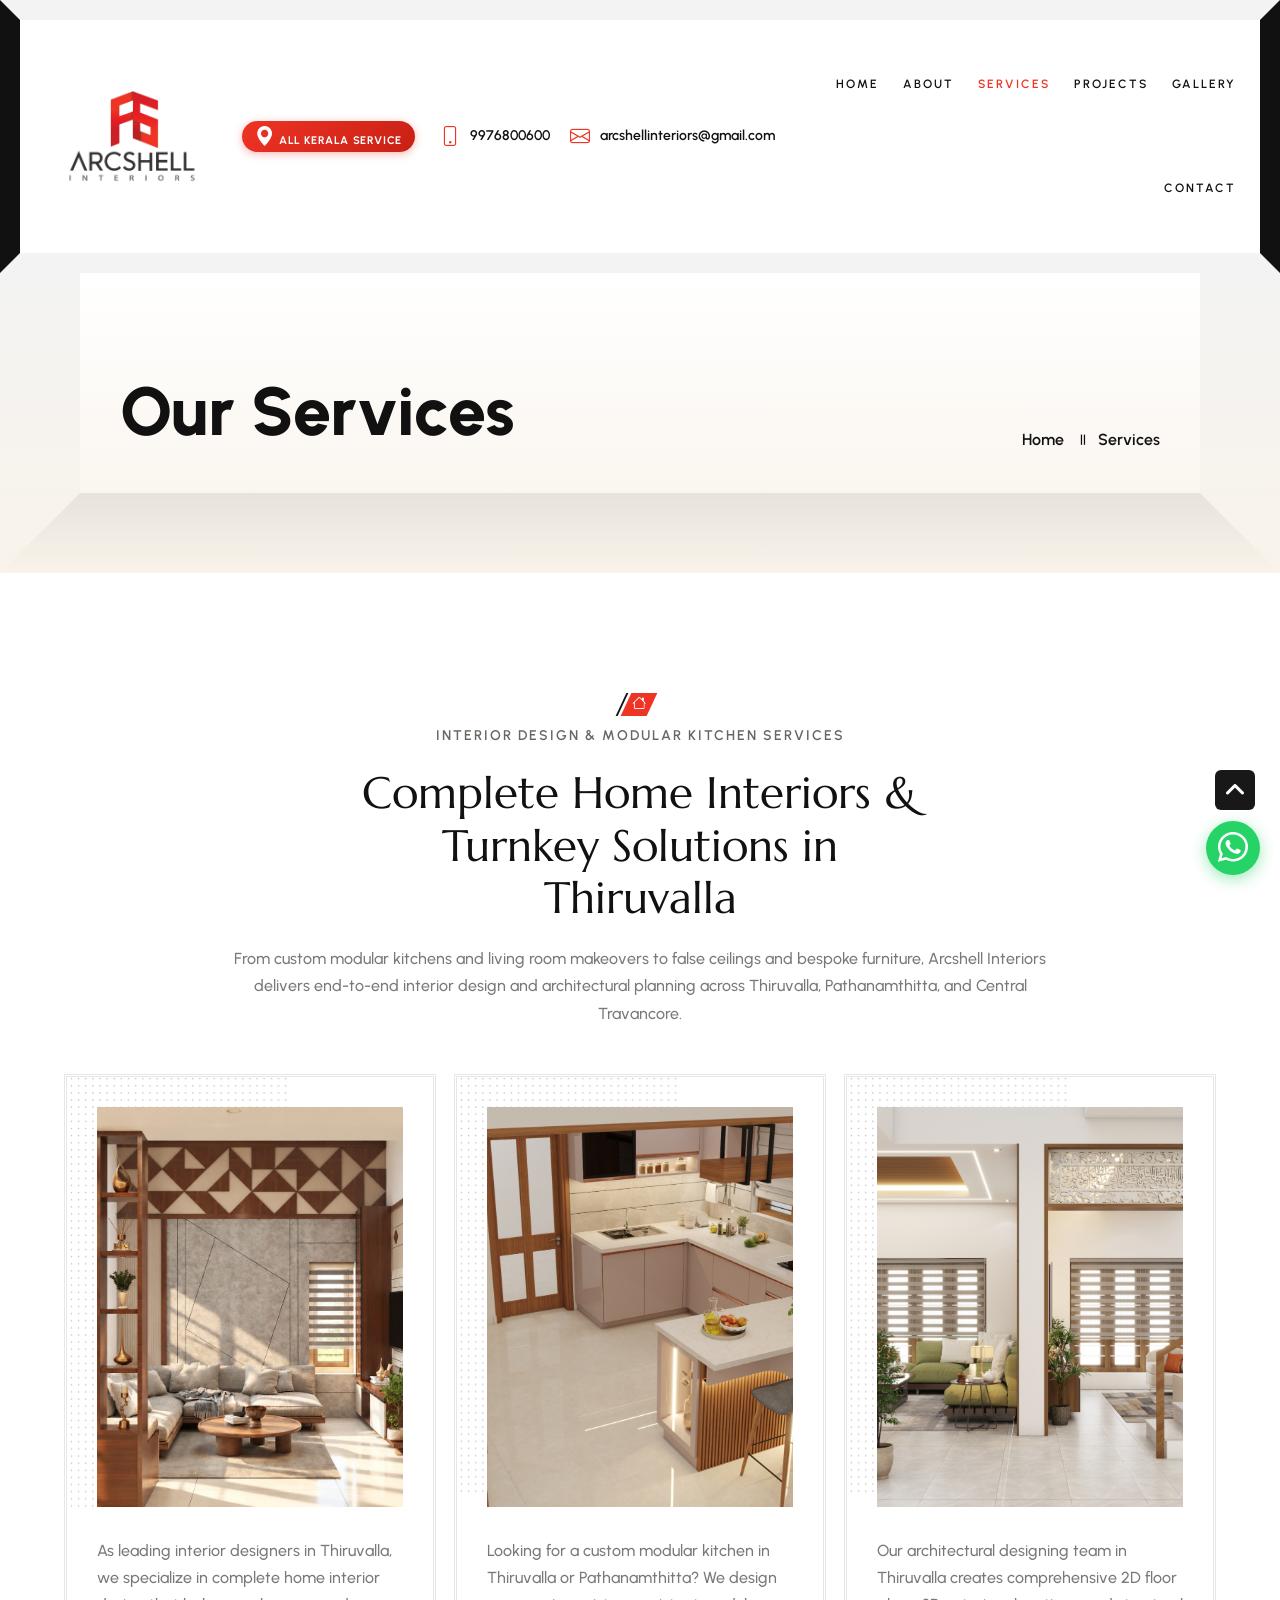
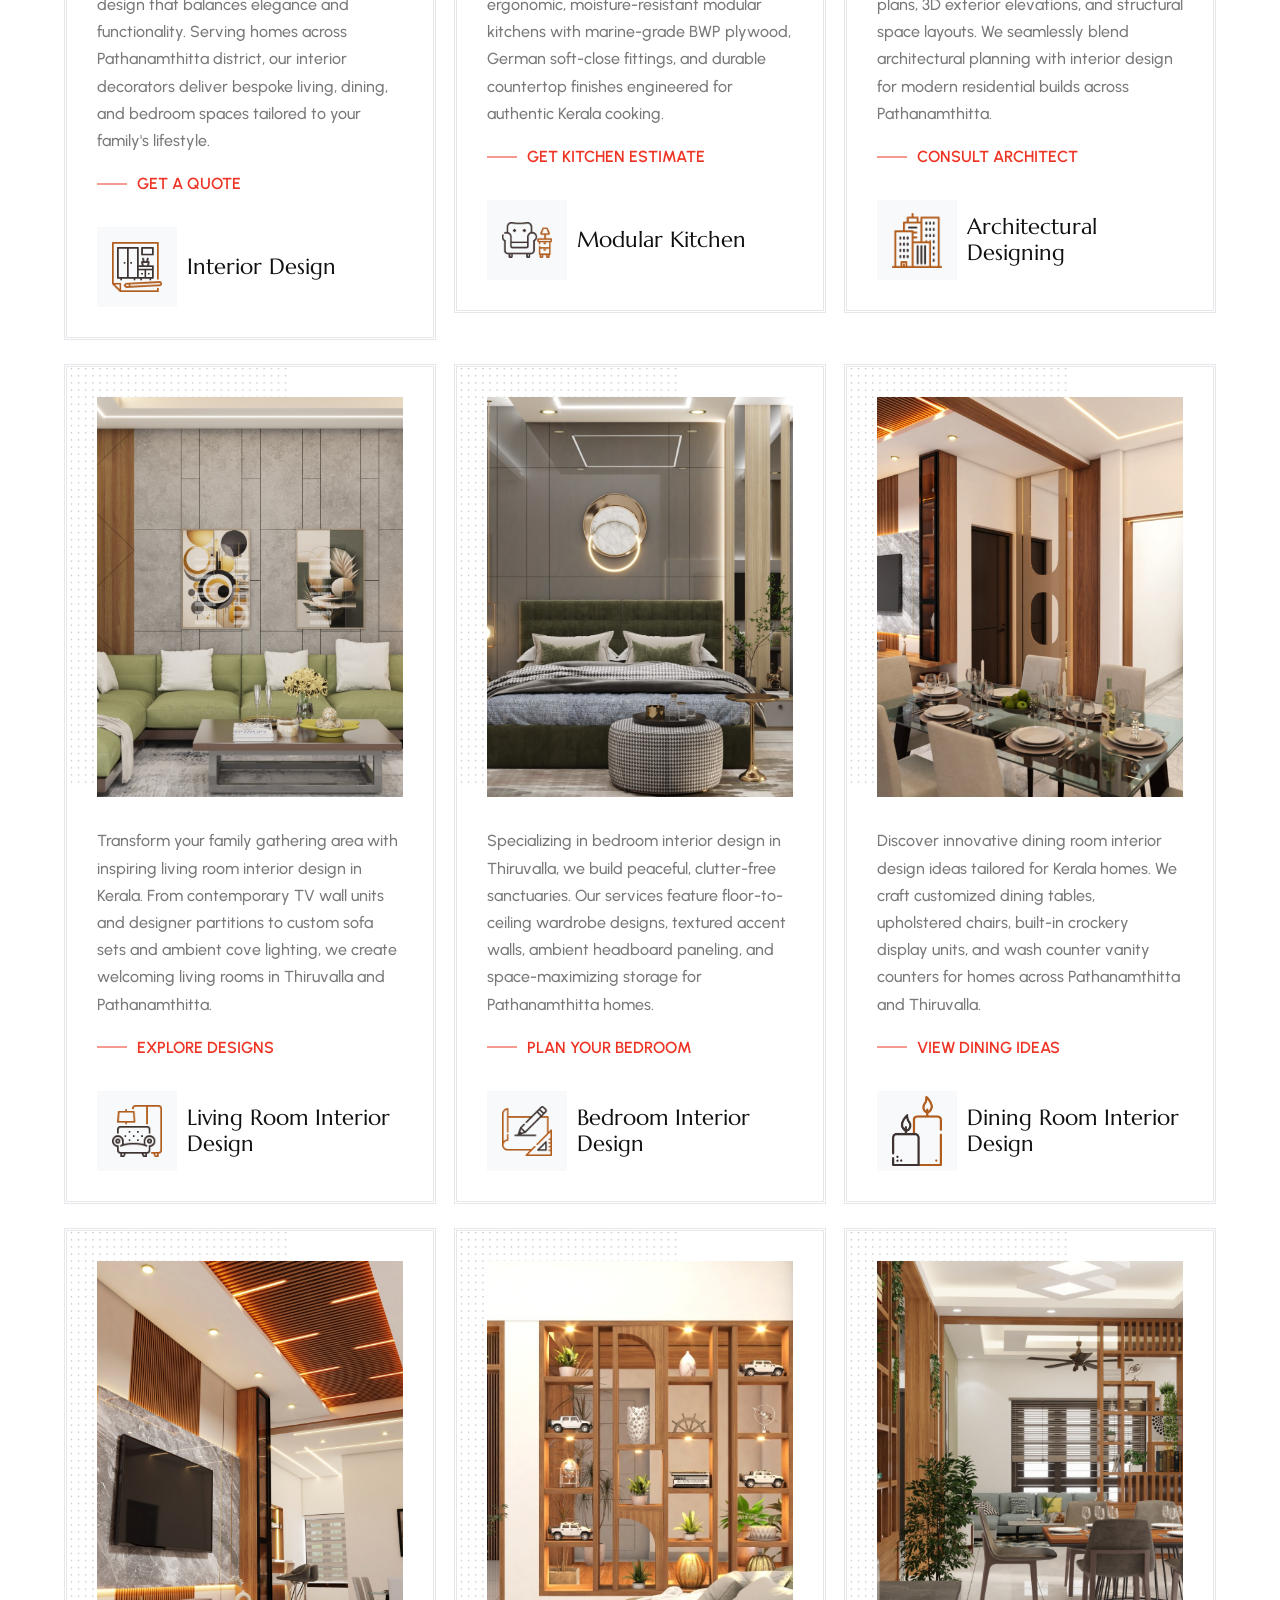
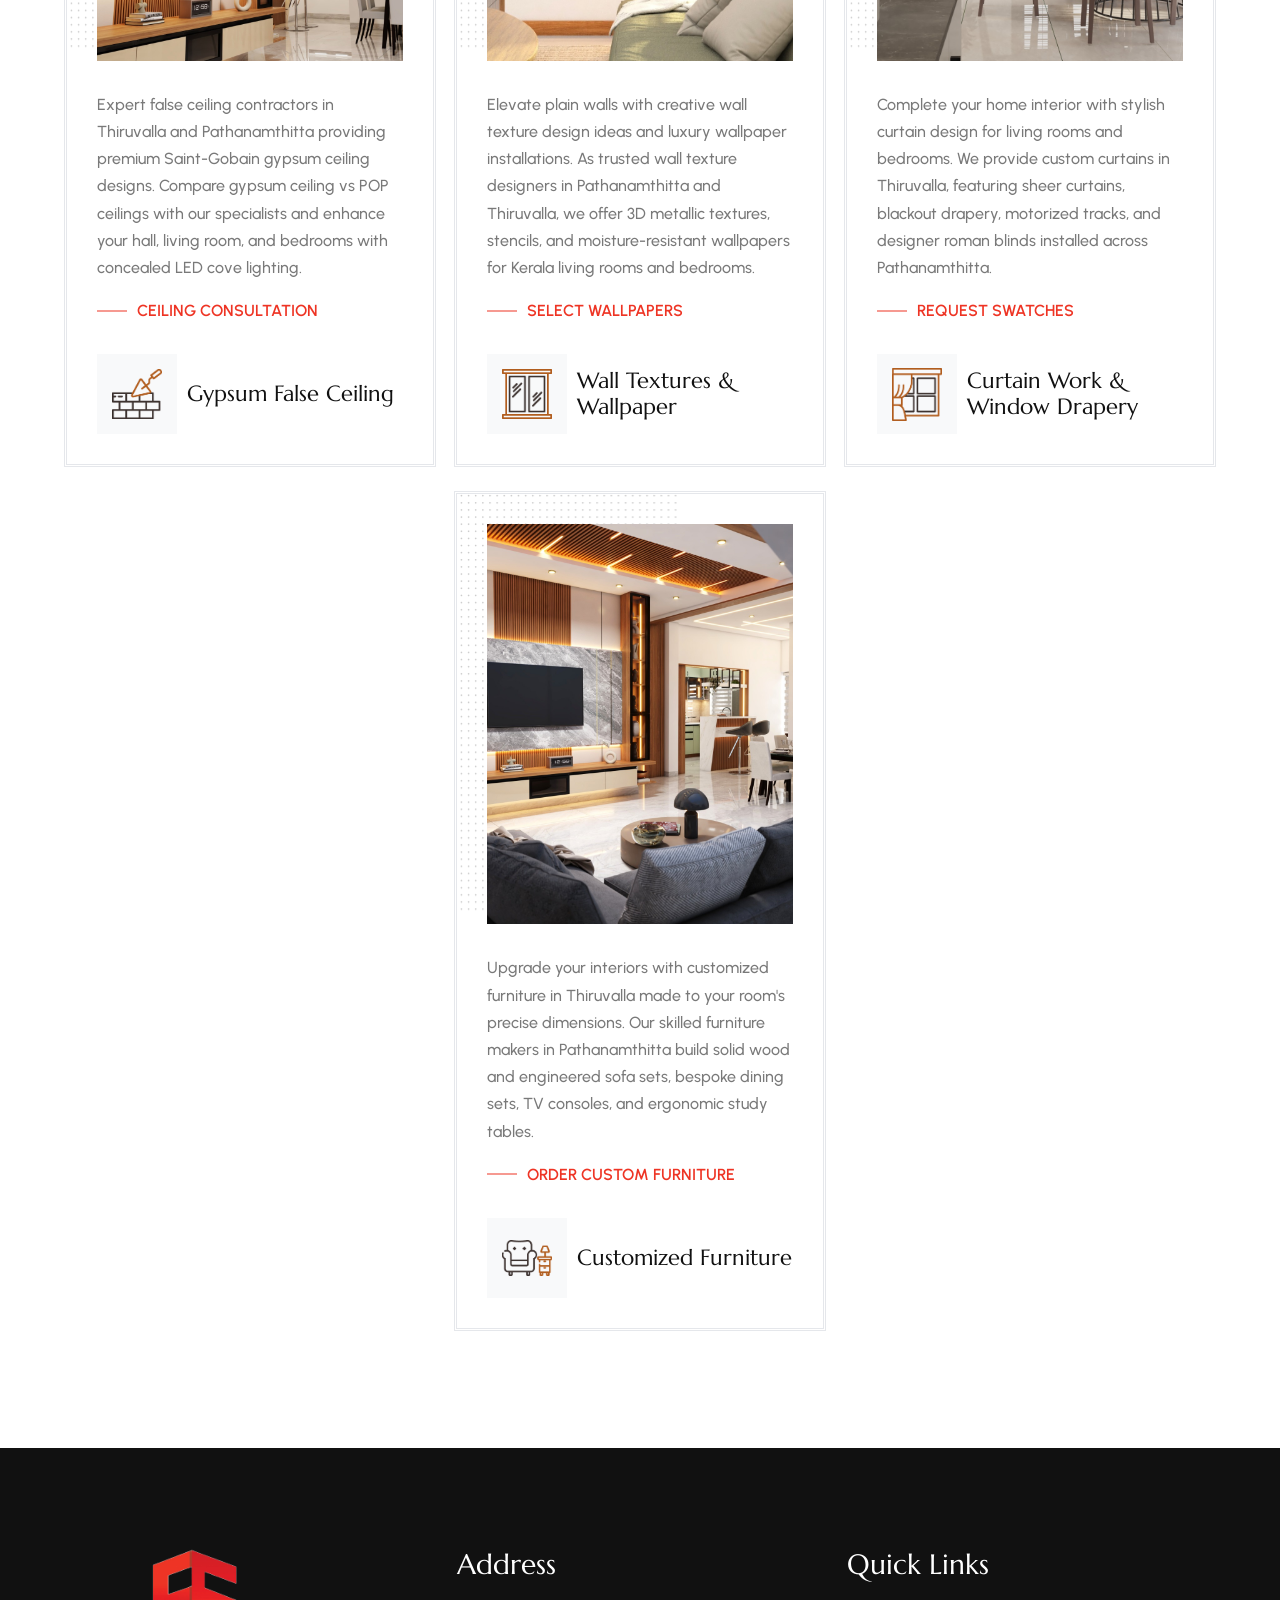
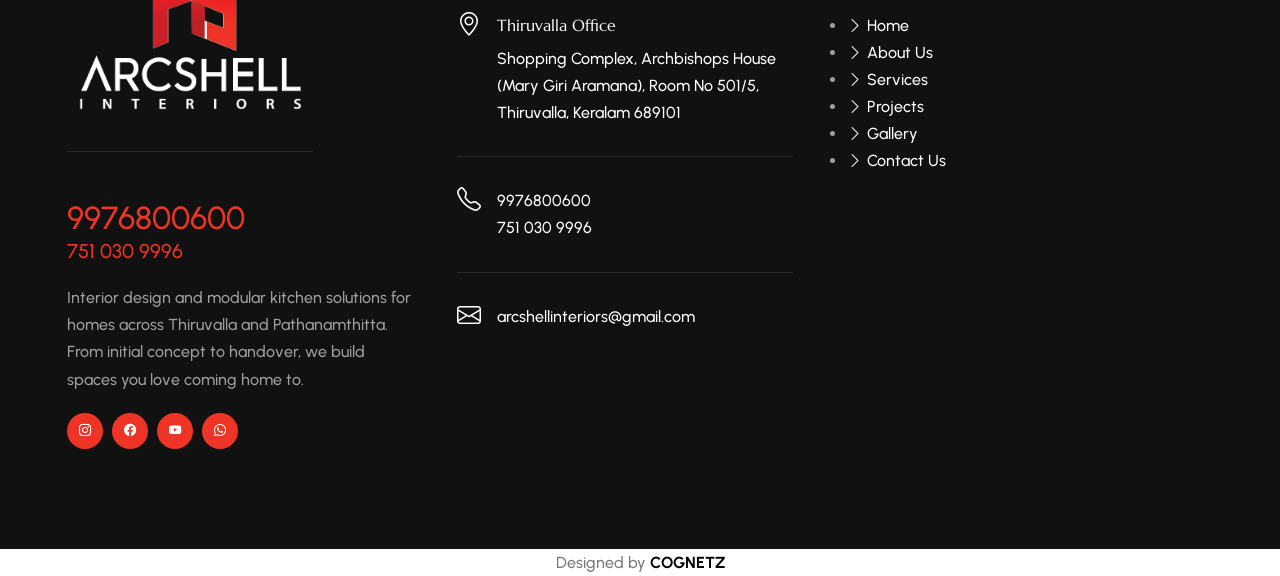
<file: services.html>
<!DOCTYPE html>
<html lang="en">

<head>
	<!-- META -->
    <meta charset="utf-8">
    <meta http-equiv="X-UA-Compatible" content="IE=edge">
    <meta name="keywords" content="interior designers in Thiruvalla, modular kitchen Thiruvalla, home interior design Thiruvalla, living room interior design Kerala, gypsum ceiling design Kerala, customized furniture Thiruvalla, architectural designing Thiruvalla, interior designers in Pathanamthitta, modular kitchen Pathanamthitta, wardrobe design Kerala">
    <meta name="author" content="Arcshell Interiors">
    <meta name="robots" content="index, follow">    
    <meta name="description" content="Explore interior design, modular kitchen, gypsum false ceiling, and customized furniture services by Arcshell Interiors in Thiruvalla &amp; Pathanamthitta. Get a free site visit.">
    <link rel="canonical" href="https://arcshellinteriors.com/services.html">
    
    <!-- Open Graph Tags -->
    <meta property="og:type" content="website">
    <meta property="og:site_name" content="Arcshell Interiors">
    <meta property="og:title" content="Interior Design &amp; Modular Kitchen Services in Thiruvalla | Arcshell Interiors">
    <meta property="og:description" content="Explore interior design, modular kitchen, gypsum false ceiling, and customized furniture services by Arcshell Interiors in Thiruvalla &amp; Pathanamthitta. Get a free site visit.">
    <meta property="og:url" content="https://arcshellinteriors.com/services.html">
    <meta property="og:image" content="https://arcshellinteriors.com/images/services/2.jpg">
    <meta property="og:locale" content="en_IN">
    
    <!-- FAVICONS ICON -->
    <link rel="icon" href="images/favicon.ico" type="image/x-icon">
    <link rel="shortcut icon" type="image/x-icon" href="images/favicon.png">
    <link rel="apple-touch-icon" href="images/apple-touch-icon.png">

    
    <!-- PAGE TITLE HERE -->
    <title>Interior Design &amp; Modular Kitchen Services in Thiruvalla | Arcshell Interiors</title>
    
    <!-- MOBILE SPECIFIC -->
    <meta name="viewport" content="width=device-width, initial-scale=1">

    <link rel="stylesheet"  href="css/bootstrap.min.css"><!-- BOOTSTRAP STYLE SHEET -->
    <link rel="stylesheet"  href="css/font-awesome.min.css"><!-- FONTAWESOME STYLE SHEET -->
    <link rel="stylesheet"  href="css/owl.carousel.min.css"><!-- OWL CAROUSEL STYLE SHEET -->
    <link rel="stylesheet"  href="css/magnific-popup.min.css"><!-- MAGNIFIC POPUP STYLE SHEET -->
    <link rel="stylesheet"  href="css/swiper-bundle.min.css"><!-- Link Swiper's CSS -->  
    <link rel="stylesheet"  href="css/style.css"><!-- MAIN STYLE SHEET -->
    <link rel="stylesheet"  href="css/bootstrap-icons.css"><!-- BOOTSTRAP ICON STYLE SHEET -->
    <link rel="stylesheet"  href="css/lc_lightbox.css"><!-- Lc light box popup -->     
    <link rel="stylesheet"  href="css/bootstrap-slider.min.css"><!-- Price Range Slider -->

    <!-- SCHEMA MARKUP -->
    <!-- Service & LocalBusiness Schema -->
    <script type="application/ld+json">
    {
      "@context": "https://schema.org",
      "@type": "HomeAndConstructionBusiness",
      "name": "Arcshell Interiors",
      "image": "https://arcshellinteriors.com/images/ArchShell%20Logo.png",
      "url": "https://arcshellinteriors.com/services.html",
      "telephone": ["+91-9976800600", "+91-7510309996"],
      "email": "arcshellinteriors@gmail.com",
      "priceRange": "$$",
      "address": {
        "@type": "PostalAddress",
        "streetAddress": "Shopping Complex, Archbishops House (Mary Giri Aramana), Room No 501/5",
        "addressLocality": "Thiruvalla",
        "addressRegion": "Kerala",
        "postalCode": "689101",
        "addressCountry": "IN"
      },
      "areaServed": [
        { "@type": "City", "name": "Thiruvalla" },
        { "@type": "AdministrativeArea", "name": "Pathanamthitta" }
      ],
      "hasOfferCatalog": {
        "@type": "OfferCatalog",
        "name": "Interior Design & Modular Kitchen Services",
        "itemListElement": [
          {
            "@type": "Offer",
            "itemOffered": {
              "@type": "Service",
              "name": "Interior Design",
              "description": "Complete home interior design for living rooms, bedrooms, and dining spaces across Thiruvalla and Pathanamthitta."
            }
          },
          {
            "@type": "Offer",
            "itemOffered": {
              "@type": "Service",
              "name": "Modular Kitchen",
              "description": "Custom modular kitchen design, fabrication, and installation in Thiruvalla and Pathanamthitta."
            }
          },
          {
            "@type": "Offer",
            "itemOffered": {
              "@type": "Service",
              "name": "Architectural Designing",
              "description": "2D and 3D architectural plans, space planning, and elevation designs."
            }
          },
          {
            "@type": "Offer",
            "itemOffered": {
              "@type": "Service",
              "name": "Living Room Interior Design",
              "description": "Custom living room interiors, TV units, accent partitions, and modern layouts."
            }
          },
          {
            "@type": "Offer",
            "itemOffered": {
              "@type": "Service",
              "name": "Bedroom Interior Design",
              "description": "Custom wardrobe design, bedroom wall textures, and bedroom interiors."
            }
          },
          {
            "@type": "Offer",
            "itemOffered": {
              "@type": "Service",
              "name": "Dining Room Interior Design",
              "description": "Customized dining furniture, dining decor, and storage units."
            }
          },
          {
            "@type": "Offer",
            "itemOffered": {
              "@type": "Service",
              "name": "Gypsum Ceiling / False Ceiling",
              "description": "Gypsum false ceiling design, POP ceilings, and perimeter cove lighting."
            }
          },
          {
            "@type": "Offer",
            "itemOffered": {
              "@type": "Service",
              "name": "Wall Textures & Wallpaper",
              "description": "3D textured wall paint, wallpaper for walls, and accent wall treatments."
            }
          },
          {
            "@type": "Offer",
            "itemOffered": {
              "@type": "Service",
              "name": "Curtain Work",
              "description": "Window curtain design, sheer and blackout fabrics, and custom curtains."
            }
          },
          {
            "@type": "Offer",
            "itemOffered": {
              "@type": "Service",
              "name": "Customized Furniture",
              "description": "Made-to-order sofa sets, dining table sets, and bespoke cabinetry."
            }
          }
        ]
      }
    }
    </script>

    <!-- BreadcrumbList Schema -->
    <script type="application/ld+json">
    {
      "@context": "https://schema.org",
      "@type": "BreadcrumbList",
      "itemListElement": [
        {
          "@type": "ListItem",
          "position": 1,
          "name": "Home",
          "item": "https://arcshellinteriors.com/"
        },
        {
          "@type": "ListItem",
          "position": 2,
          "name": "Services",
          "item": "https://arcshellinteriors.com/services.html"
        }
      ]
    }
    </script>
</head>

<body>

<!-- LOADING AREA START ===== -->
<div class="loading-area">
    <div class="loading-box"></div>
    <div class="loading-pic">
        <div class="loading-logo-box">
            <img src="images/ArchShell Logo-white.png" alt="Arcshell Interiors" class="loading-logo">
        </div>
        <div class="loader"></div>
    </div>
</div>
<!-- LOADING AREA  END ====== -->

<!-- Curser Pointer -->
<div class="cursor"></div>
<div class="cursor2"></div>

	<div class="page-wraper">
     
        <!-- HEADER START -->
        <header class="sticky-header site-header header-style-2 mobile-sider-drawer-menu">
            <div class="main-bar-wraper  navbar-expand-lg">
                <div class="main-bar">  
                                    
                    <div class="container-fluid clearfix"> 
                
                        <div class="logo-header">
                            <div class="logo-header-inner logo-header-one">
                                <a href="index.html">
                                <img src="images/ArchShell Logo.png" alt="Arcshell Interiors">
                                </a>
                            </div>
                        </div>  


                        <ul class="company-site-info">
                            <li class="header-service-tag-item"><span class="all-kerala-tag"><i class="bi bi-geo-alt-fill"></i> All Kerala Service</span></li>
                            <li><i class="bi bi-phone"></i><span><a href="tel:+919976800600" style="color: inherit;">9976800600</a></span></li>
                            <li><i class="bi bi-envelope"></i><span><a href="mailto:arcshellinteriors@gmail.com" style="color: inherit;">arcshellinteriors@gmail.com</a></span></li>
                        </ul>

                        
                        <!-- NAV Toggle Button -->
                        <button id="mobile-side-drawer" data-target=".header-nav" data-toggle="collapse" type="button" class="navbar-toggler collapsed">
                            <span class="sr-only">Toggle navigation</span>
                            <span class="icon-bar icon-bar-first"></span>
                            <span class="icon-bar icon-bar-two"></span>
                            <span class="icon-bar icon-bar-three"></span>
                        </button> 

                        <!-- MAIN Vav -->
                        <div class="nav-animation header-nav navbar-collapse collapse d-flex justify-content-end">
                            <ul class="nav navbar-nav">
                                <li><a href="index.html">Home</a></li>
                                <li><a href="about.html">About</a></li>
                                <li class="active"><a href="services.html">Services</a></li>
                                <li><a href="projects.html">Projects</a></li>
                                <li><a href="gallery.html">Gallery</a></li>
                                <li><a href="contact.html">Contact</a></li>
                            </ul>
                        </div>
                        
                         

                    </div>    
                
                </div>
            </div>
            
        </header>
        <!-- HEADER END -->

      
        <!-- CONTENT START -->
        <div class="page-content">

            <!-- INNER PAGE BANNER -->
            <div class="wt-bnr-inr overlay-wraper bg-center">
            	<div class="overlay-main innr-bnr-olay"></div>
                <div class="wt-bnr-inr-entry">
                    <div class="banner-title-outer">
                        <div class="banner-title-name">
                            <h2 class="wt-title">Our Services</h2>
                        </div>
                        <!-- BREADCRUMB ROW -->                            
                        <div>
                            <ul class="wt-breadcrumb breadcrumb-style-2">
                                <li><a href="index.html">Home</a></li>
                                <li>Services</li>
                            </ul>
                        </div>
                    </div>
                    <!-- BREADCRUMB ROW END -->                        
                </div>
            </div>
            <!-- INNER PAGE BANNER END -->   
             
            <!-- WE PROVIDE SERVICE SECTION START -->
            <div class="section-full p-t120 p-b90">
                <div class="container">
                    
                    <!-- TITLE START-->
                    <div class="section-head center wt-small-separator-outer">
                        <div class="wt-small-separator site-text-primary">
                            <i class="bi bi-house"></i>
                            <div>Interior Design &amp; Modular Kitchen Services</div>
                        </div>
                        <h2 class="wt-title title_split_anim">Complete Home Interiors &amp; Turnkey Solutions in Thiruvalla</h2>
                        <p class="section-head-text m-t20" style="max-width: 820px; margin-left: auto; margin-right: auto;">From custom modular kitchens and living room makeovers to false ceilings and bespoke furniture, Arcshell Interiors delivers end-to-end interior design and architectural planning across Thiruvalla, Pathanamthitta, and Central Travancore.</p>
                    </div>
                    <!-- TITLE END--> 

                    <div class="section-content">
                        <div class="service-icon-box-wrap">                 
                            <div class="row justify-content-center d-flex">
                                
                                <!-- Service 1: Interior Design (Primary Pillar) -->
                                <div class="col-xl-4 col-lg-6 col-md-6 m-b30">
                                    <div class="service-icon-box-two">
                                        <div class="service-media"><img src="images/image25.jpeg" alt="interior designers in Thiruvalla arcshell interiors"></div>
                                        <div class="service-icon-content">
                                            <p>As leading interior designers in Thiruvalla, we specialize in complete home interior design that balances elegance and functionality. Serving homes across Pathanamthitta district, our interior decorators deliver bespoke living, dining, and bedroom spaces tailored to your family's lifestyle.</p>
                                            <a href="contact.html" class="site-button-link site-text-primary">Get a Quote</a>
                                        </div>
                                        <div class="service-icon-box-bootom">
                                            <div class="service-icon"><span><img src="images/icons/interior-design.png" alt="Interior Design icon"></span></div>
                                            <h3 class="wt-title"><a href="contact.html">Interior Design</a></h3>
                                        </div>
                                    </div>
                                </div>

                                <!-- Service 2: Modular Kitchen (Core Pillar) -->
                                <div class="col-xl-4 col-lg-6 col-md-6 m-b30">
                                    <div class="service-icon-box-two">
                                        <div class="service-media"><img src="images/image14.jpeg" alt="modular kitchen Thiruvalla Pathanamthitta arcshell interiors"></div>
                                        <div class="service-icon-content">
                                            <p>Looking for a custom modular kitchen in Thiruvalla or Pathanamthitta? We design ergonomic, moisture-resistant modular kitchens with marine-grade BWP plywood, German soft-close fittings, and durable countertop finishes engineered for authentic Kerala cooking.</p>
                                            <a href="contact.html" class="site-button-link site-text-primary">Get Kitchen Estimate</a>
                                        </div>
                                        <div class="service-icon-box-bootom">
                                            <div class="service-icon"><span><img src="images/icons/furniture-1.png" alt="Modular Kitchen icon"></span></div>
                                            <h3 class="wt-title"><a href="contact.html">Modular Kitchen</a></h3>
                                        </div>
                                    </div>
                                </div>

                                <!-- Service 3: Architectural Designing (Supporting Pillar) -->    
                                <div class="col-xl-4 col-lg-6 col-md-6 m-b30">
                                    <div class="service-icon-box-two">
                                        <div class="service-media"><img src="images/image8.jpeg" alt="architectural designing Thiruvalla Pathanamthitta arcshell interiors"></div>
                                        <div class="service-icon-content">
                                            <p>Our architectural designing team in Thiruvalla creates comprehensive 2D floor plans, 3D exterior elevations, and structural space layouts. We seamlessly blend architectural planning with interior design for modern residential builds across Pathanamthitta.</p>
                                            <a href="contact.html" class="site-button-link site-text-primary">Consult Architect</a>
                                        </div>
                                        <div class="service-icon-box-bootom">
                                            <div class="service-icon"><span><img src="images/icons/skyline.png" alt="Architectural Designing icon"></span></div>
                                            <h3 class="wt-title"><a href="contact.html">Architectural Designing</a></h3>
                                        </div>
                                    </div>
                                </div>

                                <!-- Service 4: Living Room Interior Design (Sub-service) -->
                                <div class="col-xl-4 col-lg-6 col-md-6 m-b30">
                                    <div class="service-icon-box-two">
                                        <div class="service-media"><img src="images/image9.jpeg" alt="living room interior design Kerala Thiruvalla arcshell interiors"></div>
                                        <div class="service-icon-content">
                                            <p>Transform your family gathering area with inspiring living room interior design in Kerala. From contemporary TV wall units and designer partitions to custom sofa sets and ambient cove lighting, we create welcoming living rooms in Thiruvalla and Pathanamthitta.</p>
                                            <a href="contact.html" class="site-button-link site-text-primary">Explore Designs</a>
                                        </div>
                                        <div class="service-icon-box-bootom">
                                            <div class="service-icon"><span><img src="images/icons/furniture-2.png" alt="Living Room Interior icon"></span></div>
                                            <h3 class="wt-title"><a href="contact.html">Living Room Interior Design</a></h3>
                                        </div>
                                    </div>
                                </div>

                                <!-- Service 5: Bedroom Interior Design (Sub-service) -->
                                <div class="col-xl-4 col-lg-6 col-md-6 m-b30">
                                    <div class="service-icon-box-two">
                                        <div class="service-media"><img src="images/image6.jpeg" alt="bedroom interior design Thiruvalla wardrobe design Kerala"></div>
                                        <div class="service-icon-content">
                                            <p>Specializing in bedroom interior design in Thiruvalla, we build peaceful, clutter-free sanctuaries. Our services feature floor-to-ceiling wardrobe designs, textured accent walls, ambient headboard paneling, and space-maximizing storage for Pathanamthitta homes.</p>
                                            <a href="contact.html" class="site-button-link site-text-primary">Plan Your Bedroom</a>
                                        </div>
                                        <div class="service-icon-box-bootom">
                                            <div class="service-icon"><span><img src="images/icons/sketch.png" alt="Bedroom Interior icon"></span></div>
                                            <h3 class="wt-title"><a href="contact.html">Bedroom Interior Design</a></h3>
                                        </div>
                                    </div>
                                </div>

                                <!-- Service 6: Dining Room Interior Design (Sub-service) -->    
                                <div class="col-xl-4 col-lg-6 col-md-6 m-b30">
                                    <div class="service-icon-box-two">
                                        <div class="service-media"><img src="images/image31.jpeg" alt="dining room interior design ideas Kerala Pathanamthitta"></div>
                                        <div class="service-icon-content">
                                            <p>Discover innovative dining room interior design ideas tailored for Kerala homes. We craft customized dining tables, upholstered chairs, built-in crockery display units, and wash counter vanity counters for homes across Pathanamthitta and Thiruvalla.</p>
                                            <a href="contact.html" class="site-button-link site-text-primary">View Dining Ideas</a>
                                        </div>
                                        <div class="service-icon-box-bootom">
                                            <div class="service-icon"><span><img src="images/icons/candles.png" alt="Dining Room Interior icon"></span></div>
                                            <h3 class="wt-title"><a href="contact.html">Dining Room Interior Design</a></h3>
                                        </div>
                                    </div>
                                </div> 

                                <!-- Service 7: Gypsum Ceiling / False Ceiling (Sub-service) -->
                                <div class="col-xl-4 col-lg-6 col-md-6 m-b30">
                                    <div class="service-icon-box-two">
                                        <div class="service-media"><img src="images/image28.jpeg" alt="gypsum ceiling design Kerala false ceiling contractors Thiruvalla"></div>
                                        <div class="service-icon-content">
                                            <p>Expert false ceiling contractors in Thiruvalla and Pathanamthitta providing premium Saint-Gobain gypsum ceiling designs. Compare gypsum ceiling vs POP ceilings with our specialists and enhance your hall, living room, and bedrooms with concealed LED cove lighting.</p>
                                            <a href="contact.html" class="site-button-link site-text-primary">Ceiling Consultation</a>
                                        </div>
                                        <div class="service-icon-box-bootom">
                                            <div class="service-icon"><span><img src="images/icons/brickwall.png" alt="Gypsum False Ceiling icon"></span></div>
                                            <h3 class="wt-title"><a href="contact.html">Gypsum False Ceiling</a></h3>
                                        </div>
                                    </div>
                                </div>

                                <!-- Service 8: Wall Textures & Wallpaper (Sub-service) -->
                                <div class="col-xl-4 col-lg-6 col-md-6 m-b30">
                                    <div class="service-icon-box-two">
                                        <div class="service-media"><img src="images/image20.jpeg" alt="wall texture design ideas wallpaper for walls Kerala arcshell interiors"></div>
                                        <div class="service-icon-content">
                                            <p>Elevate plain walls with creative wall texture design ideas and luxury wallpaper installations. As trusted wall texture designers in Pathanamthitta and Thiruvalla, we offer 3D metallic textures, stencils, and moisture-resistant wallpapers for Kerala living rooms and bedrooms.</p>
                                            <a href="contact.html" class="site-button-link site-text-primary">Select Wallpapers</a>
                                        </div>
                                        <div class="service-icon-box-bootom">
                                            <div class="service-icon"><span><img src="images/icons/window.png" alt="Wall Textures icon"></span></div>
                                            <h3 class="wt-title"><a href="contact.html">Wall Textures &amp; Wallpaper</a></h3>
                                        </div>
                                    </div>
                                </div>

                                <!-- Service 9: Curtain Work (Sub-service) -->
                                <div class="col-xl-4 col-lg-6 col-md-6 m-b30">
                                    <div class="service-icon-box-two">
                                        <div class="service-media"><img src="images/image11.jpeg" alt="curtain design for living room custom curtains Thiruvalla"></div>
                                        <div class="service-icon-content">
                                            <p>Complete your home interior with stylish curtain design for living rooms and bedrooms. We provide custom curtains in Thiruvalla, featuring sheer curtains, blackout drapery, motorized tracks, and designer roman blinds installed across Pathanamthitta.</p>
                                            <a href="contact.html" class="site-button-link site-text-primary">Request Swatches</a>
                                        </div>
                                        <div class="service-icon-box-bootom">
                                            <div class="service-icon"><span><img src="images/icons/curtain.png" alt="Curtain Work icon"></span></div>
                                            <h3 class="wt-title"><a href="contact.html">Curtain Work &amp; Window Drapery</a></h3>
                                        </div>
                                    </div>
                                </div>

                                <!-- Service 10: Customized Furniture (Sub-service) -->
                                <div class="col-xl-4 col-lg-6 col-md-6 m-b30">
                                    <div class="service-icon-box-two">
                                        <div class="service-media"><img src="images/image30.jpeg" alt="customized furniture Thiruvalla sofa sets Kerala arcshell interiors"></div>
                                        <div class="service-icon-content">
                                            <p>Upgrade your interiors with customized furniture in Thiruvalla made to your room's precise dimensions. Our skilled furniture makers in Pathanamthitta build solid wood and engineered sofa sets, bespoke dining sets, TV consoles, and ergonomic study tables.</p>
                                            <a href="contact.html" class="site-button-link site-text-primary">Order Custom Furniture</a>
                                        </div>
                                        <div class="service-icon-box-bootom">
                                            <div class="service-icon"><span><img src="images/icons/furniture-1.png" alt="Customized Furniture icon"></span></div>
                                            <h3 class="wt-title"><a href="contact.html">Customized Furniture</a></h3>
                                        </div>
                                    </div>
                                </div>

                            </div>
                        </div>
                    </div> 

                </div>
                
            </div>  
            <style>
    .service-icon-box-two .service-media img {
        height: 400px;
        width: 100%;
        object-fit: cover;
    }
</style> 
            <!-- WE PROVIDE SERVICE SECTION END --> 

            <!-- CRAFTSMANSHIP VIDEO SECTION START -->
            <!-- <div class="section-full p-t100 p-b100" style="background: #2b2522;">
                <div class="container">
                    <div class="row align-items-center">
                        <div class="col-lg-6 col-md-12 m-b30">
                            <div class="section-head left wt-small-separator-outer">
                                <div class="wt-small-separator site-text-primary">
                                    <i class="bi bi-play-circle-fill"></i>
                                    <div>Craftsmanship In Action</div>
                                </div>
                                <h2 class="wt-title text-white">Watch How We Build Your Dream Home Interiors</h2>
                                <p style="color: rgba(255,255,255,0.7);">From precision factory fabrication to seamless dust-free installation, watch how our team brings living rooms, modular kitchens, and custom woodwork to life across Kerala.</p>
                            </div>
                            <div class="craftsmanship-highlights m-t20">
                                <ul style="list-style: none; padding-left: 0; color: #fff;">
                                    <li style="margin-bottom: 12px; font-weight: 600;"><i class="bi bi-check-circle-fill text-primary" style="margin-right: 10px;"></i> 100% Calibrated BWP Marine-Grade Plywood</li>
                                    <li style="margin-bottom: 12px; font-weight: 600;"><i class="bi bi-check-circle-fill text-primary" style="margin-right: 10px;"></i> German Blum &amp; Hettich Soft-Close Hardware</li>
                                    <li style="margin-bottom: 12px; font-weight: 600;"><i class="bi bi-check-circle-fill text-primary" style="margin-right: 10px;"></i> Factory Precision CNC Cutting &amp; Edge-Banding</li>
                                    <li style="margin-bottom: 12px; font-weight: 600;"><i class="bi bi-check-circle-fill text-primary" style="margin-right: 10px;"></i> Hassle-Free 45-Day Handover Guarantee</li>
                                </ul>
                            </div>
                            <div class="m-t30">
                                <a href="contact.html" class="site-button">Book Free Site Visit</a>
                            </div>
                        </div>
                        <div class="col-lg-6 col-md-12 m-b30">
                            <div class="video-box-wrap" style="position: relative; border-radius: 16px; overflow: hidden; box-shadow: 0 20px 45px rgba(0,0,0,0.4);">
                                <video class="w-100" style="max-height: 440px; object-fit: cover; display: block; border-radius: 16px;" controls playsinline poster="images/kerala_luxury_kitchen.jpg">
                                    <source src="images/video-1.mp4" type="video/mp4">
                                    Your browser does not support the video tag.
                                </video>
                                <div style="position: absolute; top: 15px; left: 15px; background: rgba(43,37,34,0.85); color: #fff; padding: 5px 14px; border-radius: 20px; font-size: 11px; font-weight: 600;">
                                    <i class="bi bi-tools text-primary" style="margin-right: 5px;"></i> Workshop &amp; Installation Tour
                                </div>
                            </div>
                        </div>
                    </div>
                </div>
            </div> -->
            <!-- CRAFTSMANSHIP VIDEO SECTION END --> 

        </div>
        <!-- CONTENT END -->

        <!-- FOOTER START -->
        <footer class="site-footer footer-dark" >

            <!-- FOOTER BLOCKES START -->  
            <div class="footer-top">
                                                                             
                <div class="container">
                    <div class="row">

                        <div class="col-lg-4 col-md-12">
							
                            <div class="widget widget_about">
                                <div class="logo-footer clearfix">
                                    <a href="index.html"><img src="images/ArchShell Logo-white.png" alt="Arcshell Interiors"></a>
                                </div>
                                <div class="call-us">
                                    <a href="tel:+919976800600">9976800600</a>
                                    <a href="tel:+917510309996" class="secondary-phone">751 030 9996</a>
                                </div>
                                <p>Interior design and modular kitchen solutions for homes across Thiruvalla and Pathanamthitta. From initial concept to handover, we build spaces you love coming home to.
                                </p>
                                <ul class="social-icons">
                                    <li><a href="https://www.instagram.com/arcshell_interiors/" target="_blank" rel="noopener noreferrer" title="Instagram"><i class="bi bi-instagram cursor-scale small"></i></a></li>
                                    <li><a href="https://www.facebook.com/arcshellinteriors/" target="_blank" rel="noopener noreferrer" title="Facebook"><i class="bi bi-facebook cursor-scale small"></i></a></li>
                                    <li><a href="https://www.youtube.com/@ARCSHELLINTERIORS" target="_blank" rel="noopener noreferrer" title="YouTube"><i class="bi bi-youtube cursor-scale small"></i></a></li>
                                    <li><a href="https://wa.me/919976800600" target="_blank" rel="noopener noreferrer" title="WhatsApp"><i class="bi bi-whatsapp cursor-scale small"></i></a></li>
                                </ul>


                            </div>                            
                            
                        </div>

                                              
                    
                        <div class="col-lg-4 col-md-6">
                            <div class="widget f-top-space">
                                <h3 class="widget-title">Address</h3>
                                <ul class="widget_address"> 
                                    <li><i class="bi bi-geo-alt"></i>
                                        <span>Thiruvalla Office</span>
                                        Shopping Complex, Archbishops House (Mary Giri Aramana), Room No 501/5, Thiruvalla, Keralam 689101
                                    </li>
                                    <li><i class="bi bi-telephone"></i>
                                        <a href="tel:+919976800600">9976800600</a><br>
                                        <a href="tel:+917510309996">751 030 9996</a>
                                    </li>
                                    <li><i class="bi bi-envelope"></i><a href="mailto:arcshellinteriors@gmail.com">arcshellinteriors@gmail.com</a></li>
                                </ul>  
                            </div>
                        </div>
                        <div class="col-lg-4 col-md-6">
                            <div class="widget f-top-space">
                                <h3 class="widget-title">Quick Links</h3>
                                <ul class="widget_services-list">
                                    <li><a href="index.html"><i class="bi bi-chevron-right"></i> Home</a></li>
                                    <li><a href="about.html"><i class="bi bi-chevron-right"></i> About Us</a></li>
                                    <li><a href="services.html"><i class="bi bi-chevron-right"></i> Services</a></li>
                                    <li><a href="projects.html"><i class="bi bi-chevron-right"></i> Projects</a></li>
                                    <li><a href="gallery.html"><i class="bi bi-chevron-right"></i> Gallery</a></li>
                                    <li><a href="contact.html"><i class="bi bi-chevron-right"></i> 
Contact Us</a></li>
                                </ul>
                            </div>
                        </div>
                                </div>
                            </div>
                        </div>



                    </div>

                </div>
            </div>
            <!-- FOOTER COPYRIGHT -->
                                
            <div class="footer-bottom">
                <div class="container">
                	<div class="container">
                        <div class="footer-bottom-info d-flex justify-content-center">
                            <div class="wt-footer-bot-left">
                                <span class="copyrights-text">Designed by <a href="https://cognetz.com/" target="_blank" rel="noopener" style="color:#000000;font-weight:700;">COGNETZ</a></span>
                            </div></div>
                    </div>
                </div>   
            </div>   
    
        </footer>
        <!-- FOOTER END -->

        <!-- FLOATING WHATSAPP BUTTON -->
        <a href="https://wa.me/919976800600" class="floating-whatsapp-btn" target="_blank" rel="noopener noreferrer" title="Chat with us on WhatsApp" aria-label="Chat on WhatsApp">
            <i class="bi bi-whatsapp"></i>
        </a>

        <!-- BUTTON TOP START -->
		<button class="scroltop"><span class="fa fa-angle-up  relative" id="btn-vibrate"></span></button>

 	</div>



<!-- JAVASCRIPT  FILES ========================================= --> 
<script  src="js/jquery-3.7.1.min.js"></script><!-- JQUERY.MIN JS -->
<script  src="js/popper.min.js"></script><!-- POPPER.MIN JS -->
<script  src="js/bootstrap.min.js"></script><!-- BOOTSTRAP.MIN JS -->
<script  src="js/magnific-popup.min.js"></script><!-- MAGNIFIC-POPUP JS -->
<script  src="js/waypoints.min.js"></script><!-- WAYPOINTS JS -->
<script  src="js/counterup.min.js"></script><!-- COUNTERUP JS -->

<script  src="js/isotope.pkgd.min.js"></script><!-- MASONRY  -->
<script  src="js/imagesloaded.pkgd.min.js"></script><!-- MASONRY  -->
<script  src="js/owl.carousel.min.js"></script><!-- OWL  SLIDER  -->
<script  src="js/theia-sticky-sidebar.js"></script><!-- STICKY SIDEBAR  -->
<script  src="js/jquery.bootstrap-touchspin.js"></script><!-- FORM JS -->

<script  src="js/lc_lightbox.lite.js" ></script><!-- IMAGE POPUP -->
<script  src="js/bootstrap-slider.min.js"></script><!-- Form js -->
<script  src="js/swiper-bundle.min.js"></script> <!-- Swiper JS -->
<script  src="js/img-parallax.js"></script>
<script src="js/wow.min.js"></script><!-- WOW ANIMATION JS -->

<!-- Title animation Js -->
<script  src="js/gsap.min.js"></script><!-- cursor -->
<script  src="js/custom.js"></script><!-- CUSTOM FUCTIONS  -->

</body>

</html>
</file>
<file: css/style.css>
@charset "UTF-8";
/* Author: thewebmax team
=========================
This file contains the styling for the actual template, this
is the file you need to edit to change the look of the
template.
This files [Table of contents] are outlined below

/* ---------------------------------------------------*/
/** - Title Separators */
/** - Center Title */
/** - About One Section */
/** - About Two Section */
/** - About Owo Section */
/** - We Provide Section */
/** - Rotate Text Img */
/** - Counter Style One */
/** - Team Style One */
/** - Team Box Single */
/** - Play Button */
/** - Testimonial Style Two */
/** - Testimonial Style One */
/** - Client Logo Section */
/** - Footer Dark Version Css */
/** - Widget Address */
/** - Recent Post Entry */
/** - Footer Dark */
/** - Widget Services */
/** - Scroll top btn css */
/** - Blog Style 2 */
/** - Pricing Section */
/** - Inner Page Banner */
/** - Breadcrumb */
/** - Filter Buttons Css */
/** - Project Single */
/** - Projesct Single Sidebar */
/** - Google Map */
/** - Contact Form */
/** - FAQ Section */
/** - Form Control */
/** - Error Page */
/** - Blog Side Bar */
/** - Comment list */
/** - Comment Form */
/** - Single Blog Post */
/** - Single Post Navigation */
/** - Loading */
/** - Loading Animation Start */
/** - Section Overlay */
/** - Service Detail */
/** - Blog Post Section */
/** - All Services */
/** - Service Page Download Btn */
/** - Search Bar */
/** - Cart Dropdown */
/** - Project Btn Filter */
/** - Swiper Controls */
/** - Project Section */
/** - Blog Gallery */
/** - Product Box */
/** - Product Detail Page Slider */
/** - Price Range Tool Tip */
/** - Select Box Border Style1 */
/** - Product Gallery */
/** - Touchspin Input Type Number */
/** - Product Single */
/** - Client Carousel */
/** - Team-effect-hvr1 */
/** - Team-effect-hvr2 */
/** - Video Section */
/** - Video Section 2 */
/** - Service Icon Box One */
/** - Service Icon Box */
/** - Service Icon Box */
/** - Service Icon Box Three */
/** - Home 2 Slider Wrap */
/** - Twm Slider1 Slider */
/** - Social Icon Bg Color */
/** - Spin Animation */
/** - Pagination */
/** - Get In Touch Section */
/** - Circle Text Section */
/** - Circle Text 2 */
/** - Marquee Slider */
/** - Start  Curser Pointer CSS */
/** - Home Page 2 Slider */
/** - Text Half Split Section*/
/** - Progress Bar Section */
/** - Our Skills Section */
/** - Product Section */
/** - Accordians */
/** - Navigation */
/** - Article layouts */
/** - About Us Section */
/** - Awards Section Css Start */
/** - Awards Section Css End */
/** - Title Text Animation Css Start */
/** - Title Text Animation Css End */
/** - About Media */
/** - General Faq Question */
/** - Sidbar popup Css */
/* ---------------------------------------------------*/
@import url("https://fonts.googleapis.com/css2?family=Marcellus&display=swap");
@import url("https://fonts.googleapis.com/css2?family=Urbanist:ital,wght@0,100..900;1,100..900&display=swap");
/*===GENERAL===*/
.site-text-primary {
  color: #ee3424;
}

.site-text-black {
  color: #000;
}

.site-text-gray {
  color: #e7e7e7;
}

.site-text-dark {
  color: #111111;
}

.site-text-white {
  color: #fff;
}

.site-bg-primary {
  background-color: #ee3424;
}

.site-bg-black {
  background-color: #000;
}

.site-bg-dark {
  background-color: #111111;
}

.site-bg-gray {
  background-color: #e7e7e7;
}

.site-bg-white {
  background-color: #fff;
}

body {
  color: #797979;
  background-color: #ffffff;
  font-family: "Urbanist", serif;
  line-height: 1.7;
  font-weight: 500;
  padding: 0px;
  margin: 0px;
  overflow-x: hidden;
  font-size: 16px;
}

a {
  color: #111111;
  outline: 0px none;
  text-decoration: none;
}
a:hover, a:focus {
  outline: 0px none;
  text-decoration: none;
}
a:active, a:hover, a:focus {
  color: inherit;
}

.overflow-hide {
  overflow: hidden;
}

img {
  border-style: none;
  height: auto;
  max-width: 100%;
  vertical-align: middle;
}

/*Float clearfix*/
.clearfix:after {
  content: "";
  display: table;
  clear: both;
}

.shadow-bx {
  box-shadow: 0px 0px 30px rgba(0, 0, 0, 0.1);
}

.wt-icon-box-wraper:after {
  content: "";
  display: table;
  clear: both;
}

ol.commentlist li:after {
  content: "";
  display: table;
  clear: both;
}

section, article, aside, details, figcaption, figure, footer, header, hgroup, main, menu, nav, summary {
  display: block;
}

ul {
  padding: 0px;
}

::-moz-selection {
  background: #484848;
  color: #fff;
}

::selection {
  background: #484848;
  color: #fff;
}

/*===Heading & Title====*/
h1, h2, h3, h4, h5, h6 {
  font-family: "Marcellus", serif;
  line-height: 1.2;
  color: #111111;
}

h1 {
  font-size: 60px;
}

h2 {
  font-size: 44px;
}

h3 {
  font-size: 22px;
}

h4 {
  font-size: 18px;
}

h5 {
  font-size: 16px;
}

h6 {
  font-size: 14px;
}

/*---Text align--- */
.text-left {
  text-align: left;
}

.text-center {
  text-align: center;
}

.text-right {
  text-align: right;
}

.text-justify {
  text-align: justify;
}

/*===Listing Style===*/
dl, ul, ol {
  list-style-position: outside;
  padding: 0px;
}

ul, ol {
  margin-bottom: 24px;
}

ul li {
  padding: 0px;
}

ol li {
  padding: 0px;
}

.list-simple li {
  margin-bottom: 10px;
}
.list-simple li ul {
  margin-left: 15px;
  margin-top: 10px;
}
.list-simple.list-unstyled li ul {
  margin-left: 30px;
  margin-top: 10px;
}

.list-circle,
.list-angle-right,
.list-arrow,
.list-check,
.list-checked,
.list-check-circle,
.list-chevron-circle,
.list-arrow-circle,
.list-times-circle {
  margin: 0px 0px 20px 0px;
  padding: 0px;
  list-style: none;
  font-weight: 600;
}
.list-circle li,
.list-angle-right li,
.list-arrow li,
.list-check li,
.list-checked li,
.list-check-circle li,
.list-chevron-circle li,
.list-arrow-circle li,
.list-times-circle li {
  padding: 5px 5px 5px 20px;
  position: relative;
}
.list-circle li:before,
.list-angle-right li:before,
.list-arrow li:before,
.list-check li:before,
.list-checked li:before,
.list-check-circle li:before,
.list-chevron-circle li:before,
.list-arrow-circle li:before,
.list-times-circle li:before {
  font-family: "FontAwesome";
  position: absolute;
  left: 0px;
  top: 3px;
  display: block;
  font-size: 15px;
  color: #000;
}

.list-circle li:before {
  top: 6px;
  font-size: 10px;
  content: "\f111";
}

.list-angle-right li:before {
  content: "\f105";
}

.list-arrow li:before {
  content: "\f0da";
}

.list-check li:before {
  content: "\f00c";
}

.list-checked li:before {
  content: "\f046";
}

.list-check-circle li:before {
  content: "\f058";
}

.list-chevron-circle li:before {
  content: "\f138";
}

.list-arrow-circle li:before {
  content: "\f0a9";
}

.list-times-circle li:before {
  content: "\f057";
}

/*---Padding (around)---*/
.p-a0 {
  padding: 0px;
}

.p-a5 {
  padding: 5px;
}

.p-a10 {
  padding: 10px;
}

.p-a15 {
  padding: 15px;
}

.p-a20 {
  padding: 20px;
}

.p-a25 {
  padding: 25px;
}

.p-a30 {
  padding: 30px;
}

.p-a40 {
  padding: 40px;
}

.p-a50 {
  padding: 50px;
}

.p-a60 {
  padding: 60px;
}

.p-a70 {
  padding: 70px;
}

.p-a80 {
  padding: 80px;
}

.p-a90 {
  padding: 90px;
}

.p-a100 {
  padding: 100px;
}

.p-a110 {
  padding: 110px;
}

.p-a120 {
  padding: 120px;
}

.p-a130 {
  padding: 130px;
}

.p-a140 {
  padding: 140px;
}

.p-a150 {
  padding: 150px;
}

/*---Padding (top)---*/
.p-t0 {
  padding-top: 0px;
}

.p-t5 {
  padding-top: 5px;
}

.p-t10 {
  padding-top: 10px;
}

.p-t15 {
  padding-top: 15px;
}

.p-t20 {
  padding-top: 20px;
}

.p-t30 {
  padding-top: 30px;
}

.p-t40 {
  padding-top: 40px;
}

.p-t50 {
  padding-top: 50px;
}

.p-t60 {
  padding-top: 60px;
}

.p-t70 {
  padding-top: 70px;
}

.p-t80 {
  padding-top: 80px;
}

.p-t90 {
  padding-top: 90px;
}

.p-t100 {
  padding-top: 100px;
}

.p-t110 {
  padding-top: 110px;
}

.p-t120 {
  padding-top: 120px;
}

.p-t130 {
  padding-top: 130px;
}

.p-t140 {
  padding-top: 140px;
}

.p-t150 {
  padding-top: 150px;
}

/*---Padding (bottom)---*/
.p-b0 {
  padding-bottom: 0px;
}

.p-b5 {
  padding-bottom: 5px;
}

.p-b10 {
  padding-bottom: 10px;
}

.p-b15 {
  padding-bottom: 15px;
}

.p-b20 {
  padding-bottom: 20px;
}

.p-b30 {
  padding-bottom: 30px;
}

.p-b40 {
  padding-bottom: 40px;
}

.p-b50 {
  padding-bottom: 50px;
}

.p-b60 {
  padding-bottom: 60px;
}

.p-b70 {
  padding-bottom: 70px;
}

.p-b80 {
  padding-bottom: 80px;
}

.p-b90 {
  padding-bottom: 90px;
}

.p-b100 {
  padding-bottom: 100px;
}

.p-b110 {
  padding-bottom: 110px;
}

.p-b120 {
  padding-bottom: 120px;
}

.p-b130 {
  padding-bottom: 130px;
}

.p-b140 {
  padding-bottom: 140px;
}

.p-b150 {
  padding-bottom: 150px;
}

/*---Padding (left)---*/
.p-l0 {
  padding-left: 0px;
}

.p-l5 {
  padding-left: 5px;
}

.p-l10 {
  padding-left: 10px;
}

.p-l15 {
  padding-left: 15px;
}

.p-l20 {
  padding-left: 20px;
}

.p-l30 {
  padding-left: 30px;
}

.p-l40 {
  padding-left: 40px;
}

.p-l50 {
  padding-left: 50px;
}

.p-l60 {
  padding-left: 60px;
}

.p-l70 {
  padding-left: 70px;
}

.p-l80 {
  padding-left: 80px;
}

.p-l90 {
  padding-left: 90px;
}

.p-l100 {
  padding-left: 100px;
}

.p-l110 {
  padding-left: 110px;
}

.p-l120 {
  padding-left: 120px;
}

.p-l130 {
  padding-left: 130px;
}

.p-l140 {
  padding-left: 140px;
}

.p-l150 {
  padding-left: 150px;
}

/*---Padding (right)---*/
.p-r0 {
  padding-right: 0px;
}

.p-r5 {
  padding-right: 5px;
}

.p-r10 {
  padding-right: 10px;
}

.p-r15 {
  padding-right: 15px;
}

.p-r20 {
  padding-right: 20px;
}

.p-r30 {
  padding-right: 30px;
}

.p-r40 {
  padding-right: 40px;
}

.p-r50 {
  padding-right: 50px;
}

.p-r60 {
  padding-right: 60px;
}

.p-r70 {
  padding-right: 70px;
}

.p-r80 {
  padding-right: 80px;
}

.p-r90 {
  padding-right: 90px;
}

.p-r100 {
  padding-right: 100px;
}

.p-r110 {
  padding-right: 110px;
}

.p-r120 {
  padding-right: 120px;
}

.p-r130 {
  padding-right: 130px;
}

.p-r140 {
  padding-right: 140px;
}

.p-r150 {
  padding-right: 150px;
}

/*---Padding (left right)---*/
.p-lr0 {
  padding-left: 0px;
  padding-right: 0px;
}

.p-lr5 {
  padding-left: 5px;
  padding-right: 5px;
}

.p-lr10 {
  padding-left: 10px;
  padding-right: 10px;
}

.p-lr15 {
  padding-left: 15px;
  padding-right: 15px;
}

.p-lr20 {
  padding-left: 20px;
  padding-right: 20px;
}

.p-lr30 {
  padding-left: 30px;
  padding-right: 30px;
}

.p-lr40 {
  padding-left: 40px;
  padding-right: 40px;
}

.p-lr50 {
  padding-left: 50px;
  padding-right: 50px;
}

.p-lr60 {
  padding-left: 60px;
  padding-right: 60px;
}

.p-lr70 {
  padding-left: 70px;
  padding-right: 70px;
}

.p-lr80 {
  padding-left: 80px;
  padding-right: 80px;
}

.p-lr90 {
  padding-left: 90px;
  padding-right: 90px;
}

.p-lr100 {
  padding-left: 100px;
  padding-right: 100px;
}

.p-lr120 {
  padding-left: 120px;
  padding-right: 120px;
}

.p-lr150 {
  padding-left: 150px;
  padding-right: 150px;
}

/*---Padding (top bottom)---*/
.p-tb0 {
  padding-bottom: 0px;
  padding-top: 0px;
}

.p-tb5 {
  padding-bottom: 5px;
  padding-top: 5px;
}

.p-tb10 {
  padding-bottom: 10px;
  padding-top: 10px;
}

.p-tb15 {
  padding-bottom: 15px;
  padding-top: 15px;
}

.p-tb20 {
  padding-bottom: 20px;
  padding-top: 20px;
}

.p-tb30 {
  padding-bottom: 30px;
  padding-top: 30px;
}

.p-tb40 {
  padding-bottom: 40px;
  padding-top: 40px;
}

.p-tb50 {
  padding-bottom: 50px;
  padding-top: 50px;
}

.p-tb60 {
  padding-bottom: 60px;
  padding-top: 60px;
}

.p-tb70 {
  padding-bottom: 70px;
  padding-top: 70px;
}

.p-tb80 {
  padding-bottom: 80px;
  padding-top: 80px;
}

.p-tb90 {
  padding-bottom: 90px;
  padding-top: 90px;
}

.p-tb100 {
  padding-bottom: 100px;
  padding-top: 100px;
}

.p-tb120 {
  padding-bottom: 120px;
  padding-top: 120px;
}

.p-tb150 {
  padding-bottom: 150px;
  padding-top: 150px;
}

/*----Margin (around)----*/
.m-a-1 {
  margin: -1px;
}

.m-a0 {
  margin: 0px;
}

.m-a5 {
  margin: 5px;
}

.m-a10 {
  margin: 10px;
}

.m-a15 {
  margin: 15px;
}

.m-a20 {
  margin: 20px;
}

.m-a30 {
  margin: 30px;
}

.m-a40 {
  margin: 40px;
}

.m-a50 {
  margin: 50px;
}

.m-a60 {
  margin: 60px;
}

.m-a70 {
  margin: 70px;
}

.m-a80 {
  margin: 80px;
}

.m-a90 {
  margin: 90px;
}

.m-a100 {
  margin: 100px;
}

.m-a110 {
  margin: 110px;
}

.m-a120 {
  margin: 120px;
}

.m-a130 {
  margin: 130px;
}

.m-a140 {
  margin: 140px;
}

.m-a150 {
  margin: 150px;
}

/*---Marging (top)----*/
.m-t0 {
  margin-top: 0px;
}

.m-t5 {
  margin-top: 5px;
}

.m-t10 {
  margin-top: 10px;
}

.m-t15 {
  margin-top: 15px;
}

.m-t20 {
  margin-top: 20px;
}

.m-t30 {
  margin-top: 30px;
}

.m-t40 {
  margin-top: 40px;
}

.m-t50 {
  margin-top: 50px;
}

.m-t60 {
  margin-top: 60px;
}

.m-t70 {
  margin-top: 70px;
}

.m-t80 {
  margin-top: 80px;
}

.m-t90 {
  margin-top: 90px;
}

.m-t100 {
  margin-top: 100px;
}

.m-t110 {
  margin-top: 110px;
}

.m-t120 {
  margin-top: 120px;
}

.m-t130 {
  margin-top: 130px;
}

.m-t140 {
  margin-top: 140px;
}

.m-t150 {
  margin-top: 150px;
}

/*---Marging (bottom)---*/
.m-b0 {
  margin-bottom: 0px;
}

.m-b5 {
  margin-bottom: 5px;
}

.m-b10 {
  margin-bottom: 10px;
}

.m-b15 {
  margin-bottom: 15px;
}

.m-b20 {
  margin-bottom: 20px;
}

.m-b30 {
  margin-bottom: 30px;
}

.m-b40 {
  margin-bottom: 40px;
}

.m-b50 {
  margin-bottom: 50px;
}

.m-b60 {
  margin-bottom: 60px;
}

.m-b70 {
  margin-bottom: 70px;
}

.m-b80 {
  margin-bottom: 80px;
}

.m-b90 {
  margin-bottom: 90px;
}

.m-b100 {
  margin-bottom: 100px;
}

.m-b110 {
  margin-bottom: 110px;
}

.m-b120 {
  margin-bottom: 120px;
}

.m-b130 {
  margin-bottom: 130px;
}

.m-b140 {
  margin-bottom: 140px;
}

.m-b150 {
  margin-bottom: 150px;
}

/*---Marging (left)---*/
.m-l0 {
  margin-left: 0px;
}

.m-l5 {
  margin-left: 5px;
}

.m-l10 {
  margin-left: 10px;
}

.m-l15 {
  margin-left: 15px;
}

.m-l20 {
  margin-left: 20px;
}

.m-l30 {
  margin-left: 30px;
}

.m-l40 {
  margin-left: 40px;
}

.m-l50 {
  margin-left: 50px;
}

.m-l60 {
  margin-left: 60px;
}

.m-l70 {
  margin-left: 70px;
}

.m-l80 {
  margin-left: 80px;
}

.m-l90 {
  margin-left: 90px;
}

.m-l100 {
  margin-left: 100px;
}

.m-l110 {
  margin-left: 110px;
}

.m-l120 {
  margin-left: 120px;
}

.m-l130 {
  margin-left: 130px;
}

.m-l140 {
  margin-left: 140px;
}

.m-l150 {
  margin-left: 150px;
}

/*---Marging (right)---*/
.m-r0 {
  margin-right: 0px;
}

.m-r5 {
  margin-right: 5px;
}

.m-r10 {
  margin-right: 10px;
}

.m-r15 {
  margin-right: 15px;
}

.m-r20 {
  margin-right: 20px;
}

.m-r30 {
  margin-right: 30px;
}

.m-r40 {
  margin-right: 40px;
}

.m-r50 {
  margin-right: 50px;
}

.m-r60 {
  margin-right: 60px;
}

.m-r70 {
  margin-right: 70px;
}

.m-r80 {
  margin-right: 80px;
}

.m-r90 {
  margin-right: 90px;
}

.m-r100 {
  margin-right: 100px;
}

.m-r110 {
  margin-right: 110px;
}

.m-r120 {
  margin-right: 120px;
}

.m-r130 {
  margin-right: 130px;
}

.m-r140 {
  margin-right: 140px;
}

.m-r150 {
  margin-right: 150px;
}

/*---Marging (left right)---*/
.m-lr0 {
  margin-left: 0px;
  margin-right: 0px;
}

.m-lr5 {
  margin-left: 5px;
  margin-right: 5px;
}

.m-lr10 {
  margin-left: 10px;
  margin-right: 10px;
}

.m-lr15 {
  margin-left: 15px;
  margin-right: 15px;
}

.m-lr20 {
  margin-left: 20px;
  margin-right: 20px;
}

.m-lr30 {
  margin-left: 30px;
  margin-right: 30px;
}

.m-lr40 {
  margin-left: 40px;
  margin-right: 40px;
}

.m-lr50 {
  margin-left: 50px;
  margin-right: 50px;
}

.m-lr60 {
  margin-left: 60px;
  margin-right: 60px;
}

.m-lr70 {
  margin-left: 70px;
  margin-right: 70px;
}

.m-lr80 {
  margin-left: 80px;
  margin-right: 80px;
}

.m-lr90 {
  margin-left: 90px;
  margin-right: 90px;
}

.m-lr100 {
  margin-left: 100px;
  margin-right: 100px;
}

.m-lr120 {
  margin-left: 120px;
  margin-right: 120px;
}

.m-lr150 {
  margin-left: 150px;
  margin-right: 150px;
}

/*---Marging (top bottom)---*/
.m-tb0 {
  margin-bottom: 0px;
  margin-top: 0px;
}

.m-tb5 {
  margin-bottom: 5px;
  margin-top: 5px;
}

.m-tb10 {
  margin-bottom: 10px;
  margin-top: 10px;
}

.m-tb15 {
  margin-bottom: 15px;
  margin-top: 15px;
}

.m-tb20 {
  margin-bottom: 20px;
  margin-top: 20px;
}

.m-tb30 {
  margin-bottom: 30px;
  margin-top: 30px;
}

.m-tb40 {
  margin-bottom: 40px;
  margin-top: 40px;
}

.m-tb50 {
  margin-bottom: 50px;
  margin-top: 50px;
}

.m-tb60 {
  margin-bottom: 60px;
  margin-top: 60px;
}

.m-tb70 {
  margin-bottom: 70px;
  margin-top: 70px;
}

.m-tb80 {
  margin-bottom: 80px;
  margin-top: 80px;
}

.m-tb90 {
  margin-bottom: 90px;
  margin-top: 90px;
}

.m-tb100 {
  margin-bottom: 100px;
  margin-top: 100px;
}

.m-tb120 {
  margin-bottom: 120px;
  margin-top: 120px;
}

.m-tb150 {
  margin-bottom: 150px;
  margin-top: 150px;
}

/*---Colum gap less---*/
.no-col-gap [class*=col-xs-],
.no-col-gap [class*=col-sm-],
.no-col-gap [class*=col-md-],
.no-col-gap [class*=col-lg-] {
  padding-left: 0px;
  padding-right: 0px;
}

/*===Background Effect===*/
.bg-center {
  background-position: center;
}

.bg-top-left {
  background-position: top left;
}

.bg-top-right {
  background-position: top right;
}

.bg-top-center {
  background-position: top center;
}

.bg-bottom-left {
  background-position: bottom left;
}

.bg-bottom-right {
  background-position: bottom right;
}

.bg-bottom-center {
  background-position: bottom center;
}

.bg-left-center {
  background-position: left;
}

.bg-right-center {
  background-position: right;
}

.bg-auto {
  background-size: auto;
}

.bg-contain {
  background-size: contain;
}

.bg-cover {
  background-size: cover;
}

.bg-full-width {
  background-size: 100% auto;
}

.bg-full-height {
  background-size: auto 100%;
}

.bg-repeat {
  background-repeat: repeat;
}

.bg-no-repeat {
  background-repeat: no-repeat;
}

.bg-repeat-x {
  background-repeat: repeat-x;
}

.bg-repeat-y {
  background-repeat: repeat-y;
}

.bg-fixed {
  background-attachment: fixed;
}

.bg-scroll {
  background-attachment: scroll;
}

/*===Overlay ( transparient box style)===*/
.overlay-wraper {
  position: relative;
}

.overlay-main {
  position: absolute;
  left: 0px;
  top: 0px;
  width: 100%;
  height: 100%;
}

.opacity-01 {
  opacity: 0.1;
}

.opacity-02 {
  opacity: 0.2;
}

.opacity-03 {
  opacity: 0.3;
}

.opacity-04 {
  opacity: 0.4;
}

.opacity-05 {
  opacity: 0.5;
}

.opacity-06 {
  opacity: 0.6;
}

.opacity-07 {
  opacity: 0.7;
}

.opacity-08 {
  opacity: 0.8;
}

.opacity-09 {
  opacity: 0.9;
}

.overlay-light .overlay-main {
  opacity: 0.3;
}

.overlay-dark .overlay-main {
  opacity: 0.9;
}

.overlay-wraper > .container,
.overlay-wraper > .container-fluid,
.overlay-wraper > .wt-icon-box-wraper,
.overlay-wraper > .wt-left-part,
.overlay-wraper > .wt-right-part {
  position: relative;
  z-index: 1;
}

/*===Boxes Css===*/
.rounded-bx,
.wt-box,
.wt-icon-box,
.wt-icon-box-small,
.wt-thum-bx,
.wt-post-thum {
  position: relative;
}

/*---Box content----*/
.wt-box {
  position: relative;
}
.wt-box.no-margin {
  margin-bottom: 0;
}

/*---For icons with box---*/
.wt-icon-box-xld {
  width: 180px;
  height: 180px;
  display: inline-block;
  text-align: center;
}
.wt-icon-box-xld i {
  font-size: 100px;
}
.wt-icon-box-xld img {
  height: 90px;
}

.wt-icon-box-xl {
  width: 150px;
  height: 150px;
  display: inline-block;
  text-align: center;
}
.wt-icon-box-xl i {
  font-size: 80px;
}
.wt-icon-box-xl img {
  height: 80px;
}

.wt-icon-box-lg {
  width: 120px;
  height: 120px;
  display: inline-block;
  text-align: center;
}
.wt-icon-box-lg i {
  font-size: 60px;
}
.wt-icon-box-lg img {
  height: 55px;
}

.wt-icon-box-md {
  width: 100px;
  height: 100px;
  display: inline-block;
  text-align: center;
}
.wt-icon-box-md i {
  font-size: 45px;
}
.wt-icon-box-md img {
  height: 40px;
}

.wt-icon-box-sm {
  width: 80px;
  height: 80px;
  display: inline-block;
  text-align: center;
}
.wt-icon-box-sm i {
  font-size: 30px;
}
.wt-icon-box-sm img {
  height: 30px;
}

.wt-icon-box-xs {
  width: 40px;
  height: 40px;
  display: inline-block;
  text-align: center;
}
.wt-icon-box-xs i {
  font-size: 20px;
}
.wt-icon-box-xs img {
  height: 20px;
}

.wt-icon-box-xld.radius,
.wt-icon-box-xl.radius,
.wt-icon-box-lg.radius,
.wt-icon-box-md.radius,
.wt-icon-box-sm.radius,
.wt-icon-box-xs.radius {
  border-radius: 100%;
}
.wt-icon-box-xld i,
.wt-icon-box-xl i,
.wt-icon-box-lg i,
.wt-icon-box-md i,
.wt-icon-box-sm i,
.wt-icon-box-xs i {
  vertical-align: middle;
}
.wt-icon-box-xld img,
.wt-icon-box-xl img,
.wt-icon-box-lg img,
.wt-icon-box-md img,
.wt-icon-box-sm img,
.wt-icon-box-xs img {
  vertical-align: middle;
  max-width: 100%;
  width: auto;
}

/*----For only icons---*/
.icon-xld,
.icon-xl,
.icon-lg,
.icon-md,
.icon-sm,
.icon-xs {
  display: inline-block;
  text-align: center;
}
.icon-xld i,
.icon-xl i,
.icon-lg i,
.icon-md i,
.icon-sm i,
.icon-xs i {
  vertical-align: middle;
}
.icon-xld img,
.icon-xl img,
.icon-lg img,
.icon-md img,
.icon-sm img,
.icon-xs img {
  vertical-align: middle;
  max-width: 100%;
  width: auto;
}

.icon-xld {
  width: 120px;
}
.icon-xld i {
  font-size: 100px;
  line-height: 100px;
}
.icon-xld.inline-icon {
  width: auto;
  text-align: left !important;
}
.icon-xld.inline-icon {
  width: auto;
}

.icon-xl {
  width: 100px;
}
.icon-xl i {
  font-size: 80px;
  line-height: 80px;
}
.icon-xl.inline-icon {
  width: auto;
  text-align: left !important;
}
.icon-xl.inline-icon {
  width: auto;
}

.icon-lg {
  width: 80px;
}
.icon-lg i {
  font-size: 60px;
  line-height: 60px;
}
.icon-lg.inline-icon {
  width: auto;
  text-align: left !important;
}
.icon-lg.inline-icon {
  width: auto;
}

.icon-md {
  width: 60px;
}
.icon-md i {
  font-size: 45px;
  line-height: 45px;
}
.icon-md.inline-icon {
  width: auto;
  text-align: left !important;
}
.icon-md.inline-icon {
  width: auto;
}

.icon-sm {
  width: 40px;
}
.icon-sm i {
  font-size: 30px;
  line-height: 30px;
}
.icon-sm.inline-icon {
  width: auto;
  text-align: left !important;
}
.icon-sm.inline-icon {
  width: auto;
}

.icon-xs {
  width: 30px;
}
.icon-xs i {
  font-size: 20px;
  line-height: 20px;
}
.icon-xs.inline-icon {
  width: auto;
  text-align: left !important;
}
.icon-xs.inline-icon {
  width: auto;
}

/*---Place icon with box---*/
.wt-icon-box-wraper {
  position: relative;
}
.wt-icon-box-wraper .wt-tilte {
  margin-top: 0;
}
.wt-icon-box-wraper .after-titile-line {
  margin-bottom: 10px;
}
.wt-icon-box-wraper p:last-child {
  margin: 0px;
}

.icon-content {
  overflow: hidden;
}

.wt-icon-box-xld,
.wt-icon-box-xl,
.wt-icon-box-lg,
.wt-icon-box-md,
.wt-icon-box-sm,
.wt-icon-box-xs {
  display: table;
}
.wt-icon-box-xld .icon-cell,
.wt-icon-box-xl .icon-cell,
.wt-icon-box-lg .icon-cell,
.wt-icon-box-md .icon-cell,
.wt-icon-box-sm .icon-cell,
.wt-icon-box-xs .icon-cell {
  display: table-cell;
  vertical-align: middle;
}

/*---Icon box left align---*/
.wt-icon-box-wraper.left .wt-icon-box-xld,
.wt-icon-box-wraper.left .wt-icon-box-xl,
.wt-icon-box-wraper.left .wt-icon-box-lg,
.wt-icon-box-wraper.left .wt-icon-box-md,
.wt-icon-box-wraper.left .wt-icon-box-sm,
.wt-icon-box-wraper.left .wt-icon-box-xs {
  float: left;
  margin-right: 10px;
}

.wt-icon-box-wraper.left .icon-xld,
.wt-icon-box-wraper.left .icon-xl,
.wt-icon-box-wraper.left .icon-lg,
.wt-icon-box-wraper.left .icon-md,
.wt-icon-box-wraper.left .icon-sm,
.wt-icon-box-wraper.left .icon-xs {
  float: left;
  margin-right: 10px;
}

/*---Icon box right align---*/
.wt-icon-box-wraper.right {
  text-align: right;
}
.wt-icon-box-wraper.right .wt-icon-box-xld,
.wt-icon-box-wraper.right .wt-icon-box-xl,
.wt-icon-box-wraper.right .wt-icon-box-lg,
.wt-icon-box-wraper.right .wt-icon-box-md,
.wt-icon-box-wraper.right .wt-icon-box-sm,
.wt-icon-box-wraper.right .wt-icon-box-xs {
  float: right;
  display: table;
  margin-left: 20px;
}

.wt-icon-box-wraper.right .icon-xld,
.wt-icon-box-wraper.right .icon-xl,
.wt-icon-box-wraper.right .icon-lg,
.wt-icon-box-wraper.right .icon-md,
.wt-icon-box-wraper.right .icon-sm,
.wt-icon-box-wraper.right .icon-xs {
  float: right;
  margin-left: 20px;
}

/*---Icon box center align---*/
.wt-icon-box-wraper.center {
  text-align: center;
}
.wt-icon-box-wraper.center .wt-icon-box-xld,
.wt-icon-box-wraper.center .wt-icon-box-xl,
.wt-icon-box-wraper.center .wt-icon-box-lg,
.wt-icon-box-wraper.center .wt-icon-box-md,
.wt-icon-box-wraper.center .wt-icon-box-sm,
.wt-icon-box-wraper.center .wt-icon-box-xs {
  margin-left: auto;
  margin-right: auto;
}

.wt-icon-box-wraper.bx-style-1 {
  border-width: 1px;
  border-style: solid;
  border-color: #ddd;
}

.wt-icon-box-wraper.bx-style-2 {
  border-width: 1px;
  border-style: solid;
  border-color: #ddd;
}
.wt-icon-box-wraper.bx-style-2.center [class*=wt-icon-box-] {
  position: absolute;
  position: absolute;
  top: 0;
  left: 50%;
  transform: translateY(-50%);
}

.wt-icon-box-wraper.bx-style-2.left [class*=wt-icon-box-] {
  position: absolute;
}

.wt-icon-box-wraper.bx-style-2.right [class*=wt-icon-box-] {
  position: absolute;
}

/*---Buttons--- */
.site-button-link {
  position: relative;
  font-weight: 600;
  color: #ee3424;
  font-size: 16px;
  z-index: 1;
  transition: 0.5s all ease;
  font-family: "Urbanist", serif;
  text-transform: uppercase;
  padding-left: 40px;
  transition: 0.5s;
  /*hover block section*/
}
.site-button-link:after {
  content: "";
  position: absolute;
  left: 0;
  top: 50%;
  transform: translateY(-50%);
  width: 30px;
  height: 1px;
  background-color: #ee3424;
  transition: 0.5s;
}
.site-button-link:hover {
  padding-left: 30px;
  color: #ee3424;
}
.site-button-link:hover:after {
  width: 20px;
}

/* Theme default button */
.site-button {
  outline: none;
  color: #fff;
  padding: 10px 25px;
  letter-spacing: 2px;
  position: relative;
  overflow: hidden;
  cursor: pointer;
  display: inline-flex;
  font-family: "Urbanist", serif;
  text-transform: uppercase;
  background-color: #ee3424;
  border: none;
  font-size: 15px;
  transition: 0.5s all ease;
  white-space: nowrap;
}
.site-button:after {
  content: "»";
  position: absolute;
  opacity: 0;
  top: 0px;
  right: -20px;
  transition: 0.5s;
  font-size: 24px;
}
.site-button:hover {
  padding-right: 40px;
  padding-left: 10px;
  color: #fff;
}
.site-button:hover:after {
  opacity: 1;
  right: 10px;
}

.site-button-secondry {
  outline: none;
  color: #fff;
  padding: 10px 25px;
  letter-spacing: 2px;
  position: relative;
  overflow: hidden;
  cursor: pointer;
  display: inline-flex;
  font-family: "Urbanist", serif;
  text-transform: uppercase;
  background-color: #111111;
  border: none;
  font-size: 15px;
  transition: 0.5s all ease;
  white-space: nowrap;
}
.site-button-secondry:after {
  content: "»";
  position: absolute;
  opacity: 0;
  top: 0px;
  right: -20px;
  transition: 0.5s;
  font-size: 24px;
}
.site-button-secondry:hover {
  padding-right: 40px;
  padding-left: 10px;
  color: #fff;
}
.site-button-secondry:hover:after {
  opacity: 1;
  right: 10px;
}

/*====Button Effect====*/
.site-btn-effect {
  color: rgba(0, 0, 0, 0) !important;
  transition: all 0.3s ease !important;
}

.site-button.site-btn-effect {
  text-shadow: 0 0 0 #fff, 400px 0 0 #fff;
}
.site-button.site-btn-effect:hover {
  text-shadow: -400px 0 0 #000, 0 0 0 #000;
}

.site-button-secondry.site-btn-effect {
  text-shadow: 0 0 0 #fff, 400px 0 0 #fff;
}
.site-button-secondry:hover.site-btn-effect {
  text-shadow: -400px 0 0 #fff, 0 0 0 #fff;
}

.mfp-video.video-play-btn {
  position: absolute;
  top: 50%;
  left: 50%;
  width: 40px;
  height: 40px;
  line-height: 38px;
  text-align: center;
  margin: -25px;
  color: #fff;
  display: block;
  z-index: 10;
  font-size: 14px;
  border: 2px solid #fff;
  border-radius: 50%;
}
.mfp-video.video-play-btn:hover {
  background-color: #0f1221;
  color: #fff;
  border: 2px solid transparent;
}
.mfp-video.video-play-btn i {
  margin-right: -5px;
}

/*Button text uppercase */
.site-button.text-uppercase {
  text-transform: uppercase;
}

/*Button size */
.button-sm {
  padding: 5px 10px;
  font-size: 12px;
}

.button-lg {
  padding: 15px 30px;
  font-size: 16px;
}

.button-xl {
  padding: 30px 50px;
  font-size: 24px;
}

/*Button rounded */
.radius-no {
  border-radius: 0px;
}

.radius-sm {
  border-radius: 10px;
}

.radius-md {
  border-radius: 20px;
}

.radius-xl {
  border-radius: 100px;
}

.radius-bx {
  border-radius: 100%;
}

/*===Owl Slider===*/
.owl-carousel .owl-nav {
  margin-top: 40px;
  text-align: center;
}
.owl-carousel .owl-nav .disabled {
  opacity: 0.5;
  cursor: default;
}

/*---Owl dots button---*/
.owl-carousel .owl-dots {
  text-align: center;
  margin-top: 30px;
}
.owl-carousel .owl-dots .owl-dot {
  display: inline-block;
  outline: none !important;
}
.owl-carousel .owl-dots .owl-dot span {
  width: 16px;
  height: 6px;
  margin: 5px 4px;
  background: #8a8a8a;
  display: block;
  border-radius: 0px;
  transition: opacity 200ms ease;
}
.owl-carousel .owl-dots .owl-dot:hover span {
  background: #ee3424;
}
.owl-carousel .owl-dots .owl-dot.active span {
  background: #ee3424;
}

/*---Owl button top to center---*/
.owl-btn-top-center .owl-nav {
  position: absolute;
  top: 0;
  left: 0;
  width: 100%;
  margin: 0;
}

.owl-btn-top-left .owl-nav {
  position: absolute;
  top: 0;
  left: 0;
  width: 100%;
  margin: 0;
}

.owl-btn-top-right .owl-nav {
  position: absolute;
  top: 0;
  left: 0;
  width: 100%;
  margin: 0;
}

.owl-btn-top-center .owl-stage-outer {
  padding-top: 60px;
}

.owl-btn-top-left .owl-stage-outer {
  padding-top: 60px;
}

.owl-btn-top-right .owl-stage-outer {
  padding-top: 60px;
}

.owl-btn-top-center .owl-nav {
  text-align: center;
}

/*---Owl button top to left---*/
.owl-btn-top-left .owl-nav {
  text-align: left;
}

/*---Owl button top to right---*/
.owl-btn-top-right .owl-nav {
  text-align: right;
}

/*---Owl button bottom to center [it is default position ]---*/
.owl-btn-bottom-center .owl-nav {
  text-align: center;
}

/*---Owl button bottom to left---*/
.owl-btn-bottom-left .owl-nav {
  text-align: left;
}

/*Owl button bottom to right*/
.owl-btn-bottom-right .owl-nav {
  text-align: right;
}

/*---Owl button vertical to center--*/
.owl-btn-vertical-center .owl-nav {
  margin: 0px;
}
.owl-btn-vertical-center .owl-nav .owl-prev {
  position: absolute;
  top: 50%;
  margin: -15px 0;
  left: 0;
}
.owl-btn-vertical-center .owl-nav .owl-next {
  position: absolute;
  top: 50%;
  margin: -15px 0;
  right: 0;
}

/*---Owl button show on hover---*/
.owl-btn-hover .owl-nav {
  opacity: 0;
}
.owl-btn-hover:hover .owl-nav {
  opacity: 1;
}

.owl-carousel .owl-item img {
  transform-style: inherit;
}

/*---Owl slider button---*/
.owl-carousel .owl-nav button.owl-prev {
  background-color: #111111 !important;
  color: #fff !important;
  padding: 6px !important;
  font-size: 11px !important;
  text-transform: uppercase;
  letter-spacing: 2px;
  display: inline-block;
  cursor: pointer;
  border-radius: 0px;
  opacity: 1;
  margin-right: 5px;
  font-weight: 500;
}
.owl-carousel .owl-nav button.owl-prev i {
  font-style: normal;
}
.owl-carousel .owl-nav button.owl-prev:hover {
  background-color: #ee3424 !important;
  color: #fff;
  opacity: 0.9;
}
.owl-carousel .owl-nav button.owl-prev:active {
  background-color: #ee3424 !important;
  color: #fff;
  opacity: 0.9;
}
.owl-carousel .owl-nav button.owl-prev:focus {
  background-color: #ee3424 !important;
  color: #fff;
  opacity: 0.9;
}

.owl-carousel .owl-nav button.owl-next {
  background-color: #111111 !important;
  color: #fff !important;
  padding: 6px !important;
  font-size: 11px !important;
  text-transform: uppercase;
  letter-spacing: 2px;
  display: inline-block;
  cursor: pointer;
  border-radius: 0px;
  opacity: 1;
  margin-right: 0px;
  font-weight: 500;
}
.owl-carousel .owl-nav button.owl-next i {
  font-style: normal;
}
.owl-carousel .owl-nav button.owl-next:hover {
  background-color: #ee3424 !important;
  color: #fff;
  opacity: 0.9;
}
.owl-carousel .owl-nav button.owl-next:active {
  background-color: #ee3424 !important;
  color: #fff;
  opacity: 0.9;
}
.owl-carousel .owl-nav button.owl-next:focus {
  background-color: #ee3424 !important;
  color: #fff;
  opacity: 0.9;
}

/*---Owl dots nav position---*/
.owl-dots-bottom-left .owl-dots {
  bottom: 0px;
  padding: 15px 20px;
  position: absolute;
  width: 100%;
  text-align: left;
}

.owl-dots-bottom-right .owl-dots {
  bottom: 0px;
  padding: 15px 20px;
  position: absolute;
  width: 100%;
  text-align: right;
}

.owl-dots-bottom-center .owl-dots {
  bottom: 0px;
  padding: 15px 20px;
  position: absolute;
  width: 100%;
}

/*======================================
THEMEFOREST REQUIRED CLASSES
======================================*/
/*-------------------------------------
	Text meant only for screen readers
-------------------------------------*/
.sticky {
  clear: both;
}

.gallery-caption {
  clear: both;
}

.bypostauthor {
  clear: both;
}

.screen-reader-text {
  clip: rect(1px, 1px, 1px, 1px);
  position: absolute !important;
  height: 1px;
  width: 1px;
  overflow: hidden;
}
.screen-reader-text:focus {
  background-color: #f1f1f1;
  border-radius: 3px;
  box-shadow: 0 0 2px 2px rgba(0, 0, 0, 0.6);
  clip: auto !important;
  color: #21759b;
  display: block;
  font-size: 14px;
  font-size: 0.875rem;
  font-weight: bold;
  height: auto;
  left: 5px;
  line-height: normal;
  padding: 15px 23px 14px;
  text-decoration: none;
  top: 5px;
  width: auto;
  z-index: 100000;
}

/*-------------------------------------
	Tabs 
-------------------------------------*/
/*Tabs style 1 [ default ] */
.wt-tabs .tab-pane {
  padding: 20px;
  border: 5px solid #e7e7e7;
  background-color: #fff;
}
.wt-tabs .nav-tabs {
  border: 0px;
}
.wt-tabs .nav-tabs > li {
  border: 1px solid #ebebeb;
}
.wt-tabs .nav-tabs > li > a {
  color: #000;
  background-color: #fff;
  font-size: 16px;
  padding: 15px;
  border: 0px;
  display: block;
  font-weight: 600;
}
.wt-tabs .nav-tabs > li > a i {
  margin-right: 5px;
}
.wt-tabs .nav-tabs > li a.active {
  background-color: #e7e7e7;
  color: #000;
}
.wt-tabs .nav-tabs > li a.active:focus {
  background-color: #e7e7e7;
  color: #000;
}
.wt-tabs .nav-tabs > li a.active:hover {
  background-color: #e7e7e7;
  color: #000;
}
.wt-tabs .nav > li > a:focus {
  background-color: transparent;
  border: 0px;
}
.wt-tabs .nav > li > a:hover {
  background-color: transparent;
  border: 0px;
}
.wt-tabs .nav li a:hover {
  border: 1px;
}

.wt-tabs.tabs-default .tabs-default-nav .nav-tabs {
  display: flex;
  justify-content: flex-end;
}
@media (max-width: 767px) {
  .wt-tabs.tabs-default .tabs-default-nav .nav-tabs {
    justify-content: flex-start;
  }
}
.wt-tabs.tabs-default .tabs-default-nav .nav-tabs > li > a {
  color: #000;
}
.wt-tabs.tabs-default .tabs-default-nav .nav-tabs > li > a span {
  display: block;
}
.wt-tabs.tabs-default .tabs-default-nav .nav-tabs > li > a span i {
  font-weight: normal;
}
.wt-tabs.tabs-default .tabs-default-nav .nav-tabs > li > a.active {
  color: #fff;
}
.wt-tabs.tabs-default .tabs-default-nav .nav-tabs > li.active > a {
  color: #000;
  border-color: #ddd #ddd #fff;
}
.wt-tabs.tabs-default .tabs-default-nav .nav-tabs > li.active > a:focus {
  color: #000;
  border-color: #ddd #ddd #fff;
}
.wt-tabs.tabs-default .tabs-default-nav .nav-tabs > li.active > a:hover {
  color: #000;
  border-color: #ddd #ddd #fff;
}
.wt-tabs.tabs-default .tab-pane {
  color: #fff;
}
@media (max-width: 991px) {
  .wt-tabs.tabs-default .tab-pane {
    padding: 0px;
  }
}

.header-style-1 {
  position: relative;
  transition: 0.5s all ease;
  z-index: 999;
  /*--is fixed---*/
  /*====Mobile Side =======*/
  /*---when header is sticky---*/
  /*---when header is sticky---*/
  /*---header id Fixed---*/
}
.header-style-1.is-fixed {
  width: 100%;
  position: fixed;
  top: 0%;
  left: 0%;
  z-index: 999;
}
.header-style-1 .top-bar {
  /*---Top bar---*/
  border-bottom: 1px solid #dcdcdc;
}
@media (max-width: 767px) {
  .header-style-1 .top-bar .container {
    max-width: 100%;
  }
}
.header-style-1 .top-bar .wt-topbar-left-info {
  margin: 0px;
}
.header-style-1 .top-bar .wt-topbar-left-info li {
  display: inline-block;
  color: #000;
  padding: 0px 15px;
  border-right: 1px solid #dcdcdc;
  line-height: 40px;
}
@media (max-width: 991px) {
  .header-style-1 .top-bar .wt-topbar-left-info li {
    padding: 0px 10px;
    font-size: 14px;
  }
}
@media (max-width: 540px) {
  .header-style-1 .top-bar .wt-topbar-left-info li {
    padding: 0;
    width: 100%;
    border: 0px;
  }
}
.header-style-1 .top-bar .wt-topbar-left-info li:first-child {
  padding-left: 0px;
}
.header-style-1 .top-bar .wt-topbar-left-info li:last-child {
  border-right: 0px;
}
.header-style-1 .top-bar .wt-topbar-left-info li i {
  color: #ee3424;
  padding-right: 15px;
  font-size: 18px;
}
.header-style-1 .top-bar .wt-topbar-left-info li span {
  font-weight: 600;
}
.header-style-1 .top-bar .wt-topbar-right-info {
  margin: 0px;
}
@media (max-width: 767px) {
  .header-style-1 .top-bar .wt-topbar-right-info {
    display: none;
  }
}
.header-style-1 .top-bar .wt-topbar-right-info ul {
  margin-bottom: 0px;
  display: flex;
  border-right: 1px solid #dcdcdc;
  list-style: none;
}
.header-style-1 .top-bar .wt-topbar-right-info ul li a {
  list-style: none;
  display: block;
  position: relative;
  width: 40px;
  height: 42px;
  line-height: 42px;
  border-left: 1px solid #dcdcdc;
  text-align: center;
}
.header-style-1 .top-bar .wt-topbar-right-info ul li a:hover {
  background-color: #ee3424;
  color: #fff;
}
.header-style-1 .extra-nav {
  /*---Extra Nav---*/
  display: table;
  float: right;
  height: 70px;
  position: relative;
  z-index: 13;
}
.header-style-1 .extra-nav .extra-cell {
  display: table-cell;
  vertical-align: middle;
}
.header-style-1 .extra-nav .extra-cell:first-child {
  padding-left: 0px;
}
.header-style-1 .extra-nav .extra-cell .header-search .header-search-icon {
  padding: 34px 20px;
}
@media (max-width: 991px) {
  .header-style-1 .extra-nav .extra-cell .header-search .header-search-icon {
    padding: 34px 15px;
  }
}
.header-style-1 .extra-nav .extra-cell .header-search .header-search-icon:hover i {
  color: #ee3424;
}
.header-style-1 .h-cart-block {
  position: relative;
  z-index: 1;
  padding: 39px 39px 24px 29px;
}
@media (max-width: 1200px) {
  .header-style-1 .h-cart-block {
    padding: 31px 31px 31px 20px;
  }
}
@media (max-width: 360px) {
  .header-style-1 .h-cart-block {
    padding: 31px 26px 31px 20px;
  }
}
.header-style-1 .h-cart-block > a {
  color: #fff;
  display: block;
}
@media (max-width: 991px) {
  .header-style-1 .h-cart-block > a {
    color: #111111;
  }
}
.header-style-1 .h-cart-block > a .shopping-bag.wcmenucart-count {
  background-color: #fff;
  color: #111111;
  border-radius: 50%;
  width: 16px;
  height: 16px;
  display: block;
  text-align: center;
  line-height: 16px;
  font-size: 12px;
  font-weight: 600;
  position: absolute;
  right: 28px;
  top: 20px;
}
@media (max-width: 1200px) {
  .header-style-1 .h-cart-block > a .shopping-bag.wcmenucart-count {
    right: 20px;
  }
}
@media (max-width: 991px) {
  .header-style-1 .h-cart-block > a .shopping-bag.wcmenucart-count {
    background-color: #dfdfdf;
    color: #000;
  }
}
@media (max-width: 360px) {
  .header-style-1 .h-cart-block > a .shopping-bag.wcmenucart-count {
    right: 0px;
  }
}
.header-style-1 .h-cart-block:before {
  content: "";
  position: absolute;
  top: 0px;
  bottom: 0px;
  right: 0px;
  left: 0px;
  height: 90px;
  background-color: #111111;
  z-index: -1;
}
@media (max-width: 991px) {
  .header-style-1 .h-cart-block:before {
    display: none;
  }
}
.header-style-1 .logo-header {
  /*--logo for header---*/
  display: table;
  float: left;
  width: 160px;
  height: 90px;
  vertical-align: middle;
  padding: 0px;
  font-size: 36px;
  color: #000;
  margin: 0px;
  position: relative;
  z-index: 11;
}
@media (max-width: 1200px) {
  .header-style-1 .logo-header {
    width: 150px;
  }
}
.header-style-1 .logo-header .logo-header-inner {
  display: table-cell;
  vertical-align: middle;
  height: 100%;
  text-align: center;
  z-index: 1;
}
.header-style-1 .logo-header .logo-header-inner:after {
  content: "";
  position: absolute;
  background-color: #111111;
  top: 0px;
  bottom: 0px;
  right: 0px;
  z-index: -1;
  width: 6000px;
}
@media (max-width: 991px) {
  .header-style-1 .logo-header .logo-header-inner:after {
    display: none;
  }
}
.header-style-1 .logo-header .logo-header-inner img {
  max-width: 124px;
  max-height: 100%;
  margin: 0px auto;
}
.header-style-1 .logo-header .logo-header-inner img.desktop-logo-show {
  display: block;
}
.header-style-1 .logo-header .logo-header-inner img.mobile-logo-show {
  display: none;
}
@media (max-width: 991px) {
  .header-style-1 .logo-header .logo-header-inner img.desktop-logo-show {
    display: none;
  }
  .header-style-1 .logo-header .logo-header-inner img.mobile-logo-show {
    display: block;
  }
}
.header-style-1 .company-site-info {
  list-style: none;
  display: table-cell;
  vertical-align: middle;
}
@media (max-width: 991px) {
  .header-style-1 .company-site-info {
    padding-right: 30px;
  }
}
@media (max-width: 600px) {
  .header-style-1 .company-site-info {
    display: none;
  }
}
.header-style-1 .company-site-info li {
  display: inline-block;
  color: #000;
  font-size: 14px;
  font-weight: 600;
  letter-spacing: 0px;
  margin: 0px 10px;
  position: relative;
}
@media (max-width: 1365px) {
  .header-style-1 .company-site-info li:first-child {
    display: none;
  }
}
.header-style-1 .company-site-info li:after {
  position: absolute;
  right: -15px;
  top: 50%;
  transform: translateY(-50%);
  content: "";
  width: 1px;
  height: 40px;
  background-color: #dcdcdc;
}
@media (max-width: 991px) {
  .header-style-1 .company-site-info li:after {
    right: -30px;
  }
}
.header-style-1 .company-site-info li i {
  color: #ee3424;
  margin-right: 10px;
}
.header-style-1.site-header {
  z-index: 999;
}
.header-style-1.site-header ul, .header-style-1.site-header ol {
  margin-bottom: 0px;
}
.header-style-1 .main-bar {
  /*--main-bar--*/
  position: relative;
  width: 100%;
  transition: all 0.5s ease;
  background: #fff;
}
.header-style-1 .main-bar .container,
.header-style-1 .main-bar .container-fluid {
  display: flex;
  justify-content: space-between;
  align-items: center;
}
@media (max-width: 991px) {
  .header-style-1 .main-bar .container,
  .header-style-1 .main-bar .container-fluid {
    display: block;
  }
}
.header-style-1 .main-bar:after, .header-style-1 .main-bar:after {
  clear: both;
  content: "";
  display: table;
}
.header-style-1 .navbar-toggler {
  /*--Navbar Toggler---*/
  border: none;
  margin: 24px 0px 24px 5px;
  padding: 12px 0px 12px 10px;
}
@media (max-width: 991px) {
  .header-style-1 .navbar-toggler {
    display: block;
    margin-top: 14px;
    margin-bottom: 14px;
    float: right;
    outline: none !important;
  }
}
@media (max-width: 540px) {
  .header-style-1 .navbar-toggler {
    margin: 24px 0px 24px 5px;
  }
}
.header-style-1 .navbar-toggler .icon-bar {
  background: #000;
  height: 3px;
  border-radius: 0px;
  display: block;
  width: 22px;
}
.header-style-1 .navbar-toggler .icon-bar + .icon-bar {
  margin-top: 4px;
}
@media (max-width: 991px) {
  .header-style-1 .navbar-toggler {
    margin-top: 14px;
    margin-bottom: 14px;
  }
}
@media (max-width: 420px) {
  .header-style-1 .navbar-toggler {
    margin-left: 10px;
  }
}
@media (max-width: 540px) {
  .header-style-1 .is-fixed .navbar-toggler {
    margin-bottom: 0px;
  }
}
.header-style-1 .is-fixed.mobile-sider-drawer-menu .header-nav .nav {
  height: 100vh !important;
  width: 100%;
}
.header-style-1 .is-fixed.mobile-sider-drawer-menu .header-nav .nav > li > a {
  padding: 12px 15px !important;
}
.header-style-1 .header-nav {
  position: relative;
  padding: 0px;
  z-index: 10;
  display: inline-block !important;
  margin-left: 20px;
  /*-- Submenu direction---*/
}
@media (max-width: 991px) {
  .header-style-1 .header-nav {
    clear: both;
    margin: 0px -15px;
    border-bottom: 1px solid #E9E9E9;
  }
  .header-style-1 .header-nav.navbar-collapse {
    align-items: start;
  }
}
.header-style-1 .header-nav .nav {
  display: flex;
}
@media (max-width: 991px) {
  .header-style-1 .header-nav .nav {
    float: none;
    margin: 0px;
    background: #fff;
    display: block;
    width: 100%;
    left: 0px;
  }
}
@media (max-width: 991px) {
  .header-style-1 .header-nav .nav li {
    float: none;
  }
}
@media (max-width: 991px) {
  .header-style-1 .header-nav .nav li.has-child.nav-active > a {
    color: #ee3424;
  }
}
.header-style-1 .header-nav .nav li i {
  font-size: 9px;
  margin-left: 3px;
  margin-top: -3px;
  vertical-align: middle;
  opacity: 0.7;
}
@media (max-width: 991px) {
  .header-style-1 .header-nav .nav li i {
    float: right;
  }
}
.header-style-1 .header-nav .nav > li {
  position: relative;
  margin: -10px 0px;
  padding: 10px 0px;
  overflow: hidden;
}
.header-style-1 .header-nav .nav > li:hover {
  overflow: visible;
}
@media (max-width: 991px) {
  .header-style-1 .header-nav .nav > li ul {
    display: none;
    position: static;
    visibility: visible;
    width: auto;
    background: #f9f9f9;
  }
}
.header-style-1 .header-nav .nav > li > a {
  font-size: 12px;
  padding: 35px 15px;
  cursor: pointer;
  font-weight: 600;
  display: block;
  text-transform: uppercase;
  letter-spacing: 2px;
}
@media (max-width: 1200px) {
  .header-style-1 .header-nav .nav > li > a {
    padding: 35px 10px;
  }
}
.header-style-1 .header-nav .nav > li > a:hover {
  background-color: transparent;
  color: #000;
}
.header-style-1 .header-nav .nav > li > a:active, .header-style-1 .header-nav .nav > li > a:focus {
  background-color: transparent;
}
@media (max-width: 991px) {
  .header-style-1 .header-nav .nav > li.active > a, .header-style-1 .header-nav .nav > li.current-menu-item > a {
    color: #000;
  }
}
@media (max-width: 991px) {
  .header-style-1 .header-nav .nav > li > a:hover, .header-style-1 .header-nav .nav > li > a:active, .header-style-1 .header-nav .nav > li > a:focus {
    background-color: #f0f0f0;
    text-decoration: none;
  }
}
.header-style-1 .header-nav .nav > li.active > a, .header-style-1 .header-nav .nav > li.current-menu-item > a {
  background-color: transparent;
  color: #000;
}
.header-style-1 .header-nav .nav > li:hover > a {
  color: #000;
}
.header-style-1 .header-nav .nav > li:hover > .sub-menu {
  opacity: 1;
  visibility: visible;
  margin-top: 0px;
  transition: all 0.3s ease;
}
.header-style-1 .header-nav .nav > li .sub-menu {
  background-color: #fff;
  display: block;
  left: 0px;
  top: 100%;
  list-style: none;
  margin: 20px 0 0;
  opacity: 0;
  padding: 0px;
  position: absolute;
  visibility: hidden;
  width: 220px;
  z-index: 10;
}
@media (max-width: 991px) {
  .header-style-1 .header-nav .nav > li .sub-menu {
    display: none;
    position: static;
    visibility: visible;
    width: auto;
    background: #f9f9f9;
    opacity: 1;
    margin: 0px !important;
  }
}
.header-style-1 .header-nav .nav > li .sub-menu li {
  border-bottom: 1px solid #f4f4f4;
  position: relative;
  text-transform: none;
}
.header-style-1 .header-nav .nav > li .sub-menu li a {
  color: #000;
  display: block;
  font-size: 13px;
  padding: 10px 20px;
  font-weight: 500;
  letter-spacing: 1px;
}
.header-style-1 .header-nav .nav > li .sub-menu li a:hover {
  color: #000;
  text-decoration: none;
}
.header-style-1 .header-nav .nav > li .sub-menu li:hover > a {
  color: #ee3424;
}
.header-style-1 .header-nav .nav > li .sub-menu li:last-child {
  border-bottom: 0px;
}
.header-style-1 .header-nav .nav > li .sub-menu li .fa {
  color: #000;
  display: block;
  float: right;
  position: absolute;
  right: 10px;
  top: 2px;
}
.header-style-1 .header-nav .nav > li .sub-menu li > .sub-menu {
  left: 220px;
  margin: 0px 0px 0px 20px;
  transition: all 0.1s ease;
}
@media (max-width: 991px) {
  .header-style-1 .header-nav .nav > li .sub-menu li > .sub-menu > li {
    float: none;
    display: block;
    width: auto;
  }
}
@media (max-width: 991px) {
  .header-style-1 .header-nav .nav > li .sub-menu li > .sub-menu > li a {
    padding-left: 30px;
  }
}
.header-style-1 .header-nav .nav > li .sub-menu li:hover > .sub-menu {
  left: 220px;
  margin: 0px;
  opacity: 1;
  top: 0px;
  visibility: visible;
}
.header-style-1 .header-nav .nav > li .sub-menu li:hover > .sub-menu:before {
  background-color: transparent;
  bottom: 0px;
  content: "";
  display: block;
  height: 100%;
  left: -6px;
  position: absolute;
  top: 0px;
  width: 6px;
}
.header-style-1 .header-nav .submenu-direction .sub-menu {
  left: auto;
  right: 0px;
}
.header-style-1 .header-nav .submenu-direction .sub-menu li > .sub-menu {
  left: auto;
  right: 220px;
  margin: 0px 20px 0px 0px;
}
.header-style-1 .header-nav .submenu-direction .sub-menu li:hover > .sub-menu {
  left: auto;
  right: 220px;
  margin: 0px 0px 0px 0px;
}
.header-style-1 .header-nav.nav-animation .nav > li > ul.sub-menu li > a {
  transition: all 0.5s ease-out;
  position: relative;
  z-index: 1;
}
.header-style-1 .header-nav.nav-animation .nav > li:hover > ul.sub-menu li:hover > a {
  padding-left: 30px;
}
@media (max-width: 991px) {
  .header-style-1 .has-child {
    position: relative;
  }
}
.header-style-1 .has-child .submenu-toogle {
  position: absolute;
  right: 4px;
  top: 4px;
  color: #000;
  background-color: transparent;
  z-index: 900;
  cursor: pointer;
  padding: 10px;
  font-size: 14px;
  display: none;
}
@media (max-width: 991px) {
  .header-style-1 .has-child .submenu-toogle {
    display: block;
    width: 100%;
    text-align: right;
  }
}
.header-style-1 .has-child li .submenu-toogle {
  opacity: 0.9;
}
.header-style-1 .has-child.nav-active > a + .submenu-toogle.glyphicon-chevron-right:before {
  content: "\e114";
}
.header-style-1 .has-child.nav-active > a + .submenu-toogle.glyphicon-plus::before {
  content: "−";
}
@media (max-width: 991px) {
  .header-style-1 .has-child.nav-active > a + .submenu-toogle.fa.fa-angle-right::before {
    content: "\f107";
  }
}
@media (max-width: 991px) {
  .header-style-1 .mobile-full-width-menu .header-nav .nav {
    position: inherit;
  }
}
@media (max-width: 991px) {
  .header-style-1.mobile-sider-drawer-menu .header-nav {
    position: fixed;
    width: 250px !important;
    z-index: 999;
    height: 100vh !important;
    overflow-y: inherit !important;
    left: -250px;
    top: 0px;
    transition: all 0.5s linear;
    background-color: #fff;
  }
  .header-style-1.mobile-sider-drawer-menu .header-nav .nav > li:hover > .sub-menu {
    transition: none !important;
  }
  .header-style-1.mobile-sider-drawer-menu .header-nav .nav > li .sub-menu li:hover > .sub-menu {
    animation: none !important;
  }
  .header-style-1.mobile-sider-drawer-menu.active .header-nav {
    left: 15px;
  }
  .header-style-1.mobile-sider-drawer-menu .icon-bar {
    transition: all 0.5s linear;
    position: relative;
  }
  .header-style-1.mobile-sider-drawer-menu #mobile-side-drawer {
    min-height: 60px;
    position: relative;
    padding-left: 30px;
  }
}
@media (max-width: 991px) and (max-width: 991px) {
  .header-style-1.mobile-sider-drawer-menu #mobile-side-drawer {
    padding-left: 10px;
    padding-right: 20px;
  }
}
@media (max-width: 991px) {
  .header-style-1.mobile-sider-drawer-menu.active .icon-bar.icon-bar-first {
    transform: rotate(45deg) translateX(3px) translateY(2px);
  }
  .header-style-1.mobile-sider-drawer-menu.active .icon-bar.icon-bar-three {
    transform: rotate(-45deg) translateX(3px) translateY(-2px);
  }
  .header-style-1.mobile-sider-drawer-menu .icon-bar.icon-bar-two {
    position: relative;
    right: 0%;
  }
  .header-style-1.mobile-sider-drawer-menu.active .icon-bar.icon-bar-two {
    position: absolute;
    right: 100px;
    opacity: 0;
  }
  .header-style-1.mobile-sider-drawer-menu .is-fixed .header-nav .nav {
    overflow: auto;
    max-height: 100%;
  }
  .header-style-1.mobile-sider-drawer-menu .header-fixed .header-nav .nav {
    overflow: auto;
    max-height: 100%;
  }
}
.header-style-1 .sticky-no .main-bar {
  position: static !important;
}
.header-style-1 .is-fixed .main-bar {
  position: fixed;
  top: 0px;
  left: 0px;
}
.header-style-1 .is-fixed.color-fill .header-nav .nav > li {
  margin: 0px;
  padding: 0px;
}
@media (max-width: 991px) {
  .header-style-1 .header-nav .nav > li {
    margin: 0px;
    padding: 0px;
  }
  .header-style-1 .header-nav .nav > li > a {
    margin: 0px;
    padding: 10px 12px;
  }
  .header-style-1 .is-fixed.color-fill .header-nav .nav > li {
    margin: 0px;
    padding: 0px;
  }
}
@media (max-width: 767px) {
  .header-style-1 .main-bar {
    padding: 0px;
  }
  .header-style-1 .main-bar .container {
    max-width: 100%;
  }
  .header-style-1 .is-fixed .main-bar {
    padding: 0px;
  }
  .header-style-1 .is-fixed.color-fill .main-bar {
    padding: 0px;
  }
}

.main-bar {
  width: 100%;
  transition: all 0.3s cubic-bezier(0.39, 0.575, 0.565, 1) 0s !important;
}

.color-fill.main-bar {
  position: fixed;
  top: 0%;
}

.sticky-header.is-fixed {
  animation: 0.95s ease 0s normal forwards 1 running mainBar_on_scrollAnimatio;
}

@keyframes mainBar_on_scrollAnimatio {
  0% {
    margin-top: -120px;
  }
  100% {
    margin-top: 0;
  }
}
.header-style-2 {
  position: relative;
  transition: 0.5s all ease;
  z-index: 999;
  /*--is fixed---*/
  /*====Mobile Side =======*/
  /*---when header is sticky---*/
  /*---when header is sticky---*/
  /*---header id Fixed---*/
}
.header-style-2.is-fixed {
  width: 100%;
  position: fixed;
  top: 0%;
  left: 0%;
  z-index: 999;
}
.header-style-2 .top-bar {
  /*---Top bar---*/
  border-bottom: 1px solid #dcdcdc;
}
@media (max-width: 767px) {
  .header-style-2 .top-bar .container {
    max-width: 100%;
  }
}
.header-style-2 .top-bar .wt-topbar-left-info {
  margin: 0px;
}
.header-style-2 .top-bar .wt-topbar-left-info li {
  display: inline-block;
  color: #000;
  padding: 0px 15px;
  border-right: 1px solid #dcdcdc;
  line-height: 40px;
}
@media (max-width: 991px) {
  .header-style-2 .top-bar .wt-topbar-left-info li {
    padding: 0px 10px;
    font-size: 14px;
  }
}
@media (max-width: 540px) {
  .header-style-2 .top-bar .wt-topbar-left-info li {
    padding: 0;
    width: 100%;
    border: 0px;
  }
}
.header-style-2 .top-bar .wt-topbar-left-info li:first-child {
  padding-left: 0px;
}
.header-style-2 .top-bar .wt-topbar-left-info li:last-child {
  border-right: 0px;
}
.header-style-2 .top-bar .wt-topbar-left-info li i {
  color: #ee3424;
  padding-right: 15px;
  font-size: 18px;
}
.header-style-2 .top-bar .wt-topbar-left-info li span {
  font-weight: 600;
}
.header-style-2 .top-bar .wt-topbar-right-info {
  margin: 0px;
}
@media (max-width: 767px) {
  .header-style-2 .top-bar .wt-topbar-right-info {
    display: none;
  }
}
.header-style-2 .top-bar .wt-topbar-right-info ul {
  margin-bottom: 0px;
  display: flex;
  border-right: 1px solid #dcdcdc;
  list-style: none;
}
.header-style-2 .top-bar .wt-topbar-right-info ul li a {
  list-style: none;
  display: block;
  position: relative;
  width: 40px;
  height: 42px;
  line-height: 42px;
  border-left: 1px solid #dcdcdc;
  text-align: center;
}
.header-style-2 .top-bar .wt-topbar-right-info ul li a:hover {
  background-color: #ee3424;
  color: #fff;
}
.header-style-2 .extra-nav {
  /*---Extra Nav---*/
  display: table;
  float: right;
  height: 70px;
  position: relative;
  z-index: 13;
}
.header-style-2 .extra-nav .extra-cell {
  display: table-cell;
  vertical-align: middle;
}
.header-style-2 .extra-nav .extra-cell:first-child {
  padding-left: 0px;
}
.header-style-2 .extra-nav .extra-cell .header-search .header-search-icon {
  padding: 20px 20px;
  color: #111111;
}
@media (max-width: 575px) {
  .header-style-2 .extra-nav .extra-cell .header-search .header-search-icon {
    padding: 20px 16px 20px 20px;
  }
}
.header-style-2 .extra-nav .extra-cell .header-search .header-search-icon:hover i {
  color: #ee3424;
}
.header-style-2 .h-cart-block {
  position: relative;
  z-index: 1;
  padding: 20px 30px;
  border-left: 1px solid #dbdbdb;
  display: table;
  float: right;
}
@media (max-width: 575px) {
  .header-style-2 .h-cart-block {
    padding: 22px 30px 22px 16px;
  }
}
.header-style-2 .h-cart-block > a {
  color: #111111;
  display: block;
}
.header-style-2 .h-cart-block > a .shopping-bag.wcmenucart-count {
  background-color: #ee3424;
  color: #fff;
  border-radius: 50%;
  width: 20px;
  height: 20px;
  display: block;
  text-align: center;
  line-height: 20px;
  font-size: 12px;
  font-weight: 600;
  position: absolute;
  right: 5px;
  top: 15px;
}
.header-style-2 .logo-header {
  /*--logo for header---*/
  display: table;
  float: left;
  vertical-align: middle;
  padding: 0px;
  font-size: 36px;
  color: #000;
  margin: 0px 30px;
  position: relative;
  z-index: 11;
}
@media (max-width: 1200px) {
  .header-style-2 .logo-header {
    height: 70px;
  }
}
@media (max-width: 991px) {
  .header-style-2 .logo-header {
    width: 150px;
  }
}
@media (max-width: 575px) {
  .header-style-2 .logo-header {
    margin: 0px 15px 0px 0px;
  }
}
@media (max-width: 360px) {
  .header-style-2 .logo-header {
    width: 120px;
  }
}
.header-style-2 .logo-header .logo-header-inner {
  display: flex;
  align-items: center;
  justify-content: center;
  height: 100%;
  position: relative;
  z-index: 1;
}
.header-style-2 .logo-header .logo-header-inner a {
  display: inline-flex;
  align-items: center;
  justify-content: center;
  background: transparent !important;
  background-color: transparent !important;
  padding: 0 !important;
  border: none !important;
  border-radius: 0 !important;
  box-shadow: none !important;
  transition: all 0.3s ease;
}
.header-style-2 .logo-header .logo-header-inner a:hover {
  background: transparent !important;
  background-color: transparent !important;
  box-shadow: none !important;
}
.header-style-2 .logo-header .logo-header-inner img {
  max-width: 175px;
  max-height: 78px;
  width: auto;
  height: auto;
  object-fit: contain;
}
@media (max-width: 991px) {
  .header-style-2 .logo-header {
    width: 170px;
  }
  .header-style-2 .logo-header .logo-header-inner img {
    max-width: 145px;
    max-height: 65px;
  }
}
@media (max-width: 575px) {
  .header-style-2 .logo-header {
    width: 140px;
  }
  .header-style-2 .logo-header .logo-header-inner a {
    padding: 0 !important;
  }
  .header-style-2 .logo-header .logo-header-inner img {
    max-width: 125px;
    max-height: 55px;
  }
}
@media (max-width: 360px) {
  .header-style-2 .logo-header {
    width: 120px;
  }
  .header-style-2 .logo-header .logo-header-inner img {
    max-width: 105px;
    max-height: 48px;
  }
}
.header-style-2 .company-site-info {
  list-style: none;
  display: flex;
  align-items: center;
  margin-bottom: 0px;
}
.header-style-2 .company-site-info li {
  display: inline-flex;
  display: -ms-inline-flexbox;
  align-items: center;
  color: #111111;
  font-size: 14px;
  font-weight: 600;
  letter-spacing: 0px;
  margin: 0px 10px;
  position: relative;
}
.header-style-2 .company-site-info li i {
  color: #ee3424;
  margin-right: 10px;
  font-size: 20px;
  line-height: 0px;
  font-weight: 300;
}
.header-style-2 .company-site-info li span {
  display: inline-block;
}
/* All Kerala Service Tag */
.all-kerala-tag {
  display: inline-flex;
  align-items: center;
  gap: 6px;
  background: linear-gradient(135deg, #ee3424 0%, #c82015 100%);
  color: #ffffff !important;
  font-size: 11px;
  font-weight: 700;
  letter-spacing: 0.6px;
  text-transform: uppercase;
  padding: 5px 13px;
  border-radius: 20px;
  line-height: 1.2;
  white-space: nowrap;
  box-shadow: 0 2px 8px rgba(238, 52, 36, 0.35);
  transition: all 0.3s ease;
  vertical-align: middle;
}
.all-kerala-tag i {
  font-size: 13px;
  color: #ffffff !important;
  margin-right: 0 !important;
  line-height: 1;
}
.all-kerala-tag:hover {
  transform: translateY(-1px);
  box-shadow: 0 4px 12px rgba(238, 52, 36, 0.5);
  color: #ffffff !important;
}
.header-style-2 .company-site-info li.header-service-tag-item {
  margin-right: 15px;
}
@media (max-width: 1200px) {
  .header-style-2 .company-site-info li {
    margin: 0px 6px;
    font-size: 13px;
  }
}
@media (max-width: 991px) {
  .header-style-2 .company-site-info {
    display: flex !important;
    align-items: center;
    float: left;
    padding-top: 18px;
    margin-bottom: 0px;
  }
  .header-style-2 .company-site-info li:not(.header-service-tag-item) {
    display: none !important;
  }
  .header-style-2 .company-site-info li.header-service-tag-item {
    display: inline-flex !important;
    margin: 0 0 0 10px;
  }
}
@media (max-width: 575px) {
  .header-style-2 .company-site-info {
    padding-top: 20px;
  }
  .header-style-2 .company-site-info li.header-service-tag-item .all-kerala-tag {
    font-size: 10px;
    padding: 3px 9px;
    gap: 4px;
    letter-spacing: 0.4px;
  }
  .header-style-2 .company-site-info li.header-service-tag-item .all-kerala-tag i {
    font-size: 11px;
  }
}
@media (max-width: 360px) {
  .header-style-2 .company-site-info li.header-service-tag-item .all-kerala-tag {
    font-size: 9px;
    padding: 2px 7px;
  }
}
.header-style-2.site-header {
  z-index: 999;
}
.header-style-2.site-header ul, .header-style-2.site-header ol {
  margin-bottom: 0px;
}
.header-style-2 .main-bar {
  /*--main-bar--*/
  width: 100%;
  transition: all 0.5s ease;
  background: rgb(255, 255, 255);
}
.header-style-2 .main-bar .container,
.header-style-2 .main-bar .container-fluid {
  display: flex;
  justify-content: space-between;
  align-items: center;
  border: 70px solid #f3f2ef;
  border-bottom: 0px;
  border-top: 30px solid #111111;
  border: 20px solid #111111;
  border-bottom: 20px solid #f3f3f3;
  border-top: 20px solid #f3f3f3;
}
@media (max-width: 991px) {
  .header-style-2 .main-bar .container,
  .header-style-2 .main-bar .container-fluid {
    display: block;
  }
}
@media (max-width: 575px) {
  .header-style-2 .main-bar .container,
  .header-style-2 .main-bar .container-fluid {
    border: none;
  }
}
.header-style-2 .main-bar:after, .header-style-2 .main-bar:after {
  clear: both;
  content: "";
  display: table;
}
.header-style-2 .navbar-toggler {
  /*--Navbar Toggler---*/
  border: none;
  margin: 24px 0px 24px 5px;
  padding: 12px 0px 12px 10px;
}
@media (max-width: 991px) {
  .header-style-2 .navbar-toggler {
    display: block;
    margin-top: 14px;
    margin-bottom: 14px;
    float: right;
    outline: none !important;
  }
}
@media (max-width: 540px) {
  .header-style-2 .navbar-toggler {
    margin: 24px 0px 24px 5px;
  }
}
.header-style-2 .navbar-toggler .icon-bar {
  background: #111111;
  height: 3px;
  border-radius: 0px;
  display: block;
  width: 22px;
}
.header-style-2 .navbar-toggler .icon-bar + .icon-bar {
  margin-top: 4px;
}
@media (max-width: 991px) {
  .header-style-2 .navbar-toggler {
    margin-top: 14px;
    margin-bottom: 14px;
  }
}
@media (max-width: 420px) {
  .header-style-2 .navbar-toggler {
    margin-left: 10px;
  }
}
@media (max-width: 540px) {
  .header-style-2 .is-fixed .navbar-toggler {
    margin-bottom: 0px;
  }
}
.header-style-2 .is-fixed.mobile-sider-drawer-menu .header-nav .nav {
  height: 100vh !important;
  width: 100%;
}
.header-style-2 .is-fixed.mobile-sider-drawer-menu .header-nav .nav > li > a {
  padding: 12px 15px !important;
}
.header-style-2 .header-nav {
  position: relative;
  padding: 0px;
  z-index: 10;
  display: inline-block !important;
  /*-- Submenu direction---*/
}
@media (max-width: 991px) {
  .header-style-2 .header-nav {
    clear: both;
    margin: 0px -15px;
    border-bottom: 1px solid #E9E9E9;
  }
  .header-style-2 .header-nav.navbar-collapse {
    align-items: start;
  }
}
.header-style-2 .header-nav .nav {
  display: flex;
  justify-content: inherit;
}
@media (max-width: 991px) {
  .header-style-2 .header-nav .nav {
    float: none;
    margin: 0px;
    background: #fff;
    display: block;
    width: 100%;
    left: 0px;
  }
}
@media (max-width: 991px) {
  .header-style-2 .header-nav .nav li {
    float: none;
  }
}
@media (max-width: 991px) {
  .header-style-2 .header-nav .nav li.has-child.nav-active > a {
    color: #ee3424;
  }
}
.header-style-2 .header-nav .nav li i {
  font-size: 9px;
  margin-left: 3px;
  margin-top: -3px;
  vertical-align: middle;
  opacity: 0.7;
}
@media (max-width: 991px) {
  .header-style-2 .header-nav .nav li i {
    float: right;
  }
}
.header-style-2 .header-nav .nav > li {
  position: relative;
  overflow: hidden;
}
.header-style-2 .header-nav .nav > li:hover {
  overflow: visible;
}
@media (max-width: 991px) {
  .header-style-2 .header-nav .nav > li ul {
    display: none;
    position: static;
    visibility: visible;
    width: auto;
    background: #f9f9f9;
  }
}
.header-style-2 .header-nav .nav > li > a {
  color: #111111;
  font-size: 12px;
  padding: 30px 15px;
  cursor: pointer;
  font-weight: 600;
  display: block;
  text-transform: uppercase;
  letter-spacing: 2px;
}
@media (max-width: 1440px) {
  .header-style-2 .header-nav .nav > li > a {
    padding: 13px 10px;
  }
}
@media (max-width: 991px) {
  .header-style-2 .header-nav .nav > li > a {
    color: #000;
  }
}
.header-style-2 .header-nav .nav > li > a:hover {
  background-color: transparent;
  color: #ee3424;
}
.header-style-2 .header-nav .nav > li > a:active, .header-style-2 .header-nav .nav > li > a:focus {
  background-color: transparent;
}
@media (max-width: 991px) {
  .header-style-2 .header-nav .nav > li.active > a, .header-style-2 .header-nav .nav > li.current-menu-item > a {
    color: #000;
  }
}
@media (max-width: 991px) {
  .header-style-2 .header-nav .nav > li > a:hover, .header-style-2 .header-nav .nav > li > a:active, .header-style-2 .header-nav .nav > li > a:focus {
    background-color: #f0f0f0;
    text-decoration: none;
  }
}
.header-style-2 .header-nav .nav > li.active > a, .header-style-2 .header-nav .nav > li.current-menu-item > a {
  background-color: transparent;
  color: #ee3424;
}
.header-style-2 .header-nav .nav > li:hover > a {
  color: #ee3424;
}
.header-style-2 .header-nav .nav > li:hover > .sub-menu {
  opacity: 1;
  visibility: visible;
  margin-top: 0px;
  transition: all 0.3s ease;
}
.header-style-2 .header-nav .nav > li .sub-menu {
  background-color: #fff;
  display: block;
  left: 0px;
  top: 100%;
  list-style: none;
  margin: 20px 0 0;
  opacity: 0;
  padding: 0px;
  position: absolute;
  visibility: hidden;
  width: 220px;
  z-index: 10;
}
@media (max-width: 991px) {
  .header-style-2 .header-nav .nav > li .sub-menu {
    display: none;
    position: static;
    visibility: visible;
    width: auto;
    background: #f9f9f9;
    opacity: 1;
    margin: 0px !important;
  }
}
.header-style-2 .header-nav .nav > li .sub-menu li {
  border-bottom: 1px solid #f4f4f4;
  position: relative;
  text-transform: none;
}
.header-style-2 .header-nav .nav > li .sub-menu li a {
  color: #000;
  display: block;
  font-size: 13px;
  padding: 10px 20px;
  font-weight: 600;
}
.header-style-2 .header-nav .nav > li .sub-menu li a:hover {
  color: #000;
  text-decoration: none;
}
.header-style-2 .header-nav .nav > li .sub-menu li:hover > a {
  color: #ee3424;
}
.header-style-2 .header-nav .nav > li .sub-menu li:last-child {
  border-bottom: 0px;
}
.header-style-2 .header-nav .nav > li .sub-menu li .fa {
  color: #000;
  display: block;
  float: right;
  position: absolute;
  right: 10px;
  top: 2px;
}
.header-style-2 .header-nav .nav > li .sub-menu li > .sub-menu {
  left: 220px;
  margin: 0px 0px 0px 20px;
  transition: all 0.1s ease;
}
@media (max-width: 991px) {
  .header-style-2 .header-nav .nav > li .sub-menu li > .sub-menu > li {
    float: none;
    display: block;
    width: auto;
  }
}
@media (max-width: 991px) {
  .header-style-2 .header-nav .nav > li .sub-menu li > .sub-menu > li a {
    padding-left: 30px;
  }
}
.header-style-2 .header-nav .nav > li .sub-menu li:hover > .sub-menu {
  left: 220px;
  margin: 0px;
  opacity: 1;
  top: 0px;
  visibility: visible;
}
.header-style-2 .header-nav .nav > li .sub-menu li:hover > .sub-menu:before {
  background-color: transparent;
  bottom: 0px;
  content: "";
  display: block;
  height: 100%;
  left: -6px;
  position: absolute;
  top: 0px;
  width: 6px;
}
.header-style-2 .header-nav .submenu-direction .sub-menu {
  left: auto;
  right: 0px;
}
.header-style-2 .header-nav .submenu-direction .sub-menu li > .sub-menu {
  left: auto;
  right: 220px;
  margin: 0px 20px 0px 0px;
}
.header-style-2 .header-nav .submenu-direction .sub-menu li:hover > .sub-menu {
  left: auto;
  right: 220px;
  margin: 0px 0px 0px 0px;
}
.header-style-2 .header-nav.nav-animation .nav > li > ul.sub-menu li > a {
  transition: all 0.5s ease-out;
  position: relative;
  z-index: 1;
}
.header-style-2 .header-nav.nav-animation .nav > li:hover > ul.sub-menu li:hover > a {
  padding-left: 25px;
}
@media (max-width: 991px) {
  .header-style-2 .has-child {
    position: relative;
  }
}
.header-style-2 .has-child .submenu-toogle {
  position: absolute;
  right: 4px;
  top: 4px;
  color: #000;
  background-color: transparent;
  z-index: 900;
  cursor: pointer;
  padding: 10px;
  font-size: 14px;
  display: none;
}
@media (max-width: 991px) {
  .header-style-2 .has-child .submenu-toogle {
    display: block;
    width: 100%;
    text-align: right;
  }
}
.header-style-2 .has-child li .submenu-toogle {
  opacity: 0.9;
}
.header-style-2 .has-child.nav-active > a + .submenu-toogle.glyphicon-chevron-right:before {
  content: "\e114";
}
.header-style-2 .has-child.nav-active > a + .submenu-toogle.glyphicon-plus::before {
  content: "−";
}
@media (max-width: 991px) {
  .header-style-2 .has-child.nav-active > a + .submenu-toogle.fa.fa-angle-right::before {
    content: "\f107";
  }
}
@media (max-width: 991px) {
  .header-style-2 .mobile-full-width-menu .header-nav .nav {
    position: inherit;
  }
}
@media (max-width: 991px) {
  .header-style-2.mobile-sider-drawer-menu .header-nav {
    position: fixed;
    width: 250px !important;
    z-index: 999;
    height: 100vh !important;
    overflow-y: inherit !important;
    left: -250px;
    top: 0px;
    transition: all 0.5s linear;
    background-color: #fff;
  }
  .header-style-2.mobile-sider-drawer-menu .header-nav .nav > li:hover > .sub-menu {
    transition: none !important;
  }
  .header-style-2.mobile-sider-drawer-menu .header-nav .nav > li .sub-menu li:hover > .sub-menu {
    animation: none !important;
  }
  .header-style-2.mobile-sider-drawer-menu.active .header-nav {
    left: 15px;
  }
  .header-style-2.mobile-sider-drawer-menu .icon-bar {
    transition: all 0.5s linear;
    position: relative;
  }
  .header-style-2.mobile-sider-drawer-menu #mobile-side-drawer {
    min-height: 41px;
    position: relative;
  }
  .header-style-2.mobile-sider-drawer-menu.active .icon-bar.icon-bar-first {
    transform: rotate(45deg) translateX(3px) translateY(2px);
  }
  .header-style-2.mobile-sider-drawer-menu.active .icon-bar.icon-bar-three {
    transform: rotate(-45deg) translateX(3px) translateY(-2px);
  }
  .header-style-2.mobile-sider-drawer-menu .icon-bar.icon-bar-two {
    position: relative;
    right: 0%;
  }
  .header-style-2.mobile-sider-drawer-menu.active .icon-bar.icon-bar-two {
    position: absolute;
    right: 100px;
    opacity: 0;
  }
  .header-style-2.mobile-sider-drawer-menu .is-fixed .header-nav .nav {
    overflow: auto;
    max-height: 100%;
  }
  .header-style-2.mobile-sider-drawer-menu .header-fixed .header-nav .nav {
    overflow: auto;
    max-height: 100%;
  }
}
.header-style-2 .sticky-no .main-bar {
  position: static !important;
}
.header-style-2 .is-fixed .main-bar {
  position: fixed;
  top: 0px;
  left: 0px;
}
.header-style-2 .is-fixed.color-fill .header-nav .nav > li {
  margin: 0px;
  padding: 0px;
}
@media (max-width: 991px) {
  .header-style-2 .header-nav .nav > li {
    margin: 0px;
    padding: 0px;
  }
  .header-style-2 .header-nav .nav > li > a {
    margin: 0px;
    padding: 10px 12px;
  }
  .header-style-2 .is-fixed.color-fill .header-nav .nav > li {
    margin: 0px;
    padding: 0px;
  }
}
@media (max-width: 767px) {
  .header-style-2 .main-bar {
    padding: 0px;
  }
  .header-style-2 .main-bar .container {
    max-width: 100%;
  }
  .header-style-2 .is-fixed .main-bar {
    padding: 0px;
  }
  .header-style-2 .is-fixed.color-fill .main-bar {
    padding: 0px;
  }
}

.main-bar {
  width: 100%;
  transition: all 0.3s cubic-bezier(0.39, 0.575, 0.565, 1) 0s !important;
}

.color-fill.main-bar {
  position: fixed;
  top: 0%;
}

.sticky-header.is-fixed {
  animation: 0.95s ease 0s normal forwards 1 running mainBar_on_scrollAnimatio;
}

@keyframes mainBar_on_scrollAnimatio {
  0% {
    margin-top: -120px;
  }
  100% {
    margin-top: 0;
  }
}
@media (min-width: 1200px) {
  .container,
  .container-lg,
  .container-md,
  .container-sm,
  .container-xl {
    max-width: 1170px;
  }
}
/** - Title Separators */
.wt-separator-two-part {
  padding-bottom: 50px;
}
@media (max-width: 991px) {
  .wt-separator-two-part {
    padding-bottom: 30px;
  }
}
.wt-separator-two-part.when-bg-dark .section-head .wt-title {
  color: #fff;
}
.wt-separator-two-part.when-bg-dark .section-head.left.wt-small-separator-outer .wt-small-separator {
  color: #111111;
}
.wt-separator-two-part.when-bg-dark .wt-separator-two-part-right .p-discription {
  color: #fff;
}

.wt-separator-two-part-row {
  display: flex;
  align-items: center;
}
.wt-separator-two-part-row .wt-separator-two-part-left .section-head {
  margin-bottom: 0;
}
.wt-separator-two-part-row .wt-separator-two-part-right {
  margin-bottom: 0;
}
.wt-separator-two-part-row .wt-separator-two-part-right p {
  margin-bottom: 30px;
}
@media (max-width: 991px) {
  .wt-separator-two-part-row .wt-separator-two-part-right {
    text-align: left !important;
    margin-top: 30px;
  }
}

.wt-small-separator {
  margin-bottom: 20px;
  position: relative;
  display: inline-block;
  font-size: 14px;
  line-height: 22px;
  font-weight: 600;
  letter-spacing: 2px;
  color: #6a6560;
  text-transform: uppercase;
  z-index: 1;
  font-family: "Urbanist", serif;
}
.wt-small-separator > i {
  color: #fff;
  padding-bottom: 10px;
  display: block;
}
.wt-small-separator:after {
  content: "";
  height: 23px;
  width: 26px;
  position: absolute;
  left: 50%;
  transform: translateX(-50%) skew(-25deg);
  background-color: #ee3424;
  top: 0px;
  z-index: -1;
  margin-left: -1px;
}
.wt-small-separator:before {
  content: "";
  height: 23px;
  width: 2px;
  position: absolute;
  left: 50%;
  transform: translateX(-50%) skew(-25deg);
  background-color: #111111;
  top: 0px;
  z-index: -1;
  margin-left: -18px;
}
.wt-small-separator.white {
  color: #fff;
}
@media (max-width: 767px) {
  .wt-small-separator h2 {
    margin-bottom: 20px;
  }
}

.section-head {
  position: relative;
  z-index: 1;
}
.section-head.when-bg-dark .wt-title {
  color: #fff;
}
.section-head.when-bg-dark p {
  color: #c1c1c1;
}
.section-head.when-bg-dark .wt-small-separator {
  color: #fff;
}
.section-head.when-bg-dark .wt-small-separator:before {
  background-color: #fff;
}

/** - Center Title */
.section-head.left.wt-small-separator-outer {
  text-align: left;
}
.section-head.left.wt-small-separator-outer .wt-title {
  margin-bottom: 30px;
}
@media (max-width: 1024px) {
  .section-head.left.wt-small-separator-outer .wt-title {
    font-size: 30px;
  }
}
@media (max-width: 768px) {
  .section-head.left.wt-small-separator-outer .wt-title {
    font-size: 30px;
    margin-bottom: 20px;
  }
}
.section-head.left.wt-small-separator-outer p {
  margin-bottom: 30px;
  margin-top: 20px;
}
.section-head.left.wt-small-separator-outer .wt-small-separator i {
  padding-left: 10px;
}
.section-head.left.wt-small-separator-outer .wt-small-separator:after {
  content: "";
  height: 23px;
  width: 26px;
  position: absolute;
  left: 0px;
  transform: translateX(0%) skew(-25deg);
  background-color: #ee3424;
  top: 0px;
  z-index: -1;
  margin-left: 5px;
}
.section-head.left.wt-small-separator-outer .wt-small-separator:before {
  content: "";
  height: 23px;
  width: 2px;
  position: absolute;
  left: 0%;
  transform: translateX(0%) skew(-25deg);
  background-color: #111111;
  top: 0px;
  z-index: -1;
  margin-left: 0px;
}
.section-head.left.wt-small-separator-outer.white .wt-small-separator div.sep-leaf-left:before, .section-head.left.wt-small-separator-outer.white .wt-small-separator div.sep-leaf-left:after {
  background-color: #fff;
}
.section-head.left.wt-small-separator-outer.white .wt-small-separator div {
  color: #fff;
}
@media (max-width: 1200px) {
  .section-head.left h2 {
    font-size: 50px;
  }
}
@media (max-width: 1024px) {
  .section-head.left h2 {
    font-size: 30px;
  }
}
@media (max-width: 768px) {
  .section-head.left h2 {
    font-size: 30px;
    margin-bottom: 20px;
  }
}
.section-head.center.wt-small-separator-outer {
  margin-bottom: 50px;
  text-align: center;
}
.section-head.center.wt-small-separator-outer h2 {
  max-width: 580px;
  margin: 0 auto;
  position: relative;
}
@media (max-width: 1200px) {
  .section-head.center.wt-small-separator-outer h2 {
    font-size: 50px;
  }
}
@media (max-width: 1024px) {
  .section-head.center.wt-small-separator-outer h2 {
    font-size: 30px;
  }
}
@media (max-width: 768px) {
  .section-head.center.wt-small-separator-outer h2 {
    font-size: 30px;
    margin-bottom: 20px;
  }
}
.section-head.center .wt-small-separator div.sep-leaf-left {
  position: relative;
}
.section-head.center .wt-small-separator div.sep-leaf-left:before, .section-head.center .wt-small-separator div.sep-leaf-left:after {
  position: absolute;
  content: "";
  background-color: #ee3424;
  height: 22px;
  bottom: 0;
  top: 0;
  transform: skew(-20deg);
}
.section-head.center .wt-small-separator div.sep-leaf-left:before {
  right: -20px;
  width: 10px;
}
.section-head.center .wt-small-separator div.sep-leaf-left:after {
  right: -27px;
  width: 4px;
}

/** - About One Section */
.about-section-two-right {
  padding-left: 40px;
}
@media (max-width: 991px) {
  .about-section-two-right {
    padding-left: 0;
  }
}
.about-section-two-right .about-one strong {
  font-size: 18px;
  font-weight: 600;
  color: #111111;
}

/** - About Two Section */
.about-max-two-position {
  display: block;
}
.about-max-two-position .about-max-two {
  position: relative;
  z-index: 1;
  padding: 0px 0px 0px 180px;
}
@media (max-width: 600px) {
  .about-max-two-position .about-max-two {
    display: flex;
    padding: 0px;
    gap: 20px;
  }
}
@media (max-width: 400px) {
  .about-max-two-position .about-max-two {
    display: block;
  }
}
.about-max-two-position .about-max-two .about-max-two-media {
  position: relative;
}
@media (max-width: 1270px) {
  .about-max-two-position .about-max-two .about-max-two-media {
    bottom: 0;
    margin-top: 0;
    margin-bottom: 30px;
  }
}
@media (max-width: 600px) {
  .about-max-two-position .about-max-two .about-max-two-media {
    width: 50%;
  }
}
@media (max-width: 400px) {
  .about-max-two-position .about-max-two .about-max-two-media {
    width: 100%;
  }
}
.about-max-two-position .about-max-two .about-max-two-media img {
  width: 100%;
}
.about-max-two-position .about-max-two .circle-text1 {
  position: absolute;
  right: -20px;
  top: 0;
  z-index: 1;
}
@media (max-width: 991px) {
  .about-max-two-position .about-max-two .circle-text1 {
    right: 20px;
  }
}
@media (max-width: 400px) {
  .about-max-two-position .about-max-two .circle-text1 {
    display: none;
  }
}
.about-max-two-position .about-max-two .about-max-two-media2-wrap {
  position: absolute;
  left: 50px;
  top: 50%;
  transform: translateY(-50%);
  max-width: 300px;
}
@media (max-width: 767px) {
  .about-max-two-position .about-max-two .about-max-two-media2-wrap {
    width: 50%;
  }
}
@media (max-width: 600px) {
  .about-max-two-position .about-max-two .about-max-two-media2-wrap {
    width: 50%;
    position: inherit;
    top: auto;
    transform: none;
    right: 0px;
    left: auto;
    max-width: 100%;
  }
}
@media (max-width: 400px) {
  .about-max-two-position .about-max-two .about-max-two-media2-wrap {
    width: 100%;
  }
}
.about-max-two-position .about-max-two .about-max-two-media2-wrap .about-max-two-media2 {
  position: relative;
  z-index: 1;
}
@media (max-width: 600px) {
  .about-max-two-position .about-max-two .about-max-two-media2-wrap .about-max-two-media2 img {
    width: 100%;
  }
}
@media (max-width: 400px) {
  .about-max-two-position .about-max-two .about-max-two-media2-wrap .about-max-two-media2 img {
    box-shadow: none;
  }
}
.about-max-two-position .about-max-two .about-max-two-media2-wrap .about-max-two-media2:before {
  content: "";
  position: absolute;
  left: -50px;
  top: -50px;
  bottom: -50px;
  right: -50px;
  background-color: rgba(170, 77, 10, 0.04);
  z-index: -1;
  -webkit-backdrop-filter: blur(10px);
          backdrop-filter: blur(10px);
}
@media (max-width: 767px) {
  .about-max-two-position .about-max-two .about-max-two-media2-wrap .about-max-two-media2:before {
    left: -20px;
    top: -20px;
    bottom: -20px;
    right: -20px;
  }
}
@media (max-width: 600px) {
  .about-max-two-position .about-max-two .about-max-two-media2-wrap .about-max-two-media2:before {
    display: none;
  }
}
@media (max-width: 400px) {
  .about-max-two-position .about-max-two .about-max-two-media2-wrap .about-max-two-media2:before {
    display: none;
  }
}

/** - About Owo Section */
.about-section-one .row {
  display: flex;
  align-items: center;
}

/** - We Provide Section */
.company-exp-position {
  display: block;
}
@media (max-width: 768px) {
  .company-exp-position {
    padding-bottom: 30px;
  }
}
@media (max-width: 767px) {
  .company-exp-position {
    padding-bottom: 0px;
  }
}
.company-exp-position .company-exp {
  position: relative;
  z-index: 1;
  padding: 0 0 0 100px;
}
@media (max-width: 767px) {
  .company-exp-position .company-exp {
    padding-left: 0px;
  }
}
.company-exp-position .company-exp:after {
  content: "";
  position: absolute;
  background-color: #111111;
  width: 300px;
  left: 230px;
  transform: skew(-20deg);
  z-index: -1;
  top: -30px;
  bottom: -30px;
}
@media (max-width: 1200px) {
  .company-exp-position .company-exp:after {
    transform: skew(-20deg) translateX(-50%);
    left: 50%;
  }
}
@media (max-width: 767px) {
  .company-exp-position .company-exp:after {
    display: none;
  }
}
.company-exp-position .company-exp .company-exp-media {
  position: relative;
  max-width: 428px;
  margin-left: auto;
  margin-right: 70px;
}
.company-exp-position .company-exp .company-exp-media:before {
  background: #fff;
  mix-blend-mode: hue;
  content: "";
  inset: 0;
  position: absolute;
  transform: scaleX(0);
  transform-origin: right;
  transition: transform 0.5s ease-in-out;
  z-index: 0;
}
.company-exp-position .company-exp .company-exp-media:hover:before {
  transform: scaleX(1);
  transform-origin: left;
}
@media (max-width: 1270px) {
  .company-exp-position .company-exp .company-exp-media {
    bottom: 0;
    margin-top: 0;
    margin-bottom: 30px;
  }
}
@media (max-width: 768px) {
  .company-exp-position .company-exp .company-exp-media {
    margin-bottom: 0px;
  }
}
@media (max-width: 767px) {
  .company-exp-position .company-exp .company-exp-media {
    margin-right: 0px;
    max-width: 100%;
  }
}
@media (max-width: 540px) {
  .company-exp-position .company-exp .company-exp-media {
    max-width: 100%;
    margin-right: 0px;
  }
}
.company-exp-position .company-exp .company-exp-media img {
  width: 100%;
}
.company-exp-position .company-exp .circle-text1 {
  position: absolute;
  right: 0px;
  z-index: 1;
  bottom: 30px;
  top: auto;
  border-radius: 50%;
}
.company-exp-position .company-exp .circle-text1 .emblem-wrap {
  background-color: #f3f3f3;
  padding: 8px;
  border-radius: 50%;
}
@media (max-width: 420px) {
  .company-exp-position .company-exp .circle-text1 .emblem-wrap .emblem {
    width: 140px;
    height: 140px;
  }
}
@media (max-width: 1320px) {
  .company-exp-position .company-exp .circle-text1 {
    right: 80px;
    bottom: 20px;
  }
}
@media (max-width: 767px) {
  .company-exp-position .company-exp .circle-text1 {
    top: 50px;
    left: 50%;
    bottom: auto;
    transform: translateX(-50%);
    right: auto;
  }
}
.company-exp-position .company-exp .company-exp-tagline {
  background-color: #ffffff;
  max-width: 310px;
  position: absolute;
  top: 50%;
  transform: translateY(-50%);
  left: 30px;
  padding: 30px;
  outline-width: 3px;
  outline-offset: 15px;
  outline-color: #e5e7eb;
  outline-style: double;
  border-top: 10px solid #fff;
  border-left: 10px solid #a19d9c;
  border-bottom: 10px solid #111111;
  border-right: 10px solid #a19d9c;
}
.company-exp-position .company-exp .company-exp-tagline span {
  display: block;
  font-size: 18px;
  font-weight: 400;
  font-family: "Marcellus", serif;
  color: #111111;
  padding: 20px 0px;
}
@media (max-width: 767px) {
  .company-exp-position .company-exp .company-exp-tagline {
    position: absolute;
    max-width: 100%;
    transform: none;
    left: auto;
    top: auto;
    margin-left: 22px;
    margin-right: 22px;
    bottom: 22px;
  }
}

/** - Rotate Text Img */
.rotate-center {
  animation: rotate-center 10s linear infinite both;
}

@keyframes rotate-center {
  0% {
    transform: rotate(0);
  }
  100% {
    transform: rotate(360deg);
  }
}
/** - Counter Style One */
.counter-outer-one-wrap {
  background-size: cover;
  --r: 20px; /* control the rounded part */
  --s: 40px; /* control the size of the cut */
  --a: 20deg; /* control the depth of the curvature */
  --p: 50%; /* control the position */
  width: calc(100% - 160px);
  background-color: #111111;
  --_m:var(--r),#000 calc(100% - 1px),#0000;
  --_d:(var(--s) + var(--r))*cos(var(--a));
  -webkit-mask: radial-gradient(var(--r) at calc(var(--p) + var(--_d)) var(--_m)), radial-gradient(var(--r) at calc(var(--p) - var(--_d)) var(--_m)), radial-gradient(var(--s) at var(--p) calc(-1 * sin(var(--a)) * var(--s)), rgba(0, 0, 0, 0) 100%, #000 calc(100% + 1px)) 0 calc(var(--r) * (1 - sin(var(--a)))) no-repeat, linear-gradient(90deg, #000 calc(var(--p) - var(--_d)), rgba(0, 0, 0, 0) 0 calc(var(--p) + var(--_d)), #000 0);
          mask: radial-gradient(var(--r) at calc(var(--p) + var(--_d)) var(--_m)), radial-gradient(var(--r) at calc(var(--p) - var(--_d)) var(--_m)), radial-gradient(var(--s) at var(--p) calc(-1 * sin(var(--a)) * var(--s)), rgba(0, 0, 0, 0) 100%, #000 calc(100% + 1px)) 0 calc(var(--r) * (1 - sin(var(--a)))) no-repeat, linear-gradient(90deg, #000 calc(var(--p) - var(--_d)), rgba(0, 0, 0, 0) 0 calc(var(--p) + var(--_d)), #000 0);
  margin: 0px auto;
}
.counter-outer-one-wrap [class*=col-]:first-child .counter-outer-one .icon-content-info {
  border: none;
}
@media (max-width: 1024px) {
  .counter-outer-one-wrap {
    width: 100%;
  }
}

.counter-outer-one {
  text-align: center;
  padding: 60px 0px 30px 0px;
}
@media (max-width: 768px) {
  .counter-outer-one {
    padding: 30px 0px 0px 0px;
  }
}
.counter-outer-one .counter {
  font-size: 90px;
  line-height: 0.75;
  font-weight: 800;
  display: block;
  margin-bottom: 30px;
  font-family: "Urbanist", serif;
  color: transparent;
  -webkit-text-stroke: 1px #fff;
  transition: 0.7s;
}
@media (max-width: 1200px) {
  .counter-outer-one .counter {
    font-size: 58px;
  }
}
@media (max-width: 991px) {
  .counter-outer-one .counter {
    font-size: 38px;
  }
}
.counter-outer-one .icon-content-info {
  color: #fff;
  font-size: 18px;
  line-height: 22px;
  border-left: 2px solid #ee3424;
  padding-left: 20px;
  padding-right: 20px;
  font-family: "Marcellus", serif;
}
@media (max-width: 991px) {
  .counter-outer-one .icon-content-info {
    word-spacing: inherit;
  }
}
@media (max-width: 767px) {
  .counter-outer-one .icon-content-info {
    border: none;
  }
}
.counter-outer-one .icon-content.site-text-white .icon-content-info {
  color: #acacac;
}
.counter-outer-one .icon-content.site-text-white .counter {
  color: #fff;
}

/** - Team Style One */
.wt-team-1 {
  transition: 0.5s all ease;
  z-index: 1;
  background-color: #fff;
  padding: 0;
  margin-bottom: 40px;
}
.wt-team-1 .wt-media {
  position: relative;
}
.wt-team-1 .wt-media img {
  width: 100%;
}
.wt-team-1 .wt-info {
  margin: 0;
}
.wt-team-1 .wt-info .team-detail {
  padding: 20px;
  width: 100%;
  background-color: #fff;
  position: relative;
}
.wt-team-1 .wt-info .team-detail .team-position {
  font-size: 16px;
  font-weight: 500;
  display: block;
  margin-bottom: 0;
  color: #ee3424;
}
.wt-team-1 .wt-info .team-detail .team-name {
  color: #000;
  margin-bottom: 15px;
}
.wt-team-1:hover .team-social-center {
  transform: scale(1);
}

/** - Team Box Single */
.team-detail-full {
  padding-left: 10px;
}
@media (max-width: 767px) {
  .team-detail-full {
    padding-left: 0;
  }
}
.team-detail-full .team-name {
  margin-bottom: 10px;
  font-size: 28px;
}
.team-detail-full .team-name a {
  color: #000;
}
.team-detail-full .team-position {
  font-size: 16px;
  font-weight: 600;
  color: #ee3424;
  display: block;
  margin-bottom: 20px;
}
.team-detail-full .team-detail-list {
  list-style: none;
  margin-bottom: 50px;
  list-style: none;
  margin-bottom: 50px;
  padding-top: 30px;
  border-top: 1px solid #ddd;
  margin-top: 30px;
}
.team-detail-full .team-detail-list li {
  padding-bottom: 10px;
  margin-bottom: 10px;
  font-weight: 600;
  display: table;
  width: 100%;
}
.team-detail-full .team-detail-list li span {
  display: table-cell;
}
@media (max-width: 480px) {
  .team-detail-full .team-detail-list li span {
    display: block;
  }
}
.team-detail-full .team-detail-list li .team-list-title {
  color: #111111;
  margin-right: 20px;
  width: 180px;
}
.team-detail-full .team-detail-list li:last-child {
  border-bottom: 0px;
  padding-bottom: 0px;
  margin-bottom: 0px;
}
.team-detail-full .team-detail-social ul {
  list-style: none;
  margin-bottom: 0;
}
.team-detail-full .team-detail-social ul li {
  display: inline-block;
}
.team-detail-full .team-detail-social ul li a {
  height: 40px;
  width: 40px;
  line-height: 40px;
  display: block;
  text-align: center;
  background-color: #111111;
  color: #fff;
}
.team-detail-full .team-detail-social ul li a:hover {
  color: #fff;
  background-color: #ee3424;
}

@media (max-width: 767px) {
  .team_details_inner .wt-team-1 {
    margin-bottom: 30px;
  }
}
@media (max-width: 540px) {
  .team_details_inner .team-list-title {
    display: block;
  }
}

.team-detail-discription {
  padding-left: 0px;
}
@media (max-width: 991px) {
  .team-detail-discription {
    padding-left: 0;
  }
}

.team-deatail-featured {
  padding: 0;
}
.team-deatail-featured .wt-title {
  font-size: 24px;
  margin-bottom: 30px;
}
@media (max-width: 1024px) {
  .team-deatail-featured .wt-title {
    font-size: 22px;
  }
}

/** - Play Button */
.play-now-video .icon {
  position: absolute;
  left: 50%;
  top: 50%;
  height: 65px;
  width: 65px;
  text-align: center;
  line-height: 65px;
  background-color: #fff;
  color: #ee3424;
  z-index: 1;
  font-size: 22px;
  padding-left: 5px;
  display: block;
  transform: translateX(-50%) translateY(-50%);
  transform-origin: center center;
  border-radius: 50%;
  box-shadow: 0 5px 10px 0 rgba(255, 255, 255, 0.5);
}
.play-now-video .ripple {
  position: absolute;
  top: 50%;
  left: 50%;
  height: 65px;
  width: 65px;
  transform: translateX(-50%) translateY(-50%);
  transform-origin: center center;
  border-radius: 50%;
  box-shadow: 0 0 0 0 rgb(255, 255, 255);
  animation: ripple-video 3s infinite;
  z-index: 1;
}
.play-now-video .ripple:before {
  top: 50%;
  left: 50%;
  height: 65px;
  width: 65px;
  transform: translateX(-50%) translateY(-50%);
  transform-origin: center center;
  border-radius: 50%;
  box-shadow: 0 0 0 0 rgb(255, 255, 255);
  animation: ripple-video 3s infinite;
  z-index: 1;
  animation-delay: 0.9s;
  content: "";
  position: absolute;
}
.play-now-video .ripple:after {
  position: absolute;
  top: 50%;
  left: 50%;
  height: 65px;
  width: 65px;
  transform: translateX(-50%) translateY(-50%);
  transform-origin: center center;
  border-radius: 50%;
  box-shadow: 0 0 0 0 rgb(255, 255, 255);
  animation: ripple-video 3s infinite;
  z-index: 1;
  animation-delay: 0.6s;
  content: "";
}

@keyframes ripple-video {
  70% {
    box-shadow: 0 0 0 20px rgba(255, 255, 255, 0);
  }
  100% {
    box-shadow: 0 0 0 0 rgba(255, 255, 255, 0);
  }
}
.ripple {
  position: absolute;
  top: 50%;
  left: 50%;
  height: 65px;
  width: 65px;
  transform: translateX(-50%) translateY(-50%);
  transform-origin: center center;
  border-radius: 50%;
  box-shadow: 0 0 0 0 rgb(255, 255, 255);
  animation: ripple-video 3s infinite;
  z-index: 1;
}
.ripple:before {
  top: 50%;
  left: 50%;
  height: 65px;
  width: 65px;
  transform: translateX(-50%) translateY(-50%);
  transform-origin: center center;
  border-radius: 50%;
  box-shadow: 0 0 0 0 rgb(255, 255, 255);
  animation: ripple-video 3s infinite;
  z-index: 1;
  animation-delay: 0.9s;
  content: "";
  position: absolute;
}
.ripple:after {
  top: 50%;
  left: 50%;
  height: 65px;
  width: 65px;
  transform: translateX(-50%) translateY(-50%);
  transform-origin: center center;
  border-radius: 50%;
  box-shadow: 0 0 0 0 rgb(255, 255, 255);
  animation: ripple-video 3s infinite;
  z-index: 1;
  animation-delay: 0.6s;
  content: "";
  position: absolute;
}

@keyframes ripple-video {
  70% {
    box-shadow: 0 0 0 20px rgba(0, 0, 0, 0.1);
  }
  100% {
    box-shadow: 0 0 0 0 rgba(0, 0, 0, 0);
  }
}
/** - Testimonial Style Two */
.testimonial2-outer-wrap {
  background-color: #111111;
}

.testimonial-2-content {
  position: relative;
  margin-bottom: 30px;
}
.testimonial-2-content .testimonial-2 {
  position: relative;
  z-index: 1;
}
.testimonial-2-content .testimonial-2 .testimonial-pic-block {
  margin-bottom: 0px;
}
.testimonial-2-content .testimonial-2 .testimonial-pic {
  background: #fff;
  width: 120px;
  height: 120px;
  position: relative;
  display: inline-block;
  padding: 0;
  z-index: 1;
  border: 10px solid #fff;
  margin-top: -60px;
}
@media (max-width: 640px) {
  .testimonial-2-content .testimonial-2 .testimonial-pic {
    margin-bottom: 20px;
  }
}
.testimonial-2-content .testimonial-2 .testimonial-pic.radius {
  border-radius: 100%;
}
.testimonial-2-content .testimonial-2 .testimonial-pic img {
  width: 100%;
}
.testimonial-2-content .testimonial-2 .testimonial-pic:after {
  content: "";
  left: -10px;
  top: -10px;
  height: 45px;
  background: #ee3424;
  position: absolute;
  z-index: -1;
  right: -10px;
}
.testimonial-2-content .testimonial-2 .testimonial-info {
  padding-top: 15px;
  position: relative;
  z-index: 1;
  flex: 1;
}
@media (max-width: 420px) {
  .testimonial-2-content .testimonial-2 .testimonial-info {
    padding-top: 0px;
  }
}
.testimonial-2-content .testimonial-2 .testimonial-info .testimonial-name {
  display: block;
  font-family: "Marcellus", serif;
  margin-bottom: 0px;
  color: #fff;
  font-size: 22px;
}
.testimonial-2-content .testimonial-2 .testimonial-info .testimonial-name:after {
  display: none;
}
.testimonial-2-content .testimonial-2 .testimonial-info .testimonial-position {
  display: block;
  font-size: 14px;
  color: #111111;
  margin-bottom: 0px;
}
.testimonial-2-content .testimonial-2 .testimonial-text {
  margin-top: 30px;
  position: relative;
  z-index: 1;
  padding: 50px 25px 30px 30px;
  background-color: #fff;
}
@media (max-width: 420px) {
  .testimonial-2-content .testimonial-2 .testimonial-text {
    padding: 50px 20px 30px 20px;
  }
}
.testimonial-2-content .testimonial-2 .testimonial-text:after {
  content: "";
  width: 1px;
  height: 100px;
  position: absolute;
  left: 50px;
  top: 60px;
  background-color: #111111;
  animation: Min_maX 2s linear infinite alternate-reverse;
}
@media (max-width: 420px) {
  .testimonial-2-content .testimonial-2 .testimonial-text:after {
    display: none;
  }
}
.testimonial-2-content .testimonial-2 .testimonial-text p {
  margin-bottom: 40px;
  font-size: 22px;
  color: #111111;
  padding-left: 60px;
  font-family: "Marcellus", serif;
}
@media (max-width: 420px) {
  .testimonial-2-content .testimonial-2 .testimonial-text p {
    padding-left: 0px;
    font-size: 16px;
  }
}
.testimonial-2-content .testimonial-2 .testimonial-text i {
  color: #ee3424;
  font-size: 110px;
  line-height: 0;
  position: absolute;
  right: 0px;
  top: -42px;
  text-shadow: -5px -3px 0px #fff;
}
.testimonial-2-content .testimonial-2 .testimonial-detail {
  padding: 0px 20px 20px 20px;
  background-color: #ee3424;
  display: flex;
  text-align: right;
  justify-content: space-between;
}
@media (max-width: 420px) {
  .testimonial-2-content .testimonial-2 .testimonial-detail {
    display: block;
    text-align: center;
  }
}
.testimonial-2-content .swiper-button-next,
.testimonial-2-content .swiper-button-prev {
  opacity: 0;
}
.testimonial-2-content .swiper-button-next {
  transform: translateX(40px);
}
.testimonial-2-content .swiper-button-prev {
  transform: translateX(-40px);
}
.testimonial-2-content:hover .swiper-button-next,
.testimonial-2-content:hover .swiper-button-prev {
  opacity: 1;
}
.testimonial-2-content:hover .swiper-button-next {
  transform: translateX(0px);
}
.testimonial-2-content:hover .swiper-button-prev {
  transform: translateX(0px);
}

@keyframes Min_maX {
  0% {
    height: 0%;
  }
  100% {
    height: 80px;
  }
  0% {
    height: 0%;
  }
}
/** - Testimonial Style One */
.twm-t-monial-2 {
  margin: 0px 70px;
  background-color: #fff;
}
@media (max-width: 1365px) {
  .twm-t-monial-2 {
    margin: 0px;
  }
}

.testimonial-1-content {
  position: relative;
  padding-top: 50px;
}
@media (max-width: 991px) {
  .testimonial-1-content {
    padding-top: 20px;
  }
}
.testimonial-1-content .testimonial-1 {
  position: relative;
  z-index: 1;
  border: 1px solid #e7e7e7;
  padding: 50px 30px;
  background-color: #fff;
  outline-width: 3px;
  outline-color: #e5e7eb;
  outline-style: double;
  outline-offset: 15px;
  margin: 18px;
}
@media (max-width: 991px) {
  .testimonial-1-content .testimonial-1 {
    padding: 30px;
  }
}
.testimonial-1-content .testimonial-1 .testimonial-pic-block {
  margin-right: 30px;
}
.testimonial-1-content .testimonial-1 .testimonial-pic {
  background: #fff;
  width: 140px;
  height: 140px;
  position: relative;
  display: inline-block;
  padding: 0;
  margin-top: 20px;
  z-index: 1;
}
@media (max-width: 640px) {
  .testimonial-1-content .testimonial-1 .testimonial-pic {
    margin-bottom: 20px;
  }
}
.testimonial-1-content .testimonial-1 .testimonial-pic.radius {
  border-radius: 100%;
}
.testimonial-1-content .testimonial-1 .testimonial-pic img {
  width: 100%;
  -webkit-clip-path: polygon(0% 15%, 15% 15%, 15% 0%, 85% 0%, 85% 15%, 100% 15%, 100% 85%, 85% 85%, 85% 100%, 15% 100%, 15% 85%, 0% 85%);
          clip-path: polygon(0% 15%, 15% 15%, 15% 0%, 85% 0%, 85% 15%, 100% 15%, 100% 85%, 85% 85%, 85% 100%, 15% 100%, 15% 85%, 0% 85%);
}
.testimonial-1-content .testimonial-1 .testimonial-info {
  padding: 0;
  position: relative;
  z-index: 1;
}
.testimonial-1-content .testimonial-1 .testimonial-info .testimonial-name {
  display: block;
  font-family: "Marcellus", serif;
  margin-bottom: 5px;
  color: #111111;
  font-size: 22px;
  font-weight: 700;
}
.testimonial-1-content .testimonial-1 .testimonial-info .testimonial-name:after {
  display: none;
}
.testimonial-1-content .testimonial-1 .testimonial-info .testimonial-position {
  display: block;
  font-size: 14px;
  color: #ee3424;
  margin-bottom: 5px;
}
.testimonial-1-content .testimonial-1 .testimonial-info .testimonial-rating i {
  color: #ee3424;
}
.testimonial-1-content .testimonial-1 .testimonial-text {
  padding: 0;
  position: relative;
  z-index: 1;
}
.testimonial-1-content .testimonial-1 .testimonial-text p {
  margin-bottom: 15px;
  font-size: 20px;
  color: #111111;
  font-family: "Marcellus", serif;
}
@media (max-width: 420px) {
  .testimonial-1-content .testimonial-1 .testimonial-text p {
    font-size: 16px;
  }
}
.testimonial-1-content .testimonial-1 .testimonial-text i {
  color: #ee3424;
  font-size: 60px;
  line-height: 0;
  margin-bottom: 20px;
  display: block;
}
.testimonial-1-content .testimonial-1 .testimonial-detail {
  padding: 0;
  display: flex;
  align-items: center;
}
@media (max-width: 420px) {
  .testimonial-1-content .testimonial-1 .testimonial-detail {
    display: block;
  }
}

/** - Client Logo Section */
.twm-home-client-carousel-wrap {
  margin: 70px;
  background-color: #fff;
}
@media (max-width: 1365px) {
  .twm-home-client-carousel-wrap {
    margin: 0px;
  }
}

.home-client-carousel {
  padding: 30px 0;
  background-color: #f8f9fa;
  outline-width: 3px;
  outline-color: #e5e7eb;
  outline-style: double;
  outline-offset: 15px;
  margin: 50px 20px 48px 20px;
}
.home-client-carousel .client-logo {
  text-align: center;
}
.home-client-carousel .client-logo img {
  width: auto;
  height: 100px;
  margin: 0px auto;
}

.Client-logo-style1-wrap {
  background-color: #fff;
}

.home-client-carousel2 {
  padding: 50px 20px !important;
}
.home-client-carousel2 .client-logo {
  max-width: 130px;
  margin-left: auto;
  margin-right: auto;
}
.home-client-carousel2 .client-logo img {
  width: auto;
  position: relative;
  z-index: 2;
}

/** - Footer Dark Version Css */
.footer-dark {
  background-color: #000;
  color: #797979;
}
.footer-dark .logo-footer {
  margin-right: 120px;
  margin-bottom: 40px;
  text-align: center;
  display: block;
  border-bottom: 1px solid rgba(255, 255, 255, 0.1);
  padding-bottom: 40px;
  max-width: 260px;
}
.footer-dark .logo-footer img {
  max-width: 225px;
  height: auto;
  display: inline-block;
}
@media (max-width: 1199px) {
  .footer-dark .logo-footer {
    margin-bottom: 0px;
    padding-bottom: 20px;
  }
}
.footer-dark .footer-top {
  padding: 0;
  background: #111111;
  padding: 100px 0px 60px 0px;
  color: rgba(255, 255, 255, 0.6);
}
@media (max-width: 991px) {
  .footer-dark .footer-top {
    padding: 70px 0px 20px 0px;
  }
}
.footer-dark .f-top-space {
  padding-top: 0px;
}
.footer-dark .call-us {
  padding: 10px 20px 10px 0;
  display: flex;
  align-items: center;
  margin-bottom: 10px;
  font-family: "Urbanist", serif;
}
@media (max-width: 991px) {
  .footer-dark .call-us {
    margin: 15px 0;
  }
}
.footer-dark .call-us i {
  display: block;
  font-size: 42px;
  line-height: 42px;
  margin-right: 10px;
}
.footer-dark .call-us a {
  display: block;
  color: #ee3424;
  font-size: 32px;
  line-height: 32px;
  font-family: "Urbanist", serif;
}
@media (max-width: 767px) {
  .footer-dark .call-us a {
    font-size: 22px;
    line-height: 22px;
  }
}
.footer-dark .widget_about p {
  padding-right: 20px;
}
.footer-dark .widget-title {
  font-family: "Marcellus", serif;
  color: #fff;
  font-size: 28px;
  margin-bottom: 30px;
  position: relative;
}
@media (max-width: 767px) {
  .footer-dark .widget-title {
    font-size: 22px;
  }
}
.footer-dark .social-icons {
  margin: 20px 0 0 0;
}
.footer-dark .social-icons li {
  display: inline-block;
}
.footer-dark .social-icons li a {
  height: 36px;
  width: 36px;
  display: block;
  background-color: #ee3424;
  line-height: 36px;
  padding: 0;
  color: #111111;
  font-size: 14px;
  text-align: center;
  border-radius: 50%;
  margin-right: 5px;
}
.footer-dark .social-icons li a:hover {
  color: #ee3424;
  background-color: #fff;
}
.footer-dark .footer-bottom {
  background-color: #0a0a0a;
  padding: 0;
  color: #fff;
  position: relative;
  z-index: 1;
  font-weight: 400;
}
.footer-dark .footer-bottom .footer-bottom-info {
  display: flex;
  padding: 30px 0;
  justify-content: center;
  align-items: center;
}
@media (max-width: 991px) {
  .footer-dark .footer-bottom .footer-bottom-info {
    display: block !important;
    text-align: center;
  }
}
.footer-dark .footer-bottom .wt-footer-bot-left {
  font-size: 14px;
}
.footer-dark .footer-bottom .footer-copy-right .copyrights-text {
  color: #fff;
  font-size: 14px;
}
.footer-dark .copyrights-nav {
  list-style: none;
  display: block;
  margin-bottom: 0;
}
.footer-dark .copyrights-nav li {
  display: inline-block;
  margin-right: 8px;
}
.footer-dark .copyrights-nav li:first-child {
  margin-left: 0;
}
.footer-dark .copyrights-nav li:last-child {
  margin-right: 0;
}
.footer-dark .copyrights-nav li:last-child:after {
  display: none;
}
.footer-dark .copyrights-nav li:after {
  content: "/";
  position: relative;
  right: -8px;
  color: #fff;
}
.footer-dark .copyrights-nav li a {
  color: #fff;
  font-size: 14px;
}
.footer-dark .copyrights-nav li a:hover {
  color: #ee3424;
}
.footer-dark .copyrights-nav li a:active {
  color: #ee3424;
}
.footer-dark .copyrights-nav li a:focus {
  color: #ee3424;
}
.footer-dark .copyrights-nav li.active a {
  color: #fff;
}
.footer-dark .widget_address li i {
  font-weight: 400;
}
.footer-dark .recent-posts-entry .wt-post-info .wt-post-meta ul li {
  color: #ee3424;
}

.widget {
  margin-bottom: 40px;
}

/** - Widget Address */
.widget_address {
  list-style: none;
  margin-bottom: 0;
}
.widget_address li {
  margin-bottom: 30px;
  position: relative;
  padding-left: 40px;
  border-bottom: 1px solid rgba(255, 255, 255, 0.1);
  padding-bottom: 30px;
}
.widget_address li:last-child {
  border-bottom: none;
  margin-bottom: 0px;
  padding-bottom: 0px;
}
.widget_address li i {
  position: absolute;
  left: 0;
  top: 0;
  font-size: 24px;
  line-height: 24px;
  color: #ee3424;
}
.widget_address li span {
  display: block;
  color: #fff;
  font-size: 16px;
  font-family: "Marcellus", serif;
  margin-bottom: 6px;
}
.widget_address li:last-child {
  margin-bottom: 0;
}

/** - Recent Post Entry */
.recent-posts-entry .widget-post {
  margin-bottom: 20px;
  display: table;
  width: 100%;
}
.recent-posts-entry .widget-post:last-child {
  border: none;
  margin-bottom: 0;
}
.recent-posts-entry .wt-post-date {
  background-color: #0e0e0e;
  width: 50px;
  height: 60px;
}
.recent-posts-entry .wt-post-date strong {
  display: block;
  font-size: 24px;
}
.recent-posts-entry .wt-post-date span {
  display: block;
  font-size: 11px;
  text-transform: uppercase;
  font-weight: 600;
}
.recent-posts-entry .wt-post-media {
  width: 90px;
  float: left;
}
@media (max-width: 1024px) {
  .recent-posts-entry .wt-post-media {
    width: 60px;
  }
}
.recent-posts-entry .wt-post-info {
  margin-left: 105px;
}
@media (max-width: 1024px) {
  .recent-posts-entry .wt-post-info {
    margin-left: 80px;
  }
}
.recent-posts-entry .wt-post-info .wt-post-header {
  margin-bottom: 6px;
}
.recent-posts-entry .wt-post-info .wt-post-header .post-title {
  margin-top: 0;
  display: block;
  font-family: "Marcellus", serif;
}
.recent-posts-entry .wt-post-info .wt-post-meta ul {
  list-style: none;
  margin-bottom: 0;
}
.recent-posts-entry .wt-post-info .wt-post-meta ul li {
  font-size: 12px;
  line-height: 16px;
  color: #ee3424;
  font-weight: 600;
  display: inline-block;
}
.recent-posts-entry .wt-post-info .wt-post-meta ul li:first-child {
  padding-right: 5px;
}

/** - Footer Dark */
.footer-dark .widget_address {
  padding-right: 30px;
}
.footer-dark .recent-posts-entry .wt-post-info .wt-post-header a {
  color: #fff;
  font-size: 16px;
  padding-right: 40px;
  display: block;
}

/** - Widget Services */
.widget_services ul {
  list-style: none;
  padding-left: 0;
  margin-bottom: 0;
}
.widget_services ul li {
  display: block;
  width: 100%;
  padding: 2px 0;
  border: 0;
  overflow: hidden;
}
.widget_services ul li a {
  color: #acacac;
  position: relative;
  padding: 0 0 6px 0;
  display: block;
  margin-left: 0;
  transition: 0.5s all ease;
  font-size: 16px;
}
.widget_services ul li a:hover {
  color: #ee3424;
}

/** - Scroll top btn css */
button.scroltop {
  height: 40px;
  width: 40px;
  background: #111111;
  border: none;
  position: fixed;
  right: 15px;
  bottom: 15px;
  text-transform: uppercase;
  margin: 0;
  padding: 0;
  cursor: pointer;
  display: none;
  text-align: center;
  z-index: 999;
  color: #fff;
}
button.scroltop span {
  display: block;
  font-size: 24px;
  line-height: 24px;
}

/** - Blog Style 2 */
.blog-post-style-2 {
  position: relative;
  box-shadow: 0 0 20px rgba(0, 0, 0, 0.1);
}
.blog-post-style-2 .wt-post-info {
  margin: 25px;
}
.blog-post-style-2 .wt-post-info .wt-post-title {
  margin-bottom: 0;
}
.blog-post-style-2 .wt-post-info .wt-post-title .post-title {
  margin-bottom: 15px;
}
.blog-post-style-2 .wt-post-info .wt-post-discription p {
  margin-bottom: 0;
}
.blog-post-style-2 .wt-post-media {
  position: relative;
}
.blog-post-style-2 .wt-post-media a img {
  width: 100%;
}

/** - Pricing Section */
.twm-pricing-block-wrap {
  background-color: #fff;
}

.pricing-block-outer .row [class*=col-] {
  position: sticky;
  top: 120px;
  left: 0px;
}

.pricing-table-1 {
  position: relative;
  overflow: hidden;
  outline-width: 3px;
  outline-color: #e5e7eb;
  outline-style: double;
}
.pricing-table-1 .p-table-title {
  position: relative;
  background-color: #fff;
  box-shadow: 10px 10px 30px rgba(0, 0, 0, 0.1);
}
.pricing-table-1 .p-table-title .wt-title {
  font-size: 28px;
  padding: 15px 20px;
  margin-bottom: 0;
  display: block;
  position: relative;
  z-index: 1;
  color: #111111;
  text-align: center;
}
@media (max-width: 767px) {
  .pricing-table-1 .p-table-title .wt-title {
    font-size: 22px;
  }
}
.pricing-table-1.pricing-highlight .p-table-title {
  background-color: #111111;
}
.pricing-table-1.pricing-highlight .p-table-title .wt-title {
  color: #fff;
  background-color: #ee3424;
}
.pricing-table-1.pricing-highlight .p-table-price {
  color: #fff;
  background-color: #111111;
}
.pricing-table-1 .pricing-table-content {
  padding: 50px 50px 50px 50px;
  display: flex;
  align-items: center;
  flex: 1;
  justify-content: space-between;
}
@media (max-width: 767px) {
  .pricing-table-1 .pricing-table-content {
    display: block;
    padding: 40px 20px;
  }
}
.pricing-table-1 .p-table-list {
  margin-right: 50px;
  margin-left: 50px;
  flex: 1;
  border-right: 1px solid #f0f0f0;
}
@media (max-width: 991px) {
  .pricing-table-1 .p-table-list {
    border: none;
    margin-left: 0px;
    margin-right: 20px;
  }
}
@media (max-width: 767px) {
  .pricing-table-1 .p-table-list {
    margin-right: 0px;
  }
}
.pricing-table-1 .p-table-list ul {
  list-style: none;
  margin-bottom: 0px;
}
.pricing-table-1 .p-table-list ul li {
  padding-left: 40px;
  font-weight: 600;
  color: #111111;
  list-style: none;
  position: relative;
  margin-bottom: 15px;
}
.pricing-table-1 .p-table-list ul li.li-disable {
  opacity: 0.3;
}
.pricing-table-1 .p-table-list ul li i {
  width: 26px;
  color: #ee3424;
  height: 26px;
  line-height: 26px;
  border-radius: 50%;
  position: absolute;
  left: 0;
  top: 0;
  text-align: center;
  font-size: 18px;
}
.pricing-table-1 .p-table-price {
  color: #111111;
  border-bottom: 2px solid rgb(238, 52, 36);
  background-color: #fff;
  padding: 40px 20px 30px 20px;
  box-shadow: 0px 0px 20px rgba(0, 0, 0, 0.08);
  text-align: center;
  border-radius: 10px;
  margin-right: 20px;
}
@media (max-width: 767px) {
  .pricing-table-1 .p-table-price {
    margin-right: 0px;
    margin-bottom: 20px;
  }
}
.pricing-table-1 .p-table-price span {
  font-family: "Urbanist", serif;
  color: #ee3424;
  font-size: 66px;
  line-height: 56px;
  font-weight: 900;
  display: block;
  margin-bottom: 20px;
}
@media (max-width: 991px) {
  .pricing-table-1 .p-table-price span {
    font-size: 36px;
    line-height: 26px;
  }
}
.pricing-table-1 .p-table-price p {
  font-size: 16px;
  font-weight: 700;
  letter-spacing: 1px;
  margin-bottom: 0px;
}

.pricing-table-2 {
  position: relative;
  overflow: hidden;
  outline-width: 3px;
  outline-color: #e5e7eb;
  outline-style: double;
}
.pricing-table-2 .p-table-title {
  position: relative;
  background-color: #fff;
}
.pricing-table-2 .p-table-title .wt-title {
  font-size: 28px;
  padding: 30px 20px 0px 15px;
  margin-bottom: 0;
  display: block;
  position: relative;
  z-index: 1;
  color: #111111;
  text-align: center;
}
@media (max-width: 767px) {
  .pricing-table-2 .p-table-title .wt-title {
    font-size: 22px;
  }
}
.pricing-table-2.pricing-highlight .p-table-title {
  background-color: #fff;
}
.pricing-table-2.pricing-highlight .p-table-title .wt-title {
  color: #ee3424;
}
.pricing-table-2.pricing-highlight .p-table-price {
  color: #fff;
  background-color: #111111;
}
.pricing-table-2 .pricing-table-content {
  padding: 30px;
}
.pricing-table-2 .p-table-btn {
  margin-top: 30px;
}
.pricing-table-2 .p-table-list ul {
  list-style: none;
  margin-bottom: 0px;
}
.pricing-table-2 .p-table-list ul li {
  padding-left: 40px;
  font-weight: 600;
  color: #111111;
  list-style: none;
  position: relative;
  margin-bottom: 15px;
}
.pricing-table-2 .p-table-list ul li.li-disable {
  opacity: 0.3;
}
.pricing-table-2 .p-table-list ul li i {
  width: 26px;
  color: #ee3424;
  height: 26px;
  line-height: 26px;
  border-radius: 50%;
  position: absolute;
  left: 0;
  top: 0;
  text-align: center;
  font-size: 18px;
}
.pricing-table-2 .p-table-price {
  color: #111111;
  border-bottom: 2px solid rgb(238, 52, 36);
  background-color: #fff;
  padding: 20px 20px 10px 20px;
  box-shadow: 0px 0px 20px rgba(0, 0, 0, 0.08);
  text-align: center;
  border-radius: 10px;
  margin-bottom: 20px;
}
.pricing-table-2 .p-table-price span {
  font-family: "Urbanist", serif;
  color: #ee3424;
  font-size: 48px;
  line-height: 48px;
  font-weight: 900;
  display: block;
  margin-bottom: 10px;
}
@media (max-width: 991px) {
  .pricing-table-2 .p-table-price span {
    font-size: 36px;
    line-height: 26px;
  }
}
.pricing-table-2 .p-table-price p {
  font-size: 16px;
  font-weight: 700;
  letter-spacing: 1px;
  margin-bottom: 0px;
}

/** - Inner Page Banner */
.wt-bnr-inr {
  background-size: cover;
  background-position: center center;
  width: 100%;
  background-color: #fff;
}

.wt-bnr-inr-entry {
  display: flex;
  width: 100%;
  height: 300px;
  padding-bottom: 40px;
  align-content: space-between;
  align-items: end;
  margin: 0px auto;
  border: 80px solid #f3f3f3;
  border-bottom: 80px solid #b6b6b6;
  border-top: 0px;
  padding: 0px 40px 40px;
}
@media (max-width: 1024px) {
  .wt-bnr-inr-entry {
    border: none;
    height: 260px;
  }
}
@media (max-width: 767px) {
  .wt-bnr-inr-entry {
    height: 190px;
  }
}
.wt-bnr-inr-entry .banner-title-outer {
  position: relative;
  margin-bottom: 0px;
  display: flex;
  align-items: end;
  justify-content: space-between;
  width: 100%;
}
@media (max-width: 991px) {
  .wt-bnr-inr-entry .banner-title-outer {
    display: block;
    text-align: center;
  }
}
.wt-bnr-inr-entry .banner-title-outer .wt-title {
  font-size: 68px;
  font-family: "Urbanist", serif;
  font-weight: 800;
  margin-bottom: 0;
  position: relative;
}
@media (max-width: 991px) {
  .wt-bnr-inr-entry .banner-title-outer .wt-title {
    font-size: 52px;
  }
}
@media (max-width: 767px) {
  .wt-bnr-inr-entry .banner-title-outer .wt-title {
    font-size: 40px;
  }
}
.wt-bnr-inr-entry .banner-title-outer .banner-title-name {
  display: inline-block;
}
.wt-bnr-inr-entry .banner-title-outer .banner-title-name .wt-title {
  color: #111111;
}

/** - Breadcrumb */
.wt-breadcrumb {
  margin: 0;
  display: inline-block;
  list-style: none;
}
.wt-breadcrumb li {
  padding-right: 30px;
  color: #111111;
  position: relative;
  display: inline-block;
  font-size: 16px;
  font-weight: 600;
}
.wt-breadcrumb li a {
  color: #111111;
}
.wt-breadcrumb li a:hover {
  color: #ee3424;
}
.wt-breadcrumb li:after {
  content: "||";
  position: absolute;
  right: 8px;
  top: 3px;
  color: #111111;
  font-size: 12px;
  font-weight: 600;
}
.wt-breadcrumb li:last-child {
  padding-right: 0;
}
.wt-breadcrumb li:last-child:after {
  display: none;
}
.wt-breadcrumb li:first-child a i {
  font-size: 18px;
  vertical-align: text-top;
}

/** - Filter Buttons Css */
.filter-wrap {
  margin-bottom: 40px;
  text-align: center;
}
@media (max-width: 767px) {
  .filter-wrap {
    margin-bottom: 20px;
  }
}
@media (max-width: 640px) {
  .filter-wrap {
    text-align: left;
  }
}
.filter-wrap .masonry-filter {
  display: inline-block;
  margin-bottom: 0;
}
.filter-wrap .masonry-filter > li {
  display: inline-block;
}
.filter-wrap .masonry-filter > li:last-child {
  margin-right: 0;
}
.filter-wrap .masonry-filter li {
  position: relative;
  z-index: 1;
  margin-bottom: 4px;
}
.filter-wrap .masonry-filter li.active a {
  border-radius: 3px;
  transition: 0.5s all ease;
  color: #fff;
  background-color: #ee3424;
  box-shadow: 0 8px 10px rgba(12, 12, 12, 0.1);
}
.filter-wrap .masonry-filter li.active a:hover {
  background-color: #ee3424;
}
.filter-wrap .masonry-filter li.active a:hover a {
  color: #fff;
}
.filter-wrap .masonry-filter li a {
  color: #111111;
  font-size: 14px;
  position: relative;
  z-index: 1;
  display: block;
  font-weight: 600;
  letter-spacing: 1px;
  padding: 5px 10px;
  border-radius: 3px;
  transition: 0.5s all ease;
}
.filter-wrap .masonry-filter li a:hover {
  background-color: #ee3424;
  box-shadow: 0 8px 10px rgba(12, 12, 12, 0.1);
  color: #fff;
}

/** - Project Single */
.project-single {
  margin: 0px auto 30px;
  max-width: 900px;
}
@media (max-width: 1199px) {
  .project-single {
    max-width: 100%;
  }
}
.project-single .wt-tilte1 {
  margin: 0px 0px 30px 0px;
  font-size: 30px;
}
.project-single .wt-tilte2 {
  margin: 30px 0px;
  font-size: 22px;
}

.project-single-media {
  position: relative;
  background-color: #000;
  transition: 0.5s all ease;
}
.project-single-media img {
  transition: 0.5s all ease;
}
.project-single-media a {
  display: flex;
  align-items: center;
  justify-content: center;
  position: absolute;
  left: 0px;
  top: 0px;
  right: 0px;
  bottom: 0px;
  z-index: 1;
  transition: 0.5s all ease;
}
.project-single-media a i {
  width: 40px;
  height: 40px;
  background-color: #ee3424;
  display: flex;
  align-items: center;
  justify-content: center;
  color: #fff;
  transform: scale(0);
  transition: 0.5s all ease;
}
.project-single-media:hover img {
  opacity: 0.5;
}
.project-single-media:hover a i {
  transform: scale(1);
}

.twm-pro-sin-wrap {
  background: none;
  margin-bottom: 30px;
}
.twm-pro-sin-wrap .twm-pro-sin-media {
  height: 600px;
}
@media (max-width: 767px) {
  .twm-pro-sin-wrap .twm-pro-sin-media {
    height: 400px;
  }
}
.twm-pro-sin-wrap .twm-pro-sin-media .parallax-image {
  opacity: 1;
}
@media (max-width: 767px) {
  .twm-pro-sin-wrap .twm-pro-sin-media .parallax-image {
    height: 600px;
    background-position: center;
  }
}

/** - Projesct Single Sidebar */
.project-single-sibar-info {
  padding: 10px;
  background-color: #fff;
}
.project-single-sibar-info .wt-tilte {
  margin-bottom: 15px;
}
.project-single-sibar-info .info-list-1 {
  list-style: none;
  margin-bottom: 0;
  display: flex;
  flex-wrap: wrap;
  justify-content: space-between;
  gap: 10px;
}
@media (max-width: 480px) {
  .project-single-sibar-info .info-list-1 {
    display: block;
  }
}
.project-single-sibar-info .info-list-1 li {
  background-color: #f8f9fa;
  display: block;
  font-size: 16px;
  width: calc(50% - 5px);
  padding: 20px;
}
@media (max-width: 480px) {
  .project-single-sibar-info .info-list-1 li {
    width: 100%;
    margin-bottom: 10px;
  }
  .project-single-sibar-info .info-list-1 li:last-child {
    margin-bottom: 0px;
  }
}
.project-single-sibar-info .info-list-1 li .title {
  display: block;
  margin-bottom: 10px;
  color: #111111;
}
.project-single-sibar-info .info-list-1 li span {
  display: block;
}

/** - Google Map */
.google-map {
  width: 100%;
  height: 460px;
}
.google-map iframe {
  width: 100%;
  border: 0px;
}

/** - Contact Form */
.contact-one {
  position: relative;
  background-color: #fff;
  padding: 60px;
}
@media (max-width: 768px) {
  .contact-one {
    padding: 30px;
  }
}
@media (max-width: 575px) {
  .contact-one {
    padding: 15px;
  }
}
.contact-one .contact-info {
  position: relative;
  z-index: 1;
}

.c-info-column-media {
  margin-bottom: 60px;
  height: 440px;
}
@media (max-width: 768px) {
  .c-info-column-media {
    height: 280px;
  }
}
.c-info-column-media img {
  width: 100%;
  height: 600px;
  opacity: 1;
  -o-object-fit: cover;
     object-fit: cover;
  -o-object-position: center;
     object-position: center;
}
@media (max-width: 768px) {
  .c-info-column-media img {
    height: 500px;
  }
}

.c-info-column-wrap {
  margin-right: 30px;
}
.c-info-column-wrap .c-info-column {
  position: relative;
  margin-bottom: 20px;
  display: flex;
}
.c-info-column-wrap .c-info-column .c-info-icon {
  font-size: 18px;
  line-height: 18px;
  margin-top: 10px;
  min-width: 40px;
  color: #ee3424;
}
.c-info-column-wrap .c-info-column span {
  font-size: 18px;
  font-weight: 600;
  display: block;
  margin-bottom: 0px;
  color: #111111;
  font-family: "Marcellus", serif;
}
.c-info-column-wrap .c-info-column p {
  margin-bottom: 0;
}

.contact-form-outer {
  background: #fcfbfb;
  padding: 40px;
}
@media (max-width: 768px) {
  .contact-form-outer {
    padding: 20px;
  }
}

.cons-contact-form .wt-title {
  margin-bottom: 30px;
}
.cons-contact-form .form-group {
  margin-bottom: 30px;
}
.cons-contact-form .form-control {
  height: 52px;
  padding: 10px 20px;
  background-color: transparent;
  border-bottom: 1px solid #cecece;
}
.cons-contact-form .form-control:focus {
  box-shadow: none;
  background-color: #e7e7e7;
}
.cons-contact-form textarea.form-control {
  padding-top: 15px;
  height: 100px;
  margin-bottom: 40px;
  resize: none;
}

/** - FAQ Section */
.twm-faq-outer-wrap {
  padding-top: 120px;
}
@media (max-width: 1024px) {
  .twm-faq-outer-wrap {
    padding-top: 70px;
  }
}
.twm-faq-outer-wrap .row {
  display: flex;
  align-items: end;
}
.twm-faq-outer-wrap .faq-left-media {
  display: table;
  margin-left: auto;
  padding-right: 50px;
  position: relative;
  z-index: 1;
}
@media (max-width: 991px) {
  .twm-faq-outer-wrap .faq-left-media {
    display: block;
    max-width: 720px;
    margin: 0px auto 30px;
    padding: 0px 20px;
  }
}
@media (max-width: 767px) {
  .twm-faq-outer-wrap .faq-left-media {
    max-width: 516px;
  }
}
.twm-faq-outer-wrap .faq-left-media:after {
  content: "";
  background: linear-gradient(to bottom, rgba(0, 0, 0, 0) 0%, rgba(249, 243, 234, 0.99) 99%);
  position: absolute;
  bottom: 0px;
  left: 0px;
  right: 0px;
  height: 200px;
}
.twm-faq-outer-wrap .faq-left-media img {
  display: block;
  width: 100%;
}
.twm-faq-outer-wrap .faq-right-content {
  max-width: 700px;
  width: 100%;
  margin-bottom: 120px;
}
@media (max-width: 1024px) {
  .twm-faq-outer-wrap .faq-right-content {
    margin-bottom: 70px;
  }
}
@media (max-width: 991px) {
  .twm-faq-outer-wrap .faq-right-content {
    margin: 0px auto 70px;
  }
}
@media (max-width: 767px) {
  .twm-faq-outer-wrap .faq-right-content {
    max-width: 516px;
  }
}

/** - Form Control */
.form-control {
  height: 50px;
  font-size: 13px;
  line-height: 20px;
  padding: 10px 12px;
  border-radius: 0;
  border: none;
}
.form-control:focus {
  box-shadow: 0 1px 3px 0 rgba(0, 0, 0, 0.6);
  background-color: #F8F8F8;
}

/** - Error Page */
.page-notfound-outer .container-fluid {
  padding: 0;
}

.page-notfound {
  padding: 0px;
  text-align: center;
  display: flex;
  align-items: center;
  justify-content: space-between;
}
@media (max-width: 991px) {
  .page-notfound {
    height: auto;
    display: block;
  }
}
.page-notfound .page-notfound-media {
  max-width: 500px;
  padding-right: 20px;
  margin-bottom: 30px;
}
@media (max-width: 991px) {
  .page-notfound .page-notfound-media {
    padding-right: 0px;
    margin: 0px auto 40px;
  }
}
.page-notfound .error-title {
  color: #111111;
  font-family: "Urbanist", serif;
  font-size: 260px;
  line-height: 200px;
}
@media (max-width: 575px) {
  .page-notfound .error-title {
    font-size: 180px;
    line-height: 160px;
  }
}
@media (max-width: 420px) {
  .page-notfound .error-title {
    font-size: 140px;
    line-height: 100px;
  }
}
.page-notfound .error-comment {
  color: #000;
  font-size: 26px;
}
.page-notfound .page-notfound-content {
  margin-bottom: 30px;
}
.page-notfound .page-notfound-content p {
  margin-bottom: 30px;
}
.page-notfound .page-notfound-info {
  border-radius: 10px;
  border: 1px solid rgba(241, 150, 69, 0.2784313725);
  padding: 60px 30px 30px 30px;
  background-color: rgba(255, 251, 246, 0.4);
  margin-top: -70px;
  position: relative;
  -webkit-backdrop-filter: blur(10px);
  backdrop-filter: blur(10px);
  max-width: 530px;
}
@media (max-width: 991px) {
  .page-notfound .page-notfound-info {
    margin: -70px auto 0px;
  }
}
@media (max-width: 991px) {
  .page-notfound .page-notfound-info {
    margin: -40px auto 0px;
  }
}

/** - Blog Side Bar */
.side-bar {
  background-color: #fff;
}
.side-bar .widget {
  padding: 30px;
  margin-bottom: 0px;
  border-bottom: 1px solid #f8f9fa;
}
.side-bar .widget:last-child {
  margin-bottom: 0;
  border-bottom: 0px;
}
@media (max-width: 480px) {
  .side-bar .widget {
    padding: 20px;
  }
}
.side-bar .widget .form-control {
  background-color: #111111;
  color: #fff;
}
.side-bar .widget .form-control::-moz-placeholder {
  color: #fff;
}
.side-bar .widget .form-control::placeholder {
  color: #fff;
}
.side-bar .widget .form-control::focus {
  box-shadow: none !important;
}
.side-bar .widget .widget-title {
  position: relative;
  padding-bottom: 0px;
  padding-left: 16px;
  display: table;
  font-size: 18px;
}
.side-bar .widget .widget-title:before {
  content: "";
  position: absolute;
  top: 50%;
  transform: translateY(-50%);
  left: 0%;
  background-color: #111111;
  width: 1px;
  height: 20px;
}
.side-bar .widget .widget-title:after {
  content: "";
  position: absolute;
  top: 50%;
  transform: translateY(-50%);
  left: 4px;
  background-color: #111111;
  width: 1px;
  height: 14px;
}
.side-bar .search-bx .input-group-btn .btn {
  background-color: #ee3424;
  color: #fff;
  border-radius: 0;
  height: 50px;
  padding: 0 20px;
}
.side-bar .search-bx input:focus {
  box-shadow: none;
  outline: none;
}
.side-bar .widget_services ul {
  list-style: none;
  padding-left: 0;
  margin-bottom: 0;
}
.side-bar .widget_services ul li {
  position: relative;
  padding: 10px 0 10px 15px;
  line-height: 20px;
  font-size: 14px;
  display: flex;
  justify-content: space-between;
  flex-wrap: nowrap;
  border-bottom: 1px solid #e7e7e7;
}
.side-bar .widget_services ul li:after {
  content: "\f0da";
  font-family: "FontAwesome";
  color: #ee3424;
  position: absolute;
  left: 0;
  top: 10px;
}
.side-bar .widget_services ul li:last-child {
  padding-bottom: 0;
  border-bottom: none;
}
.side-bar .widget_services ul li a {
  color: #111111;
  margin-left: 0;
  padding: 0;
  display: inline-block;
  font-size: 14px;
  font-weight: 600;
}
.side-bar .widget_services ul li a:hover {
  color: #ee3424;
}
.side-bar .widget_services ul li a i {
  padding-right: 5px;
}
.side-bar .widget_services ul li a:before {
  display: none;
}
.side-bar .widget_services ul li .badge {
  background: none;
  color: #111111;
  font-size: 14px;
  font-weight: 600;
  padding: 7px;
}
.side-bar .widget_archives ul {
  list-style: none;
  padding-left: 0;
  margin-bottom: 0;
}
.side-bar .widget_archives ul li {
  position: relative;
  padding: 10px 0 10px 15px;
  line-height: 20px;
  font-size: 14px;
  display: flex;
  justify-content: space-between;
  flex-wrap: nowrap;
}
.side-bar .widget_archives ul li:after {
  content: "";
  width: 4px;
  height: 5px;
  border-radius: 50%;
  background-color: #ee3424;
  position: absolute;
  left: 0;
  top: 17px;
}
.side-bar .widget_archives ul li:last-child {
  padding-bottom: 0;
}
.side-bar .widget_archives ul li a {
  color: #111111;
  margin-left: 0;
  padding: 0;
  display: inline-block;
  font-family: "Urbanist", serif;
  font-size: 14px;
  font-weight: 600;
}
.side-bar .widget_archives ul li a:hover {
  color: #ee3424;
}
.side-bar .widget_archives ul li a i {
  padding-right: 5px;
}
.side-bar .widget_archives ul li a:before {
  display: none;
}
.side-bar .widget_archives ul li .badge {
  background: none;
  color: #ee3424;
  font-size: 14px;
  font-weight: 600;
}
.side-bar .recent-posts-entry .widget-post {
  margin-bottom: 20px;
}
.side-bar .recent-posts-entry .widget-post:last-child {
  border: none;
  margin-bottom: 0;
}
.side-bar .recent-posts-entry .wt-post-media {
  width: 90px;
  float: left;
}
@media (max-width: 991px) {
  .side-bar .recent-posts-entry .wt-post-media {
    width: 50px;
  }
}
.side-bar .recent-posts-entry .wt-post-media img {
  border-radius: 0;
}
.side-bar .recent-posts-entry .wt-post-info .post-date {
  margin-top: 0;
  color: #777777;
  font-size: 12px;
  font-weight: 600;
  display: block;
}
.side-bar .recent-posts-entry .wt-post-info .post-title {
  margin-top: 0;
  font-size: 14px;
  font-weight: 600;
  display: block;
}
.side-bar .widget_tag_cloud .tagcloud {
  display: flex;
  flex-wrap: wrap;
  margin-top: -6px;
}
.side-bar .widget_tag_cloud .tagcloud a {
  padding: 6px 15px;
  margin-bottom: 6px;
  margin-right: 6px;
  display: block;
  color: #111111;
  border: 1px solid #e5e5e5;
  background-color: #fff;
  font-size: 14px;
  transition: 0.5s all ease;
}
@media (max-width: 991px) {
  .side-bar .widget_tag_cloud .tagcloud a {
    padding: 5px 8px;
  }
}
.side-bar .widget_tag_cloud .tagcloud a:hover {
  background-color: #ee3424;
  color: #111111;
}

/** - Comment list */
.twm-post-com-wrap {
  background-color: transparent;
}

.comments-area {
  padding: 0;
}
.comments-area .comments-title {
  font-size: 22px;
  margin-bottom: 20px;
}

ol.comment-list {
  list-style: none;
}
ol.comment-list li.comment {
  position: relative;
  padding: 0;
}
ol.comment-list li.comment .comment-body {
  padding: 0px 0px 0px 100px;
  position: relative;
  margin-bottom: 30px;
  overflow: hidden;
}
@media (max-width: 480px) {
  ol.comment-list li.comment .comment-body {
    padding: 0px;
    text-align: center;
    margin-bottom: 50px;
  }
}
ol.comment-list li.comment .comment-author {
  display: inline-block;
  margin-bottom: 5px;
}
ol.comment-list li.comment .comment-author .avatar {
  position: absolute;
  top: 20px;
  left: 0px;
  width: 70px;
  height: 70px;
  background-color: #fff;
  transition: all 0.5s ease-in-out;
}
@media (max-width: 480px) {
  ol.comment-list li.comment .comment-author .avatar {
    position: inherit;
    margin-bottom: 20px;
  }
}
ol.comment-list li.comment .comment-author .fn {
  display: inline-block;
  color: #111111;
  font-size: 16px;
  font-weight: 600;
  font-style: normal;
}
@media (max-width: 480px) {
  ol.comment-list li.comment .comment-author .fn {
    display: block;
  }
}
ol.comment-list li.comment .comment-meta {
  margin-bottom: 5px;
  display: block;
}
ol.comment-list li.comment .comment-meta span {
  color: #ee3424;
  font-weight: 600;
  font-size: 14px;
}
ol.comment-list li.comment .comment-meta span i {
  margin-right: 5px;
}
ol.comment-list li.comment .comment-meta:before {
  font-family: "FontAwesome";
  font-size: 16px;
  vertical-align: top;
}
@media (max-width: 480px) {
  ol.comment-list li.comment .reply {
    top: auto;
    right: auto;
    bottom: 10px;
    left: 10px;
  }
}
ol.comment-list li.comment .reply .comment-reply-link {
  position: relative;
  padding: 4px 8px;
  font-size: 13px;
  display: inline-block;
  border: 1px solid #484848;
}
ol.comment-list li.comment .reply .comment-reply-link i {
  padding-right: 5px;
}
ol.comment-list li.comment .reply .comment-reply-link:hover {
  color: #fff;
  background-color: #000;
}
ol.comment-list li.comment p {
  margin: 0 0 15px;
}
ol.comment-list li .children {
  list-style: none;
  margin-left: 40px;
}
@media (max-width: 480px) {
  ol.comment-list li .children {
    margin-left: 0px;
  }
}
ol.comment-list li .children li {
  padding: 0;
}

/** - Comment Form */
.comment-respond {
  padding: 30px;
  border: 1px solid #eeeae6;
  background-color: #fff;
}
@media (max-width: 480px) {
  .comment-respond {
    padding: 20px;
  }
}
.comment-respond .comment-reply-title {
  font-size: 22px;
  margin-bottom: 20px;
}
.comment-respond .form-submit button.site-button {
  position: relative;
}
.comment-respond .form-submit button.site-button:focus {
  outline: none !important;
}

.comments-area .comment-form {
  margin: 0px;
}
@media (max-width: 480px) {
  .comments-area .comment-form {
    margin: 0 -5px;
  }
}
.comments-area .comment-form .comment-notes {
  display: none;
}
.comments-area .comment-form p {
  margin-bottom: 20px;
  position: relative;
  font-weight: 600;
}
@media (max-width: 767px) {
  .comments-area .comment-form p {
    width: 100%;
  }
}
.comments-area .comment-form p label {
  display: none;
  line-height: 18px;
  margin-bottom: 10px;
}
.comments-area .comment-form p input[type=text] {
  width: 100%;
  height: 52px;
  padding: 10px 20px;
  background-color: transparent;
  border-bottom: 1px solid #cecece;
}
@media (max-width: 420px) {
  .comments-area .comment-form p input[type=text] {
    padding: 10px 0px;
  }
}
.comments-area .comment-form p input[type=text].form-control:focus {
  box-shadow: none;
}
.comments-area .comment-form p textarea {
  width: 100%;
  resize: none;
  padding-top: 15px;
  height: 100px;
  margin-bottom: 40px;
  resize: none;
  background-color: transparent;
  border-bottom: 1px solid #cecece;
}
@media (max-width: 420px) {
  .comments-area .comment-form p textarea {
    padding: 10px 0px;
  }
}
.comments-area .comment-form p textarea.form-control:focus {
  box-shadow: none;
}
.comments-area .comment-form p.comment-form-url {
  width: 100%;
  display: block;
  clear: both;
}
.comments-area .comment-form p.form-allowed-tags {
  width: 100%;
}
.comments-area .comment-form p.comment-form-comment {
  width: 100%;
  display: block;
  clear: both;
}
.comments-area .comment-form p.form-submit {
  clear: both;
  width: 100%;
  margin: 0;
}

ol.comment-list li.comment .comment-respond .comment-form p {
  padding: 0 15px !important;
}

.comment-form .form-control:input-placeholder {
  color: #777;
  font-size: 14px;
}

/** - Single Blog Post */
.single-post-content {
  text-align: left;
}
.single-post-content .wt-post-meta {
  position: relative;
  margin-bottom: 10px;
}
.single-post-content .wt-post-meta ul {
  border-bottom: 1px solid #ddd;
  display: block;
  margin-bottom: 0;
}
.single-post-content .wt-post-meta ul li {
  color: #000;
  display: inline-table;
  font-size: 14px;
  text-align: center;
  padding: 8px 10px;
  position: relative;
}
.single-post-content .wt-post-meta ul li:after {
  position: absolute;
  content: "-";
  right: -5px;
  top: 50%;
  transform: translateY(-50%);
}
.single-post-content .wt-post-meta ul li a {
  color: #111111;
  padding: 0px 0px 0px 5px;
  text-decoration: underline;
}
.single-post-content .wt-post-meta ul li:first-child {
  padding-left: 0px;
}
.single-post-content .wt-post-meta ul li:last-child {
  padding-right: 0px;
}
.single-post-content .wt-post-meta ul li:last-child:after {
  display: none;
}
.single-post-content .wt-post-title {
  margin-bottom: 30px;
}
@media (max-width: 768px) {
  .single-post-content .post-title {
    font-size: 30px;
  }
}
@media (max-width: 575px) {
  .single-post-content .post-title {
    font-size: 25px;
  }
}
.single-post-content img {
  width: 100%;
}

.blog-post-single-outer .blog-post-single.blog-post-style-2 {
  box-shadow: none;
}
.blog-post-single-outer .blog-post-single.blog-post-style-2 .wt-post-info {
  margin: 0px;
  padding: 0px;
}
.blog-post-single-outer .blog-post-single.blog-post-style-2 .wt-post-info .wt-post-discription p {
  margin-bottom: 30px;
}
.blog-post-single-outer .blog-post-single blockquote {
  padding: 30px;
  margin: 30px 0 30px 100px;
  font-style: normal;
  position: relative;
  z-index: 1;
  font-size: 22px;
  color: #111111;
  border-left: 1px solid #ee3424;
  font-weight: 600;
}
@media (max-width: 480px) {
  .blog-post-single-outer .blog-post-single blockquote {
    padding: 0px 10px;
    font-size: 15px;
    margin-left: 0px;
    margin-top: 0px;
  }
}
.blog-post-single-outer .blog-post-single blockquote .quote-left {
  position: absolute;
  font-size: 64px;
  left: -100px;
  right: auto;
  top: auto;
  opacity: 0.3;
  color: #ee3424;
  line-height: 50px;
  z-index: -1;
}
@media (max-width: 480px) {
  .blog-post-single-outer .blog-post-single blockquote .quote-left {
    position: inherit;
    display: block;
    left: auto;
    font-size: 40px;
    line-height: 40px;
    margin-bottom: 10px;
  }
}

.s-post-tag-share {
  display: flex;
  justify-content: space-between;
  margin: 30px 0px;
  align-items: end;
}
@media (max-width: 767px) {
  .s-post-tag-share {
    display: block;
  }
}
.s-post-tag-share .twm-title {
  font-size: 22px;
  margin-bottom: 20px;
}
.s-post-tag-share .tagcloud {
  margin-top: -3px;
  display: flex;
  flex-wrap: wrap;
}
.s-post-tag-share .tagcloud a {
  padding: 6px 15px;
  margin-bottom: 6px;
  margin-right: 6px;
  display: block;
  color: #111111;
  border: 1px solid #e5e5e5;
  background-color: #fff;
  font-size: 14px;
  transition: 0.5s all ease;
}
.s-post-tag-share .tagcloud a:hover {
  background-color: #ee3424;
  color: #fff;
}
.s-post-tag-share .s-post-share {
  text-align: right;
}
@media (max-width: 767px) {
  .s-post-tag-share .s-post-share {
    text-align: left;
    margin-top: 30px;
  }
}

.twm-social2 ul {
  list-style: none;
  margin: 0px;
  padding: 0px;
  display: flex;
}
.twm-social2 ul li {
  margin-right: -1px;
}
.twm-social2 ul li:last-child {
  margin-right: 0px;
}
.twm-social2 ul li a {
  display: flex;
  align-items: center;
  justify-content: center;
  font-size: 14px;
  position: relative;
  font-weight: 600;
  overflow: hidden;
  z-index: 0;
  transition: 0.5s;
  padding: 6px 15px;
  margin-bottom: 6px;
  margin-right: 0px;
  color: #111111;
  border: 1px solid #e5e5e5;
  background-color: #fff;
}
@media (max-width: 575px) {
  .twm-social2 ul li a {
    font-size: 12px;
  }
}
.twm-social2 ul li a i {
  transition: 0.5s all ease;
}
.twm-social2 ul li a:hover {
  color: #fff;
}
.twm-social2 ul li a:hover i {
  color: #fff;
  text-shadow: 0px 3px 3px rgba(0, 0, 0, 0.75);
}
.twm-social2 ul li a::before {
  content: "";
  position: absolute;
  top: 100%;
  left: 0;
  width: 100%;
  height: 100%;
  transition: 0.5s;
  z-index: -1;
}
.twm-social2 ul li a:hover:before {
  top: 0;
}
.twm-social2 ul li a.tm-s-x:before {
  background: #000;
}
.twm-social2 ul li a.tm-s-fb:before {
  background: #3b5999;
}
.twm-social2 ul li a.tm-s-in:before {
  background: #ee2a7b;
}
.twm-social2 ul li a.tm-s-pi:before {
  background: #dd4b39;
}
.twm-social2 ul li a.tm-s-yt:before {
  background: #ff0000;
}
.twm-social2 ul li a.tm-s-wa:before {
  background: #25d366;
}

/** - Single Post Navigation */
.post-navigation {
  padding: 20px 0px;
  margin-bottom: 36px;
  background-color: #fff;
  padding: 20px;
}
.post-navigation .post-nav-links {
  display: flex;
  flex-wrap: wrap;
  align-items: flex-start;
  margin: 0 -15px;
}
.post-navigation .post-nav-links .post-nav-item {
  display: flex;
  flex-wrap: nowrap;
  align-items: center;
  width: 50%;
  padding: 0 15px;
}
.post-navigation .post-nav-links .post-nav-item a {
  transition: all 0.35s ease;
}
@media (max-width: 640px) {
  .post-navigation .post-nav-links .post-nav-item {
    display: block;
  }
}
.post-navigation .post-nav-links .post-nav-item .nav-post-img {
  width: 90px;
  min-width: 90px;
  margin-right: 20px;
}
@media (max-width: 640px) {
  .post-navigation .post-nav-links .post-nav-item .nav-post-img {
    width: 100%;
  }
}
.post-navigation .post-nav-links .post-nav-item .nav-post-img a img {
  border: 2px solid #fff;
  box-shadow: 0 0 10px rgba(0, 0, 0, 0.3);
}
@media (max-width: 640px) {
  .post-navigation .post-nav-links .post-nav-item .nav-post-img a {
    width: 40px;
    min-width: 40px;
    display: inline-block;
  }
}
.post-navigation .post-nav-links .post-nav-item .nav-post-meta b {
  color: #ee3424;
  font-size: 16px;
  display: block;
  margin-bottom: 3px;
}
.post-navigation .post-nav-links .post-nav-item .nav-post-meta a {
  font-size: 16px;
  color: #111111;
}
@media (max-width: 480px) {
  .post-navigation .post-nav-links .post-nav-item .nav-post-meta a {
    font-size: 15px;
  }
}
.post-navigation .post-nav-links .post-nav-item.nav-post-next {
  flex-direction: row-reverse;
  text-align: right;
}
.post-navigation .post-nav-links .post-nav-item.nav-post-next .nav-post-img {
  margin-right: 0;
  margin-left: 20px;
}
@media (max-width: 640px) {
  .post-navigation .post-nav-links .post-nav-item.nav-post-next .nav-post-img {
    margin-left: 0;
  }
}
.post-navigation .post-nav-links .post-nav-item:hover a {
  color: #ee3424;
}

/** - Loading */
.loading-area {
  width: 100%;
  height: 100%;
  position: fixed;
  left: 0;
  top: 0;
  z-index: 9999;
  overflow: hidden;
}
.loading-area .loading-box {
  width: 100%;
  height: 100%;
  background-color: #fff;
  position: absolute;
  left: 0;
  top: 0;
  opacity: 1;
  z-index: 9999;
}
.loading-area .loading-pic {
  width: 100%;
  position: absolute;
  top: 50%;
  left: 50%;
  z-index: 99999;
  text-align: center;
  transform: translate(-50% -50%);
}

/** - Loading Animation Start */
.loader {
  width: 40px;
  height: 60px;
  position: relative;
}

.loader::before,
.loader::after {
  content: "";
  position: absolute;
  inset: 0;
  background: #ee3424;
  -webkit-clip-path: polygon(0 0, 100% 0, 100% 67%, 50% 67%, 50% 34%, 0 34%);
          clip-path: polygon(0 0, 100% 0, 100% 67%, 50% 67%, 50% 34%, 0 34%);
  animation: sp7 2s infinite;
}

.loader::after {
  --s:-1,-1;
}

@keyframes sp7 {
  0%, 10% {
    transform: scale(var(--s, 1)) translate(0, 0) rotate(0deg);
  }
  33% {
    transform: scale(var(--s, 1)) translate(0, -20px) rotate(0deg);
  }
  66% {
    transform: scale(var(--s, 1)) translate(10px, -20px) rotate(-90deg);
  }
  90%, 100% {
    transform: scale(var(--s, 1)) translate(10px, -10px) rotate(-90deg);
  }
}
/** - Section Overlay */
.overlay-wraper {
  position: relative;
}
.overlay-wraper .overlay-main {
  position: absolute;
  left: 0;
  top: 0;
  width: 100%;
  height: 100%;
}
.overlay-wraper .overlay-main.innr-bnr-olay {
  opacity: 1;
  background: linear-gradient(to bottom, rgba(0, 0, 0, 0) 0%, rgb(249, 243, 234) 100%);
}
@media (max-width: 1024px) {
  .overlay-wraper .overlay-main.innr-bnr-olay {
    border-bottom: 1px solid #e5e7eb;
  }
}
@media (max-width: 575px) {
  .overlay-wraper .overlay-main.innr-bnr-olay {
    border-top: 1px solid #e5e7eb;
  }
}

.opacity-01 {
  opacity: 0.1;
}

.opacity-02 {
  opacity: 0.2;
}

.opacity-03 {
  opacity: 0.3;
}

.opacity-04 {
  opacity: 0.4;
}

.opacity-05 {
  opacity: 0.5;
}

.opacity-06 {
  opacity: 0.6;
}

.opacity-07 {
  opacity: 0.7;
}

.opacity-08 {
  opacity: 0.8;
}

.opacity-09 {
  opacity: 0.9;
}

.overlay-wraper > .container {
  position: relative;
  z-index: 1;
}
.overlay-wraper > .container-fluid {
  position: relative;
  z-index: 1;
}

.twm-sidebar-section {
  padding-left: 22px;
}
@media (max-width: 991px) {
  .twm-sidebar-section {
    padding-left: 12px;
  }
}

/** - Service Detail */
.services-etc .wt-media img {
  width: 100%;
}

.service-provide .s-single-list {
  margin-bottom: 40px;
  margin-top: 40px;
  width: 100%;
}
.service-provide .s-single-list h4 {
  font-size: 24px;
  border-bottom: 1px solid #dbdbdb;
  padding-bottom: 20px;
  margin-bottom: 20px;
}
.service-provide .s-single-list ul {
  list-style: none;
}
.service-provide .s-single-list .list-angle-right {
  margin-bottom: 0;
}
.service-provide .s-single-list .list-angle-right li {
  color: #111111;
  padding: 10px 0 10px 20px;
}
.service-provide .s-single-list .list-angle-right li span {
  font-weight: 800;
  display: inline-block;
}
.service-provide .s-single-list .list-angle-right li:before {
  color: #ee3424;
  top: 8px;
}

/*-------------------------------------
	Video 
-------------------------------------*/
.yt-thum-box img {
  margin: -9.5% 0%;
}

.blog-youtube-vide iframe {
  width: 100%;
  height: 480px;
  display: block;
}
@media (max-width: 767px) {
  .blog-youtube-vide iframe {
    height: 290px;
  }
}
@media (max-width: 575px) {
  .blog-youtube-vide iframe {
    height: 309px;
  }
}
@media (max-width: 420px) {
  .blog-youtube-vide iframe {
    height: 307px;
  }
}
@media (max-width: 360px) {
  .blog-youtube-vide iframe {
    height: 260px;
  }
}

/** - Blog Post Section */
.blog-post-4-outer {
  position: relative;
  overflow: hidden;
}
.blog-post-4-outer .wt-post-media {
  background-color: #000;
}
.blog-post-4-outer .wt-post-media > a {
  display: block;
}
.blog-post-4-outer .wt-post-media img {
  width: 100%;
  height: 480px;
  -o-object-fit: cover;
     object-fit: cover;
  -o-object-position: center center;
     object-position: center center;
}
@media (max-width: 767px) {
  .blog-post-4-outer .wt-post-media img {
    height: auto;
  }
}
.blog-post-4-outer .wt-post-media .blog-mp4-vide {
  -o-object-fit: cover;
     object-fit: cover;
  width: 100%;
  height: 480px;
  margin: 0;
  padding: 0px;
  display: block;
}
@media (max-width: 767px) {
  .blog-post-4-outer .wt-post-media .blog-mp4-vide {
    height: 290px;
  }
}
@media (max-width: 575px) {
  .blog-post-4-outer .wt-post-media .blog-mp4-vide {
    height: 309px;
  }
}
@media (max-width: 420px) {
  .blog-post-4-outer .wt-post-media .blog-mp4-vide {
    height: 307px;
  }
}
@media (max-width: 360px) {
  .blog-post-4-outer .wt-post-media .blog-mp4-vide {
    height: 260px;
  }
}
.blog-post-4-outer .post-date {
  background-color: #ee3424;
  color: #fff;
  display: inline-table;
  font-size: 14px;
  line-height: 20px;
  text-align: center;
  padding: 15px 30px;
  position: absolute;
  left: 40px;
  top: 40px;
  font-weight: 400;
}
.blog-post-4-outer .post-date span {
  display: block;
  font-size: 48px;
  line-height: 56px;
  font-weight: 800;
  color: #fff;
}
@media (max-width: 767px) {
  .blog-post-4-outer .post-date span {
    font-size: 28px;
    line-height: 40px;
  }
}
@media (max-width: 768px) {
  .blog-post-4-outer .post-date {
    padding: 5px 10px;
    left: 10px;
    top: 10px;
  }
}
.blog-post-4-outer .post-category {
  margin-bottom: 20px;
}
.blog-post-4-outer .post-category a {
  transition: 0.5s all ease;
  background-color: #111111;
  display: inline-block;
  color: #fff;
  padding: 1px 10px;
  font-size: 12px;
  letter-spacing: 1px;
  -webkit-backdrop-filter: blur(10px);
          backdrop-filter: blur(10px);
}
.blog-post-4-outer .post-category a:hover {
  background-color: #ee3424;
  color: #000;
}
.blog-post-4-outer .wt-post-meta ul {
  list-style: none;
  margin-bottom: 20px;
  color: #111111;
  display: inline-flex;
  flex-wrap: wrap;
  align-items: center;
}
.blog-post-4-outer .wt-post-meta ul li {
  font-size: 14px;
  margin-right: 20px;
}
.blog-post-4-outer .wt-post-meta ul li i {
  padding-right: 5px;
}
.blog-post-4-outer .wt-post-meta ul li:last-child {
  margin-right: 0px;
}
.blog-post-4-outer .wt-post-meta ul li.post-author img {
  width: 30px;
  height: 30px;
  margin-right: 20px;
}
.blog-post-4-outer .wt-post-info {
  padding: 20px;
  background-color: #fff;
}
.blog-post-4-outer .wt-post-info .wt-post-title .post-title {
  margin-bottom: 15px;
  font-size: 28px;
}
@media (max-width: 420px) {
  .blog-post-4-outer .wt-post-info .wt-post-title .post-title {
    font-size: 22px;
  }
}
.blog-post-4-outer .wt-post-info .wt-post-title .post-title a {
  color: #111111;
  transition: 0.5s all ease;
}
.blog-post-4-outer .wt-post-info .wt-post-title .post-title a:hover {
  color: #ee3424;
}
.blog-post-4-outer .wt-post-info .wt-post-text p {
  color: rgba(255, 255, 255, 0.8);
}
.blog-post-4-outer.post-bg-dark .wt-post-info {
  background-color: #000;
}
.blog-post-4-outer.post-bg-dark .wt-post-info .post-title a {
  color: #fff;
}
.blog-post-4-outer.post-bg-dark .wt-post-info .post-title a:hover {
  color: #ee3424;
}
.blog-post-4-outer.post-bg-dark .wt-post-info a.site-text-primary:hover {
  color: #fff;
}

.blg-half-blck.blog-post-4-outer .wt-post-media img {
  height: 200px;
  -o-object-fit: cover;
     object-fit: cover;
  -o-object-position: center center;
     object-position: center center;
}
.blg-half-blck.blog-post-4-outer .wt-post-title .post-title {
  font-size: 22px;
  line-height: normal;
}

.blog-post-3-outer {
  position: relative;
  overflow: hidden;
}
.blog-post-3-outer .wt-post-media {
  background-color: #000;
}
.blog-post-3-outer .wt-post-media img {
  width: 100%;
  height: 200px;
  -o-object-fit: cover;
     object-fit: cover;
  -o-object-position: center center;
     object-position: center center;
}
@media (max-width: 767px) {
  .blog-post-3-outer .wt-post-media img {
    height: 260px;
  }
}
.blog-post-3-outer .post-category {
  margin-bottom: 20px;
}
.blog-post-3-outer .post-category a {
  transition: 0.5s all ease;
  background-color: #111111;
  display: inline-block;
  color: #fff;
  padding: 1px 10px;
  font-size: 12px;
  letter-spacing: 1px;
  -webkit-backdrop-filter: blur(10px);
          backdrop-filter: blur(10px);
}
.blog-post-3-outer .post-category a:hover {
  background-color: #ee3424;
  color: #000;
}
.blog-post-3-outer .wt-post-info {
  padding: 20px 0px 0px 0px;
}
.blog-post-3-outer .wt-post-info .wt-post-title .post-title {
  margin-bottom: 15px;
  font-size: 22px;
}
.blog-post-3-outer .wt-post-info .wt-post-title .post-title a {
  color: #111111;
  transition: 0.5s all ease;
}
.blog-post-3-outer .wt-post-info .wt-post-title .post-title a:hover {
  color: #ee3424;
}
.blog-post-3-outer .wt-post-info .wt-post-text p {
  color: rgba(255, 255, 255, 0.8);
}

.blog-list-style .wt-post-info .wt-post-title .post-title {
  margin-bottom: 15px;
  font-size: 28px;
  line-height: 36px;
}
@media (max-width: 767px) {
  .blog-list-style .wt-post-info .wt-post-title .post-title {
    font-size: 22px;
    line-height: 28px;
  }
}

.blog-post-5-outer {
  position: relative;
}
.blog-post-5-outer .wt-post-media {
  background-color: #fff;
  margin-right: 50px;
  position: relative;
  z-index: 1;
}
.blog-post-5-outer .wt-post-media img {
  width: 100%;
}
.blog-post-5-outer .wt-post-meta ul {
  list-style: none;
  margin-bottom: 0;
}
.blog-post-5-outer .wt-post-meta ul li {
  font-family: "Marcellus", serif;
}
.blog-post-5-outer .wt-post-meta ul li.post-date {
  color: #111111;
  display: flex;
  font-size: 14px;
  line-height: 20px;
  font-weight: 600;
  align-items: baseline;
  position: absolute;
  right: -10px;
  transform: rotate(90deg);
  width: 0px;
  white-space: nowrap;
  top: 30px;
  height: 0px;
}
.blog-post-5-outer .wt-post-meta ul li.post-date span {
  display: block;
  font-size: 34px;
  line-height: 56px;
  font-weight: 800;
  color: #ee3424;
  padding-right: 10px;
}
@media (max-width: 480px) {
  .blog-post-5-outer .wt-post-meta ul li.post-date span {
    font-size: 32px;
    line-height: 40px;
  }
}
.blog-post-5-outer .wt-post-meta ul li.post-category {
  font-size: 14px;
  color: #ee3424;
  padding-bottom: 10px;
}
.blog-post-5-outer .wt-post-info {
  background-color: #fff;
  padding: 50px 30px 30px 30px;
  margin-top: -30px;
  box-shadow: 0 0 30px rgba(0, 0, 0, 0.1);
}
@media (max-width: 480px) {
  .blog-post-5-outer .wt-post-info {
    margin-left: 0px;
    margin-top: 0px;
    padding: 20px 20px 20px 20px;
  }
}
.blog-post-5-outer .wt-post-info .wt-post-title .post-title {
  margin-bottom: 0px;
}
.blog-post-5-outer .wt-post-info .wt-post-title .post-title a {
  transition: 0.5s all ease;
}
.blog-post-5-outer .wt-post-info .wt-post-title .post-title a:hover {
  color: #ee3424;
}
.blog-post-5-outer.post-bg-dark .wt-post-info {
  background-color: #000;
}
.blog-post-5-outer.post-bg-dark .wt-post-info .post-title a {
  color: #fff;
}
.blog-post-5-outer.post-bg-dark .wt-post-info .post-title a:hover {
  color: #ee3424;
}
.blog-post-5-outer.post-bg-dark .wt-post-info a.site-text-primary:hover {
  color: #fff;
}

/** - All Services */
.all_services {
  background-color: #fff;
}
.all_services ul {
  list-style: none;
  padding: 30px;
  margin-bottom: 0;
}
.all_services ul li {
  position: relative;
  font-size: 16px;
  padding: 15px 0px;
}
.all_services ul li a {
  transition: 0.5s all ease;
  position: relative;
  padding-right: 20px;
  display: block;
  color: #111111;
  font-size: 16px;
  font-weight: 600;
}
.all_services ul li a:after {
  content: "\f285";
  font-family: "bootstrap-icons";
  position: absolute;
  right: 0px;
  top: 14px;
  font-size: 12px;
  font-weight: 700;
  line-height: 0px;
}
.all_services ul li a:hover {
  color: #ee3424;
}
.all_services ul li a.active {
  color: #ee3424;
}
.all_services ul li:first-child {
  padding-top: 0px;
}
.all_services ul li:last-child {
  padding-bottom: 0px;
}

/** - Service Page Download Btn */
.service-side-btn .btn-block {
  display: flex;
  flex-direction: column;
}
.service-side-btn .btn-block a {
  margin-bottom: 10px;
  padding: 15px;
  color: #111111;
  display: flex;
  border: 1px solid #111111;
  align-items: center;
  justify-content: space-between;
}
.service-side-btn .btn-block a span,
.service-side-btn .btn-block a strong {
  padding-right: 10px;
}
.service-side-btn .btn-block a .download-btn {
  font-size: 22px;
  color: #ee3424;
}
.service-side-btn .btn-block a:hover {
  background-color: #f8f8f8;
}

@media (max-width: 991px) {
  .service-full-info {
    margin-bottom: 30px;
  }
}
.service-full-info .services-etc .text-left .wt-title {
  font-size: 30px;
}

/** - Search Bar */
#search {
  position: fixed;
  top: 50%;
  left: 50%;
  width: 0%;
  height: 0%;
  background-color: #111111;
  transition: all 0.5s ease-in-out;
  transform: translate(-50%, -50%);
  opacity: 0;
  visibility: hidden;
}
#search form {
  position: absolute;
  opacity: 0;
  top: 50%;
  left: 50%;
  transform: translate(-50%, -50%);
  width: calc(100% - 80px);
  max-width: 600px;
  color: #fff;
  font-size: 30px;
  font-weight: 300;
  text-align: left;
  outline: none;
  padding: 4px 10px;
  border-radius: 0;
  transition: 0.5s all ease;
  border-radius: 4px;
  background-color: #2e2624;
}
#search input[type=search] {
  background: none;
  border: none;
  padding: 0 12px;
  outline: none;
  color: #fff;
  font-size: 18px;
}
@media (max-width: 575px) {
  #search input[type=search] {
    font-size: 14px;
  }
}
#search input[type=search]:focus {
  box-shadow: none;
}
#search input[type=search]::-moz-placeholder {
  color: #fff;
}
#search input[type=search]::placeholder {
  color: #fff;
}
#search .search-btn {
  border: none;
  background: none;
  padding: 0 10px;
  outline: none;
}
#search .search-btn i {
  font-size: 24px;
  color: #ee3424;
}
#search .search-btn i:hover {
  color: #fff;
}
#search.open {
  transform: translate(-50%, -50%);
  opacity: 1;
  z-index: 999;
  display: block;
  width: 100%;
  height: 100%;
  visibility: visible;
}
#search.open form {
  opacity: 1;
}
#search .close-btn {
  position: fixed;
  z-index: 1;
  display: flex;
  align-items: center;
  justify-content: center;
  cursor: pointer;
  top: 30px;
  right: 30px;
  opacity: 1;
  font-size: 16px;
  color: #111111;
  width: 40px;
  height: 40px;
  border-radius: 4px;
  background-color: #fff;
  transition: 0.5s all ease;
}
#search .close-btn:hover {
  background-color: #ee3424;
  color: #fff;
}

/** - Cart Dropdown */
.search {
  position: relative;
}

.nav-cart-title {
  border-bottom: 1px solid #eee;
}
.nav-cart-title h4 {
  font-size: 16px;
  font-weight: 700;
  margin: 0;
  margin-right: 10px;
}
.nav-cart-title h5 {
  font-size: 16px;
  font-weight: 800;
  margin: 0;
}

.nav-cart-item {
  border-top: 1px solid #f5f5f5;
  padding: 10px;
  background-color: #fff;
  display: flex;
}

.nav-cart-item-image {
  margin-right: 15px;
  transition: border-color 0.2s linear 0s;
  width: 74px;
  min-width: 74px;
}
.nav-cart-item-image a {
  display: block;
}
.nav-cart-item-image img {
  display: block;
  width: 100%;
}
.nav-cart-item-image:hover {
  border-color: #243447;
}

.nav-cart-item-desc {
  position: relative;
  padding-right: 15px;
  flex: 1;
}
.nav-cart-item-desc a {
  font-size: 16px;
  text-align: left;
  font-weight: 600;
  font-family: "Marcellus", serif;
  color: #111111;
}
.nav-cart-item-desc span.nav-cart-item-price {
  color: #000;
  display: block;
  font-size: 14px;
  line-height: 20px;
  margin-bottom: 5px;
}
.nav-cart-item-desc a.nav-cart-item-quantity {
  color: #000;
  display: block;
  font-size: 12px;
  position: absolute;
  right: -5px;
  top: 2px;
  padding: 0 6px 2px 6px;
}

.nav-cart-action {
  border-top: 1px solid #eee;
  padding: 20px 0px 0px 0px;
}

.nav-cart-action button {
  padding: 8px 10px;
  font-size: 12px;
}

/** - Project Btn Filter */
.pro-filtr-cate-wrap {
  position: relative;
}

.pro-filtr-cate-carousal-wrap {
  position: relative;
  overflow: hidden;
}

.project-filter-wrap.pro-filtr-cate-carousal {
  list-style: none;
  margin: 0px 0 30px;
}
.project-filter-wrap.pro-filtr-cate-carousal span {
  position: relative;
  display: inline-block;
  font-size: 15px;
  font-weight: 700;
  color: #111111;
  padding: 5px 10px;
  cursor: pointer;
  border-radius: 3px;
  transition: 0.5s all ease;
}
.project-filter-wrap.pro-filtr-cate-carousal span.active {
  background-color: #ee3424;
  box-shadow: 0 8px 10px rgba(12, 12, 12, 0.1);
  color: #fff;
}
.project-filter-wrap.pro-filtr-cate-carousal span:hover {
  background-color: #ee3424;
  box-shadow: 0 8px 10px rgba(12, 12, 12, 0.1);
  color: #fff !important;
}

.non-swiper-slide {
  display: none !important;
}

/** - Swiper Controls */
.swiper-product {
  transition: 0.5s all ease;
}

.swiper-button-next,
.swiper-button-prev {
  width: 50px;
  height: 50px;
  color: #fff;
  background-color: #ee3424;
  transition: 0.5s all ease;
}

.swiper-button-prev {
  left: 0px;
}

.swiper-button-next {
  right: 0px;
}

.swiper-button-next:after,
.swiper-button-prev:after {
  font-size: 16px !important;
  padding: 10px 12px;
}

.swiper-button-next:hover,
.swiper-button-prev:hover {
  background-color: #111111;
  color: #fff;
}

.swiper-pagination {
  margin-top: 10px;
  position: relative;
}

.swiper-pagination-bullet {
  width: 16px;
  height: 6px;
  margin: 5px 4px;
  opacity: 1;
  background: #8a8a8a;
  border-radius: 0px;
  transition: opacity 200ms ease;
}
.swiper-pagination-bullet.swiper-pagination-bullet-active {
  background-color: #ee3424;
}

/** - Project Section */
.project-new-2 {
  position: relative;
  overflow: hidden;
}
.project-new-2 .wt-img-effect {
  margin-left: 30px;
  background-color: #000;
}
@media (max-width: 768px) {
  .project-new-2 .wt-img-effect {
    margin-left: 0px;
  }
}
.project-new-2 .wt-img-effect img {
  transition: 0.5s all ease;
  width: 100%;
}
.project-new-2 .project-new-content {
  position: absolute;
  bottom: 0px;
  left: 0;
  right: 30px;
  padding: 20px 20px 20px 46px;
  transition: 0.5s all ease;
  transform: translate3d(0, 100%, 0);
  margin: 0px 4px;
  border-right: 6px solid #ee3424;
  border-radius: 0px 50px 10px 0px;
  background-color: rgba(0, 0, 0, 0.17);
  -webkit-backdrop-filter: blur(10px);
          backdrop-filter: blur(10px);
}
.project-new-2 .project-new-content .wt-title {
  margin-bottom: 10px;
  font-size: 22px;
}
.project-new-2 .project-new-content .wt-title a {
  color: #fff;
  transition: 0.5s all ease;
}
.project-new-2 .project-new-content .wt-title a:hover {
  color: #ee3424;
}
.project-new-2 .project-new-content p {
  margin-bottom: 0px;
  color: #a0a0a0;
}
.project-new-2 .project-new-content:after {
  content: "";
  background-color: #bababa;
  -webkit-clip-path: polygon(100% 0, 0% 100%, 100% 100%);
          clip-path: polygon(100% 0, 0% 100%, 100% 100%);
  width: 26px;
  height: 26px;
  position: absolute;
  top: -26px;
  left: 0px;
  opacity: 0;
  transform: 0.5s all ease;
}
@media (max-width: 768px) {
  .project-new-2 .project-new-content:after {
    display: none;
  }
}
.project-new-2 .project-new-content:before {
  content: "";
  background-color: #bababa;
  -webkit-clip-path: polygon(100% 0, 0 0, 100% 100%);
          clip-path: polygon(100% 0, 0 0, 100% 100%);
  width: 26px;
  height: 26px;
  position: absolute;
  bottom: -25px;
  left: 0px;
  opacity: 0;
  transform: 0.5s all ease;
}
@media (max-width: 768px) {
  .project-new-2 .project-new-content:before {
    display: none;
  }
}
.project-new-2 .project-view {
  position: absolute;
  top: 30px;
  left: 30px;
  opacity: 1;
  transform: scaleY(0);
  transition: transform 0.5s cubic-bezier(0.57, 0.04, 0.06, 0.84), opacity 0s 0.5s;
}
.project-new-2 .project-view .project-view-btn {
  position: relative;
  display: block;
  width: 60px;
  height: 60px;
}
.project-new-2 .project-view .project-view-btn i {
  width: 60px;
  height: 60px;
  font-size: 28px;
  line-height: 60px;
  display: block;
  text-align: center;
  background-color: #ee3424;
  position: relative;
  color: #fff;
}
.project-new-2:hover .project-new-content:after {
  opacity: 1;
}
.project-new-2:hover .project-new-content:before {
  opacity: 1;
}
.project-new-2:hover .wt-img-effect img {
  opacity: 0.3;
}
.project-new-2:hover .project-new-content {
  bottom: 50px;
  transform: translate3d(0, 0, 0);
}
.project-new-2:hover .project-view {
  opacity: 1;
  z-index: 3;
  transform: scaleY(1);
}

/** - Blog Gallery */
.twm-blog-outer-area {
  margin: 0px 70px;
  background-color: #fff;
}
@media (max-width: 1365px) {
  .twm-blog-outer-area {
    margin: 0px;
  }
}

.twm-blg-sites-pics {
  display: flex;
  align-items: center;
  justify-content: center;
}

.blog-gallery-style1 {
  padding-left: 0;
}
@media (max-width: 991px) {
  .blog-gallery-style1 {
    padding-left: 0;
  }
}
.blog-gallery-style1 .owl-carousel .owl-stage-outer {
  display: table;
  position: relative;
  padding: 30px 0 30px 10px;
}
@media (max-width: 1270px) {
  .blog-gallery-style1 .owl-carousel .owl-stage-outer {
    display: inline-block;
    padding: 0;
  }
}
@media (max-width: 1270px) {
  .blog-gallery-style1 .blog-post-4-outer {
    box-shadow: none;
  }
}

/** - Product Box */
.wt-product-box-wrap {
  margin-left: 15px;
}
@media (max-width: 768px) {
  .wt-product-box-wrap {
    margin-left: 0px;
  }
}

.wt-product-box {
  position: relative;
}
.wt-product-box .wt-info {
  padding: 20px 10px 0px 10px;
}
.wt-product-box .wt-info .wt-title {
  font-size: 22px;
}
.wt-product-box .wt-info .wt-title a {
  transition: 0.5s all ease;
}
.wt-product-box .wt-info .wt-title a:hover {
  color: #ee3424;
}
.wt-product-box .price {
  padding-top: 10px;
  display: block;
}
.wt-product-box .price del {
  font-size: 16px;
  color: #111111;
  margin: 4px 4px;
  font-weight: 700;
}
.wt-product-box .price ins {
  font-size: 22px;
  color: #ee3424;
  text-decoration: none;
  font-weight: 700;
}
.wt-product-box .wt-thum-bx img {
  display: block;
  margin: 0 auto;
}
.wt-product-box .item-cart-view {
  position: absolute;
  right: 5px;
  bottom: 5px;
}
.wt-product-box .item-cart-view .item-btn {
  position: relative;
  display: inline-block;
  margin-right: 5px;
}
.wt-product-box .item-cart-view .item-btn:last-child {
  margin-right: 0px;
}
.wt-product-box .item-cart-view .item-btn a {
  display: block;
}
.wt-product-box .item-cart-view .item-btn a i {
  width: 36px;
  height: 36px;
  font-size: 18px;
  line-height: 36px;
  display: block;
  text-align: center;
  background-color: #f8f9fa;
  position: relative;
  color: #111111;
  transition: 0.5s all ease;
}
.wt-product-box .item-cart-view .item-btn a i:hover {
  background-color: #fff;
  color: #ee3424;
}
.wt-product-box .rating-bx {
  padding-top: 10px;
  color: #ee3424;
}
.wt-product-box:hover .item-cart-view {
  opacity: 1;
  z-index: 3;
}

@media (max-width: 575px) {
  .product-filter-wrap {
    display: block !important;
  }
}
@media (max-width: 575px) {
  .product-filter-wrap .woocommerce-result-count {
    margin-bottom: 10px;
    display: block;
  }
}

/** - Product Detail Page Slider */
.shop-item-price-slider {
  display: flex;
  white-space: nowrap;
}
.shop-item-price-slider .slider.slider-horizontal {
  width: 100%;
  margin-left: 10px;
  margin-right: 10px;
}
.shop-item-price-slider .slider.slider-horizontal .slider-track {
  height: 8px;
  background-color: #ee3424;
  background-image: none;
  margin-top: 0;
  margin-left: 0;
}
.shop-item-price-slider .slider.slider-horizontal .slider-handle {
  background-color: #ee3424;
  background-image: none;
  width: 15px;
  height: 15px;
  top: 7px;
  margin-left: -5px;
}
.shop-item-price-slider .slider .tooltip.bs-tooltip-top {
  margin-top: -30px;
}

/** - Price Range Tool Tip */
.tooltip {
  position: absolute;
  z-index: 1070;
  display: block;
  font-family: "Helvetica Neue", Helvetica, Arial, sans-serif;
  font-size: 12px;
  font-style: normal;
  font-weight: 400;
  line-height: 1.42857143;
  text-align: left;
  text-align: start;
  text-decoration: none;
  text-shadow: none;
  text-transform: none;
  letter-spacing: normal;
  word-break: normal;
  word-spacing: normal;
  word-wrap: normal;
  white-space: normal;
  filter: alpha(opacity=0);
  opacity: 0;
  line-break: auto;
}
.tooltip.bs-tooltip-top {
  padding: 5px 0;
  margin-top: -3px;
}
.tooltip.bs-tooltip-top .arrow {
  bottom: 0px;
  position: absolute;
  width: 0;
  height: 0;
  border-left: 10px solid transparent;
  border-right: 10px solid transparent;
  border-top: 10px solid #000;
}
.tooltip .tooltip-inner {
  max-width: 200px;
  padding: 3px 8px;
  color: #fff;
  text-align: center;
  background-color: #000;
  border-radius: 4px;
}

/** - Select Box Border Style1 */
.select-box-border-style1 {
  border: none;
}
.select-box-border-style1:focus {
  outline: none !important;
}
.select-box-border-style1 .btn {
  padding: 8px 20px;
  background-color: #fff;
}

.select-box-border-style1-wrapper .btn-light.dropdown-toggle {
  box-shadow: none;
  outline: none;
  background: none;
  border: none;
}
.select-box-border-style1-wrapper .btn-light.dropdown-toggle:focus {
  outline: none !important;
  box-shadow: none;
  border: none;
  outline-offset: inherit;
}

form.woocommerce-ordering {
  position: relative;
}
@media (max-width: 575px) {
  form.woocommerce-ordering {
    display: inline-block;
  }
}
form.woocommerce-ordering:after {
  position: absolute;
  right: 10px;
  top: 15px;
  content: "\f107";
  font-family: "FontAwesome";
  font-size: 12px;
  color: #000;
}

/** - Product Gallery */
.wt-product-gallery .product-view {
  position: absolute;
  top: 10px;
  right: 10px;
}
.wt-product-gallery .product-view .product-view-btn {
  background-color: #fff;
  color: #111111;
  font-size: 22px;
  width: 40px;
  height: 40px;
  line-height: 40px;
  box-shadow: 0 0 10px rgba(0, 0, 0, 0.1);
  display: block;
  text-align: center;
}

/** - Touchspin Input Type Number */
.bootstrap-touchspin .input-group-btn-vertical {
  position: relative;
  white-space: nowrap;
  width: 1%;
  vertical-align: middle;
  display: table-cell;
}
.bootstrap-touchspin .input-group-btn-vertical > .btn {
  float: none;
  margin-left: -1px;
  position: relative;
  border-width: 1px;
  border-style: solid;
  border-color: #fff;
  background: #ee3424;
  width: 20px;
  height: 23px;
  display: flex;
  align-items: center;
  justify-content: center;
  font-weight: bold;
}
.bootstrap-touchspin .input-group-btn-vertical > .btn:before {
  display: none;
}
.bootstrap-touchspin .input-group-btn-vertical .bootstrap-touchspin-up {
  border-radius: 0;
  border-top-right-radius: 0;
}
.bootstrap-touchspin .input-group-btn-vertical .bootstrap-touchspin-down {
  margin-top: 0px;
  border-radius: 0;
  border-bottom-right-radius: 0;
}
.bootstrap-touchspin .input-group-btn-vertical i {
  position: absolute;
  top: 7px;
  left: 7px;
  font-size: 16px;
  font-weight: normal;
  color: #fff;
}

/** - Product Single */
.product-detail-info {
  padding: 60px;
  background-color: #fff;
}
.product-detail-info .single-product-title .post-title {
  padding-right: 0px;
  font-size: 28px;
  margin-bottom: 15px;
}
@media (max-width: 767px) {
  .product-detail-info {
    padding: 30px;
  }
}

.wt-product-gallery {
  padding-bottom: 1px;
  box-shadow: 0 0 30px rgba(0, 0, 0, 0.1);
}
@media (max-width: 991px) {
  .wt-product-gallery {
    margin-bottom: 30px;
  }
}
.wt-product-gallery .product-SW-view {
  background-color: #fff;
}
.wt-product-gallery .product-SW-view img {
  margin: 0px;
}

.p-single-old-price {
  color: #111111;
  font-size: 17px;
  text-decoration: line-through;
  font-weight: 500;
  padding-right: 10px;
}

.p-single-new-price {
  font-size: 26px;
  color: #ee3424;
  font-weight: 800;
}

.product-single-availability {
  color: #777777;
}
.product-single-availability span {
  color: #111111;
}

.product-pr-rate {
  display: flex;
  flex-wrap: wrap;
  justify-content: space-between;
  margin-bottom: 20px;
}

.product-single-rating {
  margin-bottom: 15px;
}

.product-single-price {
  margin-bottom: 10px;
}

.wt-product-text {
  margin-bottom: 30px;
}

.product_meta {
  list-style: none;
  margin-bottom: 20px;
  padding: 20px;
  background: #fafafa;
}
.product_meta li {
  border-bottom: 1px solid #ddd;
  padding: 5px 0px;
}
.product_meta li:last-child {
  border-bottom: 0px;
  padding-bottom: 0px;
}
.product_meta a {
  color: #ee3424;
}
.product_meta a:hover {
  color: #ee3424;
}
.product_meta .sku_wrapper {
  color: #777777;
}
.product_meta .sku_wrapper span {
  color: #111111;
}

.btn-quantity {
  max-width: 130px;
  width: 100%;
  margin-right: 30px;
  display: inline-block;
}
@media (max-width: 420px) {
  .btn-quantity {
    max-width: 34px;
  }
}
.btn-quantity .form-control {
  height: 46px;
  background-color: #fff;
  border: 1px solid #ddd;
}

/** - Client Carousel */
.home-client-carousel2 .item {
  text-align: center;
}

.box {
  display: inline-block;
  position: relative;
  border: 1px solid transparent;
  z-index: 0;
  transition: all 0.3s ease;
  opacity: 1;
  margin: 0 -1px;
  padding: 30px;
}
.box:hover {
  z-index: 10;
  border: 1px solid #ee3424;
  transition: width 1s ease;
}
.box:hover:before {
  transition: height 0.2s ease, opacity 0.3s ease;
  height: 85%;
  opacity: 1;
}
.box:hover:after {
  transition: width 0.2s ease, opacity 0.3s ease;
  width: 85%;
  opacity: 1;
}
.box:before {
  content: "";
  display: block;
  position: absolute;
  background: #fff;
  top: 50%;
  left: 50%;
  transform: translate(-50%, -50%);
  animation-iteration-count: 1;
  transform-origin: 50% 50%;
  opacity: 1;
  overflow: hidden;
  width: calc(100% + 3px);
  height: 100%;
  z-index: 1;
  transition: height 1s ease, opacity 0.8s ease;
}
.box:after {
  content: "";
  display: block;
  position: absolute;
  background: #fff;
  top: 50%;
  left: 50%;
  transform: translate(-50%, -50%);
  animation-iteration-count: 1;
  transform-origin: 50% 50%;
  opacity: 1;
  overflow: hidden;
  height: calc(100% + 3px);
  width: 100%;
  z-index: 1;
  transition: width 1s ease, opacity 0.8s ease;
}
.box:focus:before {
  transition: height 0.2s ease, opacity 0.3s ease;
  height: 85%;
  opacity: 1;
}
.box:focus:after {
  transition: width 0.2s ease, opacity 0.3s ease;
  width: 85%;
  opacity: 1;
}

/** - Team-effect-hvr1 */
.twm-team-box1-wraper {
  position: relative;
}

.team-effect-hvr1 {
  overflow: hidden;
  position: relative;
  z-index: 1;
  padding: 4px;
  background-color: #fff;
  transition: 0.5s all ease;
}
.team-effect-hvr1:before {
  position: absolute;
  content: "";
  height: 200px;
  background-color: #111111;
  top: 0px;
  bottom: 0px;
  left: 0px;
  right: 0px;
  z-index: -1;
  transition: 0.5s all ease;
}
.team-effect-hvr1 .content-info {
  width: 100%;
  padding: 20px;
  position: relative;
  transition: transform 0.5s;
  background: #fff;
}
.team-effect-hvr1 .content-info-inner {
  position: relative;
  width: 100%;
  display: block;
}
.team-effect-hvr1 .wt-title {
  margin-bottom: 5px;
  transition: 0.5s all ease;
}
.team-effect-hvr1 .wt-title:hover {
  color: #ee3424;
}
.team-effect-hvr1 img {
  transition: 0.5s all ease;
  background-color: #000;
  width: 100%;
}
.team-effect-hvr1 p.icon-links {
  position: absolute;
  transform: translateX(-50%);
  left: 50%;
  bottom: calc(100% + 44px);
  z-index: 0;
  opacity: 0;
  width: -moz-max-content;
  width: max-content;
  margin-bottom: 0;
  transition: 0.5s all ease;
  margin-bottom: 0;
}
.team-effect-hvr1 p.icon-links a {
  float: left;
  color: #ee3424;
  font-size: 14px;
  transition: transform 0.35s;
  transform: translate3d(0, 150%, 0);
  background-color: #fff;
  margin-right: 3px;
  width: 44px;
  height: 44px;
  display: flex;
  justify-content: center;
  align-items: center;
  transition: 0.5s all ease;
}
.team-effect-hvr1:hover {
  background-color: #ee3424;
}
.team-effect-hvr1:hover:before {
  height: 100%;
}
.team-effect-hvr1:hover p.icon-links {
  opacity: 1;
}
.team-effect-hvr1:hover p.icon-links a {
  transform: translate3d(0, 0, 0);
}
.team-effect-hvr1:hover p.icon-links a:hover {
  color: #fff;
  background-color: #111111;
}
.team-effect-hvr1:hover p.icon-links a:focus {
  color: #fff;
}
.team-effect-hvr1:hover p.icon-links a:nth-child(3) {
  transition-delay: 0.1s;
}
.team-effect-hvr1:hover p.icon-links a:nth-child(2) {
  transition-delay: 0.15s;
}
.team-effect-hvr1:hover p.icon-links a:first-child {
  transition-delay: 0.2s;
}
.team-effect-hvr1:hover img {
  transition: transform 0.5s;
}
.team-effect-hvr1:hover .content-info {
  transform: translateY(0px);
}
.team-effect-hvr1:hover .wt-title {
  transition-delay: 0.05s;
}
.team-effect-hvr1 .info-detail {
  text-align: center;
}
.team-effect-hvr1 .wt-title-position {
  margin-bottom: 0;
  color: #ee3424;
  display: block;
  font-size: 16px;
}

/** - Team-effect-hvr2 */
.team-effect-hvr2 {
  position: relative;
  overflow: hidden;
  padding-bottom: 0px;
}
.team-effect-hvr2 .team-hvr2-media {
  background-color: #fff;
  position: relative;
  overflow: hidden;
  padding: 20px 20px 20px 20px;
}
.team-effect-hvr2 .team-hvr2-media:after {
  content: "";
  position: absolute;
  height: 100%;
  width: 100%;
  background-color: #ee3424;
  top: 100%;
  left: 0;
  transition: 0.5s all ease;
}
.team-effect-hvr2 .team-hvr2-media img {
  padding: 10px;
  position: relative;
  z-index: 1;
}
.team-effect-hvr2 .content-info {
  padding: 20px;
  transition: transform 0.5s;
  position: absolute;
  bottom: 90px;
  left: 30px;
  right: 30px;
  z-index: 2;
  -webkit-backdrop-filter: blur(10px);
  backdrop-filter: blur(7px);
  background-color: rgba(0, 0, 0, 0.5);
}
.team-effect-hvr2 .content-info-inner {
  display: block;
}
.team-effect-hvr2 .info-detail {
  text-align: center;
  transition: transform 0.35s;
}
.team-effect-hvr2 .wt-title {
  margin-bottom: 5px;
}
.team-effect-hvr2 .wt-title a {
  color: #fff;
  font-size: 22px;
}
.team-effect-hvr2 .wt-title a:hover {
  color: #ee3424;
}
.team-effect-hvr2 p.icon-links {
  position: absolute;
  left: 50%;
  bottom: -83px;
  transform: translateX(-50%) translateY(-50%);
  width: 100%;
  transition: 0.5s all ease;
  opacity: 0;
  text-align: center;
  margin-bottom: 0px;
}
@media (max-width: 767px) {
  .team-effect-hvr2 p.icon-links {
    justify-content: center;
  }
}
.team-effect-hvr2 p.icon-links a {
  color: #111111;
  transition: 0.5s all ease;
  font-family: "Marcellus", serif;
  display: inline-block;
  font-size: 14px;
  letter-spacing: 2px;
  height: -moz-min-content;
  height: min-content;
  width: 40px;
  height: 40px;
  display: inline-flex;
  align-items: center;
  justify-content: center;
  margin-right: 2px;
  margin-bottom: 2px;
  transform: translate3d(0, 200%, 0);
  background-color: #fff;
}
.team-effect-hvr2:hover .info-detail {
  opacity: 1;
}
.team-effect-hvr2:hover p.icon-links {
  opacity: 1;
}
.team-effect-hvr2:hover p.icon-links a {
  transform: translate3d(0, 0, 0);
}
.team-effect-hvr2:hover p.icon-links a:hover {
  color: #fff;
  background-color: #ee3424;
}
.team-effect-hvr2:hover p.icon-links a:focus {
  color: #fff;
  background-color: #ee3424;
}
.team-effect-hvr2:hover p.icon-links a:nth-child(3) {
  transition-delay: 0.1s;
}
.team-effect-hvr2:hover p.icon-links a:nth-child(2) {
  transition-delay: 0.15s;
}
.team-effect-hvr2:hover p.icon-links a:first-child {
  transition-delay: 0.2s;
}
.team-effect-hvr2:hover .team-hvr2-media:after {
  top: 0%;
}
.team-effect-hvr2 .wt-title-position {
  margin-bottom: 0;
  color: #ee3424;
  display: block;
}
.team-effect-hvr2 img {
  transition: 0.5s all ease;
}

.twm-pro-st2 {
  position: relative;
  margin-bottom: 30px;
}
.twm-pro-st2 .twm-pro-st2-media {
  position: relative;
  background: #000;
  text-align: center;
  overflow: hidden;
}
@media (max-width: 1200px) {
  .twm-pro-st2 .twm-pro-st2-media {
    box-shadow: none;
  }
}
.twm-pro-st2 .twm-pro-st2-media img {
  position: relative;
  display: block;
  max-width: none;
  transition: opacity 0.35s, transform 0.35s;
  transform: translate3d(-10px, 0, 0);
  backface-visibility: hidden;
  height: 400px;
  width: 110%;
  -o-object-fit: cover;
     object-fit: cover;
  -o-object-position: center;
     object-position: center;
}
.twm-pro-st2 .twm-pro-st2-media:hover img {
  opacity: 0.2;
  transform: translate3d(0, 0, 0);
}
.twm-pro-st2 .twm-pro-st2-inner {
  padding: 20px 0px 0px 0px;
  width: 100%;
  text-align: center;
}
.twm-pro-st2 .twm-pro-st2-inner .wt-title {
  position: relative;
  overflow: hidden;
  margin: 0px 0px 10px 0px;
  font-size: 22px;
}
.twm-pro-st2 .twm-pro-st2-inner .wt-title a {
  color: #111111;
}
.twm-pro-st2 .twm-pro-st2-inner .wt-title:after {
  position: absolute;
  bottom: 0;
  left: 0;
  width: 100%;
  height: 3px;
  background: #fff;
  content: "";
  transition: transform 0.35s;
  transform: translate3d(-100%, 0, 0);
}
.twm-pro-st2 .twm-pro-st2-inner .project-new-category {
  margin-bottom: 0;
  color: #ee3424;
  display: block;
  font-size: 16px;
}
.twm-pro-st2 .twm-pro-st2-inner .site-button-icon {
  color: #ee3424;
  opacity: 0;
  display: block;
  transition: opacity 0.35s, transform 0.8s;
  transform: translate3d(0, 0, 0);
  position: absolute;
  right: 0;
  bottom: 0;
}
.twm-pro-st2 .twm-pro-st2-inner .site-button-icon i {
  font-size: 40px;
  line-height: 0;
}
.twm-pro-st2 .project-view-btn {
  width: 60px;
  height: 60px;
  line-height: 60px;
  text-align: center;
  display: block;
  background-color: #f8f9fa;
  color: #ee3424;
  font-size: 22px;
  position: absolute;
  left: 0%;
  top: 0%;
  opacity: 0;
  transition: opacity 0.35s, transform 0.8s;
  transform: translate3d(100%, 100%, 0);
}
.twm-pro-st2:hover .project-view-btn {
  opacity: 1;
  transform: translate3d(0, 0, 0);
}

.effect-hvr3 {
  position: relative;
  margin-bottom: 30px;
}
.effect-hvr3 .effect-sarah {
  position: relative;
  overflow: hidden;
  background: #000;
  text-align: center;
}
.effect-hvr3 .effect-sarah img {
  position: relative;
  display: block;
}
.effect-hvr3 .effect-hvr3-inner {
  padding: 30px;
  background-color: rgba(0, 0, 0, 0.5);
  position: absolute;
  bottom: 30px;
  left: 30px;
  right: 30px;
  -webkit-backdrop-filter: blur(6px);
          backdrop-filter: blur(6px);
}
@media (max-width: 400px) {
  .effect-hvr3 .effect-hvr3-inner {
    padding: 10px;
    bottom: 10px;
    left: 10px;
    right: 10px;
  }
}
.effect-hvr3 .effect-hvr3-inner .wt-title a {
  color: #fff;
  font-size: 22px;
}
.effect-hvr3 .effect-hvr3-inner .project-new-category {
  display: block;
  margin-bottom: 0;
  color: #ee3424;
  font-size: 16px;
  font-weight: 700;
  font-family: "Urbanist", serif;
  text-transform: uppercase;
}
.effect-hvr3 .effect-hvr3-inner .site-button-icon {
  color: #fff;
  opacity: 0;
  display: block;
  transition: opacity 0.35s, transform 0.8s;
  transform: translate3d(0, 0, 0);
  position: absolute;
  right: 0;
  bottom: 0;
}
.effect-hvr3 .effect-hvr3-inner .site-button-icon i {
  font-size: 40px;
  line-height: 0;
}
.effect-hvr3 .effect-hvr3-inner:before {
  pointer-events: none;
}
.effect-hvr3 .effect-hvr3-inner:after {
  pointer-events: none;
}
.effect-hvr3 .project-view-btn {
  width: 60px;
  height: 60px;
  line-height: 60px;
  text-align: center;
  display: block;
  background-color: #fff;
  color: #ee3424;
  font-size: 22px;
  position: absolute;
  left: 0;
  top: 0;
  opacity: 0;
  transition: opacity 0.35s, transform 0.8s;
  transform: translate3d(-100%, 0, 0);
}
.effect-hvr3:hover .effect-hvr3-inner .site-button-icon {
  opacity: 1;
  transform: translate3d(-20px, 0, 0);
}
.effect-hvr3:hover .project-view-btn {
  opacity: 1;
  transform: translate3d(0, 0, 0);
}

.effect-sarah img {
  max-width: none;
  width: calc(100% + 20px) !important;
  transition: opacity 0.35s, transform 0.35s;
  transform: translate3d(-10px, 0, 0);
  backface-visibility: hidden;
}
.effect-sarah:hover img {
  opacity: 0.2;
  transform: translate3d(0, 0, 0);
}
.effect-sarah:hover .wt-title {
  background-color: transparent;
}
.effect-sarah:hover .wt-title:after {
  transform: translate3d(0, 0, 0);
}
.effect-sarah .effect-hvr3-inner {
  text-align: left;
}
.effect-sarah .wt-title {
  position: relative;
  overflow: hidden;
  padding: 10px 10px 10px 0;
}
.effect-sarah .wt-title a {
  color: #111111;
}
.effect-sarah .wt-title:after {
  position: absolute;
  bottom: 0;
  left: 0;
  width: 100%;
  height: 3px;
  background: #fff;
  content: "";
  transition: transform 0.35s;
  transform: translate3d(-100%, 0, 0);
}

/** - Video Section */
.video-section-outer-wrap {
  position: relative;
  margin: 0px 80px 0px;
  --r: 20px; /* control the rounded part */
  --s: 40px; /* control the size of the cut */
  --a: 20deg; /* control the depth of the curvature */
  --p: 50%; /* control the position */
  width: calc(100% - 160px);
  background-color: #111111;
  --_m:var(--r),#000 calc(100% - 1px),#0000;
  --_d:(var(--s) + var(--r))*cos(var(--a));
  -webkit-mask: radial-gradient(var(--r) at calc(var(--p) + var(--_d)) var(--_m)), radial-gradient(var(--r) at calc(var(--p) - var(--_d)) var(--_m)), radial-gradient(var(--s) at var(--p) calc(-1 * sin(var(--a)) * var(--s)), rgba(0, 0, 0, 0) 100%, #000 calc(100% + 1px)) 0 calc(var(--r) * (1 - sin(var(--a)))) no-repeat, linear-gradient(90deg, #000 calc(var(--p) - var(--_d)), rgba(0, 0, 0, 0) 0 calc(var(--p) + var(--_d)), #000 0);
          mask: radial-gradient(var(--r) at calc(var(--p) + var(--_d)) var(--_m)), radial-gradient(var(--r) at calc(var(--p) - var(--_d)) var(--_m)), radial-gradient(var(--s) at var(--p) calc(-1 * sin(var(--a)) * var(--s)), rgba(0, 0, 0, 0) 100%, #000 calc(100% + 1px)) 0 calc(var(--r) * (1 - sin(var(--a)))) no-repeat, linear-gradient(90deg, #000 calc(var(--p) - var(--_d)), rgba(0, 0, 0, 0) 0 calc(var(--p) + var(--_d)), #000 0);
  margin: 0px auto;
}
.video-section-outer-wrap .parallax-section {
  height: 450px;
}
@media (max-width: 1024px) {
  .video-section-outer-wrap {
    width: 100%;
  }
}

.video-section {
  position: relative;
  z-index: 1;
  padding: 150px 50px 150px 0;
}
@media (max-width: 991px) {
  .video-section {
    margin: 0px;
  }
}
@media (max-width: 767px) {
  .video-section {
    padding: 0px;
  }
}
.video-section img {
  width: 100%;
}
.video-section a {
  display: block;
  width: 120px;
  height: 120px;
  position: absolute;
  left: 50%;
  top: 50%;
  transform: translate(-50%, -50%);
  box-shadow: 0 0 100px rgb(250, 106, 25);
  border-radius: 50%;
}

/** - Video Section 2 */
.video-section2-outer-wrap {
  position: relative;
  overflow: hidden;
}
@media (max-width: 991px) {
  .video-section2-outer-wrap {
    background-color: #fff;
  }
}
.video-section2-outer-wrap .watch-video {
  position: absolute;
  z-index: 3;
  right: 80px;
  bottom: 0px;
  text-align: center;
  transform: rotate(-90deg);
  width: 0px;
  white-space: nowrap;
}
@media (max-width: 991px) {
  .video-section2-outer-wrap .watch-video {
    display: none;
  }
}
.video-section2-outer-wrap .watch-video span {
  font-size: 80px;
  font-family: "Urbanist", serif;
  display: block;
  text-transform: uppercase;
  color: rgba(255, 255, 255, 0.5);
  -webkit-text-stroke: 1px #111111;
}
@media (max-width: 991px) {
  .video-section2-outer-wrap .watch-video {
    right: 40px;
    bottom: 50px;
    width: 100%;
    text-align: right;
  }
}
.video-section2-outer-wrap .video-section2-corner-top {
  position: absolute;
  left: 230px;
  top: 0px;
  width: 0;
  height: 0;
  border-bottom: 30px solid #111111;
  border-left: 70px solid transparent;
}
@media (max-width: 991px) {
  .video-section2-outer-wrap .video-section2-corner-top {
    display: none;
  }
}
.video-section2-outer-wrap .video-section2-corner-bottom {
  position: absolute;
  left: 230px;
  bottom: 0px;
  width: 0;
  height: 0;
  border-top: 30px solid #111111;
  border-left: 70px solid transparent;
}
@media (max-width: 991px) {
  .video-section2-outer-wrap .video-section2-corner-bottom {
    display: none;
  }
}
.video-section2-outer-wrap:after {
  content: "";
  position: absolute;
  background-color: #c2bbaf;
  background-size: cover;
  background-repeat: no-repeat;
  background-position: center;
  width: 300px;
  left: 0px;
  z-index: -1;
  top: 0px;
  bottom: 0px;
}
@media (max-width: 991px) {
  .video-section2-outer-wrap:after {
    display: none;
  }
}
.video-section2-outer-wrap:before {
  position: absolute;
  z-index: 1;
  content: "";
  left: 230px;
  top: 30px;
  bottom: 30px;
  background-color: #fff;
  width: 6000px;
}
@media (max-width: 991px) {
  .video-section2-outer-wrap:before {
    display: none;
  }
}
.video-section2-outer-wrap .video-section2-outer {
  margin-right: 30px;
}
@media (max-width: 991px) {
  .video-section2-outer-wrap .video-section2-outer {
    margin-right: 0px;
  }
}
.video-section2-outer-wrap .video-section2 {
  position: relative;
  z-index: 1;
  margin: 120px 0px 120px 0;
  height: 700px;
}
@media (max-width: 991px) {
  .video-section2-outer-wrap .video-section2 {
    margin: 70px 0px 40px 0px;
  }
}
@media (max-width: 768px) {
  .video-section2-outer-wrap .video-section2 {
    height: 400px;
  }
}
.video-section2-outer-wrap .video-section2 img {
  width: 100%;
  opacity: 1;
}
@media (max-width: 1199px) {
  .video-section2-outer-wrap .video-section2 img {
    -o-object-fit: cover;
       object-fit: cover;
    -o-object-position: center;
       object-position: center;
  }
}
@media (max-width: 768px) {
  .video-section2-outer-wrap .video-section2 img {
    height: 660px;
  }
}
.video-section2-outer-wrap .video-section2 a {
  display: block;
  width: 120px;
  height: 120px;
  position: absolute;
  left: 50%;
  top: 50%;
  transform: translate(-50%, -50%);
  box-shadow: 0 0 30px rgba(0, 0, 0, 0.1);
  z-index: 1;
}
@media (max-width: 991px) {
  .video-section2-outer-wrap .video-section2 a {
    right: 30px;
    bottom: 90px;
  }
}
.video-section2-outer-wrap .video-section2-right {
  position: relative;
  z-index: 1;
}
@media (max-width: 1440px) {
  .video-section2-outer-wrap .video-section2-right {
    padding-right: 100px;
  }
}
@media (max-width: 991px) {
  .video-section2-outer-wrap .video-section2-right {
    padding: 0px;
    margin-bottom: 70px;
  }
}

/** - Service Icon Box One */
.icon-box-style-one-wrap {
  z-index: 1;
  position: relative;
  margin: 0 30px 30px 0;
  transition: 0.5s all ease;
}
@media (max-width: 420px) {
  .icon-box-style-one-wrap {
    margin: 0px;
  }
}
.icon-box-style-one-wrap:before {
  content: "";
  position: absolute;
  height: 100%;
  width: 100%;
  right: -30px;
  top: 30px;
  z-index: -1;
  padding: 30px;
  outline-width: 2px;
  outline-color: #fff;
  outline-style: inset;
}
@media (max-width: 420px) {
  .icon-box-style-one-wrap:before {
    display: none;
  }
}
.icon-box-style-one-wrap .icon-box-style-one {
  padding: 30px;
  position: relative;
  z-index: 1;
  transition: 0.5s all ease;
  background-color: #fff;
}
.icon-box-style-one-wrap .icon-box-style-one .icon-box-style-one-media {
  margin-bottom: 30px;
  height: 260px;
  transition: 0.5s all ease;
}
.icon-box-style-one-wrap .icon-box-style-one .icon-box-style-one-media img {
  height: 260px;
  -o-object-fit: cover;
     object-fit: cover;
  -o-object-position: center center;
     object-position: center center;
  max-width: 100%;
  transition: 0.5s all ease;
  position: absolute;
  width: calc(100% - 60px);
}
.icon-box-style-one-wrap .icon-box-style-one .icon-box-one-title {
  margin-bottom: 20px;
}
.icon-box-style-one-wrap .icon-box-style-one .icon-box-one-title .wt-title {
  font-size: 22px;
}
.icon-box-style-one-wrap .icon-box-style-one .icon-box-one-content p {
  margin-bottom: 30px;
}
.icon-box-style-one-wrap .icon-box-style-one .icon-box-one-alpha {
  transition: 0.5s all ease;
}
.icon-box-style-one-wrap .icon-box-style-one .icon-box-one-alpha span {
  display: inline-block;
  font-size: 200px;
  line-height: 0.75;
  font-family: "Urbanist", serif;
  color: #ee3424;
  transition: 0.5s all ease;
  font-weight: 900;
  background: #F9F3EA;
  background: linear-gradient(to top, #F9F3EA 20%, #F9F3EA -60%, #fff 90%);
  -webkit-background-clip: text;
  -webkit-text-fill-color: transparent;
  position: absolute;
  right: 0px;
  bottom: 0;
  z-index: -1;
}
.icon-box-style-one-wrap .icon-box-style-one .site-button-link {
  position: relative;
  z-index: 1;
  transition: 0.5s all ease;
  padding-top: 5px;
  padding-bottom: 5px;
  padding-right: 5px;
}
.icon-box-style-one-wrap .icon-box-style-one .site-button-link:before {
  content: "";
  position: absolute;
  width: 0%;
  height: 100%;
  background-color: #fff;
  top: 0;
  left: 0;
  z-index: -1;
  transition: 0.5s all ease;
}
.icon-box-style-one-wrap .icon-box-style-one:hover {
  background-color: #fff;
}
.icon-box-style-one-wrap .icon-box-style-one:hover .icon-box-one-title {
  opacity: 0;
}
.icon-box-style-one-wrap .icon-box-style-one:hover .icon-box-one-content p {
  opacity: 0;
}
.icon-box-style-one-wrap .icon-box-style-one:hover .icon-box-style-one-media {
  margin-bottom: 30px;
  height: 260px;
}
.icon-box-style-one-wrap .icon-box-style-one:hover .icon-box-style-one-media img {
  height: calc(100% - 60px);
  z-index: -1;
}
.icon-box-style-one-wrap .icon-box-style-one:hover .icon-box-one-alpha {
  display: none;
}
.icon-box-style-one-wrap .icon-box-style-one:hover .site-button-link:before {
  width: 100%;
}

/** - Service Icon Box */
.service-icon-box-one-section {
  background-color: #ee3424;
  overflow: hidden;
}

.service-icon-box-one {
  position: relative;
  padding: 70px;
  -webkit-clip-path: polygon(0% 5%, 5% 5%, 5% 0%, 85% 0%, 100% 0%, 100% 15%, 100% 95%, 95% 95%, 95% 101%, 15% 101%, 0% 101%, 0% 85%);
          clip-path: polygon(0% 5%, 5% 5%, 5% 0%, 85% 0%, 100% 0%, 100% 15%, 100% 95%, 95% 95%, 95% 101%, 15% 101%, 0% 101%, 0% 85%);
  background-color: #fff;
  border: 1px dashed #ee3424;
  transition: 0.5s ease;
}
@media (max-width: 1600px) {
  .service-icon-box-one {
    padding: 50px;
  }
}
@media (max-width: 1199px) {
  .service-icon-box-one {
    padding: 30px;
  }
}
@media (max-width: 420px) {
  .service-icon-box-one {
    padding: 30px;
  }
}
.service-icon-box-one .service-icon-content {
  position: relative;
  z-index: 1;
}
.service-icon-box-one .service-icon-content .wt-title {
  margin-bottom: 20px;
  font-size: 22px;
  transition: 0.5s all ease;
  transform: translateY(0px);
}
.service-icon-box-one .service-icon-content .wt-title a {
  transition: 0.5s all ease;
}
.service-icon-box-one .service-icon {
  margin-top: 40px;
}
@media (max-width: 1199px) {
  .service-icon-box-one .service-icon {
    margin-top: 20px;
  }
}
.service-icon-box-one .service-icon img {
  height: 80px;
  width: auto;
}
@media (max-width: 1199px) {
  .service-icon-box-one .service-icon img {
    height: 54px;
  }
}
.service-icon-box-one .img-animate {
  transition: 0.5s ease;
  left: 100%;
  position: absolute;
  bottom: 0px;
  width: 60%;
  height: auto;
  opacity: 0.02;
}
.service-icon-box-one:hover {
  -webkit-clip-path: polygon(0% 20%, 0% 0%, 20% 0%, 80% 0%, 100% 0%, 100% 20%, 100% 80%, 100% 100%, 80% 101%, 20% 101%, 0% 101%, 0% 80%);
          clip-path: polygon(0% 20%, 0% 0%, 20% 0%, 80% 0%, 100% 0%, 100% 20%, 100% 80%, 100% 100%, 80% 101%, 20% 101%, 0% 101%, 0% 80%);
  border: 1px dashed #111111;
}
.service-icon-box-one:hover .service-icon-content .wt-title {
  transform: translateY(10px);
}
.service-icon-box-one:hover .service-icon-content .wt-title a {
  color: #ee3424;
}
.service-icon-box-one:hover .img-animate {
  left: 50%;
  transform: translateX(-50%);
}

/** - Service Icon Box */
.twm-we-pro-service-wrap {
  background-color: #fff;
  margin: 0px 70px;
}
@media (max-width: 1365px) {
  .twm-we-pro-service-wrap {
    margin: 0px 0px;
  }
}

.service-icon-box-two {
  position: relative;
  background-color: #fff;
  z-index: 1;
  padding: 30px;
  outline-width: 3px;
  outline-color: #e5e7eb;
  outline-style: double;
}
.service-icon-box-two .service-media {
  position: relative;
  overflow: hidden;
}
@media (max-width: 767px) {
  .service-icon-box-two .service-media img {
    height: 320px;
    width: 100%;
    -o-object-fit: cover;
       object-fit: cover;
    -o-object-position: center;
       object-position: center;
  }
}
.service-icon-box-two .service-media:before {
  background-color: rgba(0, 0, 0, 0.06);
  content: "";
  inset: 0;
  position: absolute;
  transform: scaleX(0);
  transform-origin: right;
  transition: transform 0.5s ease-in-out;
  z-index: 2;
}
.service-icon-box-two:hover .service-media:before {
  transform: scaleX(1);
  transform-origin: left;
  inset: 1;
}
.service-icon-box-two .wt-title {
  font-size: 22px;
  margin: 0px 0px 0px 10px;
}
.service-icon-box-two .wt-title a {
  color: #111111;
  transition: 0.5s all ease;
}
.service-icon-box-two .wt-title a:hover {
  color: #ee3424;
}
.service-icon-box-two:after {
  content: "";
  position: absolute;
  left: 0;
  top: 0;
  width: 60%;
  height: 50%;
  background-image: url(../images/background/dark-dott-pattern.png);
  z-index: -1;
}
.service-icon-box-two .service-icon-box-bootom {
  display: flex;
  align-items: center;
}
.service-icon-box-two .service-icon {
  width: 80px;
  height: 80px;
  background-color: #111111;
  display: flex;
  align-items: center;
  justify-content: center;
}
.service-icon-box-two .service-icon span {
  width: 80px;
  height: 80px;
  background-color: #f8f9fa;
  display: flex;
  align-items: center;
  justify-content: center;
  padding: 15px;
}
.service-icon-box-two .service-icon-content {
  padding: 30px 0px 30px 0px;
  z-index: 1;
}
.service-icon-box-two .service-icon-content .wt-title {
  margin-bottom: 20px;
  position: absolute;
  bottom: 0;
  left: 130px;
}

/** - Service Icon Box Three */
.icon-box-style-three-title {
  display: flex;
  align-items: end;
  height: 100%;
  background-image: url(../images/ab-bg.jpg);
  background-size: cover;
}
@media (max-width: 767px) {
  .icon-box-style-three-title {
    height: 400px;
  }
}
.icon-box-style-three-title .icon-box-style-three-title-bg {
  background-color: rgba(255, 255, 255, 0.9);
  padding: 30px;
}
.icon-box-style-three-title .icon-box-style-three-title-bg .wt-title {
  margin-bottom: 0px !important;
}
@media (max-width: 575px) {
  .icon-box-style-three-title {
    position: relative;
    padding-top: 30px;
  }
}

.icon-box-style-three-wrap {
  position: relative;
}
.icon-box-style-three-wrap .wt-icon-box-wraper {
  width: 50px;
  height: 50px;
  margin-bottom: 30px;
  display: flex;
  align-items: center;
  justify-content: center;
}
.icon-box-style-three-wrap .icon-box-style-three {
  padding: 60px 40px;
  border: 1px solid #111111;
  background-color: #ffffff;
  transition: all 0.5s ease-in-out;
  -webkit-clip-path: polygon(0% 15%, 15% 15%, 15% 0%, 85% 0%, 85% 15%, 100% 15%, 100% 85%, 85% 85%, 85% 100%, 15% 100%, 15% 85%, 0% 85%);
          clip-path: polygon(0% 15%, 15% 15%, 15% 0%, 85% 0%, 85% 15%, 100% 15%, 100% 85%, 85% 85%, 85% 100%, 15% 100%, 15% 85%, 0% 85%);
}
.icon-box-style-three-wrap .icon-box-style-three:hover {
  -webkit-clip-path: polygon(0% 0%, 15% 15%, 0% 0%, 100% 0%, 85% 15%, 100% 0%, 100% 100%, 85% 85%, 100% 100%, 0% 100%, 15% 85%, 0% 100%);
          clip-path: polygon(0% 0%, 15% 15%, 0% 0%, 100% 0%, 85% 15%, 100% 0%, 100% 100%, 85% 85%, 100% 100%, 0% 100%, 15% 85%, 0% 100%);
  background-color: #fff;
}
.icon-box-style-three-wrap .icon-box-style-three .icon-box-three-title {
  margin-bottom: 20px;
}
.icon-box-style-three-wrap .icon-box-style-three .icon-box-three-title .wt-title {
  font-size: 22px;
}
.icon-box-style-three-wrap .icon-box-style-three .icon-box-three-content p {
  margin-bottom: 30px;
}

/** - Home 2 Slider Wrap */
.slider-outer {
  position: relative;
}
.slider-outer .slider-left-sidebar {
  width: 40px;
  background-color: #111111;
  position: absolute;
  left: 0;
  top: 0;
  bottom: 0;
  right: 0;
}
@media (max-width: 991px) {
  .slider-outer .slider-left-sidebar {
    z-index: 2;
    background: none;
    top: 6px;
    bottom: auto;
    left: 6px;
  }
}
@media (max-width: 768px) {
  .slider-outer .slider-left-sidebar {
    display: none;
  }
}
.slider-outer .slider-left-sidebar .slider-left-sidebar-position {
  position: absolute;
  top: 50%;
  left: 50%;
  transform: translate(-50%, -50%);
}
@media (max-width: 991px) {
  .slider-outer .slider-left-sidebar .slider-left-sidebar-position {
    transform: none;
    position: inherit;
    left: auto;
    top: auto;
    background-color: #111111;
  }
}
.slider-outer .slider-left-sidebar .share-text {
  color: #fff;
  font-size: 12px;
  text-transform: uppercase;
  font-weight: 600;
  letter-spacing: 2px;
  position: relative;
  display: block;
  padding-right: 24px;
  margin-top: 130px;
}
@media (max-width: 991px) {
  .slider-outer .slider-left-sidebar .share-text {
    display: none;
  }
}
.slider-outer .slider-left-sidebar .share-text span {
  transform: rotate(-90deg);
  position: absolute;
  left: 0;
  bottom: 20px;
  transform-origin: 8px 8px;
  display: block;
}
@media (max-width: 991px) {
  .slider-outer .slider-left-sidebar .share-text span {
    transform: none;
    position: inherit;
    left: auto;
    bottom: auto;
    transform-origin: inherit;
  }
}
.slider-outer .slider-left-sidebar .share-text span:after {
  width: 40px;
  height: 1px;
  background-color: #fff;
  position: absolute;
  content: "";
  left: 100%;
  top: 50%;
  transform: translateY(-50%);
}
.slider-outer .slider-left-sidebar .slider-l-social ul {
  list-style: none;
}
.slider-outer .slider-left-sidebar .slider-l-social ul li {
  text-align: center;
}
.slider-outer .slider-left-sidebar .slider-l-social ul li a {
  color: #fff;
}
@media (max-width: 991px) {
  .slider-outer .slider-left-sidebar .slider-l-social ul {
    display: flex;
    margin-bottom: 0px;
  }
  .slider-outer .slider-left-sidebar .slider-l-social ul li a {
    font-size: 14px;
    width: 30px;
    height: 30px;
    display: flex;
    align-items: center;
    justify-content: center;
  }
}
.slider-outer .slider-fit-screen {
  width: 100% !important;
  left: 0 !important;
}
.slider-outer .tp-bgimg.defaultimg {
  width: calc(55vw + 90px) !important;
  background-size: cover !important;
  background-repeat: no-repeat;
  background-position: right center;
  position: absolute;
  right: 0;
}
@media (max-width: 991px) {
  .slider-outer .tp-bgimg.defaultimg {
    width: 100vw !important;
    opacity: 0.4 !important;
    bottom: 0px;
  }
}
.slider-outer .small-slider-text {
  letter-spacing: 3px !important;
  font-weight: 700 !important;
  font-size: 16px !important;
}
.slider-outer .next-previus-bg-bar-wrap {
  position: relative;
}
.slider-outer .next-previus-bg-bar-wrap:after {
  width: 53vw;
  height: 90px;
  background-color: #111111;
  position: absolute;
  left: 0;
  bottom: 0;
  content: "";
}
@media (max-width: 1023px) {
  .slider-outer .next-previus-bg-bar-wrap:after {
    width: 100vw;
    height: 87px;
  }
}
.slider-outer .slide-number-count {
  background-color: #fff;
  padding: 20px 30px;
}

.slider-space-left {
  max-width: 1800px;
  margin: 0px auto;
  padding: 120px 90px 120px 90px;
  display: flex;
  flex-wrap: wrap;
  align-items: end;
  justify-content: space-between;
}
@media (max-width: 1800px) {
  .slider-space-left {
    padding: 120px 50px 120px 80px;
  }
}
@media (max-width: 1600px) {
  .slider-space-left {
    align-items: center;
  }
}
@media (max-width: 1440px) {
  .slider-space-left {
    padding: 50px 50px 50px 80px;
  }
}
@media (max-width: 991px) {
  .slider-space-left {
    margin-left: 0px;
  }
}
@media (max-width: 990px) {
  .slider-space-left {
    padding: 30px;
  }
}

@media (max-width: 991px) {
  .slider-space-left-area {
    text-align: center;
  }
}
@media (max-width: 990px) {
  .slider-space-left-area {
    width: 100%;
  }
}

.hme2-large-text {
  font-family: "Marcellus", serif;
  font-size: 90px;
  max-width: 948px;
  border-right: 1px dashed #111111;
}
@media (max-width: 1600px) {
  .hme2-large-text {
    max-width: 800px;
    font-size: 80px;
  }
}
@media (max-width: 1440px) {
  .hme2-large-text {
    max-width: 700px;
    font-size: 70px;
  }
}
@media (max-width: 1365px) {
  .hme2-large-text {
    max-width: 560px;
    font-size: 58px;
  }
}
@media (max-width: 1199px) {
  .hme2-large-text {
    max-width: 430px;
    font-size: 42px;
  }
}
@media (max-width: 990px) {
  .hme2-large-text {
    max-width: 100%;
    border: none;
  }
}
@media (max-width: 575px) {
  .hme2-large-text {
    font-size: 28px;
  }
}

@media (max-width: 575px) {
  .hme2-mini-text-wrap .circle-text2 .emblem {
    width: 140px;
    height: 140px;
  }
}
@media (max-width: 575px) {
  .hme2-mini-text-wrap .circle-text2 .emblem span {
    font-size: 12px;
  }
}

.hme2-mini-text {
  font-size: 16px;
  font-weight: 500;
  font-family: "Urbanist", serif;
  color: #111111;
  letter-spacing: 1px;
  max-width: 500px;
  line-height: 24px;
  padding-left: 60px;
}
@media (max-width: 1199px) {
  .hme2-mini-text {
    max-width: 420px;
  }
}
@media (max-width: 990px) {
  .hme2-mini-text {
    max-width: 100%;
    padding: 0px;
    text-align: center;
  }
}

.hme2-btn {
  display: flex;
  border: 1px solid #111111;
  width: 100px;
  height: 100px;
  align-items: center;
  justify-content: center;
  font-size: 38px;
}
@media (max-width: 575px) {
  .hme2-btn {
    font-size: 20px;
    height: 50px;
    width: 50px;
  }
}

.hme2-bnr-review-box-wrap {
  display: flex;
  align-items: center;
  margin-left: 60px;
  margin-top: 40px;
  justify-content: space-between;
}
@media (max-width: 990px) {
  .hme2-bnr-review-box-wrap {
    margin-left: 0px;
  }
}

.hme2-bnr-review-box {
  display: flex;
  align-items: center;
}

.hme2-bnr-review-pic {
  width: 60px;
  height: 60px;
  display: inline-flex;
  border-radius: 50px;
  overflow: hidden;
  border: 2px solid #fff;
  margin-left: -15px;
}

.hme2-bnr-review-pic.first-bx {
  margin-left: 0px;
}

.hme2-bnr-review-text {
  width: 60px;
  height: 60px;
  color: #fff;
  border: 2px solid #fff;
  background-color: #111111;
  border-radius: 50%;
  font-size: 24px;
  font-weight: 600;
  text-align: center;
  display: flex;
  align-items: center;
  justify-content: center;
  margin-left: -15px;
}

.hme2-bnr-review-line {
  height: 60px;
  width: 1px;
  border-left: 1px dashed #111111;
  margin: 0px auto;
}

.hme2-bnr-review-b-title {
  font-size: 10px;
  color: #000;
  text-align: center;
  text-transform: uppercase;
  letter-spacing: 3px;
}

.hme2-bnr-review-b-title span {
  font-size: 12px;
  color: #111111;
  display: inline-block;
}

.hme2-bnr-review-rate {
  text-align: center;
}
.hme2-bnr-review-rate span {
  color: #ee3424;
}

/** - Twm Slider1 Slider */
.twm-slider1-wrap {
  display: flex;
  align-items: center;
  background-color: #fff;
  position: relative;
  height: 830px;
}
@media (max-width: 1366px) {
  .twm-slider1-wrap {
    height: 630px;
  }
}
@media (max-width: 768px) {
  .twm-slider1-wrap {
    display: block;
    height: auto !important;
  }
}
.twm-slider1-wrap .swiper-button-next::after,
.twm-slider1-wrap .swiper-button-prev::after {
  font-size: 16px !important;
  color: #111111;
  background-color: transparent;
  padding: 10px 12px;
}
.twm-slider1-wrap .twm-slider1 {
  width: 100%;
  height: 100%;
  max-width: 45vw;
  position: relative;
  z-index: 1;
  padding: 0px;
  margin: 0px;
}
@media (max-width: 1024px) {
  .twm-slider1-wrap .twm-slider1 {
    padding: 0px;
  }
}
@media (max-width: 768px) {
  .twm-slider1-wrap .twm-slider1 {
    max-width: 100%;
    width: 100%;
    height: auto;
    margin: 0px auto 0px;
    padding-bottom: 50px;
    padding-top: 50px;
  }
}
.twm-slider1-wrap .twm-slider1 .twm-slider1-slides .swiper-slide {
  display: flex;
  align-items: center;
  padding-left: 50px;
  padding-right: 50px;
}
@media (max-width: 768px) {
  .twm-slider1-wrap .twm-slider1 .twm-slider1-slides .swiper-slide {
    display: block;
  }
}
.twm-slider1-wrap .twm-slider1 .twm-slider1-slides .swiper-slide img {
  width: 100%;
}
.twm-slider1-wrap .twm-slider1-content {
  width: calc(100vw - 45%);
  margin: 0;
  height: 100%;
  position: relative;
  background: #ffffff;
}
@media (max-width: 1366px) {
  .twm-slider1-wrap .twm-slider1-content {
    width: calc(100vw - 380px);
  }
}
@media (max-width: 768px) {
  .twm-slider1-wrap .twm-slider1-content {
    width: auto;
    height: auto;
    margin-top: 0px;
    text-align: center;
  }
}
.twm-slider1-wrap .twm-slider1-content-inner {
  display: flex;
  align-items: center;
  height: 100%;
}
.twm-slider1-wrap .twm-slider1-content-inner .twm-slider1-content-inner-detail {
  max-width: 800px;
  margin-left: 160px;
  position: relative;
  padding: 50px;
}
@media (max-width: 1600px) {
  .twm-slider1-wrap .twm-slider1-content-inner .twm-slider1-content-inner-detail {
    margin-left: 80px;
    padding: 50px 80px 50px 50px;
  }
}
@media (max-width: 1199px) {
  .twm-slider1-wrap .twm-slider1-content-inner .twm-slider1-content-inner-detail {
    margin-left: 60px;
  }
}
@media (max-width: 991px) {
  .twm-slider1-wrap .twm-slider1-content-inner .twm-slider1-content-inner-detail {
    width: 100%;
    margin: 0px auto 60px;
  }
}
@media (max-width: 768px) {
  .twm-slider1-wrap .twm-slider1-content-inner .twm-slider1-content-inner-detail {
    margin: 60px auto 60px;
  }
}
@media (max-width: 575px) {
  .twm-slider1-wrap .twm-slider1-content-inner .twm-slider1-content-inner-detail {
    padding: 50px 20px 50px 20px;
    margin: 0px auto 0px;
  }
}
.twm-slider1-wrap .twm-slider1-content-inner .twm-slider1-content-inner-detail:after {
  content: "";
  position: absolute;
  left: 0;
  top: 0;
  width: 450px;
  height: 100%;
  background-image: url(../images/main-slider/slider1/light-dott-pattern.png);
  z-index: -1;
}
@media (max-width: 991px) {
  .twm-slider1-wrap .twm-slider1-content-inner .twm-slider1-content-inner-detail:after {
    width: 100%;
  }
}
.twm-slider1-wrap .twm-slider1-content-inner .twm-slider1-content-inner-detail:before {
  content: "";
  position: absolute;
  left: -10px;
  top: 0;
  width: 50px;
  height: 50px;
  z-index: -1;
  border-left: 10px solid #ee3424;
  border-top: 10px solid #ee3424;
}
@media (max-width: 1024px) {
  .twm-slider1-wrap .twm-slider1-content-inner .twm-slider1-content-inner-detail:before {
    width: 10px;
  }
}
@media (max-width: 991px) {
  .twm-slider1-wrap .twm-slider1-content-inner .twm-slider1-content-inner-detail:before {
    left: 10px;
  }
}
.twm-slider1-wrap .twm-slider1-content-inner .twm-slider1-content-inner-detail .sm-title {
  font-size: 16px;
  font-weight: 500;
  text-transform: uppercase;
  letter-spacing: 2px;
  display: block;
  font-family: "Urbanist", serif;
  margin-bottom: 20px;
  color: #6a6560;
}
.twm-slider1-wrap .twm-slider1-content-inner .twm-slider1-content-inner-detail .wt-title {
  font-size: 80px;
  line-height: 80px;
  font-family: "Marcellus", serif;
  margin-bottom: 50px;
  text-transform: capitalize;
  color: #111111;
}
@media (max-width: 1366px) {
  .twm-slider1-wrap .twm-slider1-content-inner .twm-slider1-content-inner-detail .wt-title {
    font-size: 60px;
    line-height: 60px;
  }
}
@media (max-width: 1199px) {
  .twm-slider1-wrap .twm-slider1-content-inner .twm-slider1-content-inner-detail .wt-title {
    font-size: 48px;
    line-height: 48px;
  }
}
@media (max-width: 991px) {
  .twm-slider1-wrap .twm-slider1-content-inner .twm-slider1-content-inner-detail .wt-title {
    font-size: 38px;
    line-height: 38px;
  }
}
@media (max-width: 575px) {
  .twm-slider1-wrap .twm-slider1-content-inner .twm-slider1-content-inner-detail .wt-title {
    font-size: 30px;
    line-height: 30px;
  }
}
.twm-slider1-wrap .slider2-left-sidebar {
  width: 70px;
  position: absolute;
  right: 0px;
  top: 0;
  bottom: 0;
  left: auto;
  height: 100%;
  z-index: 20;
  background: rgb(255, 255, 255);
  -webkit-backdrop-filter: blur(10px);
  backdrop-filter: blur(10px);
}
@media (max-width: 1024px) {
  .twm-slider1-wrap .slider2-left-sidebar {
    background-color: transparent;
  }
}
@media (max-width: 768px) {
  .twm-slider1-wrap .slider2-left-sidebar {
    position: relative;
    height: 100%;
    width: 100%;
  }
}
.twm-slider1-wrap .slider2-left-sidebar .slider2-left-sidebar-position {
  position: absolute;
  top: 50%;
  left: 50%;
  transform: translateX(-50%);
}
@media (max-width: 991px) {
  .twm-slider1-wrap .slider2-left-sidebar .slider2-left-sidebar-position {
    position: relative;
    width: -moz-max-content;
    width: max-content;
  }
}
@media (max-width: 768px) {
  .twm-slider1-wrap .slider2-left-sidebar .slider2-left-sidebar-position {
    position: relative;
    transform: none;
  }
}
.twm-slider1-wrap .slider2-left-sidebar .slider2-l-social ul {
  list-style: none;
  margin-bottom: 0;
  display: inline-flex;
  transform: rotate(-90deg);
}
@media (max-width: 768px) {
  .twm-slider1-wrap .slider2-left-sidebar .slider2-l-social ul {
    display: none;
  }
}
.twm-slider1-wrap .slider2-left-sidebar .slider2-l-social ul li {
  text-align: center;
  margin: 0 15px;
}
.twm-slider1-wrap .slider2-left-sidebar .slider2-l-social ul li a {
  color: #111111;
  font-size: 12px;
  font-weight: 500;
  font-family: "Marcellus", serif;
  letter-spacing: 2px;
  position: relative;
  background-color: #fff;
  transition: 0.5s all ease;
  height: 30px;
  display: flex;
  align-items: center;
  justify-content: center;
}
@media (max-width: 1024px) {
  .twm-slider1-wrap .slider2-left-sidebar .slider2-l-social ul li a {
    background-color: transparent;
  }
}
.twm-slider1-wrap .slider2-left-sidebar .slider2-l-social ul li a i {
  color: #fff;
  position: absolute;
  left: 0px;
  top: 0px;
  right: 0px;
  bottom: 0px;
  z-index: -1;
  height: 100%;
  transition: 0.5s all ease;
  opacity: 0;
  display: flex;
  align-items: center;
  justify-content: center;
}
.twm-slider1-wrap .slider2-left-sidebar .slider2-l-social ul li a:hover i {
  transform: translateY(-30px);
  opacity: 1;
}
.twm-slider1-wrap .controls-area {
  position: absolute;
  width: 310px;
  left: 0px;
  bottom: 0px;
  z-index: 1;
  padding: 40px 30px 30px 30px;
  background-color: #ffffff;
  z-index: 50;
}
@media (max-width: 1024px) {
  .twm-slider1-wrap .controls-area {
    width: 100%;
    bottom: 10px;
  }
}
@media (max-width: 991px) {
  .twm-slider1-wrap .controls-area {
    bottom: 0px;
  }
}
@media (max-width: 768px) {
  .twm-slider1-wrap .controls-area {
    position: relative;
    padding: 0px;
    background-color: transparent;
  }
}
.twm-slider1-wrap .controls-area .buttons-controls {
  width: 110px;
  position: absolute;
  right: 20px;
  bottom: 50px;
  height: 30px;
  text-align: right;
  z-index: 2;
}
@media (max-width: 768px) {
  .twm-slider1-wrap .controls-area .buttons-controls {
    bottom: -38px;
    height: 60px;
    left: 50%;
    right: auto;
    transform: translateX(-50%);
  }
}
.twm-slider1-wrap .controls-area .buttons-controls .swiper-button-next,
.twm-slider1-wrap .controls-area .buttons-controls .swiper-button-prev {
  right: 0;
}
.twm-slider1-wrap .controls-area .buttons-controls .swiper-button-next:after,
.twm-slider1-wrap .controls-area .buttons-controls .swiper-button-prev:after {
  font-size: 18px;
  font-weight: 600;
  color: #fff;
}
.twm-slider1-wrap .controls-area .buttons-controls .swiper-button-next:hover:after,
.twm-slider1-wrap .controls-area .buttons-controls .swiper-button-prev:hover:after {
  color: #fff;
}
.twm-slider1-wrap .controls-area .swiper-scrollbar {
  background-color: #111111;
  width: 100%;
  opacity: 1 !important;
}
.twm-slider1-wrap .controls-area .swiper-scrollbar .swiper-scrollbar-drag {
  height: 2px;
  background: #ee3424 !important;
  opacity: 1 !important;
}
@media (max-width: 768px) {
  .twm-slider1-wrap .controls-area .swiper-scrollbar {
    display: none;
  }
}
.twm-slider1-wrap .controls-area .swiper-pagination {
  color: #ee3424;
  width: 76px;
  text-align: left;
  font-size: 28px;
  font-family: "Urbanist", serif;
  margin-top: 0px;
}
@media (max-width: 768px) {
  .twm-slider1-wrap .controls-area .swiper-pagination {
    display: none;
  }
}
.twm-slider1-wrap .controls-area .swiper-pagination .swiper-pagination-current {
  font-size: 28px;
  color: #111111;
  display: inline-table;
}
.twm-slider1-wrap .xl-title {
  position: absolute;
  left: 0px;
  bottom: -10px;
}
.twm-slider1-wrap .xl-title span {
  font-size: 240px;
  line-height: 200px;
  display: inline-block;
  font-family: "Urbanist", serif;
  opacity: 0.1;
  text-transform: uppercase;
  color: transparent;
  margin: 0px 0px 20px 80px;
  -webkit-text-stroke: 2px #ee3424;
  text-stroke: 2px #ee3424;
}
@media (max-width: 1366px) {
  .twm-slider1-wrap .xl-title span {
    font-size: 100px;
    line-height: 110px;
  }
}
@media (max-width: 575px) {
  .twm-slider1-wrap .xl-title span {
    display: none;
  }
}

/** - Social Icon Bg Color */
.bg-dribble-clr i {
  background-color: #ea4c89;
}

.bg-behance-clr i {
  background-color: #053eff;
}

.bg-twitter-clr i {
  background-color: #000;
}

/** - Spin Animation */
.slider-circle-pic-wrap {
  position: relative;
  overflow: hidden;
  background-color: #f1ebe3;
}
.slider-circle-pic-wrap .slider-circle-pic {
  position: absolute;
  z-index: 0;
  right: 70px;
  bottom: 0px;
}
.slider-circle-pic-wrap .slider-circle-pic img {
  width: 700px;
  opacity: 0.1;
}
@media (max-width: 1366px) {
  .slider-circle-pic-wrap .slider-circle-pic img {
    width: 500px;
  }
}
@media (max-width: 991px) {
  .slider-circle-pic-wrap .slider-circle-pic img {
    width: 300px;
  }
}

.rotate-center {
  animation: rotate-center 40s linear infinite;
}

@keyframes rotate-center {
  0% {
    transform: rotate(0);
  }
  100% {
    transform: rotate(360deg);
  }
}
@media (max-width: 1024px) {
  .section-full.p-t120, .section-full.p-b90, .section-full.p-tb120 {
    padding-top: 70px;
    padding-bottom: 40px;
  }
}
@media (max-width: 1024px) {
  .section-full.p-b120 {
    padding-bottom: 70px;
  }
}

/** - Pagination */
.custom-pagination {
  position: relative;
  display: block;
  margin-top: 75px;
  text-align: center;
}
@media (max-width: 991px) {
  .custom-pagination {
    margin-top: 40px;
  }
}
.custom-pagination li {
  position: relative;
  display: inline-block;
  margin: 0px 2.5px;
}
.custom-pagination li a {
  position: relative;
  display: flex;
  justify-content: center;
  align-items: center;
  width: 40px;
  height: 40px;
  background-color: #fff;
  color: #111111;
  font-size: 14px;
  line-height: 40px;
  font-weight: 400;
  text-align: center;
  transition: all 500ms ease;
  font-family: "Urbanist", serif;
  z-index: 1;
}
.custom-pagination li a:hover, .custom-pagination li a.active {
  color: #fff;
  background-color: #ee3424;
}
.custom-pagination li a span {
  position: relative;
}

.content-table table {
  width: 100%;
  background-color: #fafafa;
}
.content-table table td,
.content-table table th {
  padding: 5px 20px;
  font-size: 14px;
}
.content-table table td:first-child {
  width: 25%;
  font-weight: 600;
  color: #111111;
}
.content-table table td:first-child,
.content-table table th:first-child {
  text-align: left;
  border-left: none;
}
.content-table.align-left td:first-child {
  text-align: left;
}
.content-table.align-left th:first-child {
  text-align: left;
}
.content-table tr:nth-child(odd) {
  background: #fff;
}

/** -  Get In Touch Section */
.get-intouch-style-2-wrap {
  -webkit-clip-path: polygon(0% 15%, 15% 15%, 15% 0%, 85% 0%, 85% 15%, 100% 15%, 100% 85%, 85% 85%, 85% 100%, 15% 100%, 15% 85%, 0% 85%);
          clip-path: polygon(0% 15%, 15% 15%, 15% 0%, 85% 0%, 85% 15%, 100% 15%, 100% 85%, 85% 85%, 85% 100%, 15% 100%, 15% 85%, 0% 85%);
  background-color: #111111;
}
@media (max-width: 767px) {
  .get-intouch-style-2-wrap {
    -webkit-clip-path: none;
            clip-path: none;
  }
}
.get-intouch-style-2-wrap video {
  position: absolute;
  left: 50%;
  top: 50%;
  transform: translate(-50%, -50%);
  max-width: auto;
  -o-object-fit: cover;
     object-fit: cover;
  width: 100%;
  height: 100%;
  margin: 0;
  z-index: 0;
  opacity: 0.4;
}

.get-intouch-style-2 {
  text-align: center;
}
@media (max-width: 991px) {
  .get-intouch-style-2 {
    padding: 50px 15px;
    background-position: center;
  }
}

.get-intouch-style-2-inner {
  position: relative;
  z-index: 1;
  text-align: center;
  min-height: 700px;
  display: flex;
  flex-direction: column;
  justify-content: center;
}
@media (max-width: 767px) {
  .get-intouch-style-2-inner {
    min-height: 400px;
    padding: 0px 20px;
  }
}
.get-intouch-style-2-inner > span {
  font-size: 14px;
  line-height: 22px;
  margin-bottom: 15px;
  font-weight: 600;
  letter-spacing: 2px;
  text-transform: uppercase;
  font-family: "Urbanist", serif;
}
.get-intouch-style-2-inner .wt-title {
  position: relative;
  z-index: 1;
  max-width: 540px;
  margin-left: auto;
  margin-right: auto;
  margin-bottom: 30px;
}
@media (max-width: 767px) {
  .get-intouch-style-2-inner .wt-title {
    font-size: 30px;
  }
}

select {
  -webkit-appearance: none;
     -moz-appearance: none;
          appearance: none;
  padding: 10px 30px 10px 10px;
  background-color: #fff;
}

/** - Circle Text Section */
.emblem-wrap i {
  margin: 0 auto;
  width: 90px;
  text-align: center;
  display: block;
  position: absolute;
  top: 50%;
  left: 50%;
  transform: translate(-50%, -50%);
  height: 90px;
  overflow: hidden;
  border-radius: 50%;
}

.emblem {
  margin: 0 auto;
  width: 168px;
  height: 168px;
  border-radius: 50%;
  color: #111111;
  animation: spinZ 20s linear infinite;
  text-align: center;
  background-color: #fff;
}

.emblem span {
  padding: 6px;
  position: absolute;
  display: inline-block;
  left: 0;
  right: 0;
  top: 0;
  bottom: 0;
  text-transform: uppercase;
  font-size: 14px;
  transition: all 0.5s cubic-bezier(0, 0, 0, 1);
}

@keyframes spinZ {
  0% {
    transform: rotateZ(360deg);
  }
  100% {
    transform: rotateZ(0deg);
  }
}
@media only screen and (max-width: 767px) {
  .emblem-wrap {
    left: 20px;
  }
}
/** - Circle Text 2 */
.circle-text2 {
  position: relative;
  margin-bottom: 50px;
}
@media (max-width: 990px) {
  .circle-text2 {
    margin: 30px 0px;
  }
}

/** - Marquee Slider */
.vert-move {
  animation: mover 3s infinite alternate;
}
@keyframes mover {
  0% {
    transform: translateY(0);
  }
  100% {
    transform: translateY(-40px);
  }
}
.twm-category-carousal-area {
  position: relative;
}
.twm-category-carousal-area .twm-category-carousal-mid-media {
  position: absolute;
  left: 50%;
  top: 50%;
  transform: translate(-50%, -50%);
  max-width: 500px;
}
.twm-category-carousal-area .twm-category-carousal-mid-media:after {
  content: "";
  position: absolute;
  left: 50%;
  transform: translateX(-50%);
  bottom: -66px;
  z-index: -1;
  width: 300px;
  height: 200px;
  background-color: #a6a6a6;
  filter: blur(30px);
  border-radius: 50%;
}
@media (max-width: 575px) {
  .twm-category-carousal-area .twm-category-carousal-mid-media:after {
    width: 200px;
    height: 50px;
    bottom: -20px;
  }
}

.twm-category-carousal2-area {
  background-color: #fff;
  padding: 0px 0px;
}
.twm-category-carousal2-area .twm_category_bx .twm-category-name {
  font-size: 50px;
  font-weight: 900;
}
@media (max-width: 767px) {
  .twm-category-carousal2-area .twm_category_bx .twm-category-name {
    font-size: 30px;
  }
}
.twm-category-carousal2-area .twm_category_bx svg {
  width: 100px;
  height: 100px;
}
.twm-category-carousal2-area .twm-category-carousal-slider .owl-stage {
  display: flex;
  align-items: center;
}
.twm-category-carousal2-area .twm-category-carousal-slider .owl-stage .owl-item {
  white-space: nowrap;
}
.twm-category-carousal2-area .twm-category-carousal-slider .owl-stage .owl-item:nth-child(odd) .twm-category-name {
  color: #111111;
  -webkit-text-fill-color: inherit;
  -webkit-text-stroke-width: inherit;
  -webkit-text-stroke-color: inherit;
}

.twm-category-carousal-slider .owl-stage {
  display: flex;
  align-items: center;
}
.twm-category-carousal-slider .owl-stage .owl-item:nth-child(odd) .twm-category-name {
  color: transparent;
  -webkit-text-fill-color: transparent;
  -webkit-text-stroke-width: 1px;
  -webkit-text-stroke-color: #111111;
  font-family: "Urbanist", serif;
}

.twm-category-carousal-slider2 {
  z-index: -1;
}
.twm-category-carousal-slider2 .twm_category_bx .twm-category-name {
  padding: 80px 0px;
  color: #111111;
  letter-spacing: 0.15em;
  text-shadow: 1px -1px 0 #767676, -1px 2px 1px #737272, -2px 4px 1px #767474, -3px 6px 1px #787777, -4px 8px 1px #7b7a7a, -5px 10px 1px #7f7d7d, -6px 12px 1px #828181, -7px 14px 1px #868585, -8px 16px 1px #8b8a89, -9px 18px 1px #8f8e8d, -10px 20px 1px #949392, -11px 22px 1px #999897, -12px 24px 1px #9e9c9c, -13px 26px 1px #a3a1a1, -14px 28px 1px #a8a6a6, -15px 30px 1px #adabab, -16px 32px 1px #b2b1b0, -17px 34px 1px #b7b6b5, -18px 36px 1px #bcbbba, -19px 38px 1px #c1bfbf, -20px 40px 1px #c6c4c4, -21px 42px 1px #cbc9c8, -22px 44px 1px #cfcdcd, -23px 46px 1px #d4d2d1, -24px 48px 1px #d8d6d5, -25px 50px 1px #dbdad9, -26px 52px 1px #dfdddc, -27px 54px 1px #e2e0df, -28px 56px 1px #e4e3e2;
}
@media (max-width: 575px) {
  .twm-category-carousal-slider2 .twm_category_bx .twm-category-name {
    text-shadow: 1px -1px 0 #767676, -1px 2px 1px #737272, -2px 4px 1px #767474, -3px 6px 1px #787777, -4px 8px 1px #7b7a7a, -5px 10px 1px #7f7d7d, -6px 12px 1px #828181, -7px 14px 1px #868585, -8px 16px 1px #8b8a89, -9px 18px 1px #8f8e8d;
  }
}
.twm-category-carousal-slider2 .twm_category_bx svg {
  width: 70px;
  height: 70px;
  margin-left: 0px;
}
@media (max-width: 575px) {
  .twm-category-carousal-slider2 .twm_category_bx svg {
    width: 50px;
    height: 50px;
  }
}
.twm-category-carousal-slider2 .owl-stage {
  display: flex;
  align-items: center;
}
.twm-category-carousal-slider2 .owl-stage .owl-item:nth-child(odd) .twm-category-name {
  color: #fff;
  font-family: "Urbanist", serif;
}

.twm_category_bx {
  display: flex;
  align-items: center;
}
.twm_category_bx img {
  animation: spin 10s linear infinite;
}
.twm_category_bx svg {
  width: 200px;
  height: 200px;
}
@media (max-width: 575px) {
  .twm_category_bx svg {
    width: 100px;
    height: 100px;
  }
}
.twm_category_bx svg .spin2 {
  stroke: #111111;
  stroke-width: 5px;
}
.twm_category_bx .twm-category-name {
  padding-left: 20px;
  font-size: 160px;
  color: #ee3424;
  text-transform: uppercase;
  font-family: "Urbanist", serif;
  line-height: 1;
  font-weight: 900;
}
@media (max-width: 1200px) {
  .twm_category_bx .twm-category-name {
    font-size: 100px;
  }
}
@media (max-width: 575px) {
  .twm_category_bx .twm-category-name {
    font-size: 48px;
  }
}

@keyframes spin {
  to {
    transform: rotate(360deg);
  }
}
@keyframes spin2 {
  0% {
    stroke-dasharray: 1, 800;
    stroke-dashoffset: 0;
  }
  50% {
    stroke-dasharray: 400, 400;
    stroke-dashoffset: -200px;
  }
  100% {
    stroke-dasharray: 800, 1;
    stroke-dashoffset: -800px;
  }
}
.spin2 {
  transform-origin: center;
  animation: spin2 10s ease-in-out infinite, spin 5s linear infinite;
  animation-direction: alternate;
}

.parallax-section {
  background: #000;
  overflow: hidden;
  position: relative;
}
.parallax-section .parallax-content {
  -o-box-align: center;
  align-items: center;
  display: -ms-flexbox;
  display: box;
  display: flex;
  -o-box-pack: center;
  justify-content: center;
  height: 100%;
  position: relative;
  z-index: 2;
}

.parallax-image {
  background-repeat: no-repeat;
  background-size: cover;
  height: 900px;
  left: 0;
  opacity: 0.5;
  -ms-filter: "progid:DXImageTransform.Microsoft.Alpha(Opacity=50)";
  filter: alpha(opacity=50);
  position: absolute;
  top: 0;
  transform: translateZ(0);
  width: 100%;
  z-index: 1;
}

/** - Start  Curser Pointer CSS */
.cursor {
  position: fixed;
  width: 40px;
  height: 40px;
  margin-left: -20px;
  margin-top: -20px;
  border-radius: 50%;
  border: 2px solid #111111;
  transition: 0.3s;
  transform: translate(-50%, -50%);
  pointer-events: none;
  z-index: 1000;
}

.cursor2 {
  position: fixed;
  width: 4px;
  height: 4px;
  margin-left: -20px;
  margin-top: -20px;
  border-radius: 50%;
  background-color: #ee3424;
  transform: translate(-50%, -50%);
  transition: 0.1s;
  pointer-events: none;
  z-index: 1000;
}

.grow,
.grow-small {
  transform: scale(3);
  background: white;
  mix-blend-mode: difference;
  border: none;
}

.grow-small {
  transform: scale(1.7);
}

/** - Home Page 2 Slider */
.twm-hvillas-2slider img {
  max-width: 100%;
  vertical-align: middle;
  display: inline-block;
}
.twm-hvillas-2slider .section {
  justify-content: center;
  align-items: center;
  display: flex;
  position: relative;
  overflow: hidden;
}
.twm-hvillas-2slider .section .container {
  width: 100%;
  max-width: 1920px;
  margin-left: auto;
  margin-right: auto;
}
.twm-hvillas-2slider .swiper-wrapper {
  flex: none;
  align-items: flex-start;
  display: flex;
}
.twm-hvillas-2slider .swiper-slide {
  flex: none;
}
.twm-hvillas-2slider .swiper-slide .people__card {
  position: relative;
  overflow: hidden;
  height: 640px;
  background-color: #111b1a;
}
@media (max-width: 1699px) {
  .twm-hvillas-2slider .swiper-slide .people__card {
    height: 512px;
  }
}
@media (max-width: 1199px) {
  .twm-hvillas-2slider .swiper-slide .people__card {
    height: 450px;
  }
}
@media (max-width: 991px) {
  .twm-hvillas-2slider .swiper-slide .people__card {
    height: 400px;
  }
}
@media (max-width: 767px) {
  .twm-hvillas-2slider .swiper-slide .people__card {
    height: 360px;
  }
}
.twm-hvillas-2slider .swiper-slide .people__card .people__card__image {
  display: inline-block;
  position: absolute;
  top: 0%;
  bottom: 0%;
  left: 0%;
  right: 0%;
  z-index: 2;
  margin-left: -100px;
  width: 130%;
  height: 100%;
  max-width: none;
  -o-object-fit: cover;
     object-fit: cover;
  transition: transform 0.7s;
}
@media (max-width: 767px) {
  .twm-hvillas-2slider .swiper-slide .people__card .people__card__image {
    width: 150%;
  }
}
.twm-hvillas-2slider .swiper-slide .people__card .people__card__content {
  position: relative;
  z-index: 3;
  display: flex;
  flex-direction: column;
  align-items: flex-start;
  justify-content: end;
  width: 100%;
  height: 100%;
  padding: 40px 30px;
  transition: 0.3s;
}
.twm-hvillas-2slider .swiper-slide .people__card .people__card__content .slide__number {
  margin-bottom: 30px;
  opacity: 1;
  font-size: 44px;
  font-family: "Urbanist", serif;
  background-color: rgba(0, 0, 0, 0.6);
  width: 100px;
  height: 100px;
  display: flex;
  align-items: center;
  justify-content: center;
  color: #fff;
}
@media (max-width: 1199px) {
  .twm-hvillas-2slider .swiper-slide .people__card .people__card__content .slide__number {
    margin-bottom: 20px;
    font-size: 24px;
    width: 60px;
    height: 60px;
  }
}
.twm-hvillas-2slider .swiper-slide .people__card .people__card__content .slide__title {
  margin-bottom: 20px;
  font-size: 32px;
  line-height: 1.2;
  font-family: "Marcellus", serif;
  color: #fff;
  padding-right: 30px;
}
@media (max-width: 1199px) {
  .twm-hvillas-2slider .swiper-slide .people__card .people__card__content .slide__title {
    font-size: 28px;
  }
}
@media (max-width: 767px) {
  .twm-hvillas-2slider .swiper-slide .people__card .people__card__content .slide__title {
    font-size: 24px;
  }
}
.twm-hvillas-2slider .swiper-slide .people__card .people__card__content .slide__subtitle {
  margin-bottom: 30px;
  max-width: 70%;
  color: #ebefe3;
  font-size: 16px;
  font-weight: 400;
  line-height: 1.6;
}
@media (max-width: 1199px) {
  .twm-hvillas-2slider .swiper-slide .people__card .people__card__content .slide__subtitle {
    font-size: 15px;
    max-width: 100%;
  }
}
@media (max-width: 767px) {
  .twm-hvillas-2slider .swiper-slide .people__card .people__card__content .slide__subtitle {
    font-size: 14px;
    max-width: 85%;
  }
}
.twm-hvillas-2slider .swiper-slide .people__card .slide__gradient {
  position: absolute;
  z-index: 2;
  top: 0%;
  bottom: 0%;
  left: 0%;
  right: 0%;
  background-image: linear-gradient(45deg, #000, rgba(0, 0, 0, 0.15) 60%);
}
.twm-hvillas-2slider .swiper-slide.is-active .people__card__image {
  transform: translateX(100px);
}

/** - Text Half Split Section*/
.hm2-half-text-efct {
  margin: 0;
  padding: 0;
  font-size: 200px;
  line-height: 200px;
  font-weight: 900;
  font-family: "Urbanist", serif;
  color: transparent;
  text-transform: uppercase;
  position: relative;
  display: inline-block;
  margin-bottom: 60px;
}
@media (max-width: 1600px) {
  .hm2-half-text-efct {
    font-size: 170px;
    line-height: 140px;
  }
}
@media (max-width: 1440px) {
  .hm2-half-text-efct {
    font-size: 140px;
    line-height: 100px;
  }
}
@media (max-width: 1365px) {
  .hm2-half-text-efct {
    font-size: 120px;
    line-height: 90px;
  }
}
@media (max-width: 1199px) {
  .hm2-half-text-efct {
    font-size: 100px;
    line-height: 90px;
  }
}
@media (max-width: 991px) {
  .hm2-half-text-efct {
    margin: 50px 0px;
  }
}
@media (max-width: 575px) {
  .hm2-half-text-efct {
    font-size: 60px;
    line-height: 40px;
  }
}
.hm2-half-text-efct span:nth-child(1) {
  position: absolute;
  top: 0;
  left: 0;
  color: #000;
  transition: 0.5s;
  -webkit-clip-path: polygon(0 0, 100% 0, 100% 50%, 0 50%);
          clip-path: polygon(0 0, 100% 0, 100% 50%, 0 50%);
  overflow: hidden;
}
.hm2-half-text-efct span:nth-child(2) {
  position: absolute;
  top: 0;
  left: 0;
  color: #111111;
  transition: 0.5s;
  -webkit-clip-path: polygon(0 50%, 100% 50%, 100% 100%, 0 100%);
          clip-path: polygon(0 50%, 100% 50%, 100% 100%, 0 100%);
  overflow: hidden;
}
.hm2-half-text-efct span:nth-child(3) {
  position: absolute;
  top: 50%;
  left: 0;
  transform: translateY(-50%) scaleY(0);
  width: 100%;
  color: #fff;
  background: #ee3424;
  font-size: 24px;
  line-height: 46px;
  font-weight: 400;
  letter-spacing: 4px;
  text-align: center;
  padding-left: 20px;
  margin-left: 5px;
  transition: 0.5s;
}
@media (max-width: 1200px) {
  .hm2-half-text-efct span:nth-child(3) {
    font-size: 16px;
    padding: 0px 10px;
  }
}
@media (max-width: 575px) {
  .hm2-half-text-efct span:nth-child(3) {
    font-size: 12px;
    letter-spacing: normal;
    line-height: 40px;
    letter-spacing: 1;
  }
}
.hm2-half-text-efct:hover span:nth-child(1) {
  transform: translateY(-30px);
}
.hm2-half-text-efct:hover span:nth-child(3) {
  transform: translateY(-50%) scaleY(1);
}
.hm2-half-text-efct:hover span:nth-child(2) {
  transform: translateY(30px);
}

/** - Progress Bar Section */
.our-skills-item {
  overflow: hidden;
}
.our-skills-item .progress {
  background-color: #111111;
  overflow: visible;
  height: 2px;
  border-radius: 0px;
  position: relative;
}
@media (max-width: 991px) {
  .our-skills-item .progress {
    position: relative;
  }
}
.our-skills-item .progress-bar {
  --progress-bar-count: 100%;
  width: var(--progress-bar-count);
  line-height: 8px;
  overflow: visible;
}
@media (max-width: 991px) {
  .our-skills-item .progress-bar {
    position: static;
  }
}
.our-skills-item .progress-bar span {
  color: #111111;
  display: flex;
  justify-content: center;
  border-radius: 1px;
  position: absolute;
  right: 0;
  top: -35px;
  font-size: 16px;
  line-height: 16px;
  font-weight: 500;
  font-family: "Urbanist", serif;
}
.our-skills-item .progressText {
  font-size: 18px;
  line-height: 18px;
  font-weight: 500;
  margin-bottom: 20px;
  font-family: "Urbanist", serif;
  color: #111111;
  display: flex;
  align-items: center;
  margin-right: 40px;
}

.progress-box {
  margin-bottom: 20px;
}

.progress-bar-anim {
  animation-name: progress-bar-anim;
}

/** - Our Skills Section */
.our-skills-item-wrap .twm-title {
  font-size: 22px;
  margin-bottom: 30px;
}
.our-skills-item-wrap .our-skills-item:last-child .progress-box {
  margin-bottom: 0px;
}

@keyframes progress-bar-anim {
  0% {
    width: 0%;
  }
  100% {
    width: var(--progress-bar-count);
  }
}
/** - Product Section */
.locker {
  position: relative;
  display: grid;
  grid-template-columns: 50% auto;
}
@media (max-width: 767px) {
  .locker {
    display: block;
  }
}
.locker .locker-title {
  position: absolute;
  top: 50%;
  transform: translateY(-50%);
  z-index: 1;
  font-size: 140px;
  line-height: 140px;
  font-weight: 900;
  color: #fff;
  mix-blend-mode: overlay;
  font-weight: "Urbanist", serif;
  animation: slide-top 5s linear infinite alternate-reverse;
}
@media (max-width: 1366px) {
  .locker .locker-title {
    font-size: 80px;
  }
}
.locker .image {
  opacity: 0;
  transition: all 0.5s ease;
}
.locker .image.active {
  opacity: 1;
}
.locker__image {
  position: relative;
}
@media (max-width: 767px) {
  .locker__image {
    display: none;
  }
}
.locker__image img {
  width: 100%;
  height: 700px;
  margin-top: 100px;
  position: absolute;
  transition: all 1s ease;
  -o-object-fit: cover;
     object-fit: cover;
  -o-object-position: center center;
     object-position: center center;
}
@media (max-width: 1366px) {
  .locker__image img {
    height: 530px;
  }
}
.locker__container {
  position: sticky;
  position: -webkit-sticky;
  top: 0;
  height: 100vh;
  display: flex;
  align-items: center;
  justify-content: center;
}
.locker__content {
  position: relative;
}
.locker__section {
  height: 100vh;
  display: flex;
  justify-content: center;
  flex-direction: column;
  border-top: 1px solid #ee3424;
}
@media (max-width: 1366px) {
  .locker__section {
    height: auto;
    padding: 100px 0px;
  }
}
@media (max-width: 1024px) {
  .locker__section {
    padding: 20px 0px;
  }
}
@media (max-width: 767px) {
  .locker__section {
    padding: 70px 0px;
  }
}
.locker__section:first-child {
  border: none;
}

.twm-product-v-scroll-wrap {
  position: relative;
}

.twm-product-v-scroll-bx {
  margin-left: 100px;
}
@media (max-width: 991px) {
  .twm-product-v-scroll-bx {
    margin-left: 40px;
  }
}
@media (max-width: 767px) {
  .twm-product-v-scroll-bx {
    margin-left: 0px;
  }
}
.twm-product-v-scroll-bx .twm-product-v-scroll-count {
  font-size: 60px;
  font-family: "Urbanist", serif;
  color: #ee3424;
  font-weight: 900;
}
.twm-product-v-scroll-bx .twm-product-v-image-on-responsive {
  display: none;
}
@media (max-width: 767px) {
  .twm-product-v-scroll-bx .twm-product-v-image-on-responsive {
    display: block;
  }
}
.twm-product-v-scroll-bx .twm-product-v-scroll-title a {
  color: #111111;
  font-size: 22px;
}
.twm-product-v-scroll-bx .twm-product-v-scroll-category {
  font-size: 16px;
  font-family: "Urbanist", serif;
  margin-bottom: 30px;
}
.twm-product-v-scroll-bx .twm-product-v-scroll-btn {
  overflow: hidden;
}
.twm-product-v-scroll-bx .twm-product-v-scroll-content {
  margin-bottom: 30px;
}
.twm-product-v-scroll-bx .site-button-icon {
  width: 56px;
  height: 56px;
  background-color: #ee3424;
  display: flex;
  align-items: center;
  justify-content: center;
  font-size: 24px;
  color: #fff;
  margin-left: 50px;
  position: relative;
}
.twm-product-v-scroll-bx .site-button-icon:before {
  content: "";
  height: 1px;
  width: 30px;
  position: absolute;
  top: 50%;
  transform: translateY(-50%);
  left: -50px;
  background-color: #ee3424;
}
.twm-product-v-scroll-bx .site-button-icon:after {
  content: "";
  z-index: -1;
  height: 1px;
  width: 14px;
  position: absolute;
  top: 50%;
  left: -50px;
  transform: translateY(-50%);
  background-color: #111111;
  animation-name: rightToLeft;
  animation-duration: 2s;
  animation-timing-function: linear;
  animation-iteration-count: infinite;
}

@keyframes rightToLeft {
  0% {
    transform: translateX(-60px);
  }
  100% {
    transform: translateX(60px);
  }
}
.slide-top {
  animation: slide-top 5s linear infinite alternate-reverse;
}

@keyframes slide-top {
  0% {
    transform: translateY(0);
  }
  100% {
    transform: translateY(-60px);
  }
}
/** - Accordians */
.wt-accordion .wt-panel {
  position: relative;
  border: none;
  margin-bottom: 10px;
  border-radius: 0;
  transition: 0.5s all ease;
}
.wt-accordion .wt-panel:last-child {
  margin-bottom: 0;
}
.wt-accordion .wt-panel .acod-content {
  padding: 20px;
  background-color: #fff;
}
.wt-accordion .wt-panel .acod-head a {
  background-color: #fff;
  font-size: 22px;
}

.acod-title {
  margin-top: 0;
  margin-bottom: 0;
  font-size: 18px;
  font-family: "Marcellus", serif;
}
.acod-title a {
  position: relative;
  z-index: 1;
  overflow: hidden;
}

.acod-head {
  position: relative;
  /*Accodian open close indicator css*/
}
.acod-head a {
  display: block;
  padding: 15px 50px 15px 20px;
  background-color: #f6f6f6;
}
.acod-head a.collapsed {
  color: #111111;
}
.acod-head .fa {
  margin-right: 5px;
}
.acod-head a {
  color: #111111;
}
.acod-head a:hover {
  color: #111111;
}
.acod-head a:active {
  color: #111111;
}
.acod-head a:focus {
  color: #111111;
}
.acod-head .indicator {
  padding: 15px;
  color: #111111;
  position: absolute;
  right: 0;
  top: 0;
  height: 100%;
  font-size: 22px;
  line-height: 0px;
  background-color: #fff;
  display: flex;
}
.acod-head .indicator i {
  position: relative;
  top: 50%;
  left: 50%;
  transform: translate(-50%, -50%);
}
.acod-head [aria-expanded=true] .indicator {
  background-color: #f8f9fa;
}
.acod-head [aria-expanded=true] .indicator i {
  color: #111111;
}
.acod-head [aria-expanded=true] .indicator i:before {
  font-family: "bootstrap-icons";
  content: "\f2ea";
}

.twm-acd-st-1 {
  /** - Navigation */
}
.twm-acd-st-1 *, .twm-acd-st-1 *:after, .twm-acd-st-1 *:before {
  box-sizing: border-box;
}
.twm-acd-st-1 .acd-bx * {
  transition: all 0.3s ease 0s;
}
.twm-acd-st-1 .acd-bx {
  background-repeat: no-repeat;
  background-position: center center;
  background-size: cover;
  width: 100%;
  height: 80vh;
  min-height: 700px;
  list-style: none;
  position: relative;
  display: flex;
  flex-direction: row;
  flex-wrap: nowrap;
  align-items: stretch;
  overflow: hidden;
  transition: 0.1s ease background;
}
@media (max-width: 1199px) {
  .twm-acd-st-1 .acd-bx {
    height: 440px;
    min-height: auto;
  }
}
@media (max-width: 575px) {
  .twm-acd-st-1 .acd-bx {
    width: 100%;
    display: block;
    height: auto;
  }
}
.twm-acd-st-1 .twm-acd-overlay {
  background-color: rgba(0, 0, 0, 0.9);
  position: absolute;
  width: 100%;
  height: 100%;
  left: 0%;
  top: 0%;
  background: linear-gradient(to bottom, rgba(0, 0, 0, 0) 0%, rgba(0, 0, 0, 0.9) 100%);
}
@media (max-width: 575px) {
  .twm-acd-st-1 .twm-acd-overlay {
    background: none;
    background-color: rgba(0, 0, 0, 0.6);
  }
}
.twm-acd-st-1 .section {
  flex: initial;
  width: 25%;
  height: 100%;
  text-align: center;
  color: #fff;
  text-decoration: none;
  vertical-align: bottom;
  box-sizing: border-box;
  padding: 2vh 1vw;
  position: relative;
  cursor: pointer;
  border-right: 1px solid rgba(255, 255, 255, 0.18);
  transition: 1.2s ease all;
}
.twm-acd-st-1 .section:last-of-type {
  border-right: none;
}
.twm-acd-st-1 .section .heading {
  transition: 0.5s ease all;
}
.twm-acd-st-1 .section:hover .heading {
  margin-top: -30px;
}
@media (max-width: 575px) {
  .twm-acd-st-1 .section:hover .heading {
    margin-top: 0px;
    color: #ee3424;
  }
}
.twm-acd-st-1 .section.open {
  width: 88%;
  background: linear-gradient(to right, rgba(0, 0, 0, 0.2) 0%, transparent 100%);
  filter: progid:DXImageTransform.Microsoft.gradient( startColorstr="#66000000", endColorstr="#00000000",GradientType=1 );
  cursor: default;
}
@media (max-width: 575px) {
  .twm-acd-st-1 .section.open {
    width: 100%;
  }
}
@media (max-width: 575px) {
  .twm-acd-st-1 .section {
    width: 100%;
    padding: 20px;
    border-right: 0px;
    border-bottom: 1px solid rgba(255, 255, 255, 0.18);
  }
}
.twm-acd-st-1 div.enabled article {
  flex: initial;
  width: 4%;
}
@media (max-width: 768px) {
  .twm-acd-st-1 div.enabled article {
    width: 10%;
  }
}
@media (max-width: 575px) {
  .twm-acd-st-1 div.enabled article {
    width: 100%;
  }
}
.twm-acd-st-1 .inside-content {
  opacity: 0;
  transition: opacity 0.3s ease 0;
}
.twm-acd-st-1 .section.open > .inside-content {
  opacity: 1;
  transition: opacity 0.3s ease 0.3s;
  color: rgba(255, 255, 255, 0.8);
}
@media (max-width: 575px) {
  .twm-acd-st-1 .section.open > .inside-content {
    opacity: 1;
    transition: opacity 0.3s ease 0.3s;
    position: inherit;
    top: auto;
    max-height: 100%;
    left: auto;
    bottom: auto;
    width: 100%;
  }
}
.twm-acd-st-1 .heading {
  top: 300px;
  position: absolute;
  width: 70%;
  max-width: 100%;
  margin: 0;
  font-size: 28px;
  text-align: left;
  color: #fff;
  line-height: 1.3;
}
@media (max-width: 1440px) {
  .twm-acd-st-1 .heading {
    font-size: 26px;
  }
}
@media (max-width: 1199px) {
  .twm-acd-st-1 .heading {
    font-size: 18px;
    top: 50%;
    transform: translateY(-50%);
  }
}
@media (max-width: 1024px) {
  .twm-acd-st-1 .heading {
    top: 50%;
    transform: rotate(90deg);
  }
}
@media (max-width: 575px) {
  .twm-acd-st-1 .heading {
    position: inherit;
    top: auto;
    transform: none;
    width: 100%;
    left: auto;
  }
}
.twm-acd-st-1 .above {
  font-size: 76px;
  font-weight: 100;
  display: block;
  margin-bottom: 5px;
  font-family: "Urbanist", serif;
}
.twm-acd-st-1 .below {
  display: block;
  width: 36px;
  height: 36px;
  border: 1px solid #fff;
  margin-top: 15px;
  text-align: center;
  line-height: 33px;
  border-radius: 100%;
  font-size: 30px;
}

.acd-bx.enabled .section:not(.open) {
  background: rgba(0, 0, 0, 0.1);
}
.acd-bx.enabled .section:not(.open) h2.heading {
  top: 25px;
  left: 13%;
  text-align: left;
  font-size: 15px;
  width: 400px;
  height: 400px;
  transform-origin: 0px 0px 0px;
  transform: matrix(0, 1, -1, 0, 27, 0);
  white-space: nowrap;
  line-height: 1;
}
.acd-bx.enabled .section:not(.open) h2.heading .above, .acd-bx.enabled .section:not(.open) h2.heading .below {
  display: none;
}
@media (max-width: 575px) {
  .acd-bx.enabled .section:not(.open) h2.heading {
    height: auto;
    transform: inherit;
    left: auto;
    top: auto;
    position: inherit;
    width: 100%;
    white-space: normal;
    line-height: normal;
  }
}
.acd-bx.enabled .section.open h2.heading {
  padding-left: 25px;
  max-width: 100%;
}
.acd-bx.enabled .section.open h2.heading .below {
  display: none;
}
.acd-bx.enabled .section.open:hover {
  background: linear-gradient(to right, rgba(0, 0, 0, 0.2) 0%, transparent 100%);
  filter: progid:DXImageTransform.Microsoft.gradient( startColorstr="#66000000", endColorstr="#00000000",GradientType=1 );
}
.acd-bx.enabled .section:hover {
  background: rgba(0, 0, 0, 0.4);
}
.acd-bx.enabled .section:hover .heading {
  margin-top: -5px;
}
@media (max-width: 575px) {
  .acd-bx.enabled .section:hover .heading {
    margin-top: 0px;
  }
}

.acd-bx:not(.enabled) .section:hover {
  background: rgba(0, 0, 0, 0.2);
}
.acd-bx:not(.enabled) .section:hover .heading .below {
  transform: rotate(90deg);
}

/** - Article layouts */
.inside-content {
  text-align: left;
  width: 500px;
  padding-left: 25px;
  max-width: 80%;
  position: absolute;
  top: 460px;
  line-height: 1.4;
}
@media (max-width: 1199px) {
  .inside-content {
    bottom: 30px;
    top: auto;
  }
}
.inside-content p, .inside-content h2, .inside-content h3 {
  margin: 0 0 16px 0;
}

.close {
  display: none;
  z-index: 300;
  width: 40px;
  height: 40px;
  border-radius: 24px;
  border: 2px solid #fff;
  cursor: pointer;
  transform: matrix(0.7071, 0.7071, -0.7071, 0.7071, 0, 0);
  position: absolute;
  right: 60px;
  top: 90px;
  cursor: pointer;
}
@media (max-width: 768px) {
  .close {
    right: 20px;
    top: 20px;
  }
}
.close .cross {
  position: absolute;
  left: 18px;
  top: 18px;
}
.close .a {
  position: absolute;
  width: 14px;
  height: 2px;
  background-color: #fff;
  left: -7px;
  top: -1px;
}
.close .b {
  position: absolute;
  width: 2px;
  height: 14px;
  background-color: #fff;
  left: -1px;
  top: -7px;
}

.section.open .close {
  display: block;
}

@media (max-width: 1024px) {
  .section {
    padding: 2vh 3vw;
  }
  .heading {
    transform: rotate(90deg);
    min-width: 100vh;
    text-align: left;
    transform-origin: 0 0 0;
    opacity: 1;
    top: 10vh;
    font-size: 22px;
    width: auto;
    left: 61%;
  }
  .heading .above,
  .heading .below {
    display: none;
  }
  .acd-bx.enabled .section.open h2.heading {
    transform: none;
    width: 95%;
    min-width: 200px;
    max-width: 95%;
    left: 0;
    top: 20%;
  }
}
@media (max-width: 1024px) and (max-width: 575px) {
  .acd-bx.enabled .section.open h2.heading {
    min-width: 100%;
    left: auto;
    top: auto;
    margin-bottom: 20px;
  }
}
@media (max-width: 1024px) {
  .inside-content {
    max-height: 72%;
    overflow-y: auto;
    left: 0;
    top: 30%;
  }
}
@media (max-width: 991px) {
  .heading {
    transform: translateX(-50%);
    left: 50%;
  }
}
@media (max-width: 640px) {
  .acd-bx.enabled .section:not(.open) {
    width: 12%;
    padding: 3px;
  }
}
@media (max-width: 575px) {
  .acd-bx.enabled .section:not(.open) {
    width: 100%;
    padding: 20px;
  }
}
/** - About Us Section */
.twm-ab2-section-wrap {
  background-size: cover;
  background-position: bottom;
}
.twm-ab2-section-wrap .twm-ab2-section-bx {
  background-color: #f8f9fa;
  padding: 50px;
  margin-bottom: 30px;
}
@media (max-width: 420px) {
  .twm-ab2-section-wrap .twm-ab2-section-bx {
    padding: 30px;
  }
}
.twm-ab2-section-wrap .twm-ab2-section-bx .twm-ab2-quote-section {
  display: flex;
  align-items: center;
  margin-bottom: 30px;
}
@media (max-width: 360px) {
  .twm-ab2-section-wrap .twm-ab2-section-bx .twm-ab2-quote-section {
    display: block;
  }
}
.twm-ab2-section-wrap .twm-ab2-section-bx .twm-ab2-quote-section i {
  font-size: 60px;
  color: #ee3424;
  margin-right: 10px;
}
.twm-ab2-section-wrap .twm-ab2-section-bx .twm-ab2-quote-section p {
  font-family: "Marcellus", serif;
  font-size: 22px;
  color: #111111;
  margin-bottom: 0px;
}
@media (max-width: 420px) {
  .twm-ab2-section-wrap .twm-ab2-section-bx .twm-ab2-quote-section p {
    font-size: 18px;
  }
}
.twm-ab2-section-wrap .twm-ab2-section-bx .twm-ab2-au-name {
  display: flex;
  align-items: center;
  justify-content: space-between;
}
@media (max-width: 575px) {
  .twm-ab2-section-wrap .twm-ab2-section-bx .twm-ab2-au-name {
    display: block;
  }
}
.twm-ab2-section-wrap .twm-ab2-section-bx .twm-ab2-au-name .twm-ab2-au-left {
  position: relative;
  margin-left: 60px;
}
@media (max-width: 575px) {
  .twm-ab2-section-wrap .twm-ab2-section-bx .twm-ab2-au-name .twm-ab2-au-left {
    margin-bottom: 20px;
  }
}
.twm-ab2-section-wrap .twm-ab2-section-bx .twm-ab2-au-name .twm-ab2-au-left:after {
  content: "";
  width: 40px;
  height: 1px;
  background-color: #ee3424;
  position: absolute;
  left: -40px;
  top: 50%;
  transform: translateX(-50%);
}
.twm-ab2-section-wrap .twm-ab2-section-bx .twm-ab2-au-name .twm-ab2-au-left span {
  display: block;
  color: #ee3424;
}
@media (max-width: 575px) {
  .twm-ab2-section-wrap .twm-ab2-section-bx .twm-ab2-au-name .twm-ab2-au-sign {
    max-width: 120px;
  }
}

.twm-ab3-section-wrap {
  background-size: cover;
}
@media (max-width: 575px) {
  .twm-ab3-section-wrap {
    background-position: center;
  }
}
.twm-ab3-section-wrap .twm-ab-section-bx {
  position: relative;
  padding: 50px;
  margin-left: auto;
  max-width: 500px;
  z-index: 1;
  border: 1px solid #f0f0f0;
}
@media (max-width: 1024px) {
  .twm-ab3-section-wrap .twm-ab-section-bx {
    margin-bottom: 30px;
  }
}
@media (max-width: 575px) {
  .twm-ab3-section-wrap .twm-ab-section-bx {
    margin: 0px auto;
  }
}
.twm-ab3-section-wrap .twm-ab-section-bx:before {
  content: "";
  position: absolute;
  left: 10px;
  top: 10px;
  bottom: 10px;
  right: 10px;
  z-index: -1;
  -webkit-backdrop-filter: blur(5px);
          backdrop-filter: blur(5px);
  background-color: rgba(255, 255, 255, 0.9);
}
.twm-ab3-section-wrap .twm-ab-section-bx .twm-ab-quote-section {
  display: flex;
  align-items: center;
  margin-bottom: 30px;
}
@media (max-width: 460px) {
  .twm-ab3-section-wrap .twm-ab-section-bx .twm-ab-quote-section {
    display: block;
  }
}
.twm-ab3-section-wrap .twm-ab-section-bx .twm-ab-quote-section i {
  font-size: 60px;
  color: #ee3424;
}
.twm-ab3-section-wrap .twm-ab-section-bx .twm-ab-quote-section p {
  font-family: "Marcellus", serif;
  font-size: 22px;
  color: #111111;
  margin-bottom: 0px;
}
.twm-ab3-section-wrap .twm-ab-section-bx .twm-ab-au-name {
  display: flex;
  align-items: center;
  justify-content: space-between;
}
.twm-ab3-section-wrap .twm-ab-section-bx .twm-ab-au-name .twm-ab-au {
  position: relative;
  margin-left: 60px;
  padding: 10px 30px;
  background-color: #111111;
}
.twm-ab3-section-wrap .twm-ab-section-bx .twm-ab-au-name .twm-ab-au .title {
  color: #fff;
  margin-bottom: 0px;
}
.twm-ab3-section-wrap .twm-ab-section-bx .twm-ab-au-name .twm-ab-au:after {
  content: "";
  width: 40px;
  height: 1px;
  background-color: #111111;
  position: absolute;
  left: -40px;
  top: 50%;
  transform: translateX(-50%);
}
.twm-ab3-section-wrap .twm-ab-section-bx .twm-ab-au-name .twm-ab-au span {
  display: block;
  color: #ee3424;
}

/** - Awards Section Css Start */
.twm-achi-section-wrap {
  background-color: #111111;
  overflow: hidden;
}

.twm-achi-section-content {
  display: flex;
  flex-wrap: wrap;
  align-items: center;
}
.twm-achi-section-content .twm-achi-section-title {
  position: relative;
}
.twm-achi-section-content .twm-achi-section-title .title_split_anim.title {
  padding-left: 150px;
  font-size: 48px;
  font-weight: 900;
  font-family: "Urbanist", serif;
  text-transform: capitalize;
  margin-bottom: 80px;
}
@media (max-width: 991px) {
  .twm-achi-section-content .twm-achi-section-title .title_split_anim.title {
    padding-left: 60px;
    font-size: 30px;
    margin-bottom: 20px;
  }
}
@media (max-width: 420px) {
  .twm-achi-section-content .twm-achi-section-title .title_split_anim.title {
    padding-left: 0px;
    font-size: 26px;
  }
}
.twm-achi-section-content .twm-achi-section-title .title_split_anim.title span {
  color: #fff;
}
.twm-achi-section-content .twm-achi-section-title .title_split_anim.title::after {
  content: "";
  width: 0%;
  height: 1px;
  background-color: #ee3424;
  position: absolute;
  top: 50px;
  left: 0px;
  animation: Width_Inc 2s linear infinite alternate-reverse;
}
@media (max-width: 420px) {
  .twm-achi-section-content .twm-achi-section-title .title_split_anim.title::after {
    display: none;
  }
}

.twm-achi-bx ul {
  list-style: none;
  margin-bottom: 30px;
}
.twm-achi-bx ul li {
  border-bottom: solid rgb(82, 75, 72) 1px;
  position: relative;
  z-index: 10;
}
.twm-achi-bx ul li:after {
  content: "";
  border-bottom: 1px solid #ee3424;
  z-index: -1;
  inset: 0;
  position: absolute;
  transform: scaleX(0);
  transform-origin: right;
  transition: transform 2s ease-in-out;
  opacity: 1;
  bottom: 0;
}
.twm-achi-bx ul li .twm-achi-bx-conent {
  display: flex;
  padding: 40px 0px;
  justify-content: space-between;
  text-align: left;
  align-items: center;
  flex-direction: row-reverse;
}
@media (max-width: 768px) {
  .twm-achi-bx ul li .twm-achi-bx-conent {
    font-size: 40px;
    line-height: 30px;
    padding: 20px 0px;
  }
}
@media (max-width: 420px) {
  .twm-achi-bx ul li .twm-achi-bx-conent {
    display: block;
    text-align: center;
  }
}
.twm-achi-bx ul li .twm-achi-bx-conent .twm-achi-bx-date {
  min-width: 130px;
  width: 130px;
  margin-left: 20px;
  text-align: center;
  position: relative;
  z-index: 10;
  font-size: 18px;
  color: #fff;
  font-family: "Marcellus", serif;
  text-transform: uppercase;
}
@media (max-width: 420px) {
  .twm-achi-bx ul li .twm-achi-bx-conent .twm-achi-bx-date {
    margin: 0px auto;
  }
}
.twm-achi-bx ul li .twm-achi-bx-conent .twm-achi-bx-date b {
  font-size: 80px;
  line-height: 60px;
  display: block;
  font-family: "Urbanist", serif;
  color: #ee3424;
  mix-blend-mode: difference;
  display: block;
  font-weight: 100;
  background-color: rgba(255, 255, 255, 0.03);
  padding: 20px;
  border-radius: 4px;
}
@media (max-width: 768px) {
  .twm-achi-bx ul li .twm-achi-bx-conent .twm-achi-bx-date b {
    font-size: 40px;
    line-height: 30px;
  }
}
.twm-achi-bx ul li .twm-achi-bx-conent span {
  display: block;
  font-weight: 500;
  z-index: 10;
  mix-blend-mode: difference;
  display: inline-block;
  position: relative;
  color: #fff;
  font-size: 36px;
  font-family: "Marcellus", serif;
}
@media (max-width: 1024px) {
  .twm-achi-bx ul li .twm-achi-bx-conent span {
    font-size: 22px;
  }
}
.twm-achi-bx ul li .twm-achi-bx-conent > img {
  mix-blend-mode: difference;
  z-index: 10;
}
.twm-achi-bx ul li:hover:after {
  transform: scaleX(1);
  transform-origin: left;
}
.twm-achi-bx ul li:last-child {
  border-bottom: 0px;
}
.twm-achi-bx ul li:last-child:after {
  display: none;
}
.twm-achi-bx ul li:last-child .twm-achi-bx-conent {
  padding-bottom: 0px;
}

.hover-reveal {
  position: absolute;
  width: 300px;
  height: 400px;
  top: 50%;
  left: 50%;
  pointer-events: none;
  transform: translate(-50%, -50%);
  overflow: hidden;
  opacity: 0;
  transform: scale(0.8);
  transition: all 0.5s ease-out;
}
@media (max-width: 768px) {
  .hover-reveal {
    width: 150px;
    height: 150px;
  }
}
.hover-reveal img {
  width: 100%;
  height: 100%;
  -o-object-fit: cover;
     object-fit: cover;
  position: relative;
  transition: transform 0.4s ease-out;
}

@keyframes Width_Inc {
  0% {
    width: 0%;
  }
  100% {
    width: 120px;
  }
  0% {
    width: 0%;
  }
}
@media (max-width: 991px) {
  @keyframes Width_Inc {
    0% {
      width: 0%;
    }
    100% {
      width: 40px;
    }
    0% {
      width: 0%;
    }
  }
}
/** - Awards Section Css End */
/** - Title Text Animation Css Start */
.fadeIn {
  animation-name: fadeIn;
  animation-duration: 1s;
  animation-fill-mode: both;
  transition: 0.5s all ease;
}

@keyframes fadeIn {
  0% {
    opacity: 0;
    background-color: #ee3424;
  }
  100% {
    opacity: 1;
    background-color: transparent;
  }
}
/** - Title Text Animation Css End */
/** - About Media */
.twm-abt2-s-info {
  max-width: 100%;
  padding: 0px 70px;
  margin: 0px auto;
  background: none;
}
@media (max-width: 1365px) {
  .twm-abt2-s-info {
    padding: 0px 12px;
  }
}
.twm-abt2-s-info .twm-abt2-s-info-media {
  height: 700px;
}
@media (max-width: 1024px) {
  .twm-abt2-s-info .twm-abt2-s-info-media {
    height: 500px;
  }
}
@media (max-width: 991px) {
  .twm-abt2-s-info .twm-abt2-s-info-media {
    height: 400px;
  }
}
@media (max-width: 575px) {
  .twm-abt2-s-info .twm-abt2-s-info-media {
    height: 260px;
  }
}
.twm-abt2-s-info .twm-abt2-s-info-media .parallax-image {
  opacity: 1;
  background-position: center;
  background-size: cover;
}
@media (max-width: 1024px) {
  .twm-abt2-s-info .twm-abt2-s-info-media .parallax-image {
    height: 600px;
  }
}
@media (max-width: 768px) {
  .twm-abt2-s-info .twm-abt2-s-info-media .parallax-image {
    height: 560px;
  }
}
@media (max-width: 575px) {
  .twm-abt2-s-info .twm-abt2-s-info-media .parallax-image {
    height: inherit;
    position: inherit !important;
    top: inherit !important;
  }
}

.twm-abt2-certi {
  box-shadow: 0px 0px 50px rgba(241, 150, 69, 0.16);
}

.twm-abt2-certi-list-bx {
  margin: 0px;
  display: flex;
  background-color: #fff;
  padding: 30px;
  list-style: none;
  justify-content: space-between;
}
@media (max-width: 1024px) {
  .twm-abt2-certi-list-bx {
    flex-wrap: wrap;
    justify-content: flex-start;
  }
}
.twm-abt2-certi-list-bx li {
  margin-right: 30px;
}
@media (max-width: 1024px) {
  .twm-abt2-certi-list-bx li {
    width: 31%;
    margin-bottom: 20px;
    margin-right: 2%;
  }
}
@media (max-width: 768px) {
  .twm-abt2-certi-list-bx li {
    width: 48%;
  }
}
@media (max-width: 575px) {
  .twm-abt2-certi-list-bx li {
    width: 100%;
    margin-right: 0%;
  }
}

.twm-abt2-certi-list span {
  display: block;
  color: #ee3424;
  font-size: 32px;
  line-height: 32px;
  margin-bottom: 10px;
  font-family: "Urbanist", serif;
  font-weight: 300;
}

.twm-abt2-certi-list-bx li h4 {
  margin-bottom: 0px;
  margin-right: 15%;
}
@media (max-width: 1024px) {
  .twm-abt2-certi-list-bx li h4 {
    margin-right: 0%;
  }
}

.twm-abt2-certi-info {
  padding: 120px 0px 90px;
}
@media (max-width: 1024px) {
  .twm-abt2-certi-info {
    padding: 70px 0px 40px;
  }
}
.twm-abt2-certi-info .title {
  margin-bottom: 30px;
  font-size: 30px;
}
.twm-abt2-certi-info .twm-abt2-certi-info-detail {
  display: grid;
  gap: 60px;
  grid-template-columns: auto auto;
}
@media (max-width: 767px) {
  .twm-abt2-certi-info .twm-abt2-certi-info-detail {
    display: block;
  }
}

/** - General Faq Question */
.social-icons-contact {
  margin: 40px 0px 0 0;
  display: flex;
  justify-content: left;
  padding-top: 20px;
  border-top: 1px solid #e4e4e4;
}
@media (max-width: 991px) {
  .social-icons-contact {
    margin: 40px 0px 30px 0px;
  }
}

/** - Sidbar popup Css */
.nav-btn.navSidebar-button {
  display: inline-block;
}
.nav-btn.navSidebar-button a i {
  font-size: 24px;
  display: inline-block;
  color: #ee3424;
  transition: 0.5s;
}

.xs-sidebar-group .xs-overlay {
  left: 100%;
  top: 0;
  position: fixed;
  z-index: 101;
  height: 100%;
  opacity: 0;
  width: 100%;
  visibility: hidden;
  transition: all 0.4s ease-in 0.8s;
}
.xs-sidebar-group .widget-heading {
  position: absolute;
  top: 23px;
  right: 0;
  padding: 25px;
}

.xs-sidebar-widget {
  position: fixed;
  right: -100%;
  top: 0;
  bottom: 0;
  width: 100%;
  max-width: 360px;
  z-index: 999999;
  overflow: hidden;
  overflow-y: auto;
  -webkit-overflow-scrolling: touch;
  background-color: #fff;
  transition: all 0.5s cubic-bezier(0.9, 0.03, 0, 0.96) 0.6s;
  visibility: hidden;
  opacity: 0;
}

.xs-sidebar-group.isActive .xs-overlay {
  opacity: 0.7;
  visibility: visible;
  transition: all 0.8s ease-out 0s;
  left: 0;
}
.xs-sidebar-group.isActive .xs-sidebar-widget {
  opacity: 1;
  visibility: visible;
  right: 0;
  transition: all 0.7s cubic-bezier(0.9, 0.03, 0, 0.96) 0.4s;
}
.xs-sidebar-group.isActive .sidebar-widget-container {
  top: 0px;
  opacity: 1;
  visibility: visible;
  transition: all 1s ease-out 1.2s;
  backface-visibility: hidden;
}

.sidebar-textwidget {
  padding: 120px 32px 40px 32px;
}

.close-side-widget i {
  color: #ee3424;
  font-size: 28px;
  display: block;
}

.sidebar-widget-container {
  position: relative;
  top: 150px;
  opacity: 0;
  visibility: hidden;
  transition: all 0.3s ease-in 0.3s;
  backface-visibility: hidden;
}

.xs-overlay {
  position: absolute;
  top: 0;
  left: 0;
  height: 100%;
  width: 100%;
  opacity: 0.5;
  z-index: 0;
}

.xs-bg-black {
  background-color: #000;
}

.sidebar-info-contents .content-box .title {
  font-size: 24px;
  color: #fff;
  margin-bottom: 15px;
}
.sidebar-info-contents .nav-logo {
  margin-bottom: 40px;
  margin-top: 30px;
}
.sidebar-info-contents .text {
  color: #9b9fb5;
}/*# sourceMappingURL=style.css.map */
/* --- Enhanced Journey & What We Do Styling --- */
.twm-achi-thumb {
  width: 140px;
  height: 90px;
  border-radius: 10px;
  overflow: hidden;
  margin-right: 25px;
  flex-shrink: 0;
  box-shadow: 0 8px 20px rgba(0,0,0,0.35);
  border: 2px solid rgba(255,255,255,0.2);
  transition: transform 0.3s ease, border-color 0.3s ease;
}
.twm-achi-thumb img {
  width: 100%;
  height: 100%;
  object-fit: cover;
  transition: transform 0.4s ease;
}
.twm-achi-bx ul li:hover .twm-achi-thumb img {
  transform: scale(1.1);
}
.twm-achi-bx ul li:hover .twm-achi-thumb {
  border-color: #ee3424;
}
.icon-box-style-three:hover .service-media img {
  transform: scale(1.06);
}
@media (max-width: 991px) {
  .twm-achi-thumb {
    width: 110px;
    height: 75px;
    margin-right: 18px;
  }
}
@media (max-width: 575px) {
  .twm-achi-bx-left {
    flex-direction: column !important;
    align-items: flex-start !important;
  }
  .twm-achi-thumb {
    margin-bottom: 12px;
    width: 100%;
    height: 130px;
  }
}

/* Quick Links - white text */
.widget_services-list li a {
    color: #ffffff !important;
}
.widget_services-list li a:hover {
    color: #ffffff !important;
    opacity: 0.8;
}
.widget_services-list li a i {
    color: #ffffff !important;
}

/* Footer address - white text for phone, email, address */
.widget_address li a {
    color: #ffffff !important;
}
.widget_address li a:hover {
    color: #ffffff !important;
    opacity: 0.8;
}
.widget_address li,
.widget_address li span,
.widget_address li i {
    color: #ffffff !important;
}


/* ====================================================
   PRELOADER - RED, WHITE & BLACK THEME WITH ARCSHELL LOGO
==================================================== */
.loading-area {
  width: 100%;
  height: 100%;
  position: fixed;
  left: 0;
  top: 0;
  z-index: 99999;
  overflow: hidden;
}
.loading-area .loading-box {
  width: 100%;
  height: 100%;
  background-color: #0b0b0b !important;
  position: absolute;
  left: 0;
  top: 0;
  opacity: 1;
  z-index: 9999;
}
.loading-area .loading-pic {
  width: 100%;
  position: absolute;
  top: 50%;
  left: 50%;
  z-index: 99999;
  text-align: center;
  transform: translate(-50%, -50%);
  display: flex;
  flex-direction: column;
  align-items: center;
  justify-content: center;
  gap: 22px;
}
.loading-logo-box {
  display: inline-flex;
  align-items: center;
  justify-content: center;
  padding: 10px;
}
.loading-logo {
  max-width: 220px;
  height: auto;
  display: block;
  filter: drop-shadow(0 4px 18px rgba(238, 52, 36, 0.35));
  animation: preloaderLogoPulse 2s ease-in-out infinite;
}
@keyframes preloaderLogoPulse {
  0%, 100% { transform: scale(1); opacity: 0.95; }
  50% { transform: scale(1.05); opacity: 1; filter: drop-shadow(0 6px 26px rgba(238, 52, 36, 0.6)); }
}
.loader {
  width: 44px !important;
  height: 44px !important;
  border: 3px solid rgba(255, 255, 255, 0.15) !important;
  border-top: 3px solid #ee3424 !important;
  border-right: 3px solid #ee3424 !important;
  border-radius: 50% !important;
  position: relative !important;
  animation: preloaderSpin 0.85s linear infinite !important;
}
.loader::before,
.loader::after {
  display: none !important;
}
@keyframes preloaderSpin {
  0% { transform: rotate(0deg); }
  100% { transform: rotate(360deg); }
}

/* Red, White & Black Header Navigation Overrides */
.header-style-2 .header-nav .nav > li.active > a {
  color: #ee3424 !important;
}
.header-style-2 .header-nav .nav > li:hover > a {
  color: #ee3424 !important;
}
.header-style-2 .header-nav .nav > li > a {
  color: #111111;
  font-weight: 600;
}
.header-style-2 .header-nav .nav > li > a:before {
  background-color: #ee3424;
}

/* Red, White & Black Footer Enhancement */
.footer-dark {
  background-color: #0b0b0b !important;
}
.footer-dark .footer-top {
  background: #111111 !important;
}
.footer-dark .footer-bottom {
  background-color: #080808 !important;
  border-top: 1px solid rgba(255, 255, 255, 0.08);
}
.footer-dark .call-us a {
  color: #ee3424 !important;
}
.footer-dark .social-icons li a {
  background-color: #ee3424 !important;
  color: #ffffff !important;
}
.footer-dark .social-icons li a:hover {
  background-color: #ffffff !important;
  color: #ee3424 !important;
}

/* Lightbox View Buttons */
.twm-pro-st2 .project-view-btn {
  background-color: #ffffff !important;
  color: #ee3424 !important;
  box-shadow: 0 4px 15px rgba(0, 0, 0, 0.15);
}
.twm-pro-st2 .project-view-btn:hover {
  background-color: #ee3424 !important;
  color: #ffffff !important;
}


/* ====================================================
   MOBILE VIEW - INNER PAGE BANNER HEADER OVERLAP FIX
   (About, Gallery, Services, Projects, Contact)
==================================================== */
@media (max-width: 991px) {
  .wt-bnr-inr {
    padding-top: 85px !important;
    position: relative;
    z-index: 1;
  }
  .wt-bnr-inr-entry {
    height: auto !important;
    min-height: 210px !important;
    padding-top: 30px !important;
    padding-bottom: 35px !important;
    padding-left: 20px !important;
    padding-right: 20px !important;
    display: flex !important;
    align-items: center !important;
    justify-content: center !important;
  }
  .wt-bnr-inr-entry .banner-title-outer {
    display: block !important;
    text-align: center !important;
    width: 100% !important;
    margin: 0 auto !important;
  }
  .wt-bnr-inr-entry .banner-title-outer .banner-title-name {
    display: block !important;
    margin-bottom: 12px !important;
  }
  .wt-bnr-inr-entry .banner-title-outer .wt-title {
    font-size: 32px !important;
    line-height: 1.25 !important;
    margin-bottom: 0 !important;
    word-break: break-word !important;
  }
  .wt-bnr-inr-entry .wt-breadcrumb {
    display: inline-flex !important;
    justify-content: center !important;
    flex-wrap: wrap !important;
    margin-top: 5px !important;
  }
}

@media (max-width: 575px) {
  .wt-bnr-inr {
    padding-top: 95px !important;
  }
  .wt-bnr-inr-entry {
    min-height: 190px !important;
    padding-top: 25px !important;
    padding-bottom: 30px !important;
    padding-left: 15px !important;
    padding-right: 15px !important;
  }
  .wt-bnr-inr-entry .banner-title-outer .wt-title {
    font-size: 26px !important;
    line-height: 1.3 !important;
  }
}

/* Project Video Showcase Cards */
.project-video-card {
  background: #ffffff;
  border-radius: 14px;
  overflow: hidden;
  box-shadow: 0 8px 24px rgba(0, 0, 0, 0.07);
  transition: transform 0.35s ease, box-shadow 0.35s ease;
  display: flex;
  flex-direction: column;
  height: 100%;
  border: 1px solid rgba(0, 0, 0, 0.06);
}
.project-video-card:hover {
  transform: translateY(-6px);
  box-shadow: 0 16px 36px rgba(0, 0, 0, 0.14);
}
.project-video-frame {
  position: relative;
  width: 100%;
  padding-top: 56.25%; /* 16:9 Aspect Ratio */
  background: #111111;
  overflow: hidden;
}
.project-video-frame iframe {
  position: absolute;
  top: 0;
  left: 0;
  width: 100%;
  height: 100%;
  border: 0;
}
.project-video-info {
  padding: 22px 24px 24px;
  display: flex;
  flex-direction: column;
  flex-grow: 1;
}
.project-video-badge {
  display: inline-flex;
  align-items: center;
  gap: 6px;
  font-size: 11px;
  font-weight: 700;
  text-transform: uppercase;
  letter-spacing: 0.6px;
  color: #ff0000;
  background: rgba(255, 0, 0, 0.08);
  padding: 5px 12px;
  border-radius: 20px;
  margin-bottom: 12px;
  align-self: flex-start;
}
.project-video-badge i {
  font-size: 13px;
}
.project-video-title {
  font-size: 17px;
  font-weight: 700;
  line-height: 1.4;
  margin: 0 0 10px;
  color: #1a1a1a;
}
.project-video-title a {
  color: #1a1a1a;
  transition: color 0.25s ease;
  text-decoration: none;
}
.project-video-title a:hover {
  color: #ff0000;
}
.project-video-desc {
  font-size: 13.5px;
  color: #666666;
  line-height: 1.6;
  margin: 0 0 16px;
  flex-grow: 1;
}
.project-video-action {
  margin-top: auto;
  padding-top: 12px;
  border-top: 1px solid #f0f0f0;
}
.project-video-action .video-watch-link {
  display: inline-flex;
  align-items: center;
  gap: 8px;
  font-size: 13px;
  font-weight: 700 !important;
  color: #ff0000 !important;
  text-decoration: none !important;
  transition: transform 0.2s ease, color 0.2s ease;
}
.project-video-action .video-watch-link i {
  color: #ff0000 !important;
}
.project-video-action .video-watch-link:hover {
  color: #cc0000 !important;
  transform: translateX(3px);
}

/* YouTube CTA banner */
.youtube-channel-cta {
  background: linear-gradient(135deg, #1c1c1c 0%, #0d0d0d 100%);
  border-radius: 16px;
  border: 1px solid rgba(255, 255, 255, 0.08);
  box-shadow: 0 12px 32px rgba(0, 0, 0, 0.15);
}
.youtube-cta-btn {
  background: #ff0000 !important;
  color: #ffffff !important;
  border: 2px solid #ff0000 !important;
  border-radius: 30px !important;
  padding: 12px 28px !important;
  font-weight: 600 !important;
  display: inline-flex !important;
  align-items: center !important;
  gap: 8px !important;
  text-decoration: none !important;
  transition: transform 0.25s ease, background-color 0.25s ease !important;
}
.youtube-cta-btn:hover {
  background: #cc0000 !important;
  border-color: #cc0000 !important;
  transform: translateY(-2px);
  color: #ffffff !important;
}
@media (max-width: 767px) {
  .youtube-channel-cta .d-flex {
    flex-direction: column;
    text-align: center;
  }
  .youtube-cta-text {
    text-align: center !important;
  }
}

/* Video Showcase Pills in Project Video Showcase */
.video-showcase-pills {
  display: inline-flex;
  background: #f1f3f5;
  padding: 6px;
  border-radius: 40px;
  gap: 6px;
  box-shadow: inset 0 2px 6px rgba(0, 0, 0, 0.06);
}
.video-showcase-pills .nav-link {
  border-radius: 30px;
  padding: 10px 26px;
  font-weight: 700;
  font-size: 14px;
  color: #495057;
  transition: all 0.25s ease;
  border: none;
  background: transparent;
}
.video-showcase-pills .nav-link:hover {
  color: #ff0000;
}
.video-showcase-pills .nav-link.active {
  background: #ff0000;
  color: #ffffff;
  box-shadow: 0 4px 14px rgba(255, 0, 0, 0.3);
}

/* YouTube Shorts Showcase */
.short-video-card {
  background: #ffffff;
  border-radius: 16px;
  overflow: hidden;
  box-shadow: 0 6px 20px rgba(0, 0, 0, 0.07);
  transition: transform 0.35s ease, box-shadow 0.35s ease;
  display: flex;
  flex-direction: column;
  height: 100%;
  border: 1px solid rgba(0, 0, 0, 0.06);
}
.short-video-card:hover {
  transform: translateY(-6px);
  box-shadow: 0 16px 36px rgba(229, 9, 20, 0.15);
}
.short-video-frame {
  position: relative;
  width: 100%;
  padding-top: 177.77%; /* 9:16 Vertical Aspect Ratio */
  background: #0f0f0f;
  overflow: hidden;
}
.short-video-frame iframe {
  position: absolute;
  top: 0;
  left: 0;
  width: 100%;
  height: 100%;
  border: 0;
}
.short-video-info {
  padding: 16px 18px 18px;
  display: flex;
  flex-direction: column;
  flex-grow: 1;
}
.short-video-badge {
  display: inline-flex;
  align-items: center;
  gap: 5px;
  font-size: 11px;
  font-weight: 700;
  text-transform: uppercase;
  letter-spacing: 0.5px;
  color: #ff0000;
  background: rgba(255, 0, 0, 0.08);
  padding: 4px 10px;
  border-radius: 20px;
  align-self: flex-start;
  margin-bottom: 8px;
}
.short-video-title {
  font-size: 14.5px;
  font-weight: 700;
  line-height: 1.35;
  margin: 0 0 12px;
  color: #1a1a1a;
  display: -webkit-box;
  -webkit-line-clamp: 2;
  -webkit-box-orient: vertical;
  overflow: hidden;
  min-height: 39px;
}
.short-video-title a {
  color: #1a1a1a;
  text-decoration: none;
  transition: color 0.2s ease;
}
.short-video-title a:hover {
  color: #ff0000;
}
.short-video-action {
  margin-top: auto;
  padding-top: 10px;
  border-top: 1px solid #f2f2f2;
}
.short-open-btn,
.short-video-card a.short-open-btn,
.short-video-action a {
  display: inline-flex;
  align-items: center;
  gap: 7px;
  font-size: 13px;
  font-weight: 700 !important;
  color: #ff0000 !important;
  text-decoration: none !important;
  transition: transform 0.2s ease, color 0.2s ease;
}
.short-open-btn i,
.short-video-card a.short-open-btn i,
.short-video-action a i {
  color: #ff0000 !important;
  font-size: 14px;
}
.short-open-btn:hover,
.short-video-card a.short-open-btn:hover,
.short-video-action a:hover {
  color: #cc0000 !important;
  transform: translateX(3px);
}
.short-open-btn:hover i,
.short-video-card a.short-open-btn:hover i,
.short-video-action a:hover i {
  color: #cc0000 !important;
}



/* ====================================================
   OUR JOURNEY SECTION - DESKTOP SIDEWAYS & MOBILE CLEAN TYPOGRAPHY (NO IMAGE ON MOBILE)
==================================================== */
.twm-achi-bx ul li {
  border-bottom: 1px solid rgba(255, 255, 255, 0.12) !important;
  position: relative !important;
  z-index: 10;
  transition: all 0.3s ease;
}
.twm-achi-bx ul li:hover,
.twm-achi-bx ul li.active-row {
  background: rgba(255, 255, 255, 0.03);
}

/* DESKTOP VIEW (> 768px): Exact sideways reveal as per template */
@media (min-width: 769px) {
  .twm-achi-bx ul li .twm-achi-bx-conent {
    display: flex !important;
    flex-direction: row !important;
    justify-content: space-between !important;
    align-items: center !important;
    padding: 38px 20px !important;
    text-align: left !important;
    position: relative !important;
    width: 100%;
    cursor: pointer;
  }
  .twm-achi-text {
    font-size: 32px !important;
    font-family: 'Marcellus', serif !important;
    color: #ffffff !important;
    font-weight: 500;
    line-height: 1.4;
    letter-spacing: 0.5px;
    position: relative;
    display: inline-block;
    transition: color 0.35s ease, transform 0.35s ease;
    max-width: 65%;
    z-index: 2;
  }
  .twm-achi-bx-conent:hover .twm-achi-text,
  .twm-achi-bx-conent.is-active .twm-achi-text {
    color: #ee3424 !important;
    transform: translateX(8px);
  }
  .hover-reveal {
    position: absolute !important;
    width: 290px !important;
    height: 195px !important;
    top: 50% !important;
    right: 25px !important;
    left: auto !important;
    pointer-events: none;
    transform: translateY(-50%) rotate(-4deg) scale(0.85);
    overflow: hidden;
    opacity: 0;
    border-radius: 12px;
    box-shadow: 0 15px 35px rgba(0, 0, 0, 0.7), 0 0 0 1px rgba(255, 255, 255, 0.12);
    transition: opacity 0.4s ease, transform 0.45s cubic-bezier(0.165, 0.84, 0.44, 1) !important;
    z-index: 100;
  }
  .hover-reveal img.hidden-img {
    width: 100% !important;
    height: 100% !important;
    object-fit: cover !important;
    transform: scale(1.1);
    transition: transform 0.45s ease-out !important;
    display: block;
  }
  .twm-achi-bx-conent:hover .hover-reveal,
  .twm-achi-bx-conent.is-active .hover-reveal {
    opacity: 1 !important;
    transform: translateY(-50%) rotate(2deg) scale(1) !important;
  }
  .twm-achi-bx-conent:hover .hover-reveal img.hidden-img,
  .twm-achi-bx-conent.is-active .hover-reveal img.hidden-img {
    transform: scale(1) !important;
  }
}

/* TABLET ADJUSTMENTS (769px to 991px) */
@media (min-width: 769px) and (max-width: 991px) {
  .twm-achi-bx ul li .twm-achi-bx-conent {
    padding: 28px 10px !important;
  }
  .twm-achi-text {
    font-size: 24px !important;
    max-width: 58%;
  }
  .hover-reveal {
    width: 210px !important;
    height: 145px !important;
    right: 15px !important;
  }
}

/* MOBILE VIEW (<= 768px): Pure full-width typography (No image on hover/touch) */
@media (max-width: 768px) {
  .twm-achi-bx ul li .twm-achi-bx-conent {
    display: block !important;
    padding: 24px 8px !important;
    position: relative !important;
    width: 100% !important;
  }
  .twm-achi-text {
    width: 100% !important;
    max-width: 100% !important;
    font-size: 21px !important;
    line-height: 1.45 !important;
    font-family: 'Marcellus', serif !important;
    color: #ffffff !important;
    font-weight: 500;
    transition: color 0.3s ease;
    display: block !important;
  }
  .twm-achi-bx-conent:hover .twm-achi-text,
  .twm-achi-bx-conent:active .twm-achi-text {
    color: #ee3424 !important;
  }
  /* Explicitly hide hover/touch reveal images on mobile */
  .hover-reveal {
    display: none !important;
    visibility: hidden !important;
    opacity: 0 !important;
    height: 0 !important;
    width: 0 !important;
    pointer-events: none !important;
  }
}

@media (max-width: 480px) {
  .twm-achi-bx ul li .twm-achi-bx-conent {
    padding: 20px 4px !important;
  }
  .twm-achi-text {
    font-size: 19px !important;
    line-height: 1.4 !important;
  }
}

/* FAQ Section - Logo Red Background (#ee3424) */
.faq-gen-que-wrap {
  background-color: #ee3424 !important;
  position: relative;
}

.faq-gen-que-wrap .section-head .wt-small-separator {
  color: #ffffff !important;
}

.faq-gen-que-wrap .section-head .wt-small-separator.site-text-primary {
  color: #ffffff !important;
}

.faq-gen-que-wrap .section-head .wt-small-separator div {
  color: #ffffff !important;
}

.faq-gen-que-wrap .section-head .wt-small-separator > i {
  color: #ffffff !important;
}

.faq-gen-que-wrap .section-head .wt-small-separator:before {
  background-color: #111111 !important;
}

.faq-gen-que-wrap .section-head .wt-small-separator:after {
  background-color: rgba(255, 255, 255, 0.35) !important;
}

.faq-gen-que-wrap .section-head .wt-title,
.faq-gen-que-wrap .section-head .wt-title *,
.faq-gen-que-wrap .section-head .wt-title span {
  color: #ffffff !important;
}

.faq-gen-que-wrap .wt-accordion .wt-panel {
  background-color: #ffffff;
  border-radius: 8px;
  overflow: hidden;
  margin-bottom: 14px;
  border: none;
  box-shadow: 0 4px 15px rgba(0, 0, 0, 0.08);
}

.faq-gen-que-wrap .wt-accordion .wt-panel:last-child {
  margin-bottom: 0;
}

.faq-gen-que-wrap .wt-accordion .wt-panel .acod-head a {
  background-color: #ffffff !important;
  color: #111111 !important;
  font-size: 19px;
  font-weight: 500;
  padding: 18px 65px 18px 24px;
  display: block;
  position: relative;
  transition: all 0.3s ease;
}

.faq-gen-que-wrap .wt-accordion .wt-panel .acod-head a:not(.collapsed) {
  color: #ee3424 !important;
}

.faq-gen-que-wrap .wt-accordion .wt-panel .acod-head .indicator {
  position: absolute;
  right: 18px;
  top: 50%;
  transform: translateY(-50%);
  width: 34px;
  height: 34px;
  border-radius: 50%;
  background-color: rgba(238, 52, 36, 0.08) !important;
  color: #ee3424 !important;
  font-size: 18px;
  display: flex;
  align-items: center;
  justify-content: center;
  padding: 0;
  line-height: 1;
  transition: all 0.3s ease;
}

.faq-gen-que-wrap .wt-accordion .wt-panel .acod-head [aria-expanded=true] .indicator {
  background-color: #ee3424 !important;
  color: #ffffff !important;
}

.faq-gen-que-wrap .wt-accordion .wt-panel .acod-head [aria-expanded=true] .indicator i {
  color: #ffffff !important;
}

.faq-gen-que-wrap .wt-accordion .wt-panel .acod-content {
  background-color: #ffffff !important;
  color: #444444 !important;
  padding: 0 24px 22px 24px !important;
  font-size: 16px;
  line-height: 1.7;
}

@media (max-width: 767px) {
  .faq-gen-que-wrap .wt-accordion .wt-panel .acod-head a {
    font-size: 16px !important;
    padding: 16px 50px 16px 16px !important;
    line-height: 1.4 !important;
  }
  .faq-gen-que-wrap .wt-accordion .wt-panel .acod-head .indicator {
    right: 12px;
    width: 28px;
    height: 28px;
    font-size: 16px;
  }
  .faq-gen-que-wrap .wt-accordion .wt-panel .acod-content {
    padding: 0 16px 18px 16px !important;
    font-size: 15px !important;
  }
}

/* Increased Header Height */
.header-style-2 .main-bar {
  min-height: 125px !important;
  display: flex !important;
  align-items: center !important;
}

.header-style-2 .main-bar .container,
.header-style-2 .main-bar .container-fluid {
  min-height: 125px !important;
  display: flex !important;
  align-items: center !important;
  justify-content: space-between !important;
  padding-top: 12px !important;
  padding-bottom: 12px !important;
}

.header-style-2 .logo-header {
  height: auto !important;
  min-height: 95px !important;
  display: flex !important;
  align-items: center !important;
}

.header-style-2 .logo-header .logo-header-inner {
  height: auto !important;
  display: flex !important;
  align-items: center !important;
}

.header-style-2 .logo-header .logo-header-inner img {
  max-width: 220px !important;
  max-height: 92px !important;
  width: auto !important;
  height: auto !important;
}

.header-style-2 .company-site-info {
  display: flex !important;
  align-items: center !important;
}

@media (min-width: 992px) {
  .header-style-2 .header-nav .nav > li > a {
    padding: 44px 16px !important;
  }
}

@media (min-width: 992px) and (max-width: 1440px) {
  .header-style-2 .header-nav .nav > li > a {
    padding: 42px 12px !important;
  }
}

@media (max-width: 1200px) {
  .header-style-2 .logo-header {
    height: auto !important;
    min-height: 85px !important;
  }
}

@media (min-width: 992px) and (max-width: 1200px) {
  .header-style-2 .header-nav .nav > li > a {
    padding: 38px 10px !important;
  }
}

@media (max-width: 991px) {
  .header-style-2 .main-bar {
    min-height: 95px !important;
    display: block !important;
  }
  .header-style-2 .main-bar .container,
  .header-style-2 .main-bar .container-fluid {
    min-height: 95px !important;
    display: block !important;
    padding-top: 8px !important;
    padding-bottom: 8px !important;
  }
  .header-style-2 .logo-header {
    height: 80px !important;
    min-height: 80px !important;
    width: auto !important;
  }
  .header-style-2 .logo-header .logo-header-inner img {
    max-width: 175px !important;
    max-height: 75px !important;
  }
  .header-style-2 .navbar-toggler {
    margin-top: 22px !important;
    margin-bottom: 22px !important;
  }
  .header-style-2 .company-site-info {
    padding-top: 26px !important;
  }
}

@media (max-width: 575px) {
  .header-style-2 .logo-header .logo-header-inner img {
    max-width: 145px !important;
    max-height: 65px !important;
  }
  .header-style-2 .company-site-info {
    padding-top: 24px !important;
  }
}

/* Sticky Header Height */
.header-style-2.is-fixed .main-bar {
  min-height: 95px !important;
}

.header-style-2.is-fixed .main-bar .container,
.header-style-2.is-fixed .main-bar .container-fluid {
  min-height: 95px !important;
  padding-top: 6px !important;
  padding-bottom: 6px !important;
}

.header-style-2.is-fixed .logo-header {
  height: auto !important;
  min-height: 75px !important;
}

.header-style-2.is-fixed .logo-header .logo-header-inner img {
  max-width: 180px !important;
  max-height: 75px !important;
}

@media (min-width: 992px) {
  .header-style-2.is-fixed .header-nav .nav > li > a {
    padding: 30px 12px !important;
  }
}

/* Mobile Sidebar Drawer Navigation Item Spacing Fix */
@media (max-width: 991px) {
  .header-style-2.mobile-sider-drawer-menu .header-nav,
  .mobile-sider-drawer-menu .header-nav {
    padding: 25px 0 20px 0 !important;
  }
  .header-style-2.mobile-sider-drawer-menu .header-nav .nav,
  .mobile-sider-drawer-menu .header-nav .nav {
    padding: 0 !important;
    margin: 0 !important;
    display: block !important;
    height: auto !important;
  }
  .header-style-2.mobile-sider-drawer-menu .header-nav .nav > li,
  .header-style-2 .header-nav .nav > li,
  .mobile-sider-drawer-menu .header-nav .nav > li {
    margin: 0 !important;
    padding: 0 !important;
    display: block !important;
    width: 100% !important;
    float: none !important;
  }
  .header-style-2.mobile-sider-drawer-menu .header-nav .nav > li > a,
  .header-style-2.is-fixed .header-nav .nav > li > a,
  .header-style-2 .header-nav .nav > li > a,
  .mobile-sider-drawer-menu .header-nav .nav > li > a,
  .mobile-sider-drawer-menu.is-fixed .header-nav .nav > li > a {
    padding: 10px 20px !important;
    margin: 0 !important;
    line-height: 22px !important;
    font-size: 13.5px !important;
    font-weight: 600 !important;
    display: block !important;
    letter-spacing: 1.5px !important;
    border-bottom: 1px solid rgba(0, 0, 0, 0.06) !important;
  }
  .header-style-2.mobile-sider-drawer-menu .header-nav .nav > li:last-child > a,
  .mobile-sider-drawer-menu .header-nav .nav > li:last-child > a {
    border-bottom: none !important;
  }
}

@keyframes mainBar_on_scrollAnimatio {
  0% {
    margin-top: -150px;
  }
  100% {
    margin-top: 0;
  }
}

.footer-dark .call-us {
  display: flex !important;
  flex-direction: column !important;
  align-items: flex-start !important;
}

.footer-dark .call-us a.secondary-phone {
  font-size: 20px !important;
  line-height: 26px !important;
  margin-top: 4px;
}

@media (max-width: 767px) {
  .footer-dark .call-us a.secondary-phone {
    font-size: 17px !important;
    line-height: 22px !important;
  }
}

/* Floating WhatsApp Button */
.floating-whatsapp-btn {
  position: fixed;
  bottom: 25px;
  right: 20px;
  width: 54px;
  height: 54px;
  background-color: #25d366;
  color: #ffffff !important;
  border-radius: 50%;
  display: flex;
  align-items: center;
  justify-content: center;
  font-size: 30px;
  box-shadow: 0 4px 15px rgba(37, 211, 102, 0.45);
  z-index: 998;
  transition: all 0.3s ease;
  text-decoration: none;
}
.floating-whatsapp-btn:hover {
  background-color: #20ba5a;
  color: #ffffff !important;
  transform: translateY(-3px) scale(1.05);
  box-shadow: 0 8px 20px rgba(37, 211, 102, 0.55);
}

/* Adjust scroll-to-top button so it stacks neatly above WhatsApp */
button.scroltop {
  bottom: 90px !important;
  right: 25px !important;
  border-radius: 6px;
}

@media (max-width: 767px) {
  .floating-whatsapp-btn {
    bottom: 20px;
    right: 16px;
    width: 50px;
    height: 50px;
    font-size: 28px;
  }
  button.scroltop {
    bottom: 80px !important;
    right: 20px !important;
    width: 40px !important;
    height: 40px !important;
  }
}

/* Gallery Showcase Enhancement */
.twm-pro-st2 .twm-pro-st2-media {
  border-radius: 12px;
  box-shadow: 0 6px 20px rgba(0, 0, 0, 0.08);
  transition: transform 0.3s ease, box-shadow 0.3s ease;
}
.twm-pro-st2:hover .twm-pro-st2-media {
  transform: translateY(-5px);
  box-shadow: 0 12px 30px rgba(0, 0, 0, 0.16);
}
.twm-pro-st2 .twm-pro-st2-media a.elem {
  display: block;
  position: relative;
  width: 100%;
  height: 100%;
}
.twm-pro-st2 .twm-pro-st2-media video {
  height: 400px;
  width: 100%;
  object-fit: cover;
  display: block;
}
@media (max-width: 575px) {
  .twm-pro-st2 .twm-pro-st2-media img,
  .twm-pro-st2 .twm-pro-st2-media video {
    height: 280px !important;
  }
}
</file>
